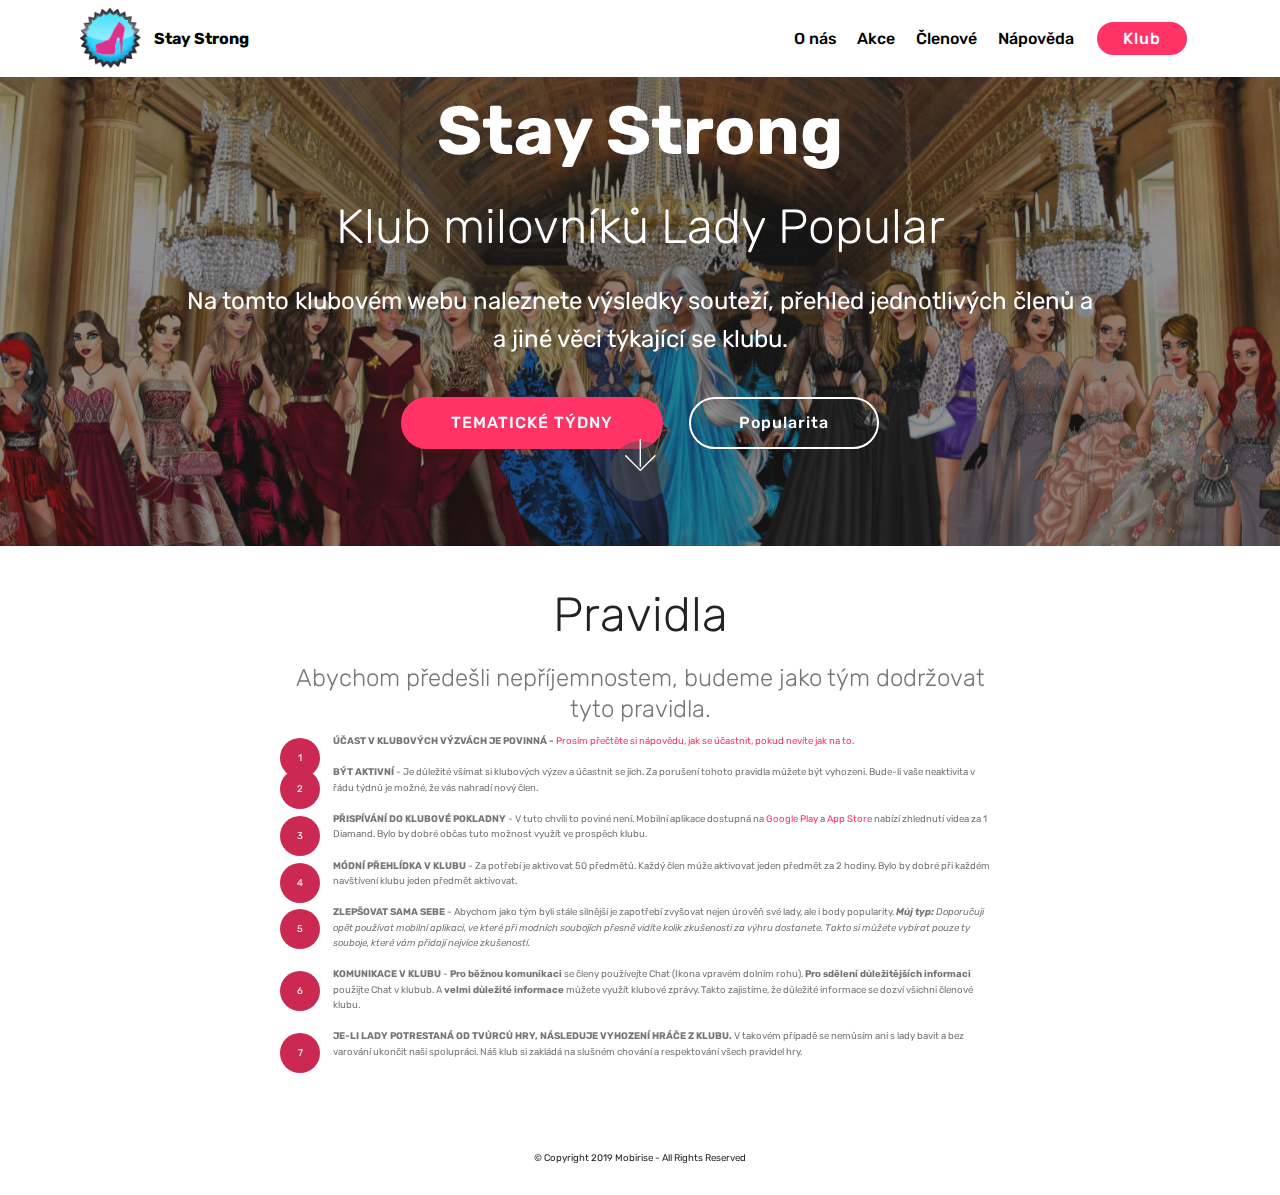
<file: index.html>
<!DOCTYPE html>
<html  >
<head>
  <!-- Site made with Mobirise Website Builder v4.9.7, https://mobirise.com -->
  <meta charset="UTF-8">
  <meta http-equiv="X-UA-Compatible" content="IE=edge">
  <meta name="generator" content="Mobirise v4.9.7, mobirise.com">
  <meta name="viewport" content="width=device-width, initial-scale=1, minimum-scale=1">
  <link rel="shortcut icon" href="assets/images/bez-nzvu-66x66.png" type="image/x-icon">
  <meta name="description" content="">
  
  <title>Home</title>
  <link rel="stylesheet" href="assets/web/assets/mobirise-icons/mobirise-icons.css">
  <link rel="stylesheet" href="assets/tether/tether.min.css">
  <link rel="stylesheet" href="assets/bootstrap/css/bootstrap.min.css">
  <link rel="stylesheet" href="assets/bootstrap/css/bootstrap-grid.min.css">
  <link rel="stylesheet" href="assets/bootstrap/css/bootstrap-reboot.min.css">
  <link rel="stylesheet" href="assets/dropdown/css/style.css">
  <link rel="stylesheet" href="assets/theme/css/style.css">
  <link rel="stylesheet" href="assets/mobirise/css/mbr-additional.css" type="text/css">
  
  
  
</head>
<body>
  <section class="menu cid-rgOz1nk01k" once="menu" id="menu2-z">

    

    <nav class="navbar navbar-expand beta-menu navbar-dropdown align-items-center navbar-fixed-top navbar-toggleable-sm">
        <button class="navbar-toggler navbar-toggler-right" type="button" data-toggle="collapse" data-target="#navbarSupportedContent" aria-controls="navbarSupportedContent" aria-expanded="false" aria-label="Toggle navigation">
            <div class="hamburger">
                <span></span>
                <span></span>
                <span></span>
                <span></span>
            </div>
        </button>
        <div class="menu-logo">
            <div class="navbar-brand">
                <span class="navbar-logo">
                    <a href="index.html">
                        <img src="assets/images/bez-nzvu-66x66.png" alt="" title="Stay Strong" style="height: 3.8rem;">
                    </a>
                </span>
                <span class="navbar-caption-wrap"><a class="navbar-caption text-black display-4" href="index.html">
                        Stay Strong
                    </a></span>
            </div>
        </div>
        <div class="collapse navbar-collapse" id="navbarSupportedContent">
            <ul class="navbar-nav nav-dropdown" data-app-modern-menu="true"><li class="nav-item">
                    <a class="nav-link link text-black display-4" href="index.html">
                        O nás</a>
                </li><li class="nav-item"><a class="nav-link link text-black display-4" href="page6.html">
                        Akce</a></li>
                <li class="nav-item">
                    <a class="nav-link link text-black display-4" href="clenove.html">
                        Členové</a>
                </li><li class="nav-item"><a class="nav-link link text-black display-4" href="page3.html">Nápověda</a></li></ul>
            <div class="navbar-buttons mbr-section-btn"><a class="btn btn-sm btn-secondary display-4" href="https://v3.g.ladypopular.cz/guilds.php?id=131" target="_blank">Klub</a></div>
        </div>
    </nav>
</section>

<section class="engine"><a href="https://mobirise.info/e">make your own site</a></section><section class="cid-rgF0Buxqq7 mbr-parallax-background" id="header2-5">

    

    <div class="mbr-overlay" style="opacity: 0.5; background-color: rgb(35, 35, 35);"></div>

    <div class="container align-center">
        <div class="row justify-content-md-center">
            <div class="mbr-white col-md-10">
                <h1 class="mbr-section-title mbr-bold pb-3 mbr-fonts-style display-1"><div>Stay Strong</div></h1>
                <h3 class="mbr-section-subtitle align-center mbr-light pb-3 mbr-fonts-style display-2">Klub milovníků Lady Popular</h3>
                <p class="mbr-text pb-3 mbr-fonts-style display-5">Na tomto klubovém webu naleznete výsledky souteží, přehled jednotlivých členů a a jiné věci týkající se klubu.</p>
                <div class="mbr-section-btn"><a class="btn btn-md btn-secondary display-4" href="page5.html">TEMATICKÉ TÝDNY</a>
                     <a class="btn btn-md btn-white-outline display-4" href="statistiky.html">Popularita</a></div>
            </div>
        </div>
    </div>
    <div class="mbr-arrow hidden-sm-down" aria-hidden="true">
        <a href="#next">
            <i class="mbri-down mbr-iconfont"></i>
        </a>
    </div>
</section>

<section class="mbr-section content4 cid-rgP3mvWx7P" id="content4-15">

    

    <div class="container">
        <div class="media-container-row">
            <div class="title col-12 col-md-8">
                <h2 class="align-center pb-3 mbr-fonts-style display-2">
                    Pravidla</h2>
                <h3 class="mbr-section-subtitle align-center mbr-light mbr-fonts-style display-5">Abychom předešli nepříjemnostem, budeme jako tým dodržovat tyto pravidla.</h3>
                
            </div>
        </div>
    </div>
</section>

<section class="mbr-section article content11 cid-rgP3jC3KY7" id="content11-14">
     

    <div class="container">
        <div class="media-container-row">
            <div class="mbr-text counter-container col-12 col-md-8 mbr-fonts-style display-7">
                <ol>
                    <li><strong>ÚČAST V KLUBOVÝCH VÝZVÁCH JE POVINNÁ -&nbsp;</strong><a href="page3.html#features12-2v" class="text-secondary">Prosím přečtěte si nápovědu, jak se účastnit, pokud nevíte jak na to.</a></li><li><strong>BÝT AKTIVNÍ</strong> - Je důležité všímat si klubových výzev a účastnit se jich. Za porušení tohoto pravidla můžete být vyhozeni. Bude-li vaše neaktivita v řádu týdnů je možné, že vás nahradí nový člen.</li>
                    <li><strong>PŘISPÍVÁNÍ DO KLUBOVÉ POKLADNY</strong>&nbsp;- V tuto chvíli to poviné není. Mobilní aplikace dostupná na <a href="https://play.google.com/store/apps/details?id=bg.xssoftware.ladypopular.fashionarena" target="_blank" class="text-secondary">Google Play</a> a <a href="https://itunes.apple.com/bg/app/lady-popular-fashion-arena/id975504897" target="_blank" class="text-secondary">App Store</a> nabízí zhlednutí videa za 1 Diamand. Bylo by dobré občas tuto možnost využít ve prospěch klubu.</li>
                    <li><strong>MÓDNÍ PŘEHLÍDKA V KLUBU&nbsp;</strong>- Za potřebí je aktivovat 50 předmětů. Každý člen múže aktivovat jeden předmět za 2 hodiny. Bylo by dobré při každém navštívení klubu jeden předmět aktivovat.</li><li><strong>ZLEPŠOVAT SAMA SEBE&nbsp;</strong>- Abychom jako tým byli stále silnější je zapotřebí zvyšovat nejen úrověň své lady, ale i body popularity. <em><strong>Můj typ:</strong> Doporučuji opět používat mobilní aplikaci, ve které při modních soubojích přesně vidíte kolik zkušenosti za výhru dostanete. Takto si můžete vybírat pouze ty souboje, které vám přidají nejvíce zkušeností.</em></li><li><strong>KOMUNIKACE V KLUBU&nbsp;</strong>- <strong>Pro běžnou komunikaci</strong> se členy používejte Chat (Ikona vpravém dolním rohu). <strong>Pro sdělení důležitějších informaci</strong> použijte Chat v klubub. A <strong>velmi důležité informace</strong> můžete využít klubové zprávy. Takto zajistíme, že důležité informace se dozví všichni členové klubu.&nbsp;</li><li><strong>JE-LI LADY POTRESTANÁ OD TVŮRCŮ HRY, NÁSLEDUJE VYHOZENÍ HRÁČE Z KLUBU. </strong>V takovém případě se nemůsím ani s lady bavit a bez varování ukončit naši spolupráci. Náš klub si zakládá na slušném chování a respektování všech pravidel hry.</li>
                </ol>
            </div>
        </div>
    </div>
</section>

<section once="" class="cid-rgJiooSEvz" id="footer6-7">

    

    

    <div class="container">
        <div class="media-container-row align-center mbr-white">
            <div class="col-12">
                <p class="mbr-text mb-0 mbr-fonts-style display-7">
                    © Copyright 2019 Mobirise - All Rights Reserved
                </p>
            </div>
        </div>
    </div>
</section>


  <script src="assets/web/assets/jquery/jquery.min.js"></script>
  <script src="assets/popper/popper.min.js"></script>
  <script src="assets/tether/tether.min.js"></script>
  <script src="assets/bootstrap/js/bootstrap.min.js"></script>
  <script src="assets/smoothscroll/smooth-scroll.js"></script>
  <script src="assets/dropdown/js/script.min.js"></script>
  <script src="assets/touchswipe/jquery.touch-swipe.min.js"></script>
  <script src="assets/parallax/jarallax.min.js"></script>
  <script src="assets/theme/js/script.js"></script>
  
  
</body>
</html>
</file>
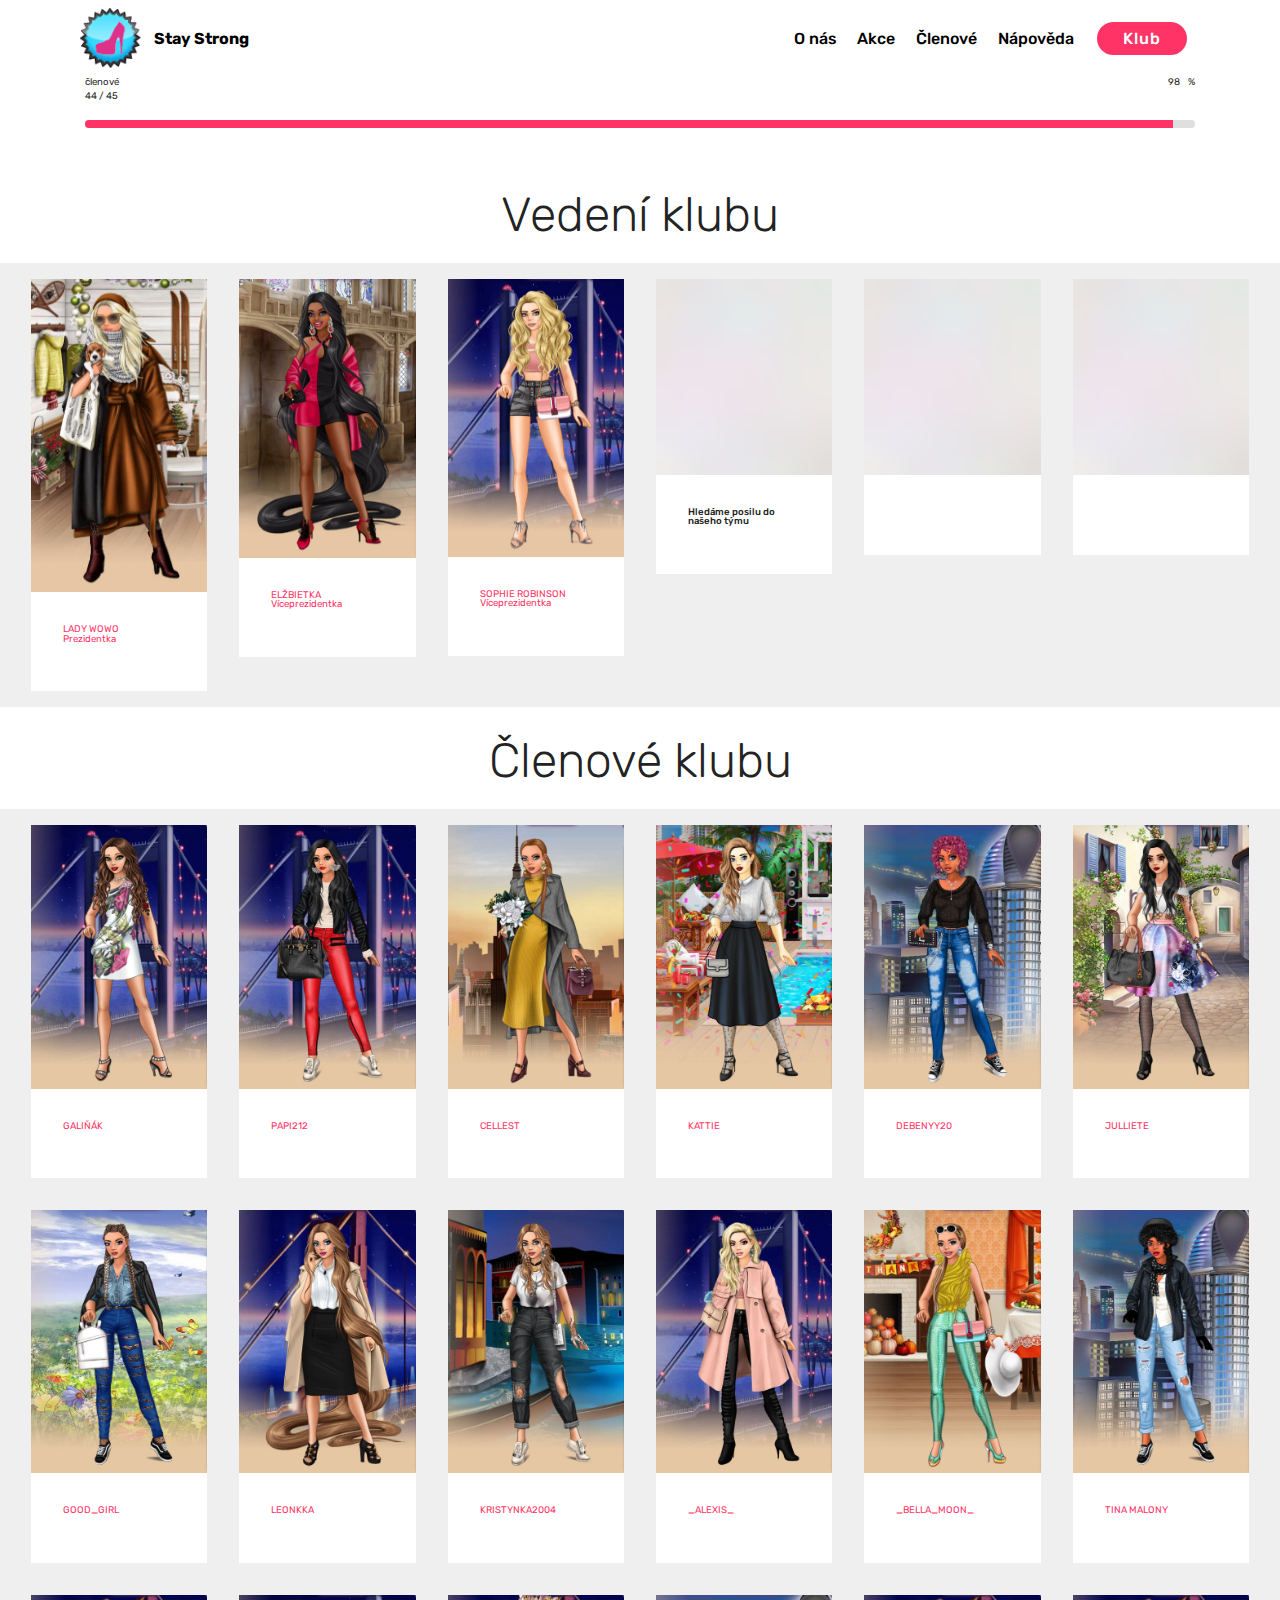
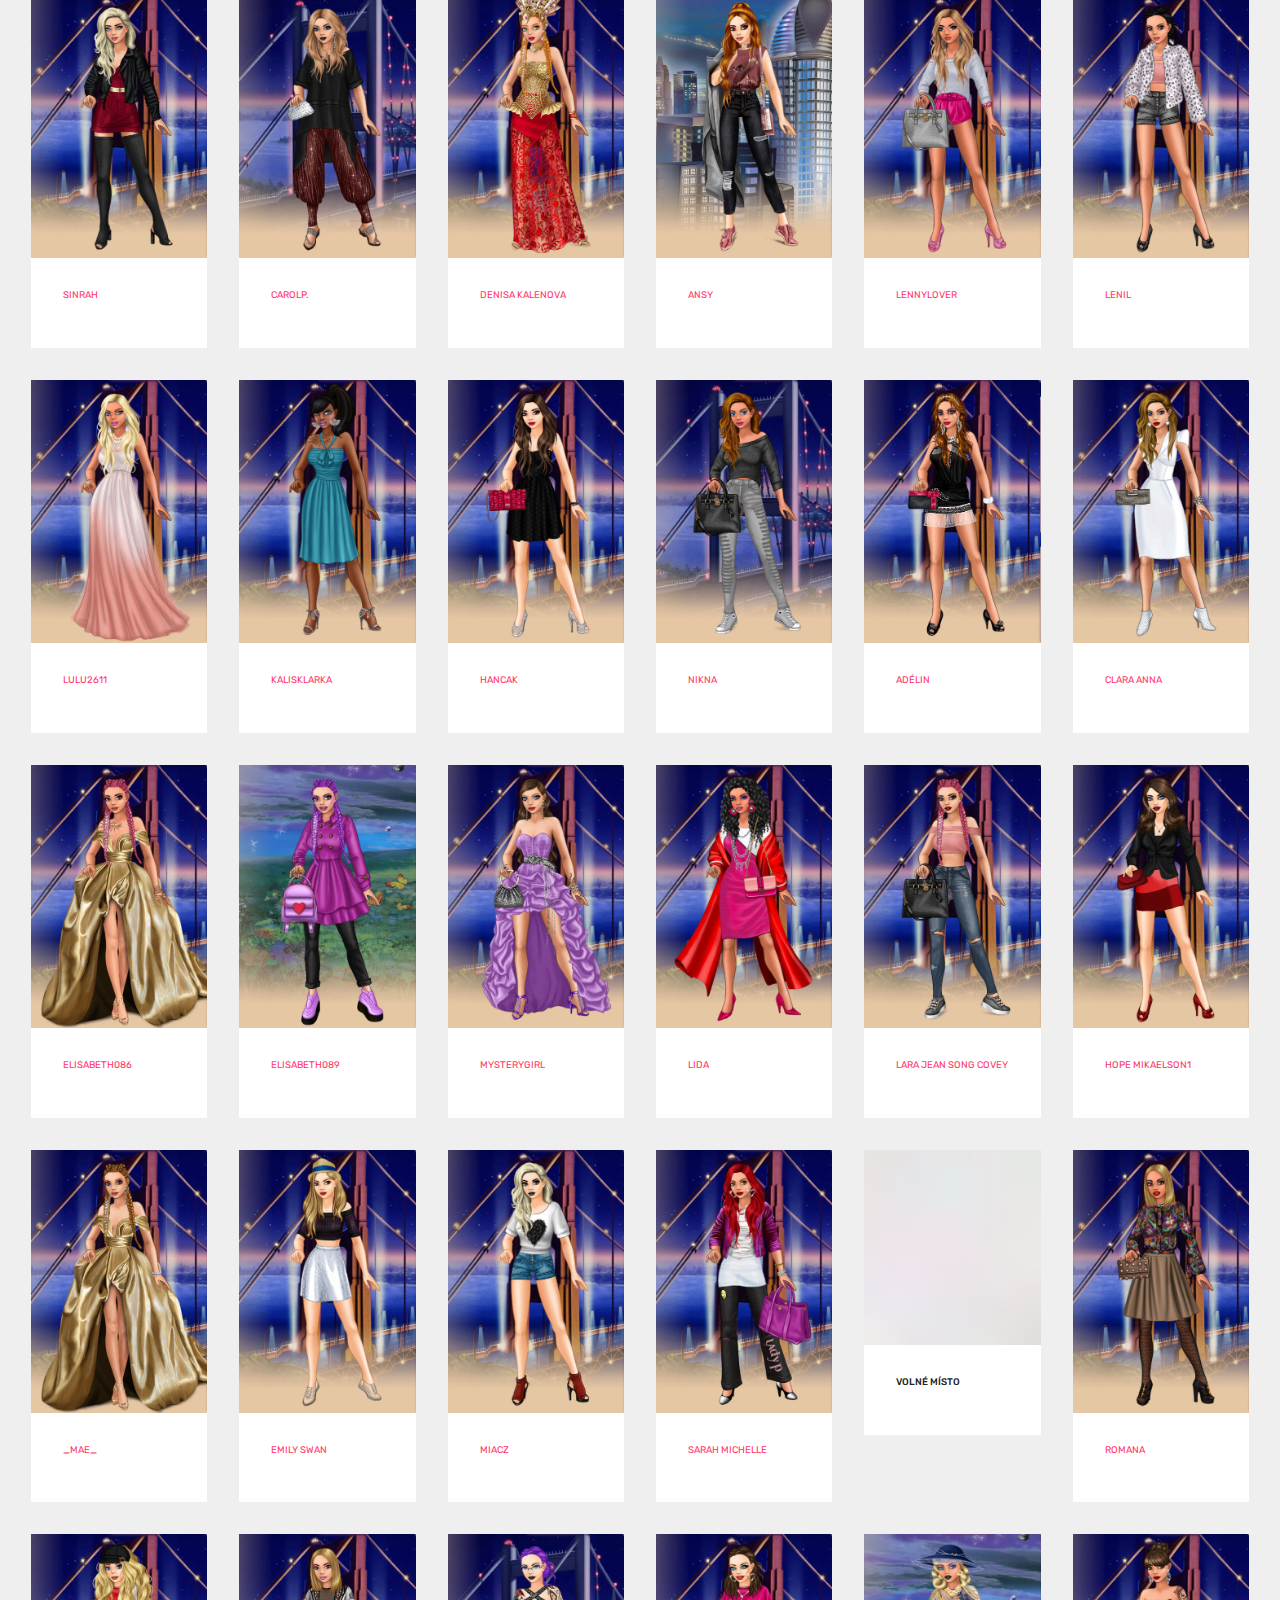
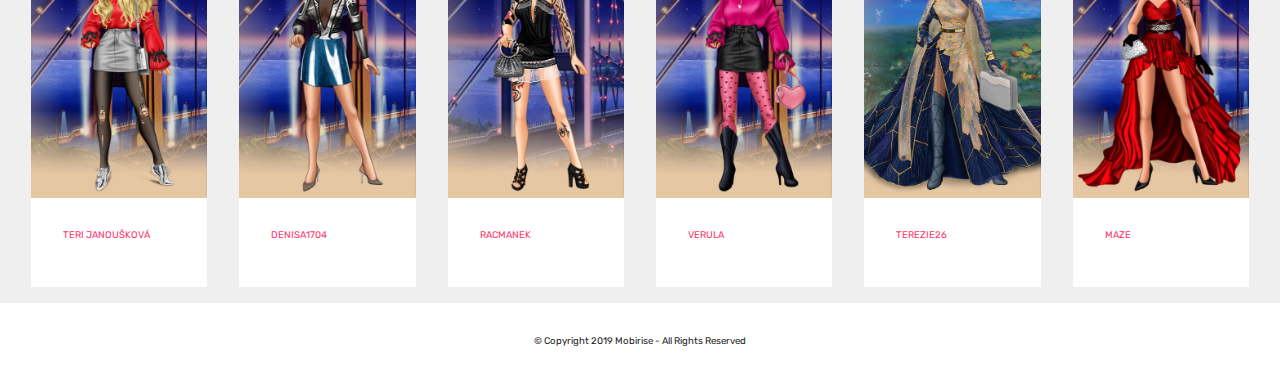
<file: clenove.html>
<!DOCTYPE html>
<html  >
<head>
  <!-- Site made with Mobirise Website Builder v4.9.7, https://mobirise.com -->
  <meta charset="UTF-8">
  <meta http-equiv="X-UA-Compatible" content="IE=edge">
  <meta name="generator" content="Mobirise v4.9.7, mobirise.com">
  <meta name="viewport" content="width=device-width, initial-scale=1, minimum-scale=1">
  <link rel="shortcut icon" href="assets/images/bez-nzvu-66x66.png" type="image/x-icon">
  <meta name="description" content="Website Generator Description">
  
  <title>Členové</title>
  <link rel="stylesheet" href="assets/tether/tether.min.css">
  <link rel="stylesheet" href="assets/bootstrap/css/bootstrap.min.css">
  <link rel="stylesheet" href="assets/bootstrap/css/bootstrap-grid.min.css">
  <link rel="stylesheet" href="assets/bootstrap/css/bootstrap-reboot.min.css">
  <link rel="stylesheet" href="assets/dropdown/css/style.css">
  <link rel="stylesheet" href="assets/theme/css/style.css">
  <link rel="stylesheet" href="assets/mobirise/css/mbr-additional.css" type="text/css">
  
  
  
</head>
<body>
  <section class="progress-bars1 cid-rh6ZhWoFA4" id="progress-bars1-1j">
    
    

    

    <div class="container">
        

        

        <div class="progress_elements">
            <div class="progress1 pb-5">
                <div class="title-wrap">
                    <div class="progressbar-title mbr-fonts-style display-7">
                        <p>členové<br>44 / 45</p>
                    </div>
                    <div class="progress_value mbr-fonts-style display-7">
                        <div class="progressbar-number"></div>
                        <span>%</span>
                    </div>
                </div>
                <progress class="progress progress-primary" max="100" value="98">
                </progress>
            </div>
            
            
            
            
            
            
        </div>
    </div>
</section>

<section class="engine"><a href="https://mobirise.info/h">create your own web page</a></section><section class="mbr-section content4 cid-rgJldv1GYB" id="content4-i">

    

    <div class="container">
        <div class="media-container-row">
            <div class="title col-12 col-md-8">
                <h2 class="align-center pb-3 mbr-fonts-style display-2">Vedení klubu</h2>
                
                
            </div>
        </div>
    </div>
</section>

<section class="features17 cid-rgJjMnKHM8" id="features17-e">
    
    

    
    <div class="container-fluid">
        <div class="media-container-row">
            <div class="card p-3 col-12 col-md-6 col-lg-2">
                <div class="card-wrapper">
                    <div class="card-img">
                        <img src="assets/images/ladywowo-432x645.jpg" alt="Mobirise" title="">
                    </div>
                    <div class="card-box">
                        <h4 class="card-title pb-3 mbr-fonts-style display-7"><a href="https://v3.g.ladypopular.cz/profile.php?id=135069" target="_blank" class="text-secondary">LADY WOWO</a><br><a href="https://v3.g.ladypopular.cz/profile.php?id=135069" target="_blank" class="text-secondary">Prezidentka</a></h4>
                        
                    </div>
                </div>
            </div>

            <div class="card p-3 col-12 col-md-6 col-lg-2">
                <div class="card-wrapper">
                    <div class="card-img">
                        <img src="assets/images/19-432x645.jpg" alt="Mobirise" title="">
                    </div>
                    <div class="card-box">
                        <h4 class="card-title pb-3 mbr-fonts-style display-7">
                            <a href="https://v3.g.ladypopular.cz/profile.php?id=352063" target="_blank" class="text-secondary">ELŽBIETKA</a><br><a href="https://v3.g.ladypopular.cz/profile.php?id=352063" target="_blank" class="text-secondary">Víceprezidentka</a>
                        </h4>
                        
                    </div>
                </div>
            </div>

            <div class="card p-3 col-12 col-md-6 col-lg-2">
                <div class="card-wrapper">
                    <div class="card-img">
                        <img src="assets/images/sophierobinson-1-432x645.jpg" alt="Mobirise" title="">
                    </div>
                    <div class="card-box">
                        <h4 class="card-title pb-3 mbr-fonts-style display-7"><a href="https://v3.g.ladypopular.cz/profile.php?id=588524" target="_blank" class="text-secondary">SOPHIE ROBINSON</a><br><a href="https://v3.g.ladypopular.cz/profile.php?id=588524" target="_blank" class="text-secondary">Víceprezidentka</a><a href="https://v3.g.ladypopular.cz/profile.php?id=588524" target="_blank" class="text-secondary"><br></a></h4>
                        
                    </div>
                </div>
            </div>

            <div class="card p-3 col-12 col-md-6 col-lg-2">
                <div class="card-wrapper">
                    <div class="card-img">
                        <img src="assets/images/ladywowo-1-432x645.jpg" alt="Mobirise" title="">
                    </div>
                    <div class="card-box">
                        <h4 class="card-title pb-3 mbr-fonts-style display-7">Hledáme posilu do našeho týmu</h4>
                        
                    </div>
                </div>
            </div>
            <div class="card p-3 col-12 col-md-6 col-lg-2">
                <div class="card-wrapper">
                    <div class="card-img">
                        <img src="assets/images/ladywowo-1-432x645.jpg" alt="Mobirise" title="">
                    </div>
                    <div class="card-box">
                        <h4 class="card-title pb-3 mbr-fonts-style display-7"></h4>
                        
                    </div>
                </div>
            </div>
            <div class="card p-3 col-12 col-md-6 col-lg-2">
                <div class="card-wrapper">
                    <div class="card-img">
                        <img src="assets/images/ladywowo-1-432x645.jpg" alt="Mobirise" title="">
                    </div>
                    <div class="card-box">
                        <h4 class="card-title pb-3 mbr-fonts-style display-7"></h4>
                        
                    </div>
                </div>
            </div>
        </div>
    </div>
</section>

<section class="mbr-section content4 cid-rgJlvFwfyn" id="content4-j">

    

    <div class="container">
        <div class="media-container-row">
            <div class="title col-12 col-md-8">
                <h2 class="align-center pb-3 mbr-fonts-style display-2">Členové klubu</h2>
                
                
            </div>
        </div>
    </div>
</section>

<section class="features17 cid-rgJmhexApe" id="features17-k">
    
    

    
    <div class="container-fluid">
        <div class="media-container-row">
            <div class="card p-3 col-12 col-md-6 col-lg-2">
                <div class="card-wrapper">
                    <div class="card-img">
                        <img src="assets/images/18-432x645.jpg" alt="Mobirise" title="">
                    </div>
                    <div class="card-box">
                        <h4 class="card-title pb-3 mbr-fonts-style display-7"><a href="https://v3.g.ladypopular.cz/profile.php?id=506950" class="text-secondary" target="_blank">GALIŇÁK</a></h4>
                        
                    </div>
                </div>
            </div>

            <div class="card p-3 col-12 col-md-6 col-lg-2">
                <div class="card-wrapper">
                    <div class="card-img">
                        <img src="assets/images/0-432x645.jpg" alt="Mobirise" title="">
                    </div>
                    <div class="card-box">
                        <h4 class="card-title pb-3 mbr-fonts-style display-7">
                            <a href="https://v3.g.ladypopular.cz/profile.php?id=197826" target="_blank" class="text-secondary">PAPI212</a>
                        </h4>
                        
                    </div>
                </div>
            </div>

            <div class="card p-3 col-12 col-md-6 col-lg-2">
                <div class="card-wrapper">
                    <div class="card-img">
                        <img src="assets/images/16-432x645.jpg" alt="Mobirise" title="">
                    </div>
                    <div class="card-box">
                        <h4 class="card-title pb-3 mbr-fonts-style display-7">
                            <a href="https://v3.g.ladypopular.cz/profile.php?id=504425" target="_blank" class="text-secondary">CELLEST</a>
                        </h4>
                        
                    </div>
                </div>
            </div>

            <div class="card p-3 col-12 col-md-6 col-lg-2">
                <div class="card-wrapper">
                    <div class="card-img">
                        <img src="assets/images/15-432x645.jpg" alt="Mobirise" title="">
                    </div>
                    <div class="card-box">
                        <h4 class="card-title pb-3 mbr-fonts-style display-7">
                            <a href="https://v3.g.ladypopular.cz/profile.php?id=497210" target="_blank" class="text-secondary">KATTIE</a>
                        </h4>
                        
                    </div>
                </div>
            </div>
            <div class="card p-3 col-12 col-md-6 col-lg-2">
                <div class="card-wrapper">
                    <div class="card-img">
                        <img src="assets/images/14-432x645.jpg" alt="Mobirise" title="">
                    </div>
                    <div class="card-box">
                        <h4 class="card-title pb-3 mbr-fonts-style display-7">
                            <a href="https://v3.g.ladypopular.cz/profile.php?id=504594" target="_blank" class="text-secondary">DEBENYY20</a>
                        </h4>
                        
                    </div>
                </div>
            </div>
            <div class="card p-3 col-12 col-md-6 col-lg-2">
                <div class="card-wrapper">
                    <div class="card-img">
                        <img src="assets/images/13-432x645.jpg" alt="Mobirise" title="">
                    </div>
                    <div class="card-box">
                        <h4 class="card-title pb-3 mbr-fonts-style display-7">
                            <a href="https://v3.g.ladypopular.cz/profile.php?id=538714" target="_blank" class="text-secondary">JULLIETE</a>
                        </h4>
                        
                    </div>
                </div>
            </div>
        </div>
    </div>
</section>

<section class="features17 cid-rgOPVwx1SA" id="features17-11">
    
    

    
    <div class="container-fluid">
        <div class="media-container-row">
            <div class="card p-3 col-12 col-md-6 col-lg-2">
                <div class="card-wrapper">
                    <div class="card-img">
                        <img src="assets/images/12-432x645.jpg" alt="Mobirise" title="">
                    </div>
                    <div class="card-box">
                        <h4 class="card-title pb-3 mbr-fonts-style display-7"><a href="https://v3.g.ladypopular.cz/profile.php?id=410646" target="_blank" class="text-secondary">GOOD_GIRL</a></h4>
                        
                    </div>
                </div>
            </div>

            <div class="card p-3 col-12 col-md-6 col-lg-2">
                <div class="card-wrapper">
                    <div class="card-img">
                        <img src="assets/images/11-432x645.jpg" alt="Mobirise" title="">
                    </div>
                    <div class="card-box">
                        <h4 class="card-title pb-3 mbr-fonts-style display-7">
                            <a href="https://v3.g.ladypopular.cz/profile.php?id=577166" target="_blank" class="text-secondary">LEONKKA</a>
                        </h4>
                        
                    </div>
                </div>
            </div>

            <div class="card p-3 col-12 col-md-6 col-lg-2">
                <div class="card-wrapper">
                    <div class="card-img">
                        <img src="assets/images/10-432x645.jpg" alt="Mobirise" title="">
                    </div>
                    <div class="card-box">
                        <h4 class="card-title pb-3 mbr-fonts-style display-7">
                            <a href="https://v3.g.ladypopular.cz/profile.php?id=574428" target="_blank" class="text-secondary">KRISTYNKA2004</a>
                        </h4>
                        
                    </div>
                </div>
            </div>

            <div class="card p-3 col-12 col-md-6 col-lg-2">
                <div class="card-wrapper">
                    <div class="card-img">
                        <img src="assets/images/9-432x645.jpg" alt="Mobirise" title="">
                    </div>
                    <div class="card-box">
                        <h4 class="card-title pb-3 mbr-fonts-style display-7">
                            <a href="https://v3.g.ladypopular.cz/profile.php?id=575334" target="_blank" class="text-secondary">_ALEXIS_</a>
                        </h4>
                        
                    </div>
                </div>
            </div>
            <div class="card p-3 col-12 col-md-6 col-lg-2">
                <div class="card-wrapper">
                    <div class="card-img">
                        <img src="assets/images/8-432x645.jpg" alt="Mobirise" title="">
                    </div>
                    <div class="card-box">
                        <h4 class="card-title pb-3 mbr-fonts-style display-7">
                            <a href="https://v3.g.ladypopular.cz/profile.php?id=518166" target="_blank" class="text-secondary">_BELLA_MOON_</a>
                        </h4>
                        
                    </div>
                </div>
            </div>
            <div class="card p-3 col-12 col-md-6 col-lg-2">
                <div class="card-wrapper">
                    <div class="card-img">
                        <img src="assets/images/7-432x645.jpg" alt="Mobirise" title="">
                    </div>
                    <div class="card-box">
                        <h4 class="card-title pb-3 mbr-fonts-style display-7"><a href="https://v3.g.ladypopular.cz/profile.php?id=476448" target="_blank" class="text-secondary">TINA MALONY</a></h4>
                        
                    </div>
                </div>
            </div>
        </div>
    </div>
</section>

<section class="features17 cid-rgORKQHNoU" id="features17-12">
    
    

    
    <div class="container-fluid">
        <div class="media-container-row">
            <div class="card p-3 col-12 col-md-6 col-lg-2">
                <div class="card-wrapper">
                    <div class="card-img">
                        <img src="assets/images/6-432x645.jpg" alt="Mobirise" title="">
                    </div>
                    <div class="card-box">
                        <h4 class="card-title pb-3 mbr-fonts-style display-7"><a href="https://v3.g.ladypopular.cz/profile.php?id=553432" target="_blank" class="text-secondary">SINRAH</a></h4>
                        
                    </div>
                </div>
            </div>

            <div class="card p-3 col-12 col-md-6 col-lg-2">
                <div class="card-wrapper">
                    <div class="card-img">
                        <img src="assets/images/5-432x645.jpg" alt="Mobirise" title="">
                    </div>
                    <div class="card-box">
                        <h4 class="card-title pb-3 mbr-fonts-style display-7">
                            <a href="https://v3.g.ladypopular.cz/profile.php?id=573270" target="_blank" class="text-secondary">CAROLP.</a>
                        </h4>
                        
                    </div>
                </div>
            </div>

            <div class="card p-3 col-12 col-md-6 col-lg-2">
                <div class="card-wrapper">
                    <div class="card-img">
                        <img src="assets/images/4-432x645.jpg" alt="Mobirise" title="">
                    </div>
                    <div class="card-box">
                        <h4 class="card-title pb-3 mbr-fonts-style display-7"><a href="https://v3.g.ladypopular.cz/profile.php?id=545614" target="_blank" class="text-secondary">DENISA KALENOVA</a></h4>
                        
                    </div>
                </div>
            </div>

            <div class="card p-3 col-12 col-md-6 col-lg-2">
                <div class="card-wrapper">
                    <div class="card-img">
                        <img src="assets/images/17-432x645.jpg" alt="Mobirise" title="">
                    </div>
                    <div class="card-box">
                        <h4 class="card-title pb-3 mbr-fonts-style display-7">
                            <a href="https://v3.g.ladypopular.cz/profile.php?id=504510" target="_blank" class="text-secondary">ANSY</a>
                        </h4>
                        
                    </div>
                </div>
            </div>
            <div class="card p-3 col-12 col-md-6 col-lg-2">
                <div class="card-wrapper">
                    <div class="card-img">
                        <img src="assets/images/2-432x645.jpg" alt="Mobirise" title="">
                    </div>
                    <div class="card-box">
                        <h4 class="card-title pb-3 mbr-fonts-style display-7">
                            <a href="https://v3.g.ladypopular.cz/profile.php?id=585682" target="_blank" class="text-secondary">LENNYLOVER</a>
                        </h4>
                        
                    </div>
                </div>
            </div>
            <div class="card p-3 col-12 col-md-6 col-lg-2">
                <div class="card-wrapper">
                    <div class="card-img">
                        <img src="assets/images/3-432x645.jpg" alt="Mobirise" title="">
                    </div>
                    <div class="card-box">
                        <h4 class="card-title pb-3 mbr-fonts-style display-7">
                            <a href="https://v3.g.ladypopular.cz/profile.php?id=556620" target="_blank" class="text-secondary">LENIL</a>
                        </h4>
                        
                    </div>
                </div>
            </div>
        </div>
    </div>
</section>

<section class="features17 cid-rgOTmQGmTF" id="features17-13">
    
    

    
    <div class="container-fluid">
        <div class="media-container-row">
            <div class="card p-3 col-12 col-md-6 col-lg-2">
                <div class="card-wrapper">
                    <div class="card-img">
                        <img src="assets/images/lulu2611-432x645.jpg" alt="Mobirise" title="">
                    </div>
                    <div class="card-box">
                        <h4 class="card-title pb-3 mbr-fonts-style display-7"><a href="https://v3.g.ladypopular.cz/profile.php?id=516546" target="_blank" class="text-secondary">LULU2611</a></h4>
                        
                    </div>
                </div>
            </div>

            <div class="card p-3 col-12 col-md-6 col-lg-2">
                <div class="card-wrapper">
                    <div class="card-img">
                        <img src="assets/images/kalisklarka-432x645.jpg" alt="Mobirise" title="">
                    </div>
                    <div class="card-box">
                        <h4 class="card-title pb-3 mbr-fonts-style display-7">
                            <a href="https://v3.g.ladypopular.cz/profile.php?id=586481" target="_blank" class="text-secondary">KALISKLARKA</a>
                        </h4>
                        
                    </div>
                </div>
            </div>

            <div class="card p-3 col-12 col-md-6 col-lg-2">
                <div class="card-wrapper">
                    <div class="card-img">
                        <img src="assets/images/hancak-432x645.jpg" alt="Mobirise" title="">
                    </div>
                    <div class="card-box">
                        <h4 class="card-title pb-3 mbr-fonts-style display-7">
                            <a href="https://v3.g.ladypopular.cz/profile.php?id=584946" target="_blank" class="text-secondary">HANCAK</a>
                        </h4>
                        
                    </div>
                </div>
            </div>

            <div class="card p-3 col-12 col-md-6 col-lg-2">
                <div class="card-wrapper">
                    <div class="card-img">
                        <img src="assets/images/nikna-432x645.jpg" alt="Mobirise" title="">
                    </div>
                    <div class="card-box">
                        <h4 class="card-title pb-3 mbr-fonts-style display-7">
                            <a href="https://v3.g.ladypopular.cz/profile.php?id=575459" target="_blank" class="text-secondary">NIKNA</a>
                        </h4>
                        
                    </div>
                </div>
            </div>
            <div class="card p-3 col-12 col-md-6 col-lg-2">
                <div class="card-wrapper">
                    <div class="card-img">
                        <img src="assets/images/01-432x645.jpg" alt="Mobirise" title="">
                    </div>
                    <div class="card-box">
                        <h4 class="card-title pb-3 mbr-fonts-style display-7">
                            <a href="https://v3.g.ladypopular.cz/profile.php?id=581078" target="_blank" class="text-secondary">ADÉLIN</a>
                        </h4>
                        
                    </div>
                </div>
            </div>
            <div class="card p-3 col-12 col-md-6 col-lg-2">
                <div class="card-wrapper">
                    <div class="card-img">
                        <img src="assets/images/clara-anna-432x645.jpg" alt="Mobirise" title="">
                    </div>
                    <div class="card-box">
                        <h4 class="card-title pb-3 mbr-fonts-style display-7"><a href="https://v3.g.ladypopular.cz/profile.php?id=588154" target="_blank" class="text-secondary">CLARA ANNA</a></h4>
                        
                    </div>
                </div>
            </div>
        </div>
    </div>
</section>

<section class="features17 cid-rh2B84F9HX" id="features17-19">
    
    

    
    <div class="container-fluid">
        <div class="media-container-row">
            <div class="card p-3 col-12 col-md-6 col-lg-2">
                <div class="card-wrapper">
                    <div class="card-img">
                        <img src="assets/images/elisabeth086-432x645.jpg" alt="Mobirise" title="">
                    </div>
                    <div class="card-box">
                        <h4 class="card-title pb-3 mbr-fonts-style display-7"><a href="https://v3.g.ladypopular.cz/profile.php?id=588547" target="_blank" class="text-secondary">ELISABETH086</a></h4>
                        
                    </div>
                </div>
            </div>

            <div class="card p-3 col-12 col-md-6 col-lg-2">
                <div class="card-wrapper">
                    <div class="card-img">
                        <img src="assets/images/elisabeth089-432x645.jpg" alt="Mobirise" title="">
                    </div>
                    <div class="card-box">
                        <h4 class="card-title pb-3 mbr-fonts-style display-7">
                            <a href="https://v3.g.ladypopular.cz/profile.php?id=517993" target="_blank" class="text-secondary">ELISABETH089</a>
                        </h4>
                        
                    </div>
                </div>
            </div>

            <div class="card p-3 col-12 col-md-6 col-lg-2">
                <div class="card-wrapper">
                    <div class="card-img">
                        <img src="assets/images/mysterygirl-432x645.jpg" alt="Mobirise" title="">
                    </div>
                    <div class="card-box">
                        <h4 class="card-title pb-3 mbr-fonts-style display-7">
                            <a href="https://v3.g.ladypopular.cz/profile.php?id=587445" target="_blank" class="text-secondary">MYSTERYGIRL</a>
                        </h4>
                        
                    </div>
                </div>
            </div>

            <div class="card p-3 col-12 col-md-6 col-lg-2">
                <div class="card-wrapper">
                    <div class="card-img">
                        <img src="assets/images/lida-432x645.jpg" alt="Mobirise" title="">
                    </div>
                    <div class="card-box">
                        <h4 class="card-title pb-3 mbr-fonts-style display-7">
                            <a href="https://v3.g.ladypopular.cz/profile.php?id=574760" target="_blank" class="text-secondary">LIDA</a>
                        </h4>
                        
                    </div>
                </div>
            </div>
            <div class="card p-3 col-12 col-md-6 col-lg-2">
                <div class="card-wrapper">
                    <div class="card-img">
                        <img src="assets/images/lara-jean-song-covey-432x645.jpg" alt="Mobirise" title="">
                    </div>
                    <div class="card-box">
                        <h4 class="card-title pb-3 mbr-fonts-style display-7"><a href="https://v3.g.ladypopular.cz/profile.php?id=587879" target="_blank" class="text-secondary">LARA JEAN SONG COVEY</a></h4>
                        
                    </div>
                </div>
            </div>
            <div class="card p-3 col-12 col-md-6 col-lg-2">
                <div class="card-wrapper">
                    <div class="card-img">
                        <img src="assets/images/hope-mikaelson1-432x645.jpg" alt="Mobirise" title="">
                    </div>
                    <div class="card-box">
                        <h4 class="card-title pb-3 mbr-fonts-style display-7"><a href="https://v3.g.ladypopular.cz/profile.php?id=570435" target="_blank" class="text-secondary">HOPE MIKAELSON1</a></h4>
                        
                    </div>
                </div>
            </div>
        </div>
    </div>
</section>

<section class="features17 cid-rh6CXxrYBE" id="features17-1d">
    
    

    
    <div class="container-fluid">
        <div class="media-container-row">
            <div class="card p-3 col-12 col-md-6 col-lg-2">
                <div class="card-wrapper">
                    <div class="card-img">
                        <img src="assets/images/mae-432x645.jpg" alt="Mobirise" title="">
                    </div>
                    <div class="card-box">
                        <h4 class="card-title pb-3 mbr-fonts-style display-7"><a href="https://v3.g.ladypopular.cz/profile.php?id=588864" target="_blank" class="text-secondary">_MAE_</a></h4>
                        
                    </div>
                </div>
            </div>

            <div class="card p-3 col-12 col-md-6 col-lg-2">
                <div class="card-wrapper">
                    <div class="card-img">
                        <img src="assets/images/emilyswan-432x645.jpg" alt="Mobirise" title="">
                    </div>
                    <div class="card-box">
                        <h4 class="card-title pb-3 mbr-fonts-style display-7"><a href="https://v3.g.ladypopular.cz/profile.php?id=588826" target="_blank" class="text-secondary">EMILY SWAN</a></h4>
                        
                    </div>
                </div>
            </div>

            <div class="card p-3 col-12 col-md-6 col-lg-2">
                <div class="card-wrapper">
                    <div class="card-img">
                        <img src="assets/images/miacz-432x645.jpg" alt="Mobirise" title="">
                    </div>
                    <div class="card-box">
                        <h4 class="card-title pb-3 mbr-fonts-style display-7"><a href="https://v3.g.ladypopular.cz/profile.php?id=588457" target="_blank" class="text-secondary">MIACZ</a></h4>
                        
                    </div>
                </div>
            </div>

            <div class="card p-3 col-12 col-md-6 col-lg-2">
                <div class="card-wrapper">
                    <div class="card-img">
                        <img src="assets/images/sarahmichaelr-432x645.jpg" alt="Mobirise" title="">
                    </div>
                    <div class="card-box">
                        <h4 class="card-title pb-3 mbr-fonts-style display-7"><a href="https://v3.g.ladypopular.cz/profile.php?id=588565" target="_blank" class="text-secondary">SARAH MICHELLE</a></h4>
                        
                    </div>
                </div>
            </div>
            <div class="card p-3 col-12 col-md-6 col-lg-2">
                <div class="card-wrapper">
                    <div class="card-img">
                        <img src="assets/images/ladywowo-1-432x645.jpg" alt="Mobirise" title="">
                    </div>
                    <div class="card-box">
                        <h4 class="card-title pb-3 mbr-fonts-style display-7">VOLNÉ MÍSTO</h4>
                        
                    </div>
                </div>
            </div>
            <div class="card p-3 col-12 col-md-6 col-lg-2">
                <div class="card-wrapper">
                    <div class="card-img">
                        <img src="assets/images/romana-432x645.jpg" alt="Mobirise" title="">
                    </div>
                    <div class="card-box">
                        <h4 class="card-title pb-3 mbr-fonts-style display-7"><a href="https://v3.g.ladypopular.cz/profile.php?id=587819" target="_blank" class="text-secondary">ROMANA</a></h4>
                        
                    </div>
                </div>
            </div>
        </div>
    </div>
</section>

<section class="features17 cid-rh6DXKiBy7" id="features17-1e">
    
    

    
    <div class="container-fluid">
        <div class="media-container-row">
            <div class="card p-3 col-12 col-md-6 col-lg-2">
                <div class="card-wrapper">
                    <div class="card-img">
                        <img src="assets/images/tery-janoukov-432x645.jpg" alt="Mobirise" title="">
                    </div>
                    <div class="card-box">
                        <h4 class="card-title pb-3 mbr-fonts-style display-7"><a href="https://v3.g.ladypopular.cz/profile.php?id=584187" target="_blank" class="text-secondary">TERI JANOUŠKOVÁ</a></h4>
                        
                    </div>
                </div>
            </div>

            <div class="card p-3 col-12 col-md-6 col-lg-2">
                <div class="card-wrapper">
                    <div class="card-img">
                        <img src="assets/images/denisa1704-432x645.jpg" alt="Mobirise" title="">
                    </div>
                    <div class="card-box">
                        <h4 class="card-title pb-3 mbr-fonts-style display-7">
                            <a href="https://v3.g.ladypopular.cz/profile.php?id=585040" target="_blank" class="text-secondary">DENISA1704</a></h4>
                        
                    </div>
                </div>
            </div>

            <div class="card p-3 col-12 col-md-6 col-lg-2">
                <div class="card-wrapper">
                    <div class="card-img">
                        <img src="assets/images/racmanek-432x645.jpg" alt="Mobirise" title="">
                    </div>
                    <div class="card-box">
                        <h4 class="card-title pb-3 mbr-fonts-style display-7"><a href="https://v3.g.ladypopular.cz/profile.php?id=588828" target="_blank" class="text-secondary">RACMANEK</a></h4>
                        
                    </div>
                </div>
            </div>

            <div class="card p-3 col-12 col-md-6 col-lg-2">
                <div class="card-wrapper">
                    <div class="card-img">
                        <img src="assets/images/verula-432x645.jpg" alt="Mobirise" title="">
                    </div>
                    <div class="card-box">
                        <h4 class="card-title pb-3 mbr-fonts-style display-7"><a href="https://v3.g.ladypopular.cz/profile.php?id=578376" target="_blank" class="text-secondary">VERULA</a></h4>
                        
                    </div>
                </div>
            </div>
            <div class="card p-3 col-12 col-md-6 col-lg-2">
                <div class="card-wrapper">
                    <div class="card-img">
                        <img src="assets/images/terezie26-432x645.jpg" alt="Mobirise" title="">
                    </div>
                    <div class="card-box">
                        <h4 class="card-title pb-3 mbr-fonts-style display-7"><a href="https://v3.g.ladypopular.cz/profile.php?id=572590" target="_blank" class="text-secondary">TEREZIE26</a></h4>
                        
                    </div>
                </div>
            </div>
            <div class="card p-3 col-12 col-md-6 col-lg-2">
                <div class="card-wrapper">
                    <div class="card-img">
                        <img src="assets/images/maze-432x645.jpg" alt="Mobirise" title="">
                    </div>
                    <div class="card-box">
                        <h4 class="card-title pb-3 mbr-fonts-style display-7"><a href="https://v3.g.ladypopular.cz/profile.php?id=581980" target="_blank" class="text-secondary">MAZE</a></h4>
                        
                    </div>
                </div>
            </div>
        </div>
    </div>
</section>

<section class="menu cid-rgEZbW7ATw" once="menu" id="menu2-8">

    

    <nav class="navbar navbar-expand beta-menu navbar-dropdown align-items-center navbar-fixed-top navbar-toggleable-sm">
        <button class="navbar-toggler navbar-toggler-right" type="button" data-toggle="collapse" data-target="#navbarSupportedContent" aria-controls="navbarSupportedContent" aria-expanded="false" aria-label="Toggle navigation">
            <div class="hamburger">
                <span></span>
                <span></span>
                <span></span>
                <span></span>
            </div>
        </button>
        <div class="menu-logo">
            <div class="navbar-brand">
                <span class="navbar-logo">
                    <a href="index.html">
                        <img src="assets/images/bez-nzvu-66x66.png" alt="" title="Stay Strong" style="height: 3.8rem;">
                    </a>
                </span>
                <span class="navbar-caption-wrap"><a class="navbar-caption text-black display-4" href="index.html">
                        Stay Strong
                    </a></span>
            </div>
        </div>
        <div class="collapse navbar-collapse" id="navbarSupportedContent">
            <ul class="navbar-nav nav-dropdown" data-app-modern-menu="true"><li class="nav-item">
                    <a class="nav-link link text-black display-4" href="index.html">
                        O nás</a>
                </li><li class="nav-item"><a class="nav-link link text-black display-4" href="page6.html">
                        Akce</a></li>
                <li class="nav-item">
                    <a class="nav-link link text-black display-4" href="clenove.html">
                        Členové</a>
                </li><li class="nav-item"><a class="nav-link link text-black display-4" href="page3.html">Nápověda</a></li></ul>
            <div class="navbar-buttons mbr-section-btn"><a class="btn btn-sm btn-secondary display-4" href="https://v3.g.ladypopular.cz/guilds.php?id=131" target="_blank">Klub</a></div>
        </div>
    </nav>
</section>

<section once="" class="cid-rgJiooSEvz" id="footer6-9">

    

    

    <div class="container">
        <div class="media-container-row align-center mbr-white">
            <div class="col-12">
                <p class="mbr-text mb-0 mbr-fonts-style display-7">
                    © Copyright 2019 Mobirise - All Rights Reserved
                </p>
            </div>
        </div>
    </div>
</section>


  <script src="assets/web/assets/jquery/jquery.min.js"></script>
  <script src="assets/popper/popper.min.js"></script>
  <script src="assets/tether/tether.min.js"></script>
  <script src="assets/bootstrap/js/bootstrap.min.js"></script>
  <script src="assets/smoothscroll/smooth-scroll.js"></script>
  <script src="assets/dropdown/js/script.min.js"></script>
  <script src="assets/touchswipe/jquery.touch-swipe.min.js"></script>
  <script src="assets/theme/js/script.js"></script>
  
  
</body>
</html>
</file>
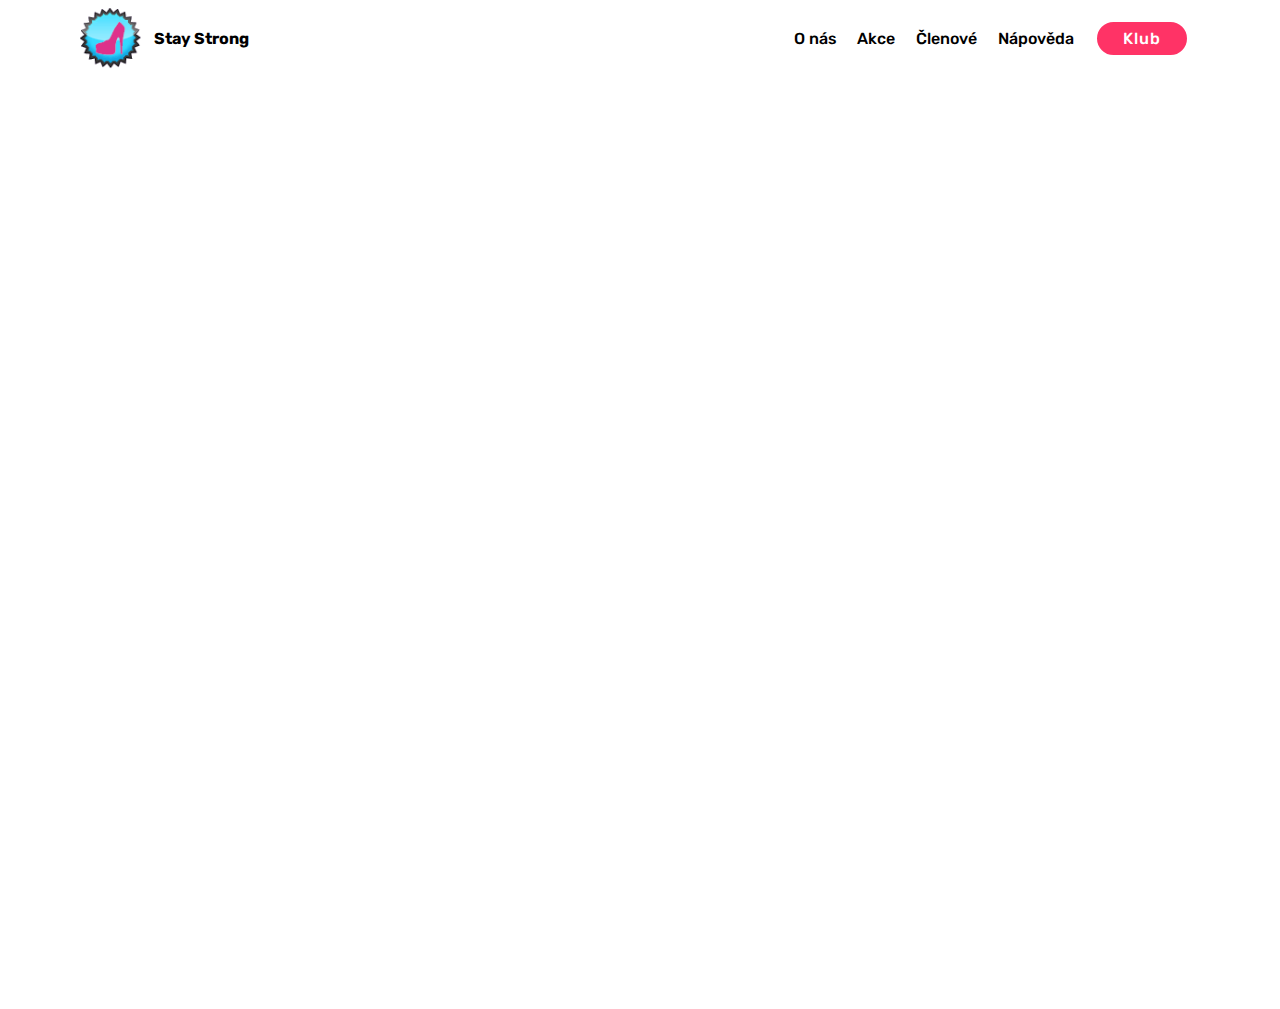
<file: klub.html>
<!DOCTYPE html>
<html  >
<head>
  <!-- Site made with Mobirise Website Builder v4.9.7, https://mobirise.com -->
  <meta charset="UTF-8">
  <meta http-equiv="X-UA-Compatible" content="IE=edge">
  <meta name="generator" content="Mobirise v4.9.7, mobirise.com">
  <meta name="viewport" content="width=device-width, initial-scale=1, minimum-scale=1">
  <link rel="shortcut icon" href="assets/images/bez-nzvu-66x66.png" type="image/x-icon">
  <meta name="description" content="">
  
  <title>Home</title>
  <link rel="stylesheet" href="assets/web/assets/mobirise-icons/mobirise-icons.css">
  <link rel="stylesheet" href="assets/tether/tether.min.css">
  <link rel="stylesheet" href="assets/bootstrap/css/bootstrap.min.css">
  <link rel="stylesheet" href="assets/bootstrap/css/bootstrap-grid.min.css">
  <link rel="stylesheet" href="assets/bootstrap/css/bootstrap-reboot.min.css">
  <link rel="stylesheet" href="assets/dropdown/css/style.css">
  <link rel="stylesheet" href="assets/theme/css/style.css">
  <link rel="stylesheet" href="assets/mobirise/css/mbr-additional.css" type="text/css">
  
  
  
</head>
<body>
  <section class="menu cid-rgOz1nk01k" once="menu" id="menu2-z">

    

    <nav class="navbar navbar-expand beta-menu navbar-dropdown align-items-center navbar-fixed-top navbar-toggleable-sm">
        <button class="navbar-toggler navbar-toggler-right" type="button" data-toggle="collapse" data-target="#navbarSupportedContent" aria-controls="navbarSupportedContent" aria-expanded="false" aria-label="Toggle navigation">
            <div class="hamburger">
                <span></span>
                <span></span>
                <span></span>
                <span></span>
            </div>
        </button>
        <div class="menu-logo">
            <div class="navbar-brand">
                <span class="navbar-logo">
                    <a href="index.html">
                        <img src="assets/images/bez-nzvu-66x66.png" alt="" title="Stay Strong" style="height: 3.8rem;">
                    </a>
                </span>
                <span class="navbar-caption-wrap"><a class="navbar-caption text-black display-4" href="index.html">
                        Stay Strong
                    </a></span>
            </div>
        </div>
        <div class="collapse navbar-collapse" id="navbarSupportedContent">
            <ul class="navbar-nav nav-dropdown" data-app-modern-menu="true"><li class="nav-item">
                    <a class="nav-link link text-black display-4" href="index.html">
                        O nás</a>
                </li><li class="nav-item"><a class="nav-link link text-black display-4" href="page6.html">
                        Akce</a></li>
                <li class="nav-item">
                    <a class="nav-link link text-black display-4" href="clenove.html">
                        Členové</a>
                </li><li class="nav-item"><a class="nav-link link text-black display-4" href="page3.html">Nápověda</a></li></ul>
            <div class="navbar-buttons mbr-section-btn"><a class="btn btn-sm btn-secondary display-4" href="https://v3.g.ladypopular.cz/guilds.php?id=131" target="_blank">Klub</a></div>
        </div>
    </nav>
</section>

  <body>
  <p>Omlouvání 
    nepřítomnosti
    _________________
    </p>
    <div style="width: 400px; margin-left: auto; margin-right: auto;">
      <iframe src="https://docs.google.com/forms/d/e/1FAIpQLSfP5-KJea_7IKizSaoFRcxer2-NrMb5wzr8DLrqymMTMPX4vg/viewform?embedded=true" width="1000" height="962" frameborder="0" marginheight="200" marginwidth="central">Načítání...</iframe>
    </div>
</body>
</file>
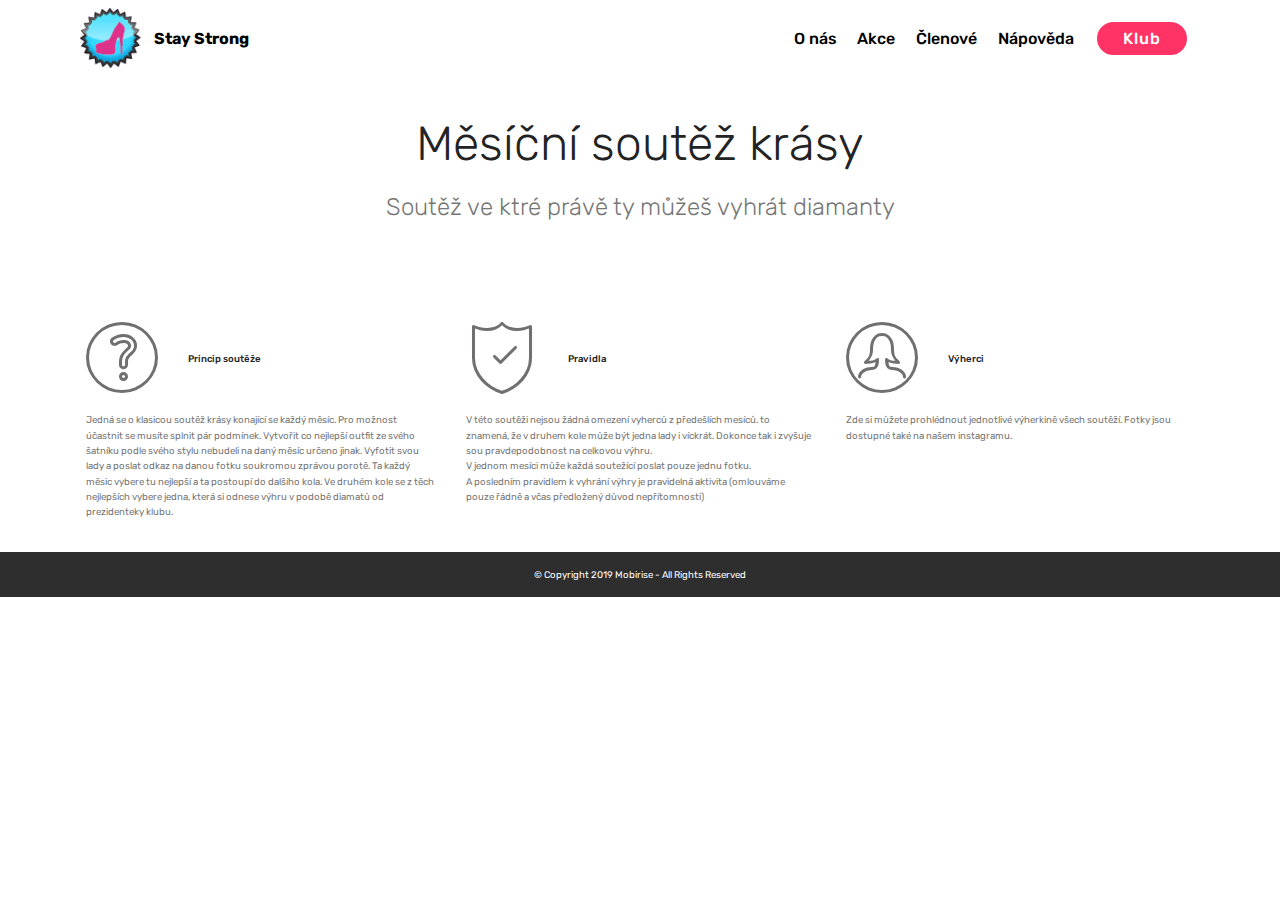
<file: page2.html>
<!DOCTYPE html>
<html  >
<head>
  <!-- Site made with Mobirise Website Builder v4.9.7, https://mobirise.com -->
  <meta charset="UTF-8">
  <meta http-equiv="X-UA-Compatible" content="IE=edge">
  <meta name="generator" content="Mobirise v4.9.7, mobirise.com">
  <meta name="viewport" content="width=device-width, initial-scale=1, minimum-scale=1">
  <link rel="shortcut icon" href="assets/images/bez-nzvu-66x66.png" type="image/x-icon">
  <meta name="description" content="Web Maker Description">
  
  <title>Soutěž</title>
  <link rel="stylesheet" href="assets/web/assets/mobirise-icons/mobirise-icons.css">
  <link rel="stylesheet" href="assets/tether/tether.min.css">
  <link rel="stylesheet" href="assets/bootstrap/css/bootstrap.min.css">
  <link rel="stylesheet" href="assets/bootstrap/css/bootstrap-grid.min.css">
  <link rel="stylesheet" href="assets/bootstrap/css/bootstrap-reboot.min.css">
  <link rel="stylesheet" href="assets/dropdown/css/style.css">
  <link rel="stylesheet" href="assets/socicon/css/styles.css">
  <link rel="stylesheet" href="assets/theme/css/style.css">
  <link rel="stylesheet" href="assets/mobirise/css/mbr-additional.css" type="text/css">
  
  
  
</head>
<body>
  <section class="mbr-section content4 cid-rgJqDWsWiX" id="content4-p">

    

    <div class="container">
        <div class="media-container-row">
            <div class="title col-12 col-md-8">
                <h2 class="align-center pb-3 mbr-fonts-style display-2">
                    Měsíční soutěž krásy</h2>
                <h3 class="mbr-section-subtitle align-center mbr-light mbr-fonts-style display-5">
                    Soutěž ve ktré právě ty můžeš vyhrát diamanty</h3>
                
            </div>
        </div>
    </div>
</section>

<section class="engine"><a href="https://mobirise.info/o">portfolio site templates</a></section><section class="features10 cid-rgJmKawUlR" id="features10-n">

    

    
    <div class="container">
        <div class="row justify-content-center">
            <div class="card p-3 col-12 col-md-6 col-lg-4">
                <div class="media mb-3">
                    <div class="card-img align-self-center">
                        <span class="mbr-iconfont mbri-question"></span>
                    </div>
                    <h4 class="card-title media-body py-3 mbr-fonts-style display-7">
                        Princip soutěže</h4>
                </div>
                <div class="card-box">
                    <p class="mbr-text mbr-fonts-style display-7">Jedná se o klasicou soutěž krásy konající se každý měsíc. Pro možnost účastnit se musíte splnit pár podmínek. Vytvořit co nejlepší outfit ze svého šatníku podle svého stylu nebudeli na daný měsíc určeno jinak. Vyfotit svou lady a poslat odkaz na danou fotku soukromou zprávou porotě. Ta každý měsic vybere tu nejlepší a ta postoupí do dalšího kola. Ve druhém kole se z těch nejlepších vybere jedna, která si odnese výhru v podobě diamatů od prezidenteky klubu.</p>
                </div>
            </div>

            <div class="card p-3 col-12 col-md-6 col-lg-4">
                <div class="media mb-3">
                    <div class="card-img align-self-center">
                        <span class="mbr-iconfont mbri-protect"></span>
                    </div>
                    <h4 class="card-title media-body py-3 mbr-fonts-style display-7">
                        Pravidla</h4>
                </div>
                <div class="card-box">
                    <p class="mbr-text mbr-fonts-style display-7">V této soutěži nejsou žádná omezení vyherců z předešlích mesíců. to znamená, že v druhem kole může být jedna lady i víckrát. Dokonce tak i zvyšuje sou pravdepodobnost na celkovou výhru.&nbsp;<br>V jednom mesíci může každá soutežící poslat pouze jednu fotku.<br>A posledním pravidlem k vyhrání výhry je pravidelná aktivita (omlouváme pouze řádně a včas předložený důvod nepřítomnosti)</p>
                </div>
            </div>

            <div class="card p-3 col-12 col-md-6 col-lg-4">
                <div class="media mb-3">
                    <div class="card-img align-self-center">
                        <span class="mbr-iconfont mbri-user2"></span>
                    </div>
                    <h4 class="card-title media-body py-3 mbr-fonts-style display-7">
                        Výherci</h4>
                </div>
                <div class="card-box">
                    <p class="mbr-text mbr-fonts-style display-7">Zde si můžete prohlédnout jednotlivé výherkině všech soutěží. Fotky jsou dostupné také na našem instagramu.</p>
                </div>
            </div>

            
        </div>
    </div>
</section>

<section once="" class="cid-rkP0wnHpXr" id="footer7-2r">

    

    

    <div class="container">
        <div class="media-container-row align-center mbr-white">
            
            
            <div class="row row-copirayt">
                <p class="mbr-text mb-0 mbr-fonts-style mbr-white align-center display-7">
                    © Copyright 2019 Mobirise - All Rights Reserved
                </p>
            </div>
        </div>
    </div>
</section>

<section class="menu cid-rgEZbW7ATw" once="menu" id="menu2-l">

    

    <nav class="navbar navbar-expand beta-menu navbar-dropdown align-items-center navbar-fixed-top navbar-toggleable-sm">
        <button class="navbar-toggler navbar-toggler-right" type="button" data-toggle="collapse" data-target="#navbarSupportedContent" aria-controls="navbarSupportedContent" aria-expanded="false" aria-label="Toggle navigation">
            <div class="hamburger">
                <span></span>
                <span></span>
                <span></span>
                <span></span>
            </div>
        </button>
        <div class="menu-logo">
            <div class="navbar-brand">
                <span class="navbar-logo">
                    <a href="index.html">
                        <img src="assets/images/bez-nzvu-66x66.png" alt="" title="Stay Strong" style="height: 3.8rem;">
                    </a>
                </span>
                <span class="navbar-caption-wrap"><a class="navbar-caption text-black display-4" href="index.html">
                        Stay Strong
                    </a></span>
            </div>
        </div>
        <div class="collapse navbar-collapse" id="navbarSupportedContent">
            <ul class="navbar-nav nav-dropdown" data-app-modern-menu="true"><li class="nav-item">
                    <a class="nav-link link text-black display-4" href="index.html">
                        O nás</a>
                </li><li class="nav-item"><a class="nav-link link text-black display-4" href="page6.html">
                        Akce</a></li>
                <li class="nav-item">
                    <a class="nav-link link text-black display-4" href="clenove.html">
                        Členové</a>
                </li><li class="nav-item"><a class="nav-link link text-black display-4" href="page3.html">Nápověda</a></li></ul>
            <div class="navbar-buttons mbr-section-btn"><a class="btn btn-sm btn-secondary display-4" href="https://v3.g.ladypopular.cz/guilds.php?id=131" target="_blank">Klub</a></div>
        </div>
    </nav>
</section>


  <script src="assets/web/assets/jquery/jquery.min.js"></script>
  <script src="assets/popper/popper.min.js"></script>
  <script src="assets/tether/tether.min.js"></script>
  <script src="assets/bootstrap/js/bootstrap.min.js"></script>
  <script src="assets/smoothscroll/smooth-scroll.js"></script>
  <script src="assets/dropdown/js/script.min.js"></script>
  <script src="assets/touchswipe/jquery.touch-swipe.min.js"></script>
  <script src="assets/theme/js/script.js"></script>
  
  
</body>
</html>
</file>
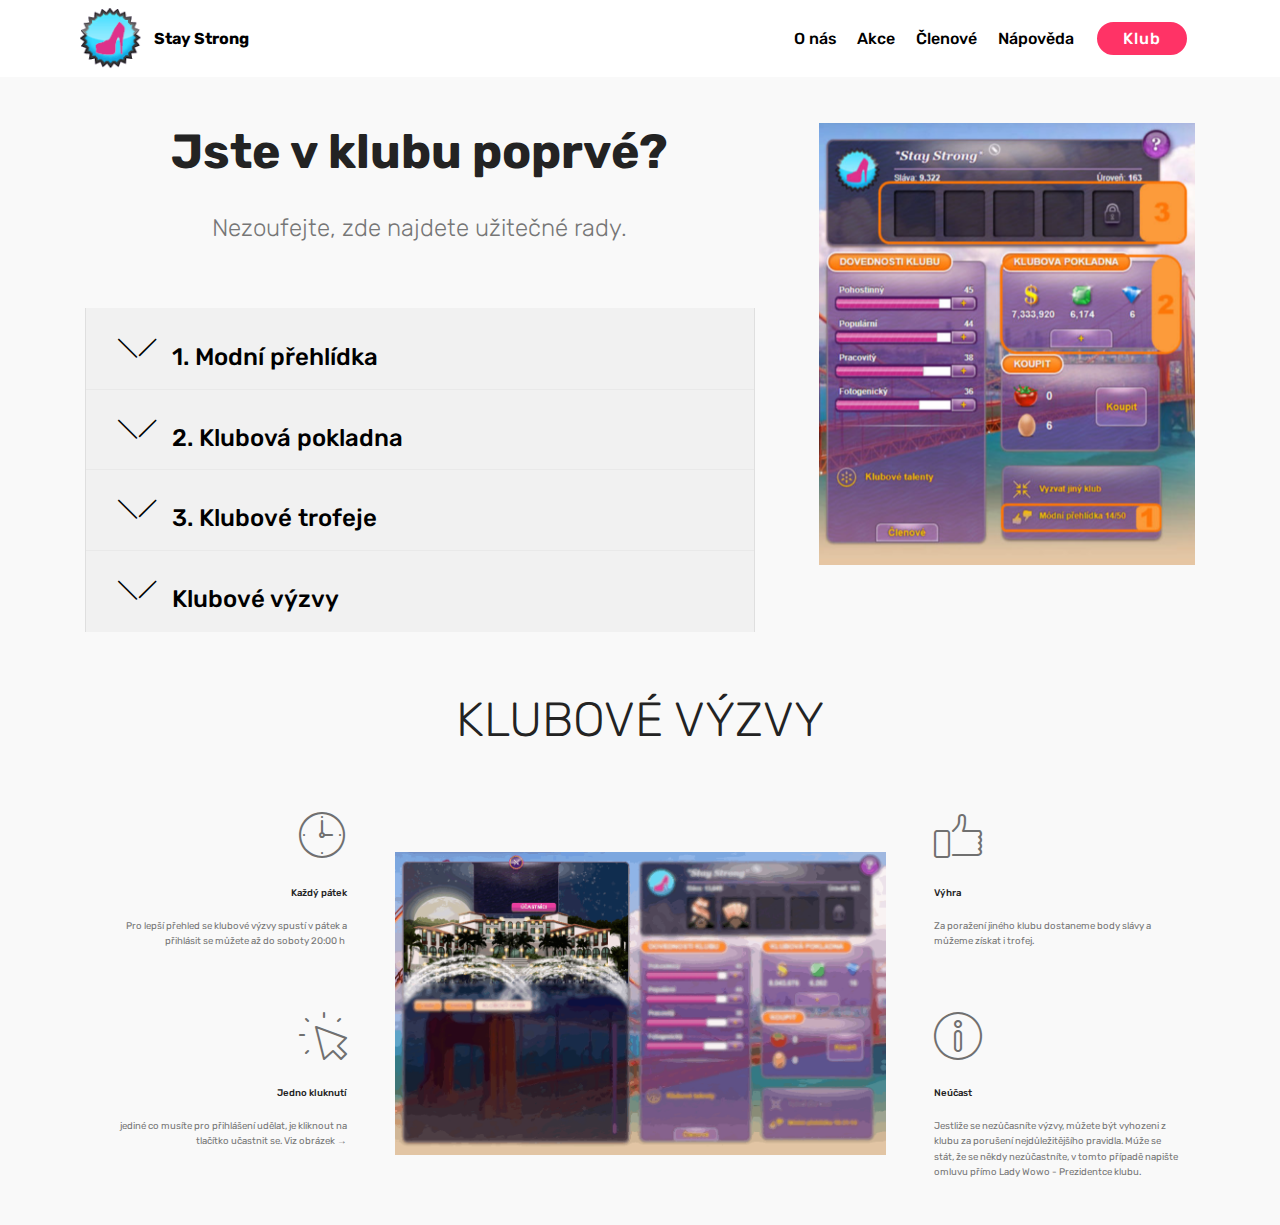
<file: page3.html>
<!DOCTYPE html>
<html  >
<head>
  <!-- Site made with Mobirise Website Builder v4.9.7, https://mobirise.com -->
  <meta charset="UTF-8">
  <meta http-equiv="X-UA-Compatible" content="IE=edge">
  <meta name="generator" content="Mobirise v4.9.7, mobirise.com">
  <meta name="viewport" content="width=device-width, initial-scale=1, minimum-scale=1">
  <link rel="shortcut icon" href="assets/images/bez-nzvu-66x66.png" type="image/x-icon">
  <meta name="description" content="Web Page Generator Description">
  
  <title>Nápověda</title>
  <link rel="stylesheet" href="assets/web/assets/mobirise-icons/mobirise-icons.css">
  <link rel="stylesheet" href="assets/tether/tether.min.css">
  <link rel="stylesheet" href="assets/bootstrap/css/bootstrap.min.css">
  <link rel="stylesheet" href="assets/bootstrap/css/bootstrap-grid.min.css">
  <link rel="stylesheet" href="assets/bootstrap/css/bootstrap-reboot.min.css">
  <link rel="stylesheet" href="assets/dropdown/css/style.css">
  <link rel="stylesheet" href="assets/theme/css/style.css">
  <link rel="stylesheet" href="assets/mobirise/css/mbr-additional.css" type="text/css">
  
  
  
</head>
<body>
  <section class="menu cid-rgOz1nk01k" once="menu" id="menu2-16">

    

    <nav class="navbar navbar-expand beta-menu navbar-dropdown align-items-center navbar-fixed-top navbar-toggleable-sm">
        <button class="navbar-toggler navbar-toggler-right" type="button" data-toggle="collapse" data-target="#navbarSupportedContent" aria-controls="navbarSupportedContent" aria-expanded="false" aria-label="Toggle navigation">
            <div class="hamburger">
                <span></span>
                <span></span>
                <span></span>
                <span></span>
            </div>
        </button>
        <div class="menu-logo">
            <div class="navbar-brand">
                <span class="navbar-logo">
                    <a href="index.html">
                        <img src="assets/images/bez-nzvu-66x66.png" alt="" title="Stay Strong" style="height: 3.8rem;">
                    </a>
                </span>
                <span class="navbar-caption-wrap"><a class="navbar-caption text-black display-4" href="index.html">
                        Stay Strong
                    </a></span>
            </div>
        </div>
        <div class="collapse navbar-collapse" id="navbarSupportedContent">
            <ul class="navbar-nav nav-dropdown" data-app-modern-menu="true"><li class="nav-item">
                    <a class="nav-link link text-black display-4" href="index.html">
                        O nás</a>
                </li><li class="nav-item"><a class="nav-link link text-black display-4" href="page6.html">
                        Akce</a></li>
                <li class="nav-item">
                    <a class="nav-link link text-black display-4" href="clenove.html">
                        Členové</a>
                </li><li class="nav-item"><a class="nav-link link text-black display-4" href="page3.html">Nápověda</a></li></ul>
            <div class="navbar-buttons mbr-section-btn"><a class="btn btn-sm btn-secondary display-4" href="https://v3.g.ladypopular.cz/guilds.php?id=131" target="_blank">Klub</a></div>
        </div>
    </nav>
</section>

<section class="engine"><a href="https://mobirise.info/s">bootstrap theme</a></section><section once="" class="cid-rgJiooSEvz" id="footer6-17">

    

    

    <div class="container">
        <div class="media-container-row align-center mbr-white">
            <div class="col-12">
                <p class="mbr-text mb-0 mbr-fonts-style display-7">
                    © Copyright 2019 Mobirise - All Rights Reserved
                </p>
            </div>
        </div>
    </div>
</section>

<section class="accordion2 cid-rgQyvGOP9Y" id="accordion2-18">

    


    
    <div class="container">
        <div class="media-container-row pt-5">
            <div class="accordion-content">
                <h2 class="mbr-section-title align-center pb-3 mbr-fonts-style display-2"><strong>
                        Jste v klubu poprvé?</strong><br></h2>
                <h3 class="mbr-section-subtitle pt-2 align-center mbr-light mbr-fonts-style display-5">Nezoufejte, zde najdete užitečné rady.</h3>
                <div id="bootstrap-accordion_25" class="panel-group accordionStyles accordion pt-5 mt-3" role="tablist" aria-multiselectable="true">
                        <div class="card">
                            <div class="card-header" role="tab" id="headingOne">
                                <a role="button" class="collapsed panel-title text-black" data-toggle="collapse" data-core="" href="#collapse1_25" aria-expanded="false" aria-controls="collapse1">
                                    <h4 class="mbr-fonts-style display-5">
                                        <span class="sign mbr-iconfont mbri-arrow-down inactive"></span>1. Modní přehlídka</h4>
                                </a>
                            </div>
                            <div id="collapse1_25" class="panel-collapse noScroll collapse" role="tabpanel" aria-labelledby="headingOne" data-parent="#bootstrap-accordion_25">
                                <div class="panel-body p-4">
                                    <p class="mbr-fonts-style panel-text display-7">Obrázek je tovřený z 50 objektů: 4 díly podlahy, 18 světel podél mola, 15 částí tvořící spirálu, 6 trojúhelníku po stranách a 4 svetela v horní části. Každé 2 hodiny můžete kliknout na jeden předmět. Po aktvaci 50 předmětů dostanou všichni zůčastnění odměnu.</p>
                                </div>
                            </div>
                        </div>
                
                        <div class="card">
                            <div class="card-header" role="tab" id="headingTwo">
                                <a role="button" class="collapsed panel-title text-black" data-toggle="collapse" data-core="" href="#collapse2_25" aria-expanded="false" aria-controls="collapse2">
                                    <h4 class="mbr-fonts-style mbr-fonts-style display-5">
                                        <span class="sign mbr-iconfont mbri-arrow-down inactive"></span>2. Klubová pokladna&nbsp;</h4>
                                </a>
                                
                            </div>
                            <div id="collapse2_25" class="panel-collapse noScroll collapse" role="tabpanel" aria-labelledby="headingTwo" data-parent="#bootstrap-accordion_25">
                                <div class="panel-body p-4">
                                    <p class="mbr-fonts-style panel-text display-7">
                                       Kliknutím na + můžete přispívat dolary, smaragdy a diamanty.</p>
                                </div>
                            </div>
                        </div>
                
                        <div class="card">
                            <div class="card-header" role="tab" id="headingThree">
                                <a role="button" class="collapsed panel-title text-black" data-toggle="collapse" data-core="" href="#collapse3_25" aria-expanded="false" aria-controls="collapse3">
                                    <h4 class="mbr-fonts-style display-5">
                                        <span class="sign mbr-iconfont mbri-arrow-down inactive"></span>3. Klubové trofeje<br></h4>
                                </a>
                            </div>
                            <div id="collapse3_25" class="panel-collapse noScroll collapse" role="tabpanel" aria-labelledby="headingThree" data-parent="#bootstrap-accordion_25">
                                <div class="panel-body p-4">
                                    <p class="mbr-fonts-style panel-text display-7">Trofeje přidávají bonusy celému klubu. Výhrát nebo stratit je můžeme v klubových výzvách.&nbsp;<br></p>
                                </div>
                            </div>
                        </div>
                
                        <div class="card">
                            <div class="card-header" role="tab" id="headingFour">
                                <a role="button" class="collapsed panel-title text-black" data-toggle="collapse" data-core="" href="#collapse4_25" aria-expanded="false" aria-controls="collapse4">
                                    <h4 class="mbr-fonts-style display-5">
                                        <span class="sign mbr-iconfont mbri-arrow-down inactive"></span>Klubové výzvy</h4>
                                </a>
                            </div>
                            <div id="collapse4_25" class="panel-collapse noScroll collapse" role="tabpanel" aria-labelledby="headingFour" data-parent="#bootstrap-accordion_25">
                                <div class="panel-body p-4">
                                    <p class="mbr-fonts-style panel-text display-7">
                                       Každý klub může vyzvat jiný klub. Po uplinutí doby na přihlášení se do výzvy se porovnavaji jednotlivé lady mezi sebou. Klub se silnějšími hráči vyhrává. Do výzvy je potřeba se přihlásit:<br><strong>Při obraně klubu</strong>, kdy na nás jiný klub zautočil, nemusíte dělat nic do výzvy jste přičazeny automaticky.<br><strong>Při útoku na jiný klub</strong> se objeví nad klubovým chatem tlačitko UČASTNIT SE a na to je potřeba kliknout.&nbsp;<br><br><em>Aby byla výhra jistěší může si každý aktivovat vlastní bonusy popularity, které jsou k zakoupení ve VIP obchodu za smaragdy nebo diamanty. <a href="page3.html#features12-2v" class="text-secondary">VÍCE</a><br></em><br></p>
                                </div>
                            </div>
                        </div>
                
                        
                
                        
                </div>
            </div>
            <div class="mbr-figure" style="width: 62%;">
                    <img src="assets/images/nvod-1042x682.jpg" alt="Mobirise" title="">
            </div>
        </div>
    </div>
</section>

<section class="features12 cid-rkTGzUk7TF" id="features12-2v">
    
    

    

    <div class="container">
        <h2 class="mbr-section-title pb-2 mbr-fonts-style display-2">
            KLUBOVÉ VÝZVY</h2>
        

        <div class="media-container-row pt-5">
            <div class="block-content align-right">
                <div class="card pl-3 pr-3 pb-5">
                    <div class="mbr-card-img-title">
                        <div class="card-img pb-3">
                             <span class="mbr-iconfont mbri-clock"></span>
                        </div>
                        <div class="mbr-crt-title">
                            <h4 class="card-title py-2 mbr-crt-title mbr-fonts-style display-7">Každý pátek</h4>
                        </div>
                    </div>                

                    <div class="card-box">
                        <p class="mbr-text mbr-section-text mbr-fonts-style display-7">Pro lepší přehled se klubové výzvy spustí v pátek a přihlásit se můžete až do soboty 20:00 h&nbsp;</p>
                    </div>
                </div>

                <div class="card pl-3 pr-3">
                    <div class="mbr-card-img-title">
                        <div class="card-img pb-3">
                            <span class="mbr-iconfont mbri-cursor-click"></span>
                        </div>
                        <div class="mbr-crt-title">
                            <h4 class="card-title py-2 mbr-crt-title mbr-fonts-style display-7">Jedno kluknutí</h4>
                        </div>
                    </div>
                    <div class="card-box">
                        <p class="mbr-text mbr-section-text mbr-fonts-style display-7">jediné co musíte pro přihlášení udělat, je kliknout na tlačítko učastnit se. Viz obrázek&nbsp;→</p>
                    </div>
                </div>
            </div>

            <div class="mbr-figure m-auto" style="width: 50%;">
                <img src="assets/images/snmek-obrazovky-93.gif" alt="Mobirise" title="">
            </div>

            <div class="block-content align-left">
                <div class="card pl-3 pr-3 pb-5">
                    <div class="mbr-card-img-title">
                        <div class="card-img pb-3">
                             <span class="mbr-iconfont mbri-like"></span>
                        </div>
                        <div class="mbr-crt-title">
                            <h4 class="card-title py-2 mbr-crt-title mbr-fonts-style display-7">
                                Výhra</h4>
                        </div>
                    </div>                

                    <div class="card-box">
                        <p class="mbr-text mbr-section-text mbr-fonts-style display-7">Za poražení jiného klubu dostaneme body slávy a můžeme získat i trofej.</p>
                    </div>
                </div>

                <div class="card pl-3 pr-3">
                    <div class="mbr-card-img-title">
                        <div class="card-img pb-3">
                            <span class="mbr-iconfont mbri-info"></span>
                        </div>
                        <div class="mbr-crt-title">
                            <h4 class="card-title py-2 mbr-crt-title mbr-fonts-style display-7">Neúčast</h4>
                        </div>
                    </div>
                    <div class="card-box">
                        <p class="mbr-text mbr-section-text mbr-fonts-style display-7">Jestliže se nezůčasníte výzvy, můžete být vyhozeni z klubu za porušení nejdůležitějšího pravidla. Múže se stát, že se někdy nezůčastníte, v tomto případě napište omluvu přímo Lady Wowo - Prezidentce klubu.&nbsp;</p>
                    </div>
                </div>
            </div>
        </div>
    </div>
</section>


  <script src="assets/web/assets/jquery/jquery.min.js"></script>
  <script src="assets/popper/popper.min.js"></script>
  <script src="assets/tether/tether.min.js"></script>
  <script src="assets/bootstrap/js/bootstrap.min.js"></script>
  <script src="assets/smoothscroll/smooth-scroll.js"></script>
  <script src="assets/dropdown/js/script.min.js"></script>
  <script src="assets/touchswipe/jquery.touch-swipe.min.js"></script>
  <script src="assets/mbr-switch-arrow/mbr-switch-arrow.js"></script>
  <script src="assets/theme/js/script.js"></script>
  
  
</body>
</html>
</file>
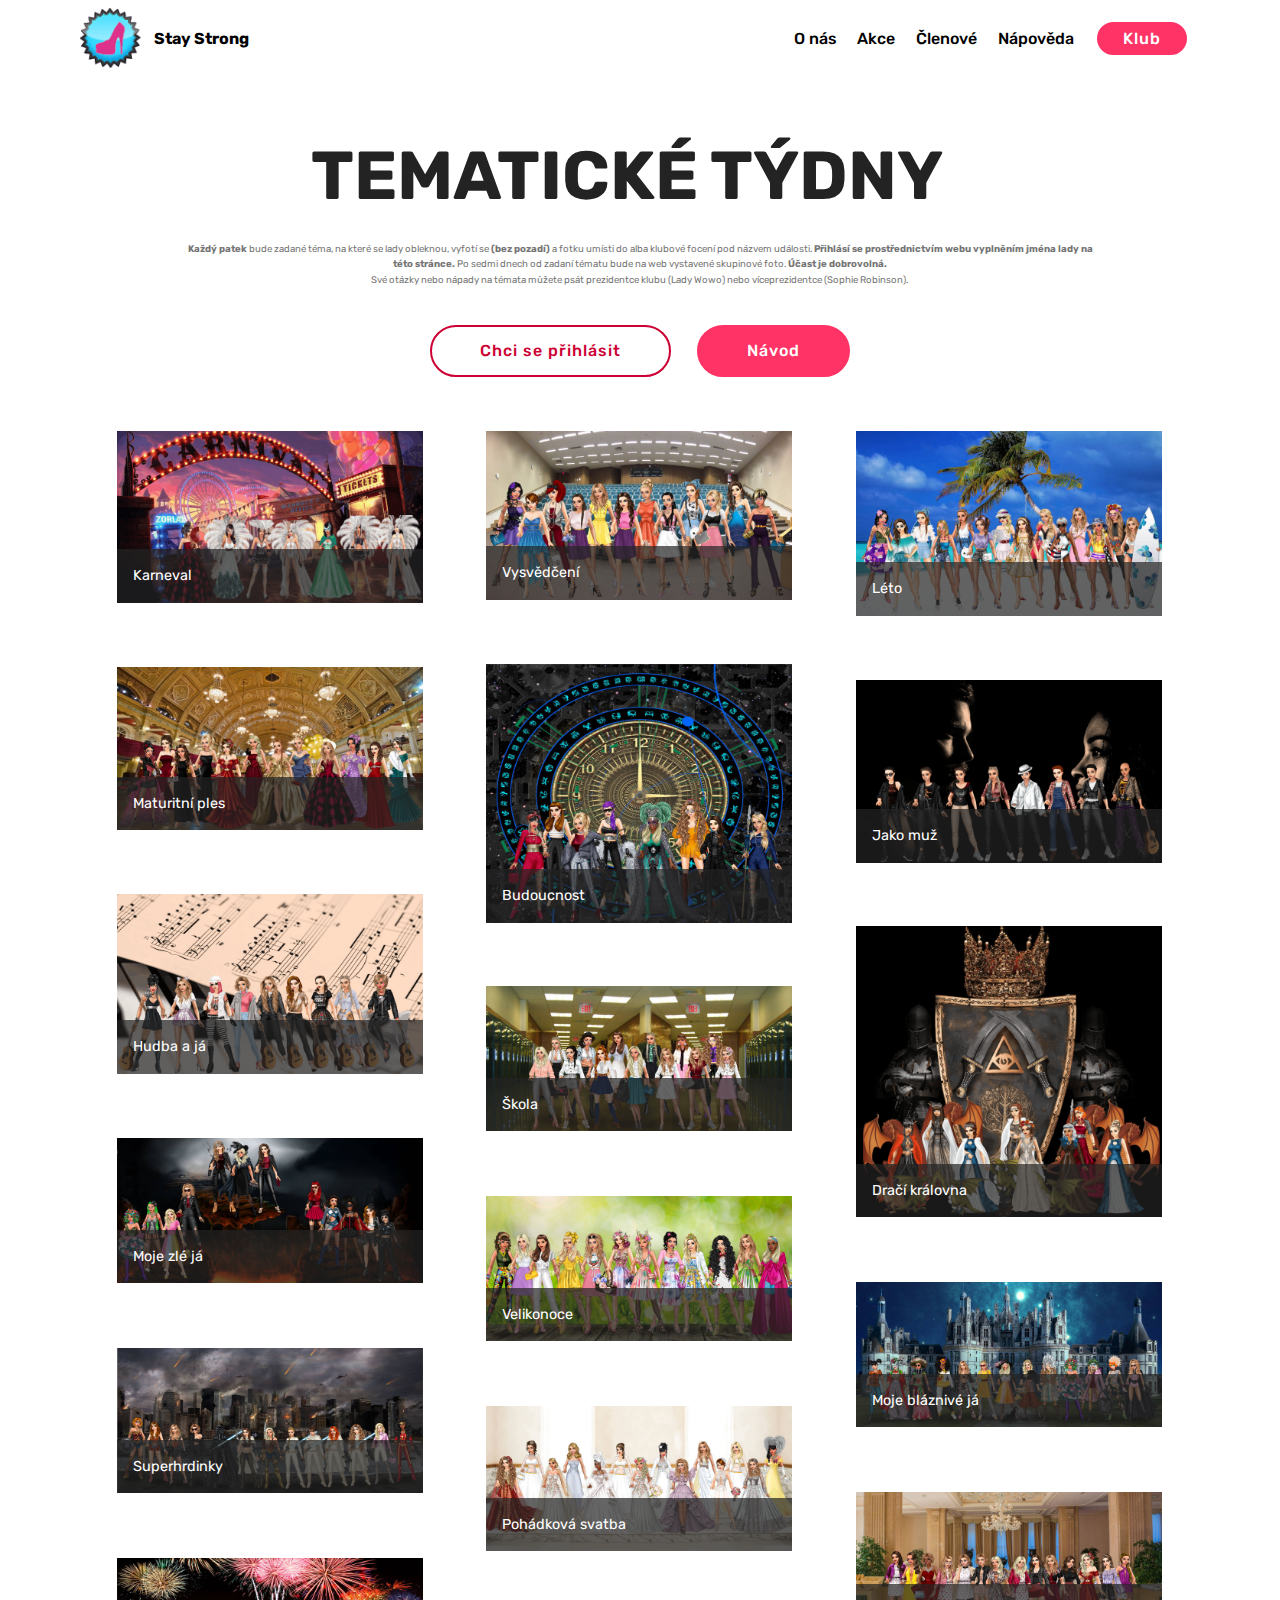
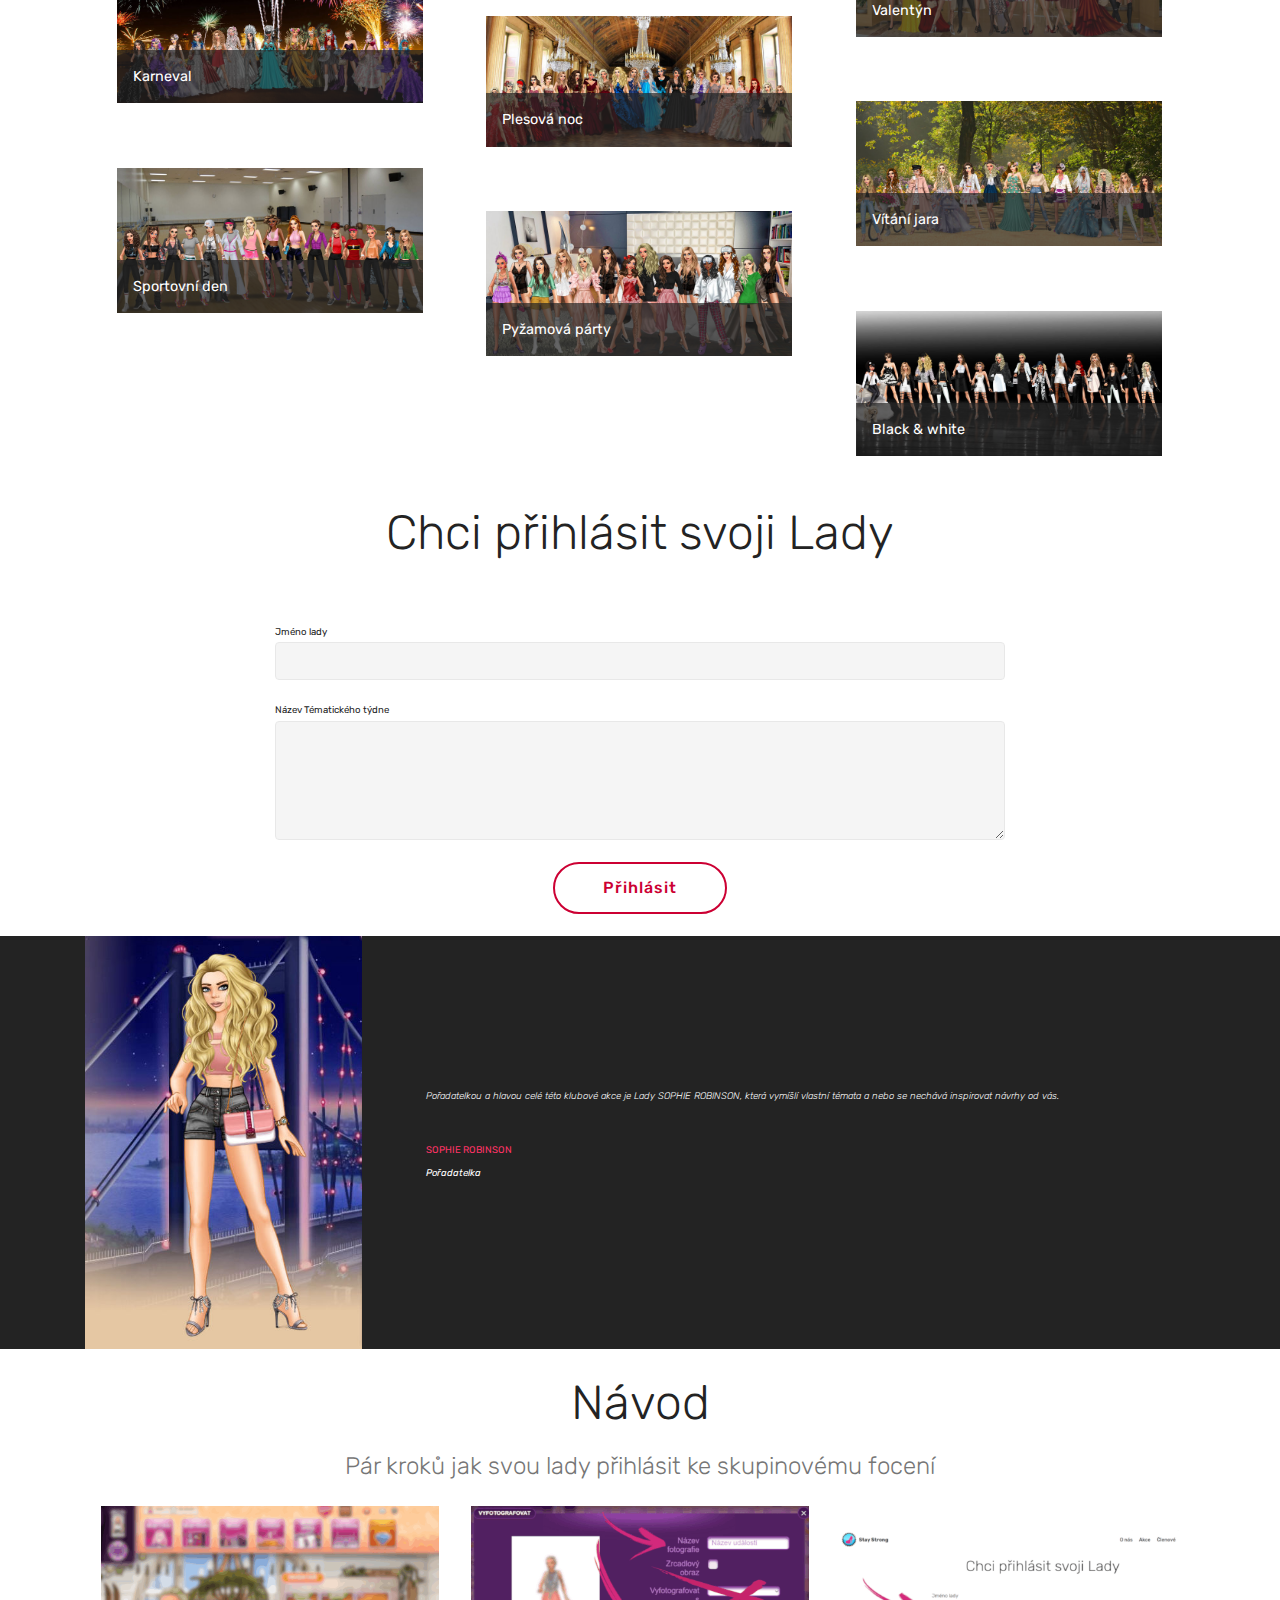
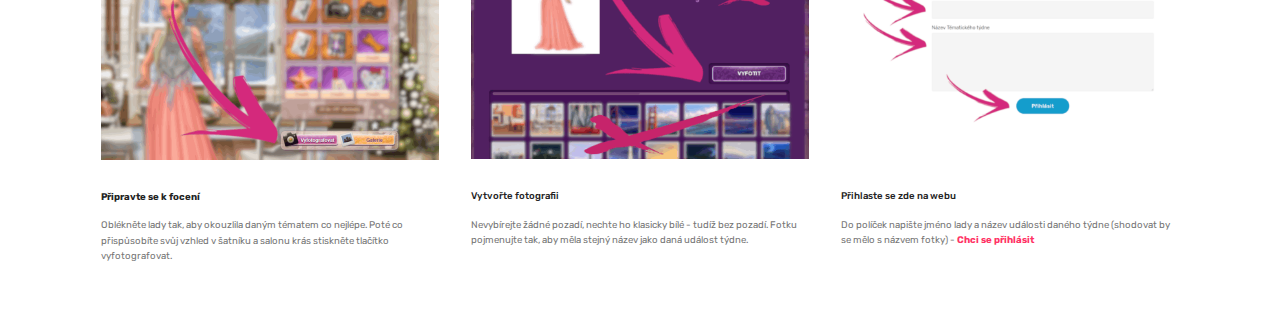
<file: page5.html>
<!DOCTYPE html>
<html  >
<head>
  <!-- Site made with Mobirise Website Builder v4.9.7, https://mobirise.com -->
  <meta charset="UTF-8">
  <meta http-equiv="X-UA-Compatible" content="IE=edge">
  <meta name="generator" content="Mobirise v4.9.7, mobirise.com">
  <meta name="viewport" content="width=device-width, initial-scale=1, minimum-scale=1">
  <link rel="shortcut icon" href="assets/images/bez-nzvu-66x66.png" type="image/x-icon">
  <meta name="description" content="Website Creator Description">
  
  <title>Společné tematické fotky</title>
  <link rel="stylesheet" href="assets/web/assets/mobirise-icons/mobirise-icons.css">
  <link rel="stylesheet" href="assets/tether/tether.min.css">
  <link rel="stylesheet" href="assets/bootstrap/css/bootstrap.min.css">
  <link rel="stylesheet" href="assets/bootstrap/css/bootstrap-grid.min.css">
  <link rel="stylesheet" href="assets/bootstrap/css/bootstrap-reboot.min.css">
  <link rel="stylesheet" href="assets/dropdown/css/style.css">
  <link rel="stylesheet" href="assets/theme/css/style.css">
  <link rel="stylesheet" href="assets/gallery/style.css">
  <link rel="stylesheet" href="assets/mobirise/css/mbr-additional.css" type="text/css">
  
  
  
</head>
<body>
  <section class="menu cid-rgOz1nk01k" once="menu" id="menu2-1z">

    

    <nav class="navbar navbar-expand beta-menu navbar-dropdown align-items-center navbar-fixed-top navbar-toggleable-sm">
        <button class="navbar-toggler navbar-toggler-right" type="button" data-toggle="collapse" data-target="#navbarSupportedContent" aria-controls="navbarSupportedContent" aria-expanded="false" aria-label="Toggle navigation">
            <div class="hamburger">
                <span></span>
                <span></span>
                <span></span>
                <span></span>
            </div>
        </button>
        <div class="menu-logo">
            <div class="navbar-brand">
                <span class="navbar-logo">
                    <a href="index.html">
                        <img src="assets/images/bez-nzvu-66x66.png" alt="" title="Stay Strong" style="height: 3.8rem;">
                    </a>
                </span>
                <span class="navbar-caption-wrap"><a class="navbar-caption text-black display-4" href="index.html">
                        Stay Strong
                    </a></span>
            </div>
        </div>
        <div class="collapse navbar-collapse" id="navbarSupportedContent">
            <ul class="navbar-nav nav-dropdown" data-app-modern-menu="true"><li class="nav-item">
                    <a class="nav-link link text-black display-4" href="index.html">
                        O nás</a>
                </li><li class="nav-item"><a class="nav-link link text-black display-4" href="page6.html">
                        Akce</a></li>
                <li class="nav-item">
                    <a class="nav-link link text-black display-4" href="clenove.html">
                        Členové</a>
                </li><li class="nav-item"><a class="nav-link link text-black display-4" href="page3.html">Nápověda</a></li></ul>
            <div class="navbar-buttons mbr-section-btn"><a class="btn btn-sm btn-secondary display-4" href="https://v3.g.ladypopular.cz/guilds.php?id=131" target="_blank">Klub</a></div>
        </div>
    </nav>
</section>

<section class="engine"><a href="https://mobirise.info/h">how to create a web page for free</a></section><section once="" class="cid-rgJiooSEvz" id="footer6-20">

    

    

    <div class="container">
        <div class="media-container-row align-center mbr-white">
            <div class="col-12">
                <p class="mbr-text mb-0 mbr-fonts-style display-7">
                    © Copyright 2019 Mobirise - All Rights Reserved
                </p>
            </div>
        </div>
    </div>
</section>

<section class="header1 cid-rhvqyqo9uk" id="header16-25">

    

    

    <div class="container">
        <div class="row justify-content-md-center">
            <div class="col-md-10 align-center">
                <h1 class="mbr-section-title mbr-bold pb-3 mbr-fonts-style display-1">TEMATICKÉ TÝDNY &nbsp;</h1>
                
                <p class="mbr-text pb-3 mbr-fonts-style display-7"><strong>
                    Každý patek</strong> bude zadané téma, na které se lady obleknou, vyfotí se <strong>(bez pozadí)</strong> a fotku umísti do alba klubové focení pod názvem události. <strong>Přihlásí se prostřednictvím webu vyplněním jména lady na této stránce.</strong> Po sedmi dnech od zadaní tématu bude na web vystavené skupinové foto.&nbsp;<strong>Účast je dobrovolná.
</strong><br>Své otázky nebo nápady na témata můžete psát prezidentce klubu (Lady Wowo) nebo víceprezidentce (Sophie Robinson).&nbsp;<br>
                </p>
                <div class="mbr-section-btn"><a class="btn btn-md btn-secondary-outline display-4" href="page5.html#form1-2c">Chci se přihlásit</a> <a class="btn btn-md btn-secondary display-4" href="page5.html#content4-2f">Návod</a></div>
            </div>
        </div>
    </div>

</section>

<section class="mbr-gallery mbr-slider-carousel cid-rhvneTo20A" id="gallery1-21">

    

    <div class="container">
        <div><!-- Filter --><!-- Gallery --><div class="mbr-gallery-row"><div class="mbr-gallery-layout-default"><div><div><div class="mbr-gallery-item mbr-gallery-item--p4" data-video-url="false" data-tags="Animated"><div href="#lb-gallery1-21" data-slide-to="0" data-toggle="modal"><img src="assets/images/karneval-1920x1080-800x450.png" alt="" title=""><span class="icon-focus"></span><span class="mbr-gallery-title mbr-fonts-style display-7">Karneval</span></div></div><div class="mbr-gallery-item mbr-gallery-item--p4" data-video-url="false" data-tags="Animated"><div href="#lb-gallery1-21" data-slide-to="1" data-toggle="modal"><img src="assets/images/vysvedceni-1818x1004-800x442.jpg" alt="" title=""><span class="icon-focus"></span><span class="mbr-gallery-title mbr-fonts-style display-7">Vysvědčení</span></div></div><div class="mbr-gallery-item mbr-gallery-item--p4" data-video-url="false" data-tags="Animated"><div href="#lb-gallery1-21" data-slide-to="2" data-toggle="modal"><img src="assets/images/lto-2000x1209-800x484.jpg" alt="" title=""><span class="icon-focus"></span><span class="mbr-gallery-title mbr-fonts-style display-7">Léto</span></div></div><div class="mbr-gallery-item mbr-gallery-item--p4" data-video-url="false" data-tags="Animated"><div href="#lb-gallery1-21" data-slide-to="3" data-toggle="modal"><img src="assets/images/budoucnost-1777x1503-800x677.jpg" alt="" title=""><span class="icon-focus"></span><span class="mbr-gallery-title mbr-fonts-style display-7">Budoucnost</span></div></div><div class="mbr-gallery-item mbr-gallery-item--p4" data-video-url="false" data-tags="Animated"><div href="#lb-gallery1-21" data-slide-to="4" data-toggle="modal"><img src="assets/images/maturitn-ples-2000x1069-800x428.jpg" alt="" title=""><span class="icon-focus"></span><span class="mbr-gallery-title mbr-fonts-style display-7">Maturitní ples</span></div></div><div class="mbr-gallery-item mbr-gallery-item--p4" data-video-url="false" data-tags="Animated"><div href="#lb-gallery1-21" data-slide-to="5" data-toggle="modal"><img src="assets/images/jako-mu-2000x1196-800x478.png" alt="" title=""><span class="icon-focus"></span><span class="mbr-gallery-title mbr-fonts-style display-7">Jako muž</span></div></div><div class="mbr-gallery-item mbr-gallery-item--p4" data-video-url="false" data-tags="Animated"><div href="#lb-gallery1-21" data-slide-to="6" data-toggle="modal"><img src="assets/images/hudba-a-ja-2000x1177-800x471.png" alt="" title=""><span class="icon-focus"></span><span class="mbr-gallery-title mbr-fonts-style display-7">Hudba a já</span></div></div><div class="mbr-gallery-item mbr-gallery-item--p4" data-video-url="false" data-tags="Animated"><div href="#lb-gallery1-21" data-slide-to="7" data-toggle="modal"><img src="assets/images/draci-kralovna-2000x1904-800x762.png" alt="" title=""><span class="icon-focus"></span><span class="mbr-gallery-title mbr-fonts-style display-7">Dračí královna</span></div></div><div class="mbr-gallery-item mbr-gallery-item--p4" data-video-url="false" data-tags="Animated"><div href="#lb-gallery1-21" data-slide-to="8" data-toggle="modal"><img src="assets/images/school-417612-2000x953-800x381.jpg" alt="" title=""><span class="icon-focus"></span><span class="mbr-gallery-title mbr-fonts-style display-7">Škola</span></div></div><div class="mbr-gallery-item mbr-gallery-item--p4" data-video-url="false" data-tags="Animated"><div href="#lb-gallery1-21" data-slide-to="9" data-toggle="modal"><img src="assets/images/hell-735996-2000x953-800x381.jpg" alt="" title=""><span class="icon-focus"></span><span class="mbr-gallery-title mbr-fonts-style display-7">Moje zlé já</span></div></div><div class="mbr-gallery-item mbr-gallery-item--p4" data-video-url="false" data-tags="Animated"><div href="#lb-gallery1-21" data-slide-to="10" data-toggle="modal"><img src="assets/images/background-316552-1920x914-800x381.jpg" alt="" title=""><span class="icon-focus"></span><span class="mbr-gallery-title mbr-fonts-style display-7">Velikonoce</span></div></div><div class="mbr-gallery-item mbr-gallery-item--p4" data-video-url="false" data-tags="Animated"><div href="#lb-gallery1-21" data-slide-to="11" data-toggle="modal"><img src="assets/images/architecture-4132660-2000x952-800x381.jpg" alt="" title=""><span class="icon-focus"></span><span class="mbr-gallery-title mbr-fonts-style display-7">Moje bláznivé já</span></div></div><div class="mbr-gallery-item mbr-gallery-item--p4" data-video-url="false" data-tags="Animated"><div href="#lb-gallery1-21" data-slide-to="12" data-toggle="modal"><img src="assets/images/city-1420442-2000x953-800x381.jpg" alt="" title=""><span class="icon-focus"></span><span class="mbr-gallery-title mbr-fonts-style display-7">Superhrdinky</span></div></div><div class="mbr-gallery-item mbr-gallery-item--p4" data-video-url="false" data-tags="Animated"><div href="#lb-gallery1-21" data-slide-to="13" data-toggle="modal"><img src="assets/images/love-1550285-2000x953-800x381.jpg" alt="" title=""><span class="icon-focus"></span><span class="mbr-gallery-title mbr-fonts-style display-7">Pohádková svatba</span></div></div><div class="mbr-gallery-item mbr-gallery-item--p4" data-video-url="false" data-tags="Animated"><div href="#lb-gallery1-21" data-slide-to="14" data-toggle="modal"><img src="assets/images/valentn-2000x952-800x381.jpg" alt="" title=""><span class="icon-focus"></span><span class="mbr-gallery-title mbr-fonts-style display-7">Valentýn</span></div></div><div class="mbr-gallery-item mbr-gallery-item--p4" data-video-url="false" data-tags="Animated"><div href="#lb-gallery1-21" data-slide-to="15" data-toggle="modal"><img src="assets/images/new-years-eve-1953253-2000x952-800x381.jpg" alt="" title=""><span class="icon-focus"></span><span class="mbr-gallery-title mbr-fonts-style display-7">Karneval</span></div></div><div class="mbr-gallery-item mbr-gallery-item--p4" data-video-url="false" data-tags="Animated"><div href="#lb-gallery1-21" data-slide-to="16" data-toggle="modal"><img src="assets/images/plesov-noc-2000x857-800x343.jpg" alt="" title=""><span class="icon-focus"></span><span class="mbr-gallery-title mbr-fonts-style display-7">Plesová noc</span></div></div><div class="mbr-gallery-item mbr-gallery-item--p4" data-video-url="false" data-tags="Animated"><div href="#lb-gallery1-21" data-slide-to="17" data-toggle="modal"><img src="assets/images/jaro-2000x952-800x381.jpg" alt="" title=""><span class="icon-focus"></span><span class="mbr-gallery-title mbr-fonts-style display-7">Vítání jara</span></div></div><div class="mbr-gallery-item mbr-gallery-item--p4" data-video-url="false" data-tags="Animated"><div href="#lb-gallery1-21" data-slide-to="18" data-toggle="modal"><img src="assets/images/sportovn-2000x952-800x381.jpg" alt="" title=""><span class="icon-focus"></span><span class="mbr-gallery-title mbr-fonts-style display-7">Sportovní den</span></div></div><div class="mbr-gallery-item mbr-gallery-item--p4" data-video-url="false" data-tags="Animated"><div href="#lb-gallery1-21" data-slide-to="19" data-toggle="modal"><img src="assets/images/pyamo-1919x914-800x381.jpg" alt="" title=""><span class="icon-focus"></span><span class="mbr-gallery-title mbr-fonts-style display-7">Pyžamová párty</span></div></div><div class="mbr-gallery-item mbr-gallery-item--p4" data-video-url="false" data-tags="Animated"><div href="#lb-gallery1-21" data-slide-to="20" data-toggle="modal"><img src="assets/images/black-and-white-2000x953-800x381.jpg" alt="" title=""><span class="icon-focus"></span><span class="mbr-gallery-title mbr-fonts-style display-7">Black &amp; white</span></div></div></div></div><div class="clearfix"></div></div></div><!-- Lightbox --><div data-app-prevent-settings="" class="mbr-slider modal fade carousel slide" tabindex="-1" data-keyboard="true" data-interval="false" id="lb-gallery1-21"><div class="modal-dialog"><div class="modal-content"><div class="modal-body"><ol class="carousel-indicators"><li data-app-prevent-settings="" data-target="#lb-gallery1-21" data-slide-to="0"></li><li data-app-prevent-settings="" data-target="#lb-gallery1-21" data-slide-to="1"></li><li data-app-prevent-settings="" data-target="#lb-gallery1-21" data-slide-to="2"></li><li data-app-prevent-settings="" data-target="#lb-gallery1-21" data-slide-to="3"></li><li data-app-prevent-settings="" data-target="#lb-gallery1-21" data-slide-to="4"></li><li data-app-prevent-settings="" data-target="#lb-gallery1-21" data-slide-to="5"></li><li data-app-prevent-settings="" data-target="#lb-gallery1-21" data-slide-to="6"></li><li data-app-prevent-settings="" data-target="#lb-gallery1-21" data-slide-to="7"></li><li data-app-prevent-settings="" data-target="#lb-gallery1-21" data-slide-to="8"></li><li data-app-prevent-settings="" data-target="#lb-gallery1-21" data-slide-to="9"></li><li data-app-prevent-settings="" data-target="#lb-gallery1-21" data-slide-to="10"></li><li data-app-prevent-settings="" data-target="#lb-gallery1-21" data-slide-to="11"></li><li data-app-prevent-settings="" data-target="#lb-gallery1-21" data-slide-to="12"></li><li data-app-prevent-settings="" data-target="#lb-gallery1-21" class=" active" data-slide-to="13"></li><li data-app-prevent-settings="" data-target="#lb-gallery1-21" data-slide-to="14"></li><li data-app-prevent-settings="" data-target="#lb-gallery1-21" data-slide-to="15"></li><li data-app-prevent-settings="" data-target="#lb-gallery1-21" data-slide-to="16"></li><li data-app-prevent-settings="" data-target="#lb-gallery1-21" data-slide-to="17"></li><li data-app-prevent-settings="" data-target="#lb-gallery1-21" data-slide-to="18"></li><li data-app-prevent-settings="" data-target="#lb-gallery1-21" data-slide-to="19"></li><li data-app-prevent-settings="" data-target="#lb-gallery1-21" data-slide-to="20"></li></ol><div class="carousel-inner"><div class="carousel-item"><img src="assets/images/karneval-1920x1080.png" alt="" title=""></div><div class="carousel-item"><img src="assets/images/vysvedceni-1818x1004.jpg" alt="" title=""></div><div class="carousel-item"><img src="assets/images/lto-2000x1209.jpg" alt="" title=""></div><div class="carousel-item"><img src="assets/images/budoucnost-1777x1503.jpg" alt="" title=""></div><div class="carousel-item"><img src="assets/images/maturitn-ples-2000x1069.jpg" alt="" title=""></div><div class="carousel-item"><img src="assets/images/jako-mu-2000x1196.png" alt="" title=""></div><div class="carousel-item"><img src="assets/images/hudba-a-ja-2000x1177.png" alt="" title=""></div><div class="carousel-item"><img src="assets/images/draci-kralovna-2000x1904.png" alt="" title=""></div><div class="carousel-item"><img src="assets/images/school-417612-2000x953.jpg" alt="" title=""></div><div class="carousel-item"><img src="assets/images/hell-735996-2000x953.jpg" alt="" title=""></div><div class="carousel-item"><img src="assets/images/background-316552-1920x914.jpg" alt="" title=""></div><div class="carousel-item"><img src="assets/images/architecture-4132660-2000x952.jpg" alt="" title=""></div><div class="carousel-item"><img src="assets/images/city-1420442-2000x953.jpg" alt="" title=""></div><div class="carousel-item active"><img src="assets/images/love-1550285-2000x953.jpg" alt="" title=""></div><div class="carousel-item"><img src="assets/images/valentn-2000x952.jpg" alt="" title=""></div><div class="carousel-item"><img src="assets/images/new-years-eve-1953253-2000x952.jpg" alt="" title=""></div><div class="carousel-item"><img src="assets/images/plesov-noc-2000x857.jpg" alt="" title=""></div><div class="carousel-item"><img src="assets/images/jaro-2000x952.jpg" alt="" title=""></div><div class="carousel-item"><img src="assets/images/sportovn-2000x952.jpg" alt="" title=""></div><div class="carousel-item"><img src="assets/images/pyamo-1919x914.jpg" alt="" title=""></div><div class="carousel-item"><img src="assets/images/black-and-white-2000x953.jpg" alt="" title=""></div></div><a class="carousel-control carousel-control-prev" role="button" data-slide="prev" href="#lb-gallery1-21"><span class="mbri-left mbr-iconfont" aria-hidden="true"></span><span class="sr-only">Previous</span></a><a class="carousel-control carousel-control-next" role="button" data-slide="next" href="#lb-gallery1-21"><span class="mbri-right mbr-iconfont" aria-hidden="true"></span><span class="sr-only">Next</span></a><a class="close" href="#" role="button" data-dismiss="modal"><span class="sr-only">Close</span></a></div></div></div></div></div>
    </div>

</section>

<section class="mbr-section form1 cid-rhTgQjaUxH" id="form1-2c">

    

    
    <div class="container">
        <div class="row justify-content-center">
            <div class="title col-12 col-lg-8">
                <h2 class="mbr-section-title align-center pb-3 mbr-fonts-style display-2">
                    Chci přihlásit svoji Lady</h2>
                
            </div>
        </div>
    </div>
    <div class="container">
        <div class="row justify-content-center">
            <div class="media-container-column col-lg-8" data-form-type="formoid">
                    <div data-form-alert="" hidden="">Vaši přihlášku jsme obdrželi.</div>
            
                    <form class="mbr-form" action="https://mobirise.com/" method="post" data-form-title="Mobirise Form"><input type="hidden" name="email" data-form-email="true" value="522dtHcHvXfKmqEygKeBGfiVuBxxUpLiRp4c92XjZZ6s6c20VFgDM3JnFReJtl6NvexC0ERAB75n7gTA6gXRNuv/M9TXRGbmBzLy2Dpxw/eMD8y6gm9k9jttOyW9NNyl">
                        <div class="row row-sm-offset">
                            <div class="col-md-4 multi-horizontal" data-for="name">
                                <div class="form-group">
                                    <label class="form-control-label mbr-fonts-style display-7" for="name-form1-2c">Jméno lady</label>
                                    <input type="text" class="form-control" name="name" data-form-field="Name" required="" id="name-form1-2c">
                                </div>
                            </div>
                            
                            
                        </div>
                        <div class="form-group" data-for="message">
                            <label class="form-control-label mbr-fonts-style display-7" for="message-form1-2c">Název Tématického týdne</label>
                            <textarea type="text" class="form-control" name="message" rows="7" data-form-field="Message" id="message-form1-2c"></textarea>
                        </div>
            
                        <span class="input-group-btn"><button href="" type="submit" class="btn btn-form btn-secondary-outline display-4">Přihlásit</button></span>
                    </form>
            </div>
        </div>
    </div>
</section>

<section class="testimonials2 cid-rhvnz0nVY4" id="testimonials2-23">

    

    

    <div class="container">
        <div class="media-container-row">
            <div class="mbr-figure pr-lg-5" style="width: 40%;">
              <img src="assets/images/sophierobinson-432x645.jpg" alt="" title="">
            </div>
            <div class="media-content px-3 align-self-center mbr-white py-2">
                    <p class="mbr-text testimonial-text mbr-fonts-style display-7">
                       Pořadatelkou a hlavou celé této klubové akce je Lady SOPHIE ROBINSON, která vymíšlí vlastní témata a nebo se nechává inspirovat návrhy od vás.&nbsp;</p>
                    <p class="mbr-author-name pt-4 mb-2 mbr-fonts-style display-7"><a href="https://v3.g.ladypopular.cz/profile.php?id=588524" target="_blank" class="text-secondary">
                       SOPHIE ROBINSON
                    </a></p>
                    <p class="mbr-author-desc mbr-fonts-style display-7"><em>
                       Pořadatelka</em></p>
            </div>
        </div>
    </div>
</section>

<section class="mbr-section content4 cid-riUQjJlJNG" id="content4-2f">

    

    <div class="container">
        <div class="media-container-row">
            <div class="title col-12 col-md-8">
                <h2 class="align-center pb-3 mbr-fonts-style display-2">
                    Návod</h2>
                <h3 class="mbr-section-subtitle align-center mbr-light mbr-fonts-style display-5">
                    Pár kroků jak svou lady přihlásit ke skupinovému focení</h3>
                
            </div>
        </div>
    </div>
</section>

<section class="features2 cid-riUQQ0iy4j" id="features2-2g">

    

    
    
    <div class="container">
        <div class="media-container-row">
            <div class="card p-3 col-12 col-md-6 col-lg-4">
                <div class="card-wrapper">
                    <div class="card-img">
                        <img src="assets/images/snmek-obrazovky-82d-676x508.png" alt="Mobirise" title="">
                    </div>
                    <div class="card-box">
                        <h4 class="card-title pb-3 mbr-fonts-style display-7"><strong>
                            Připravte se k focení</strong></h4>
                        <p class="mbr-text mbr-fonts-style display-7">Oblékněte lady tak, aby okouzlila daným tématem co nejlépe. Poté co přispůsobíte svůj vzhled v šatníku a salonu krás stiskněte tlačítko vyfotografovat.&nbsp;</p>
                    </div>
                </div>
            </div>

            <div class="card p-3 col-12 col-md-6 col-lg-4">
                <div class="card-wrapper">
                    <div class="card-img">
                        <img src="assets/images/snmek-obrazovky-82-492x369.png" alt="Mobirise" title="">
                    </div>
                    <div class="card-box ">
                        <h4 class="card-title pb-3 mbr-fonts-style display-7">
                            Vytvořte fotografii</h4>
                        <p class="mbr-text mbr-fonts-style display-7">Nevybírejte žádné pozadí, nechte ho klasicky bílé - tudíž bez pozadí. Fotku pojmenujte tak, aby měla stejný název jako daná událost týdne.</p>
                    </div>
                </div>
            </div>

            <div class="card p-3 col-12 col-md-6 col-lg-4">
                <div class="card-wrapper">
                    <div class="card-img">
                        <img src="assets/images/snmek-obrazovky-82dd-492x369.png" alt="Mobirise" title="">
                    </div>
                    <div class="card-box">
                        <h4 class="card-title pb-3 mbr-fonts-style display-7">
                            Přihlaste se zde na webu</h4>
                        <p class="mbr-text mbr-fonts-style display-7">Do políček napište jméno lady a název události daného týdne (shodovat by se mělo s názvem fotky) - <a href="page5.html#form1-2c" class="text-secondary"><strong>Chci se přihlásit</strong></a></p>
                    </div>
                </div>
            </div>

            
        </div>
    </div>
</section>


  <script src="assets/web/assets/jquery/jquery.min.js"></script>
  <script src="assets/popper/popper.min.js"></script>
  <script src="assets/tether/tether.min.js"></script>
  <script src="assets/bootstrap/js/bootstrap.min.js"></script>
  <script src="assets/smoothscroll/smooth-scroll.js"></script>
  <script src="assets/dropdown/js/script.min.js"></script>
  <script src="assets/touchswipe/jquery.touch-swipe.min.js"></script>
  <script src="assets/masonry/masonry.pkgd.min.js"></script>
  <script src="assets/imagesloaded/imagesloaded.pkgd.min.js"></script>
  <script src="assets/bootstrapcarouselswipe/bootstrap-carousel-swipe.js"></script>
  <script src="assets/vimeoplayer/jquery.mb.vimeo_player.js"></script>
  <script src="assets/theme/js/script.js"></script>
  <script src="assets/gallery/player.min.js"></script>
  <script src="assets/gallery/script.js"></script>
  <script src="assets/slidervideo/script.js"></script>
  <script src="assets/formoid/formoid.min.js"></script>
  
  
</body>
</html>
</file>
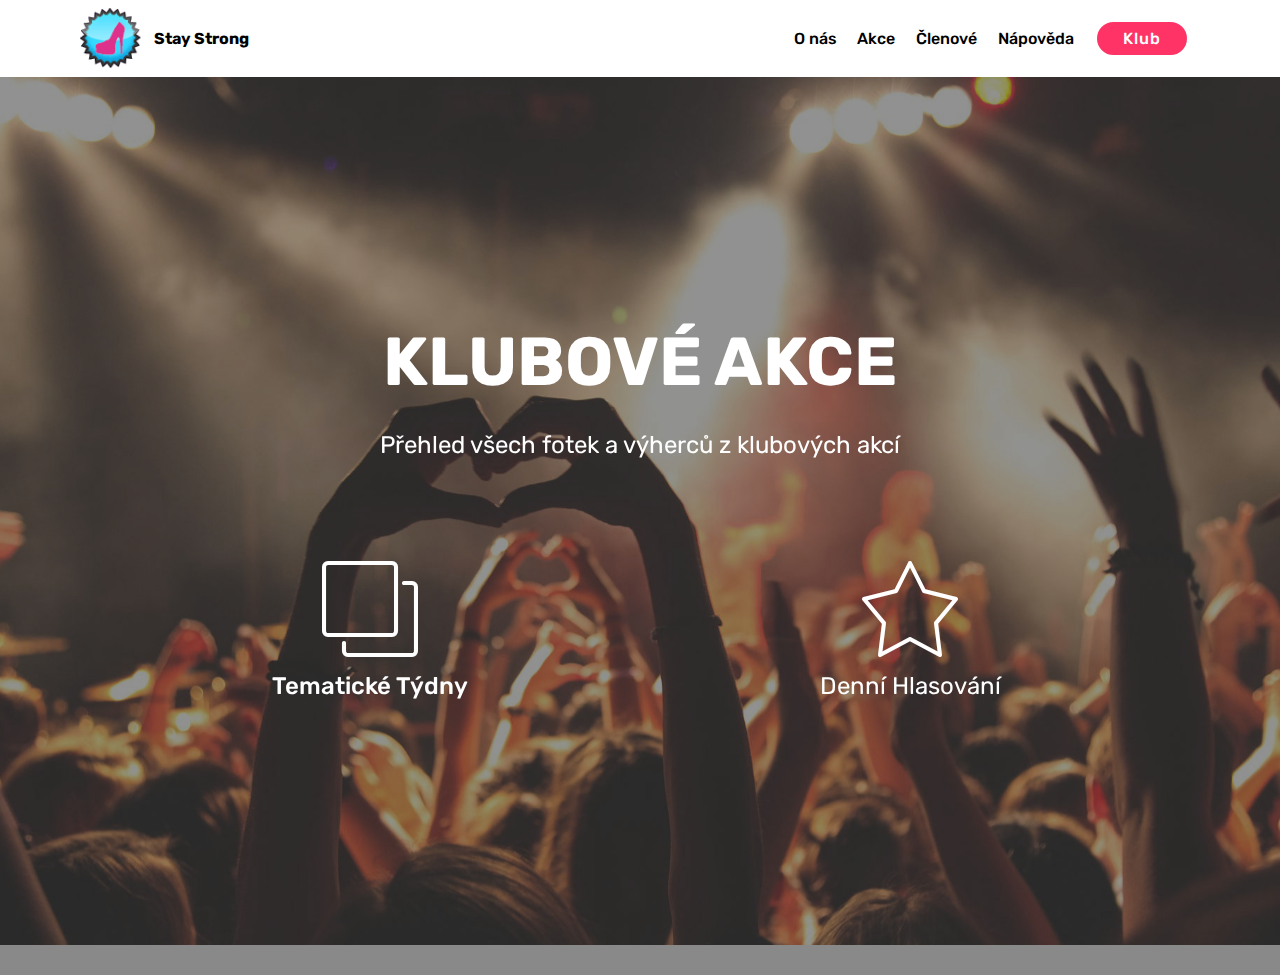
<file: page6.html>
<!DOCTYPE html>
<html  >
<head>
  <!-- Site made with Mobirise Website Builder v4.9.7, https://mobirise.com -->
  <meta charset="UTF-8">
  <meta http-equiv="X-UA-Compatible" content="IE=edge">
  <meta name="generator" content="Mobirise v4.9.7, mobirise.com">
  <meta name="viewport" content="width=device-width, initial-scale=1, minimum-scale=1">
  <link rel="shortcut icon" href="assets/images/bez-nzvu-66x66.png" type="image/x-icon">
  <meta name="description" content="Web Page Maker Description">
  
  <title>Akce</title>
  <link rel="stylesheet" href="assets/web/assets/mobirise-icons/mobirise-icons.css">
  <link rel="stylesheet" href="assets/tether/tether.min.css">
  <link rel="stylesheet" href="assets/bootstrap/css/bootstrap.min.css">
  <link rel="stylesheet" href="assets/bootstrap/css/bootstrap-grid.min.css">
  <link rel="stylesheet" href="assets/bootstrap/css/bootstrap-reboot.min.css">
  <link rel="stylesheet" href="assets/dropdown/css/style.css">
  <link rel="stylesheet" href="assets/theme/css/style.css">
  <link rel="stylesheet" href="assets/mobirise/css/mbr-additional.css" type="text/css">
  
  
  
</head>
<body>
  <section class="menu cid-rgOz1nk01k" once="menu" id="menu2-26">

    

    <nav class="navbar navbar-expand beta-menu navbar-dropdown align-items-center navbar-fixed-top navbar-toggleable-sm">
        <button class="navbar-toggler navbar-toggler-right" type="button" data-toggle="collapse" data-target="#navbarSupportedContent" aria-controls="navbarSupportedContent" aria-expanded="false" aria-label="Toggle navigation">
            <div class="hamburger">
                <span></span>
                <span></span>
                <span></span>
                <span></span>
            </div>
        </button>
        <div class="menu-logo">
            <div class="navbar-brand">
                <span class="navbar-logo">
                    <a href="index.html">
                        <img src="assets/images/bez-nzvu-66x66.png" alt="" title="Stay Strong" style="height: 3.8rem;">
                    </a>
                </span>
                <span class="navbar-caption-wrap"><a class="navbar-caption text-black display-4" href="index.html">
                        Stay Strong
                    </a></span>
            </div>
        </div>
        <div class="collapse navbar-collapse" id="navbarSupportedContent">
            <ul class="navbar-nav nav-dropdown" data-app-modern-menu="true"><li class="nav-item">
                    <a class="nav-link link text-black display-4" href="index.html">
                        O nás</a>
                </li><li class="nav-item"><a class="nav-link link text-black display-4" href="page6.html">
                        Akce</a></li>
                <li class="nav-item">
                    <a class="nav-link link text-black display-4" href="clenove.html">
                        Členové</a>
                </li><li class="nav-item"><a class="nav-link link text-black display-4" href="page3.html">Nápověda</a></li></ul>
            <div class="navbar-buttons mbr-section-btn"><a class="btn btn-sm btn-secondary display-4" href="https://v3.g.ladypopular.cz/guilds.php?id=131" target="_blank">Klub</a></div>
        </div>
    </nav>
</section>

<section class="engine"><a href="https://mobirise.info/n">simple site templates</a></section><section once="" class="cid-rgJiooSEvz" id="footer6-27">

    

    

    <div class="container">
        <div class="media-container-row align-center mbr-white">
            <div class="col-12">
                <p class="mbr-text mb-0 mbr-fonts-style display-7">
                    © Copyright 2019 Mobirise - All Rights Reserved
                </p>
            </div>
        </div>
    </div>
</section>

<section class="header12 cid-rhvr6TAEta mbr-fullscreen mbr-parallax-background" id="header12-28">

    

    <div class="mbr-overlay" style="opacity: 0.5; background-color: rgb(35, 35, 35);">
    </div>

    <div class="container  ">
            <div class="media-container">
                <div class="col-md-12 align-center">
                    <h1 class="mbr-section-title pb-3 mbr-white mbr-bold mbr-fonts-style display-1">KLUBOVÉ AKCE</h1>
                    <p class="mbr-text pb-3 mbr-white mbr-fonts-style display-5">Přehled všech fotek a výherců z klubových akcí</p>
                    

                    <div class="icons-media-container mbr-white">
                        <div class="card col-12 col-md-6">
                            <div class="icon-block">
                            <a href="page5.html">
                                <span class="mbr-iconfont mbri-layers"></span>
                            </a>
                            </div>
                            <h5 class="mbr-fonts-style display-5">Tematické Týdny</h5>
                        </div>

                        <div class="card col-12 col-md-6">
                            <div class="icon-block">
                                <a href="page7.html">
                                    <span class="mbr-iconfont mbri-star"></span>
                                </a>
                            </div>
                            <h5 class="mbr-fonts-style display-5"><a href="page7.html" class="text-white">
                                Denní Hlasování</a></h5>
                        </div>

                        

                        
                    </div>
                </div>
            </div>
    </div>

    
</section>


  <script src="assets/web/assets/jquery/jquery.min.js"></script>
  <script src="assets/popper/popper.min.js"></script>
  <script src="assets/tether/tether.min.js"></script>
  <script src="assets/bootstrap/js/bootstrap.min.js"></script>
  <script src="assets/dropdown/js/script.min.js"></script>
  <script src="assets/touchswipe/jquery.touch-swipe.min.js"></script>
  <script src="assets/vimeoplayer/jquery.mb.vimeo_player.js"></script>
  <script src="assets/parallax/jarallax.min.js"></script>
  <script src="assets/smoothscroll/smooth-scroll.js"></script>
  <script src="assets/theme/js/script.js"></script>
  
  
</body>
</html>
</file>
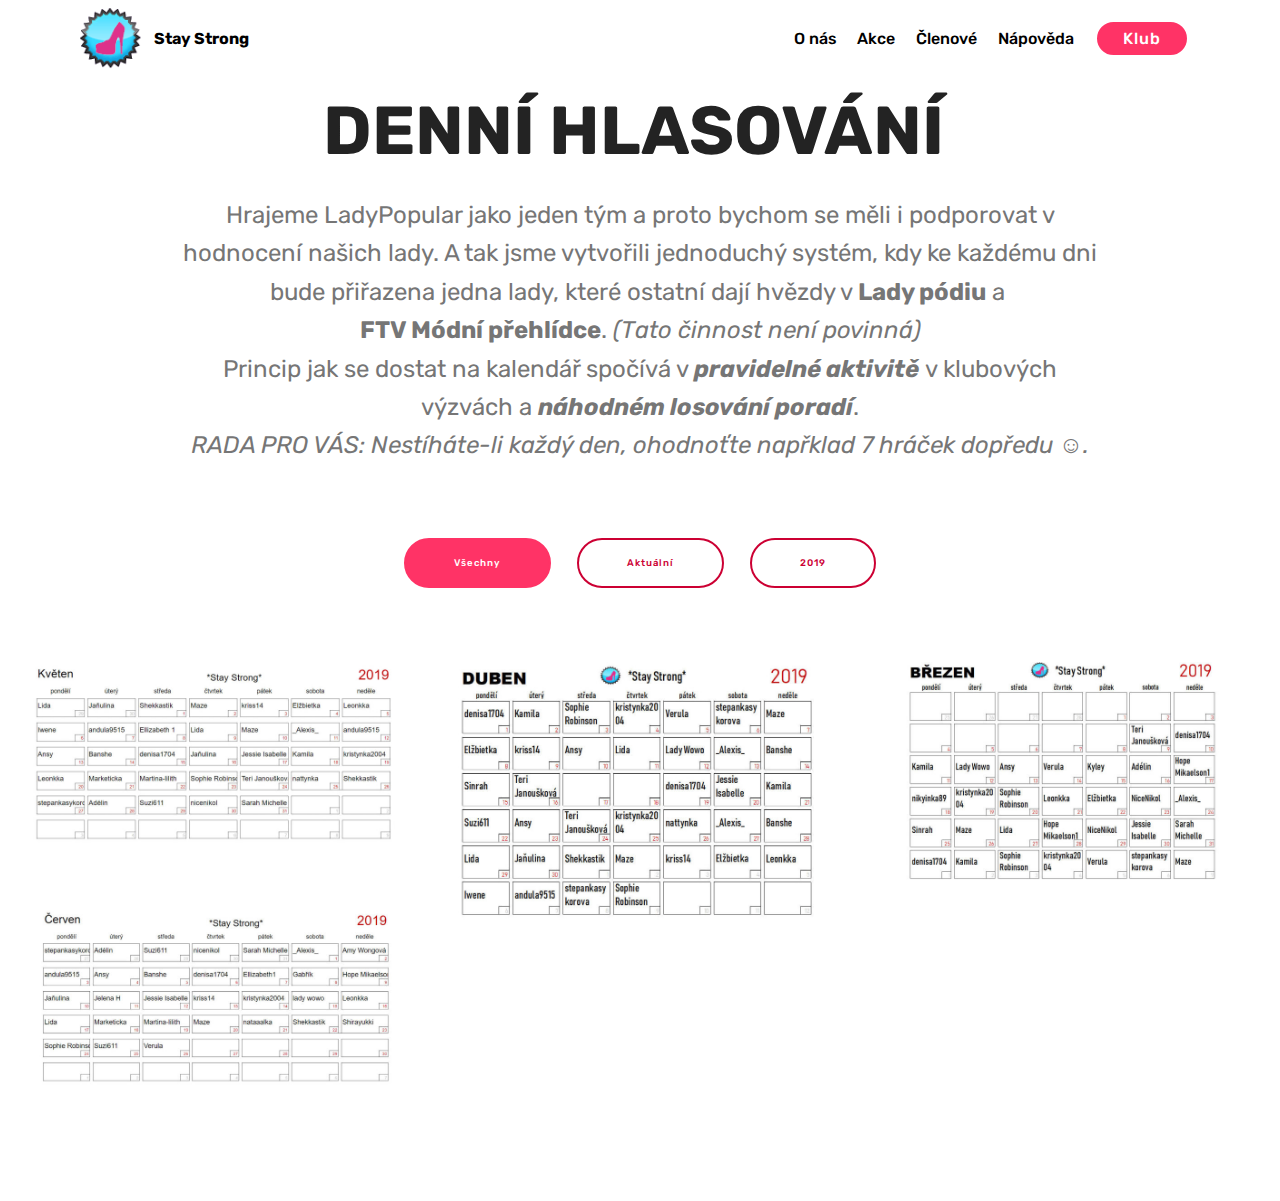
<file: page7.html>
<!DOCTYPE html>
<html  >
<head>
  <!-- Site made with Mobirise Website Builder v4.9.7, https://mobirise.com -->
  <meta charset="UTF-8">
  <meta http-equiv="X-UA-Compatible" content="IE=edge">
  <meta name="generator" content="Mobirise v4.9.7, mobirise.com">
  <meta name="viewport" content="width=device-width, initial-scale=1, minimum-scale=1">
  <link rel="shortcut icon" href="assets/images/bez-nzvu-66x66.png" type="image/x-icon">
  <meta name="description" content="Website Builder Description">
  
  <title>Denní hlasování</title>
  <link rel="stylesheet" href="assets/web/assets/mobirise-icons/mobirise-icons.css">
  <link rel="stylesheet" href="assets/tether/tether.min.css">
  <link rel="stylesheet" href="assets/bootstrap/css/bootstrap.min.css">
  <link rel="stylesheet" href="assets/bootstrap/css/bootstrap-grid.min.css">
  <link rel="stylesheet" href="assets/bootstrap/css/bootstrap-reboot.min.css">
  <link rel="stylesheet" href="assets/dropdown/css/style.css">
  <link rel="stylesheet" href="assets/theme/css/style.css">
  <link rel="stylesheet" href="assets/gallery/style.css">
  <link rel="stylesheet" href="assets/mobirise/css/mbr-additional.css" type="text/css">
  
  
  
</head>
<body>
  <section class="menu cid-rgOz1nk01k" once="menu" id="menu2-2h">

    

    <nav class="navbar navbar-expand beta-menu navbar-dropdown align-items-center navbar-fixed-top navbar-toggleable-sm">
        <button class="navbar-toggler navbar-toggler-right" type="button" data-toggle="collapse" data-target="#navbarSupportedContent" aria-controls="navbarSupportedContent" aria-expanded="false" aria-label="Toggle navigation">
            <div class="hamburger">
                <span></span>
                <span></span>
                <span></span>
                <span></span>
            </div>
        </button>
        <div class="menu-logo">
            <div class="navbar-brand">
                <span class="navbar-logo">
                    <a href="index.html">
                        <img src="assets/images/bez-nzvu-66x66.png" alt="" title="Stay Strong" style="height: 3.8rem;">
                    </a>
                </span>
                <span class="navbar-caption-wrap"><a class="navbar-caption text-black display-4" href="index.html">
                        Stay Strong
                    </a></span>
            </div>
        </div>
        <div class="collapse navbar-collapse" id="navbarSupportedContent">
            <ul class="navbar-nav nav-dropdown" data-app-modern-menu="true"><li class="nav-item">
                    <a class="nav-link link text-black display-4" href="index.html">
                        O nás</a>
                </li><li class="nav-item"><a class="nav-link link text-black display-4" href="page6.html">
                        Akce</a></li>
                <li class="nav-item">
                    <a class="nav-link link text-black display-4" href="clenove.html">
                        Členové</a>
                </li><li class="nav-item"><a class="nav-link link text-black display-4" href="page3.html">Nápověda</a></li></ul>
            <div class="navbar-buttons mbr-section-btn"><a class="btn btn-sm btn-secondary display-4" href="https://v3.g.ladypopular.cz/guilds.php?id=131" target="_blank">Klub</a></div>
        </div>
    </nav>
</section>

<section class="engine"><a href="https://mobirise.info/o">portfolio site templates</a></section><section once="" class="cid-rgJiooSEvz" id="footer6-2i">

    

    

    <div class="container">
        <div class="media-container-row align-center mbr-white">
            <div class="col-12">
                <p class="mbr-text mb-0 mbr-fonts-style display-7">
                    © Copyright 2019 Mobirise - All Rights Reserved
                </p>
            </div>
        </div>
    </div>
</section>

<section class="header1 cid-rjMFnVql9q" id="header16-2k">

    

    

    <div class="container">
        <div class="row justify-content-md-center">
            <div class="col-md-10 align-center">
                <h1 class="mbr-section-title mbr-bold pb-3 mbr-fonts-style display-1">DENNÍ HLASOVÁNÍ&nbsp;</h1>
                
                <p class="mbr-text pb-3 mbr-fonts-style display-5">Hrajeme LadyPopular jako jeden tým a proto bychom se měli i podporovat v hodnocení našich lady. A tak jsme vytvořili jednoduchý systém, kdy ke každému dni bude přiřazena jedna lady, které ostatní dají hvězdy v <strong>Lady pódiu</strong> a&nbsp;<br><strong>FTV Módní přehlídce</strong>. <em>(Tato činnost není povinná)</em><br>Princip jak se dostat na kalendář spočívá v <em><strong>pravidelné aktivitě</strong></em>&nbsp;v klubových výzvách a <strong><em>náhodném losování poradí</em></strong>.<br><em>RADA PRO VÁS: Nestíháte-li každý den, ohodnoťte napřklad 7 hráček dopředu ☺.</em></p>
                
            </div>
        </div>
    </div>

</section>

<section class="mbr-gallery mbr-slider-carousel cid-rpSwG3ojZC" id="gallery2-38">

    

    <div>
        <div><!-- Filter --><div class="mbr-gallery-filter container gallery-filter-active"><ul buttons="0"><li class="mbr-gallery-filter-all"><a class="btn btn-md btn-secondary-outline active display-7" href="">Všechny</a></li></ul></div><!-- Gallery --><div class="mbr-gallery-row"><div class="mbr-gallery-layout-default"><div><div><div class="mbr-gallery-item mbr-gallery-item--p4" data-video-url="false" data-tags="Aktuální"><div href="#lb-gallery2-38" data-slide-to="0" data-toggle="modal"><img src="assets/images/bez-nzvu-1279x640-800x400.jpg" alt="" title=""><span class="icon-focus"></span></div></div><div class="mbr-gallery-item mbr-gallery-item--p4" data-video-url="false" data-tags="2019"><div href="#lb-gallery2-38" data-slide-to="1" data-toggle="modal"><img src="assets/images/bez-nzvu-2-931x671-800x577.jpg" alt="" title=""><span class="icon-focus"></span></div></div><div class="mbr-gallery-item mbr-gallery-item--p4" data-video-url="false" data-tags="2019"><div href="#lb-gallery2-38" data-slide-to="2" data-toggle="modal"><img src="assets/images/kalend-1270x765-800x482.jpg" alt="" title=""><span class="icon-focus"></span></div></div><div class="mbr-gallery-item mbr-gallery-item--p4" data-video-url="false" data-tags="2019"><div href="#lb-gallery2-38" data-slide-to="3" data-toggle="modal"><img src="assets/images/snmek-obrazovky-41-1281x661-800x413.jpg" alt="" title=""><span class="icon-focus"></span></div></div></div></div><div class="clearfix"></div></div></div><!-- Lightbox --><div data-app-prevent-settings="" class="mbr-slider modal fade carousel slide" tabindex="-1" data-keyboard="true" data-interval="false" id="lb-gallery2-38"><div class="modal-dialog"><div class="modal-content"><div class="modal-body"><div class="carousel-inner"><div class="carousel-item"><img src="assets/images/bez-nzvu-1279x640.jpg" alt="" title=""></div><div class="carousel-item"><img src="assets/images/bez-nzvu-2-931x671.jpg" alt="" title=""></div><div class="carousel-item active"><img src="assets/images/kalend-1270x765.jpg" alt="" title=""></div><div class="carousel-item"><img src="assets/images/snmek-obrazovky-41-1281x661.jpg" alt="" title=""></div></div><a class="carousel-control carousel-control-prev" role="button" data-slide="prev" href="#lb-gallery2-38"><span class="mbri-left mbr-iconfont" aria-hidden="true"></span><span class="sr-only">Previous</span></a><a class="carousel-control carousel-control-next" role="button" data-slide="next" href="#lb-gallery2-38"><span class="mbri-right mbr-iconfont" aria-hidden="true"></span><span class="sr-only">Next</span></a><a class="close" href="#" role="button" data-dismiss="modal"><span class="sr-only">Close</span></a></div></div></div></div></div>
    </div>

</section>


  <script src="assets/web/assets/jquery/jquery.min.js"></script>
  <script src="assets/popper/popper.min.js"></script>
  <script src="assets/tether/tether.min.js"></script>
  <script src="assets/bootstrap/js/bootstrap.min.js"></script>
  <script src="assets/smoothscroll/smooth-scroll.js"></script>
  <script src="assets/dropdown/js/script.min.js"></script>
  <script src="assets/touchswipe/jquery.touch-swipe.min.js"></script>
  <script src="assets/vimeoplayer/jquery.mb.vimeo_player.js"></script>
  <script src="assets/bootstrapcarouselswipe/bootstrap-carousel-swipe.js"></script>
  <script src="assets/masonry/masonry.pkgd.min.js"></script>
  <script src="assets/imagesloaded/imagesloaded.pkgd.min.js"></script>
  <script src="assets/theme/js/script.js"></script>
  <script src="assets/gallery/player.min.js"></script>
  <script src="assets/gallery/script.js"></script>
  <script src="assets/slidervideo/script.js"></script>
  
  
</body>
</html>
</file>
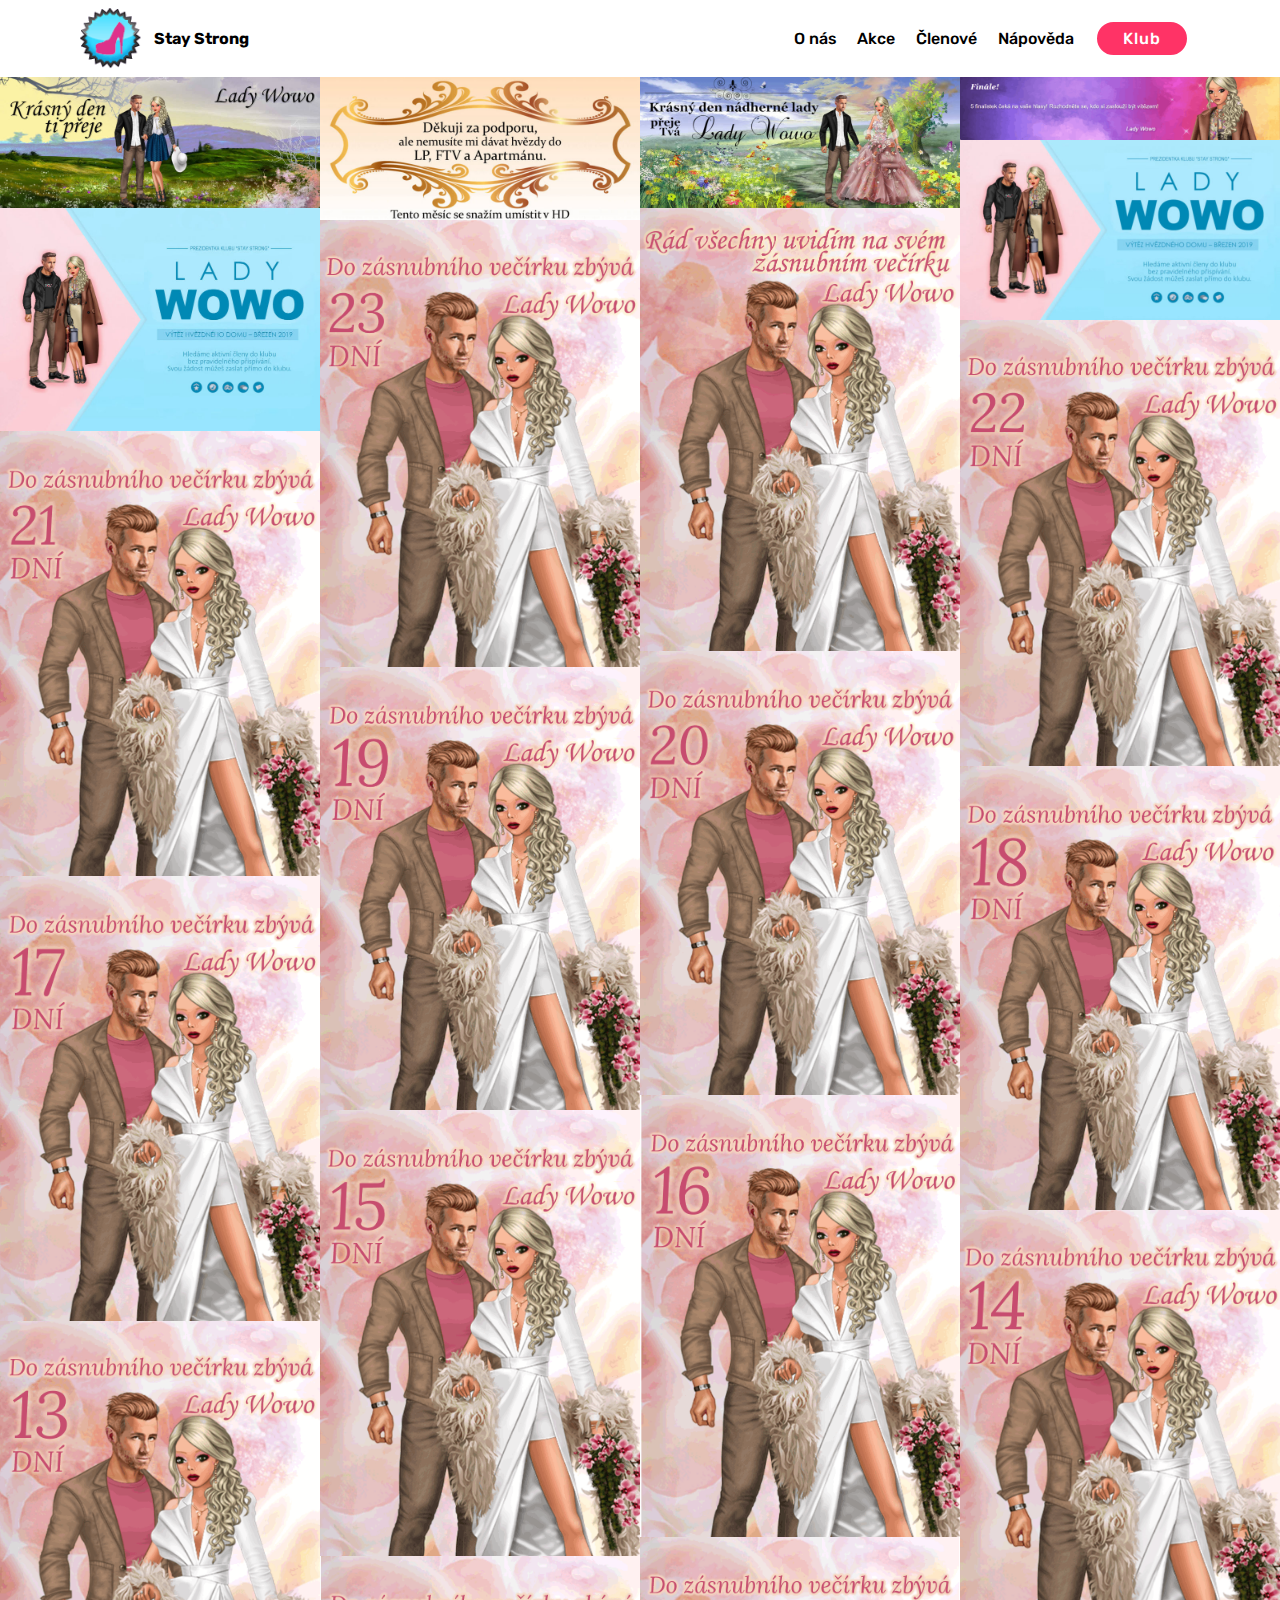
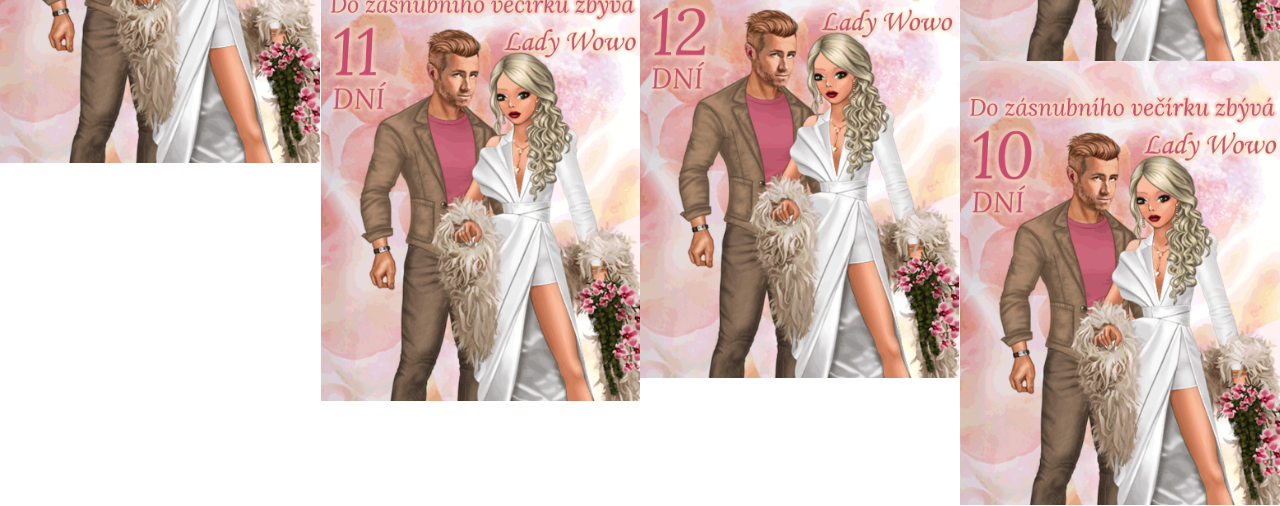
<file: page8.html>
<!DOCTYPE html>
<html  >
<head>
  <!-- Site made with Mobirise Website Builder v4.9.7, https://mobirise.com -->
  <meta charset="UTF-8">
  <meta http-equiv="X-UA-Compatible" content="IE=edge">
  <meta name="generator" content="Mobirise v4.9.7, mobirise.com">
  <meta name="viewport" content="width=device-width, initial-scale=1, minimum-scale=1">
  <link rel="shortcut icon" href="assets/images/bez-nzvu-66x66.png" type="image/x-icon">
  <meta name="description" content="Site Maker Description">
  
  <title>Lady Wowo</title>
  <link rel="stylesheet" href="assets/web/assets/mobirise-icons/mobirise-icons.css">
  <link rel="stylesheet" href="assets/tether/tether.min.css">
  <link rel="stylesheet" href="assets/bootstrap/css/bootstrap.min.css">
  <link rel="stylesheet" href="assets/bootstrap/css/bootstrap-grid.min.css">
  <link rel="stylesheet" href="assets/bootstrap/css/bootstrap-reboot.min.css">
  <link rel="stylesheet" href="assets/dropdown/css/style.css">
  <link rel="stylesheet" href="assets/theme/css/style.css">
  <link rel="stylesheet" href="assets/gallery/style.css">
  <link rel="stylesheet" href="assets/mobirise/css/mbr-additional.css" type="text/css">
  
  
  
</head>
<body>
  <section class="menu cid-rgOz1nk01k" once="menu" id="menu2-2x">

    

    <nav class="navbar navbar-expand beta-menu navbar-dropdown align-items-center navbar-fixed-top navbar-toggleable-sm">
        <button class="navbar-toggler navbar-toggler-right" type="button" data-toggle="collapse" data-target="#navbarSupportedContent" aria-controls="navbarSupportedContent" aria-expanded="false" aria-label="Toggle navigation">
            <div class="hamburger">
                <span></span>
                <span></span>
                <span></span>
                <span></span>
            </div>
        </button>
        <div class="menu-logo">
            <div class="navbar-brand">
                <span class="navbar-logo">
                    <a href="index.html">
                        <img src="assets/images/bez-nzvu-66x66.png" alt="" title="Stay Strong" style="height: 3.8rem;">
                    </a>
                </span>
                <span class="navbar-caption-wrap"><a class="navbar-caption text-black display-4" href="index.html">
                        Stay Strong
                    </a></span>
            </div>
        </div>
        <div class="collapse navbar-collapse" id="navbarSupportedContent">
            <ul class="navbar-nav nav-dropdown" data-app-modern-menu="true"><li class="nav-item">
                    <a class="nav-link link text-black display-4" href="index.html">
                        O nás</a>
                </li><li class="nav-item"><a class="nav-link link text-black display-4" href="page6.html">
                        Akce</a></li>
                <li class="nav-item">
                    <a class="nav-link link text-black display-4" href="clenove.html">
                        Členové</a>
                </li><li class="nav-item"><a class="nav-link link text-black display-4" href="page3.html">Nápověda</a></li></ul>
            <div class="navbar-buttons mbr-section-btn"><a class="btn btn-sm btn-secondary display-4" href="https://v3.g.ladypopular.cz/guilds.php?id=131" target="_blank">Klub</a></div>
        </div>
    </nav>
</section>

<section class="engine"><a href="https://mobirise.info/j">website templates</a></section><section once="" class="cid-rgJiooSEvz" id="footer6-2y">

    

    

    <div class="container">
        <div class="media-container-row align-center mbr-white">
            <div class="col-12">
                <p class="mbr-text mb-0 mbr-fonts-style display-7">
                    © Copyright 2019 Mobirise - All Rights Reserved
                </p>
            </div>
        </div>
    </div>
</section>

<section class="mbr-gallery mbr-slider-carousel cid-rl3GNrjc80" id="gallery3-31">

    

    <div>
        <div><!-- Filter --><!-- Gallery --><div class="mbr-gallery-row"><div class="mbr-gallery-layout-default"><div><div><div class="mbr-gallery-item mbr-gallery-item--p0" data-video-url="false" data-tags="Animated"><div href="#lb-gallery3-31" data-slide-to="0" data-toggle="modal"><img src="assets/images/10-1600x666-800x333.jpg" alt="" title=""><span class="icon-focus"></span></div></div><div class="mbr-gallery-item mbr-gallery-item--p0" data-video-url="false" data-tags="Animated"><div href="#lb-gallery3-31" data-slide-to="1" data-toggle="modal"><img src="assets/images/bez-nzvu-1145x521-800x364.jpg" alt="" title=""><span class="icon-focus"></span></div></div><div class="mbr-gallery-item mbr-gallery-item--p0" data-video-url="false" data-tags="Animated"><div href="#lb-gallery3-31" data-slide-to="2" data-toggle="modal"><img src="assets/images/bez-nzjhjvu-1600x666-800x333.jpg" alt="" title=""><span class="icon-focus"></span></div></div><div class="mbr-gallery-item mbr-gallery-item--p0" data-video-url="false" data-tags="Animated"><div href="#lb-gallery3-31" data-slide-to="3" data-toggle="modal"><img src="assets/images/snmek-obrazovky-30-1430x294-800x164.png" alt="" title=""><span class="icon-focus"></span></div></div><div class="mbr-gallery-item mbr-gallery-item--p0" data-video-url="false" data-tags="Animated"><div href="#lb-gallery3-31" data-slide-to="4" data-toggle="modal"><img src="assets/images/po9ibd02-1590x894-800x450.jpg" alt="" title=""><span class="icon-focus"></span></div></div><div class="mbr-gallery-item mbr-gallery-item--p0" data-video-url="false" data-tags="Animated"><div href="#lb-gallery3-31" data-slide-to="5" data-toggle="modal"><img src="assets/images/po9ibd023-1588x1109-800x559.jpg" alt="" title=""><span class="icon-focus"></span></div></div><div class="mbr-gallery-item mbr-gallery-item--p0" data-video-url="false" data-tags="Animated"><div href="#lb-gallery3-31" data-slide-to="6" data-toggle="modal"><img src="assets/images/snmek-obrazovky-59-775x1073-775x1073.png" alt="" title=""><span class="icon-focus"></span></div></div><div class="mbr-gallery-item mbr-gallery-item--p0" data-video-url="false" data-tags="Animated"><div href="#lb-gallery3-31" data-slide-to="7" data-toggle="modal"><img src="assets/images/snmek-obrazovky-84-770x1075-770x1075.png" alt="" title=""><span class="icon-focus"></span></div></div><div class="mbr-gallery-item mbr-gallery-item--p0" data-video-url="false" data-tags="Animated"><div href="#lb-gallery3-31" data-slide-to="8" data-toggle="modal"><img src="assets/images/snmek-obrazovky-88-771x1074-771x1074.png" alt="" title=""><span class="icon-focus"></span></div></div><div class="mbr-gallery-item mbr-gallery-item--p0" data-video-url="false" data-tags="Animated"><div href="#lb-gallery3-31" data-slide-to="9" data-toggle="modal"><img src="assets/images/snmek-obrazovky-85-776x1079-776x1079.png" alt="" title=""><span class="icon-focus"></span></div></div><div class="mbr-gallery-item mbr-gallery-item--p0" data-video-url="false" data-tags="Animated"><div href="#lb-gallery3-31" data-slide-to="10" data-toggle="modal"><img src="assets/images/snmek-obrazovky-86-778x1079-778x1079.png" alt="" title=""><span class="icon-focus"></span></div></div><div class="mbr-gallery-item mbr-gallery-item--p0" data-video-url="false" data-tags="Animated"><div href="#lb-gallery3-31" data-slide-to="11" data-toggle="modal"><img src="assets/images/snmek-obrazovky-87-779x1079-779x1079.png" alt="" title=""><span class="icon-focus"></span></div></div><div class="mbr-gallery-item mbr-gallery-item--p0" data-video-url="false" data-tags="Animated"><div href="#lb-gallery3-31" data-slide-to="12" data-toggle="modal"><img src="assets/images/snmek-obrazovky-89-777x1079-777x1079.png" alt="" title=""><span class="icon-focus"></span></div></div><div class="mbr-gallery-item mbr-gallery-item--p0" data-video-url="false" data-tags="Animated"><div href="#lb-gallery3-31" data-slide-to="13" data-toggle="modal"><img src="assets/images/snmek-obrazovky-90-776x1079-776x1079.png" alt="" title=""><span class="icon-focus"></span></div></div><div class="mbr-gallery-item mbr-gallery-item--p0" data-video-url="false" data-tags="Animated"><div href="#lb-gallery3-31" data-slide-to="14" data-toggle="modal"><img src="assets/images/snmek-obrazovky-91-781x1080-781x1080.png" alt="" title=""><span class="icon-focus"></span></div></div><div class="mbr-gallery-item mbr-gallery-item--p0" data-video-url="false" data-tags="Animated"><div href="#lb-gallery3-31" data-slide-to="15" data-toggle="modal"><img src="assets/images/snmek-obrazovky-92-775x1080-775x1080.png" alt="" title=""><span class="icon-focus"></span></div></div><div class="mbr-gallery-item mbr-gallery-item--p0" data-video-url="false" data-tags="Animated"><div href="#lb-gallery3-31" data-slide-to="16" data-toggle="modal"><img src="assets/images/snmek-obrazovky-93-762x1074-762x1074.png" alt="" title=""><span class="icon-focus"></span></div></div><div class="mbr-gallery-item mbr-gallery-item--p0" data-video-url="false" data-tags="Animated"><div href="#lb-gallery3-31" data-slide-to="17" data-toggle="modal"><img src="assets/images/snmek-obrazovky-94-778x1074-778x1074.png" alt="" title=""><span class="icon-focus"></span></div></div><div class="mbr-gallery-item mbr-gallery-item--p0" data-video-url="false" data-tags="Animated"><div href="#lb-gallery3-31" data-slide-to="18" data-toggle="modal"><img src="assets/images/snmek-obrazovky-95-784x1080-784x1080.png" alt="" title=""><span class="icon-focus"></span></div></div><div class="mbr-gallery-item mbr-gallery-item--p0" data-video-url="false" data-tags="Animated"><div href="#lb-gallery3-31" data-slide-to="19" data-toggle="modal"><img src="assets/images/snmek-obrazovky-96-778x1080-778x1080.png" alt="" title=""><span class="icon-focus"></span></div></div><div class="mbr-gallery-item mbr-gallery-item--p0" data-video-url="false" data-tags="Animated"><div href="#lb-gallery3-31" data-slide-to="20" data-toggle="modal"><img src="assets/images/snmek-obrazovky-97-775x1074-775x1074.png" alt="" title=""><span class="icon-focus"></span></div></div></div></div><div class="clearfix"></div></div></div><!-- Lightbox --><div data-app-prevent-settings="" class="mbr-slider modal fade carousel slide" tabindex="-1" data-keyboard="true" data-interval="false" id="lb-gallery3-31"><div class="modal-dialog"><div class="modal-content"><div class="modal-body"><div class="carousel-inner"><div class="carousel-item"><img src="assets/images/10-1600x666.jpg" alt="" title=""></div><div class="carousel-item"><img src="assets/images/bez-nzvu-1145x521.jpg" alt="" title=""></div><div class="carousel-item active"><img src="assets/images/bez-nzjhjvu-1600x666.jpg" alt="" title=""></div><div class="carousel-item"><img src="assets/images/snmek-obrazovky-30-1430x294.png" alt="" title=""></div><div class="carousel-item"><img src="assets/images/po9ibd02-1590x894.jpg" alt="" title=""></div><div class="carousel-item"><img src="assets/images/po9ibd023-1588x1109.jpg" alt="" title=""></div><div class="carousel-item"><img src="assets/images/snmek-obrazovky-59-775x1073.png" alt="" title=""></div><div class="carousel-item"><img src="assets/images/snmek-obrazovky-84-770x1075.png" alt="" title=""></div><div class="carousel-item"><img src="assets/images/snmek-obrazovky-88-771x1074.png" alt="" title=""></div><div class="carousel-item"><img src="assets/images/snmek-obrazovky-85-776x1079.png" alt="" title=""></div><div class="carousel-item"><img src="assets/images/snmek-obrazovky-86-778x1079.png" alt="" title=""></div><div class="carousel-item"><img src="assets/images/snmek-obrazovky-87-779x1079.png" alt="" title=""></div><div class="carousel-item"><img src="assets/images/snmek-obrazovky-89-777x1079.png" alt="" title=""></div><div class="carousel-item"><img src="assets/images/snmek-obrazovky-90-776x1079.png" alt="" title=""></div><div class="carousel-item"><img src="assets/images/snmek-obrazovky-91-781x1080.png" alt="" title=""></div><div class="carousel-item"><img src="assets/images/snmek-obrazovky-92-775x1080.png" alt="" title=""></div><div class="carousel-item"><img src="assets/images/snmek-obrazovky-93-762x1074.png" alt="" title=""></div><div class="carousel-item"><img src="assets/images/snmek-obrazovky-94-778x1074.png" alt="" title=""></div><div class="carousel-item"><img src="assets/images/snmek-obrazovky-95-784x1080.png" alt="" title=""></div><div class="carousel-item"><img src="assets/images/snmek-obrazovky-96-778x1080.png" alt="" title=""></div><div class="carousel-item"><img src="assets/images/snmek-obrazovky-97-775x1074.png" alt="" title=""></div></div><a class="carousel-control carousel-control-prev" role="button" data-slide="prev" href="#lb-gallery3-31"><span class="mbri-left mbr-iconfont" aria-hidden="true"></span><span class="sr-only">Previous</span></a><a class="carousel-control carousel-control-next" role="button" data-slide="next" href="#lb-gallery3-31"><span class="mbri-right mbr-iconfont" aria-hidden="true"></span><span class="sr-only">Next</span></a><a class="close" href="#" role="button" data-dismiss="modal"><span class="sr-only">Close</span></a></div></div></div></div></div>
    </div>

</section>


  <script src="assets/web/assets/jquery/jquery.min.js"></script>
  <script src="assets/popper/popper.min.js"></script>
  <script src="assets/tether/tether.min.js"></script>
  <script src="assets/bootstrap/js/bootstrap.min.js"></script>
  <script src="assets/smoothscroll/smooth-scroll.js"></script>
  <script src="assets/dropdown/js/script.min.js"></script>
  <script src="assets/touchswipe/jquery.touch-swipe.min.js"></script>
  <script src="assets/vimeoplayer/jquery.mb.vimeo_player.js"></script>
  <script src="assets/bootstrapcarouselswipe/bootstrap-carousel-swipe.js"></script>
  <script src="assets/masonry/masonry.pkgd.min.js"></script>
  <script src="assets/imagesloaded/imagesloaded.pkgd.min.js"></script>
  <script src="assets/theme/js/script.js"></script>
  <script src="assets/gallery/player.min.js"></script>
  <script src="assets/gallery/script.js"></script>
  <script src="assets/slidervideo/script.js"></script>
  
  
</body>
</html>
</file>
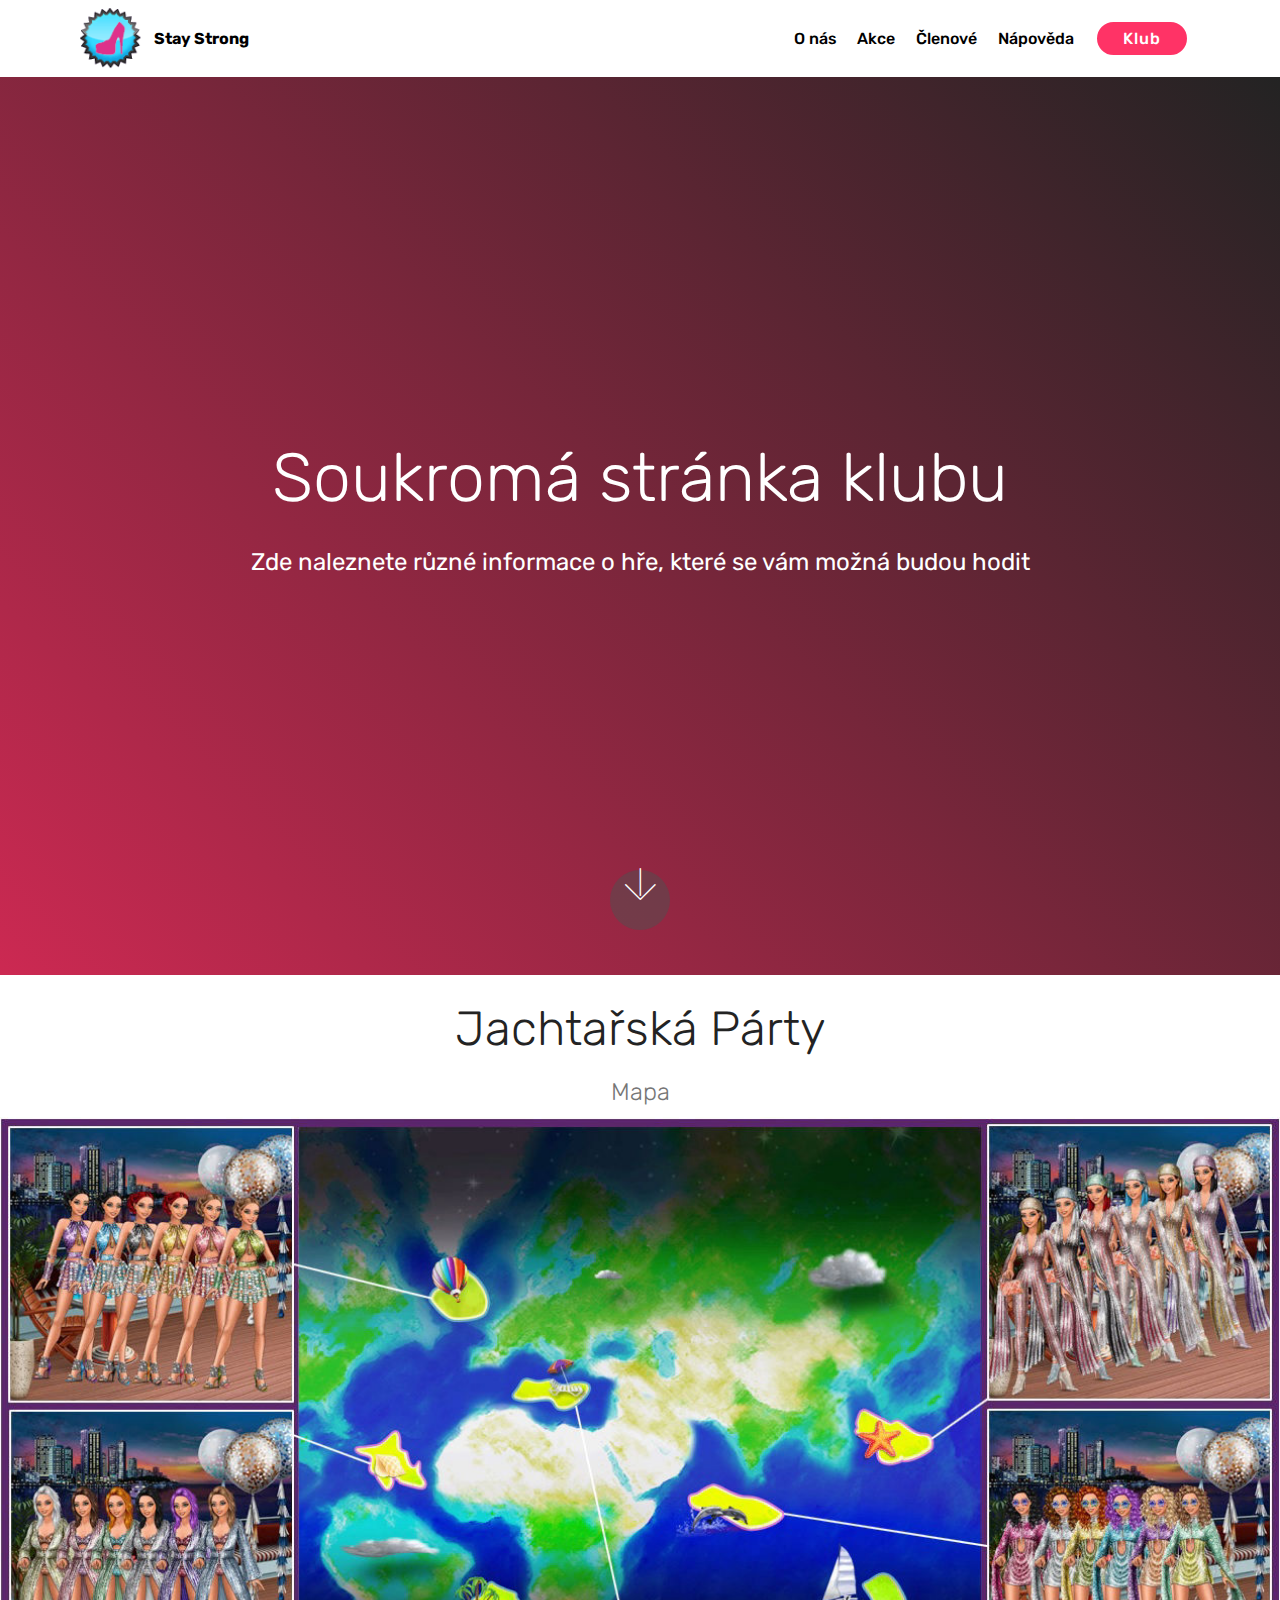
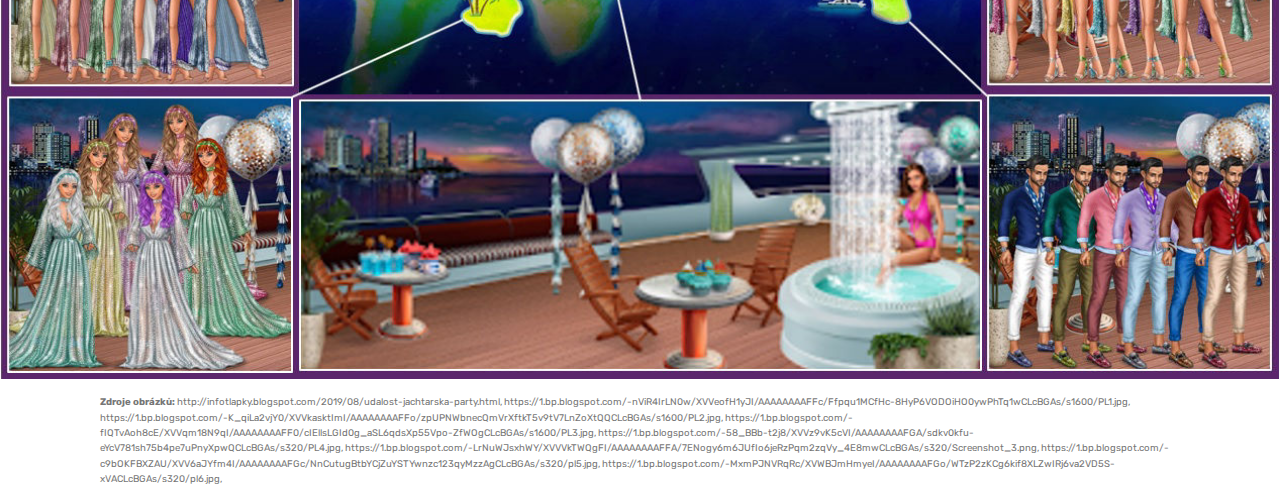
<file: Soukrome.html>
<!DOCTYPE html>
<html  >
<head>
  <!-- Site made with Mobirise Website Builder v4.9.7, https://mobirise.com -->
  <meta charset="UTF-8">
  <meta http-equiv="X-UA-Compatible" content="IE=edge">
  <meta name="generator" content="Mobirise v4.9.7, mobirise.com">
  <meta name="viewport" content="width=device-width, initial-scale=1, minimum-scale=1">
  <link rel="shortcut icon" href="assets/images/bez-nzvu-66x66.png" type="image/x-icon">
  <meta name="description" content="Web Site Builder Description">
  
  <title>Soukromé</title>
  <link rel="stylesheet" href="assets/web/assets/mobirise-icons/mobirise-icons.css">
  <link rel="stylesheet" href="assets/tether/tether.min.css">
  <link rel="stylesheet" href="assets/bootstrap/css/bootstrap.min.css">
  <link rel="stylesheet" href="assets/bootstrap/css/bootstrap-grid.min.css">
  <link rel="stylesheet" href="assets/bootstrap/css/bootstrap-reboot.min.css">
  <link rel="stylesheet" href="assets/dropdown/css/style.css">
  <link rel="stylesheet" href="assets/theme/css/style.css">
  <link rel="stylesheet" href="assets/mobirise/css/mbr-additional.css" type="text/css">
  
  
  
</head>
<body>
  <section class="menu cid-rgOz1nk01k" once="menu" id="menu2-39">

    

    <nav class="navbar navbar-expand beta-menu navbar-dropdown align-items-center navbar-fixed-top navbar-toggleable-sm">
        <button class="navbar-toggler navbar-toggler-right" type="button" data-toggle="collapse" data-target="#navbarSupportedContent" aria-controls="navbarSupportedContent" aria-expanded="false" aria-label="Toggle navigation">
            <div class="hamburger">
                <span></span>
                <span></span>
                <span></span>
                <span></span>
            </div>
        </button>
        <div class="menu-logo">
            <div class="navbar-brand">
                <span class="navbar-logo">
                    <a href="index.html">
                        <img src="assets/images/bez-nzvu-66x66.png" alt="" title="Stay Strong" style="height: 3.8rem;">
                    </a>
                </span>
                <span class="navbar-caption-wrap"><a class="navbar-caption text-black display-4" href="index.html">
                        Stay Strong
                    </a></span>
            </div>
        </div>
        <div class="collapse navbar-collapse" id="navbarSupportedContent">
            <ul class="navbar-nav nav-dropdown" data-app-modern-menu="true"><li class="nav-item">
                    <a class="nav-link link text-black display-4" href="index.html">
                        O nás</a>
                </li><li class="nav-item"><a class="nav-link link text-black display-4" href="page6.html">
                        Akce</a></li>
                <li class="nav-item">
                    <a class="nav-link link text-black display-4" href="clenove.html">
                        Členové</a>
                </li><li class="nav-item"><a class="nav-link link text-black display-4" href="page3.html">Nápověda</a></li></ul>
            <div class="navbar-buttons mbr-section-btn"><a class="btn btn-sm btn-secondary display-4" href="https://v3.g.ladypopular.cz/guilds.php?id=131" target="_blank">Klub</a></div>
        </div>
    </nav>
</section>

<section class="engine"><a href="https://mobirise.info/d">free website maker</a></section><section once="" class="cid-rgJiooSEvz" id="footer6-3a">

    

    

    <div class="container">
        <div class="media-container-row align-center mbr-white">
            <div class="col-12">
                <p class="mbr-text mb-0 mbr-fonts-style display-7">
                    © Copyright 2019 Mobirise - All Rights Reserved
                </p>
            </div>
        </div>
    </div>
</section>

<section class="header5 cid-rzpFzosZo8 mbr-fullscreen" id="header5-3b">

    

    
    <div class="container">
        <div class="row justify-content-center">
            <div class="mbr-white col-md-10">
                <h1 class="mbr-section-title align-center pb-3 mbr-fonts-style display-1">Soukromá stránka klubu</h1>
                <p class="mbr-text align-center display-5 pb-3 mbr-fonts-style">
                   Zde naleznete různé informace o hře, které se vám možná budou hodit</p>
                
            </div>
        </div>
    </div>

    <div class="mbr-arrow hidden-sm-down" aria-hidden="true">
        <a href="#next">
            <i class="mbri-down mbr-iconfont"></i>
        </a>
    </div>
</section>

<section class="mbr-section content4 cid-rzpIT01STI" id="content4-3j">

    

    <div class="container">
        <div class="media-container-row">
            <div class="title col-12 col-md-8">
                <h2 class="align-center pb-3 mbr-fonts-style display-2">
                    Jachtařská Párty</h2>
                <h3 class="mbr-section-subtitle align-center mbr-light mbr-fonts-style display-5">
                    Mapa</h3>
                
            </div>
        </div>
    </div>
</section>

<section class="cid-rzpIWzBwDg" id="image1-3k">

    

    <figure class="mbr-figure">
        <div class="image-block" style="width: 66%;">
            <img src="assets/images/jachta-1267x854.jpg" width="1400" alt="Mobirise" title="">
            
        </div>
    </figure>
</section>

<section class="mbr-section article content1 cid-rzpIzB30ld" id="content1-3i">
    
     

    <div class="container">
        <div class="media-container-row">
            <div class="mbr-text col-12 mbr-fonts-style display-7 col-md-12"><p><strong>Zdroje obrázků: </strong>http://infotlapky.blogspot.com/2019/08/udalost-jachtarska-party.html, https://1.bp.blogspot.com/-nViR4IrLN0w/XVVeofH1yJI/AAAAAAAAFFc/Ffpqu1MCfHc-8HyP6VODOiHO0ywPhTq1wCLcBGAs/s1600/PL1.jpg, https://1.bp.blogspot.com/-K_qiLa2vjY0/XVVkasktImI/AAAAAAAAFFo/zpUPNWbnecQmVrXftkT5v9tV7LnZoXtQQCLcBGAs/s1600/PL2.jpg, https://1.bp.blogspot.com/-fIQTvAoh8cE/XVVqm18N9qI/AAAAAAAAFF0/cIEllsLGId0g_aSL6qdsXp55Vpo-ZfWOgCLcBGAs/s1600/PL3.jpg, https://1.bp.blogspot.com/-58_BBb-t2j8/XVVz9vK5cVI/AAAAAAAAFGA/sdkv0kfu-eYcV781sh75b4pe7uPnyXpwQCLcBGAs/s320/PL4.jpg, https://1.bp.blogspot.com/-LrNuWJsxhWY/XVVVkTWQgFI/AAAAAAAAFFA/7ENogy6m6JUfIo6jeRzPqm2zqVy_4E8mwCLcBGAs/s320/Screenshot_3.png, https://1.bp.blogspot.com/-c9bOKFBXZAU/XVV6aJYfm4I/AAAAAAAAFGc/NnCutugBtbYCjZuYSTYwnzc123qyMzzAgCLcBGAs/s320/pl5.jpg, https://1.bp.blogspot.com/-MxmPJNVRqRc/XVWBJmHmyeI/AAAAAAAAFGo/WTzP2zKCg6kif8XLZwIRj6va2VD5S-xVACLcBGAs/s320/pl6.jpg,&nbsp;</p></div>
        </div>
    </div>
</section>


  <script src="assets/web/assets/jquery/jquery.min.js"></script>
  <script src="assets/popper/popper.min.js"></script>
  <script src="assets/tether/tether.min.js"></script>
  <script src="assets/bootstrap/js/bootstrap.min.js"></script>
  <script src="assets/smoothscroll/smooth-scroll.js"></script>
  <script src="assets/dropdown/js/script.min.js"></script>
  <script src="assets/touchswipe/jquery.touch-swipe.min.js"></script>
  <script src="assets/theme/js/script.js"></script>
  
  
</body>
</html>
</file>
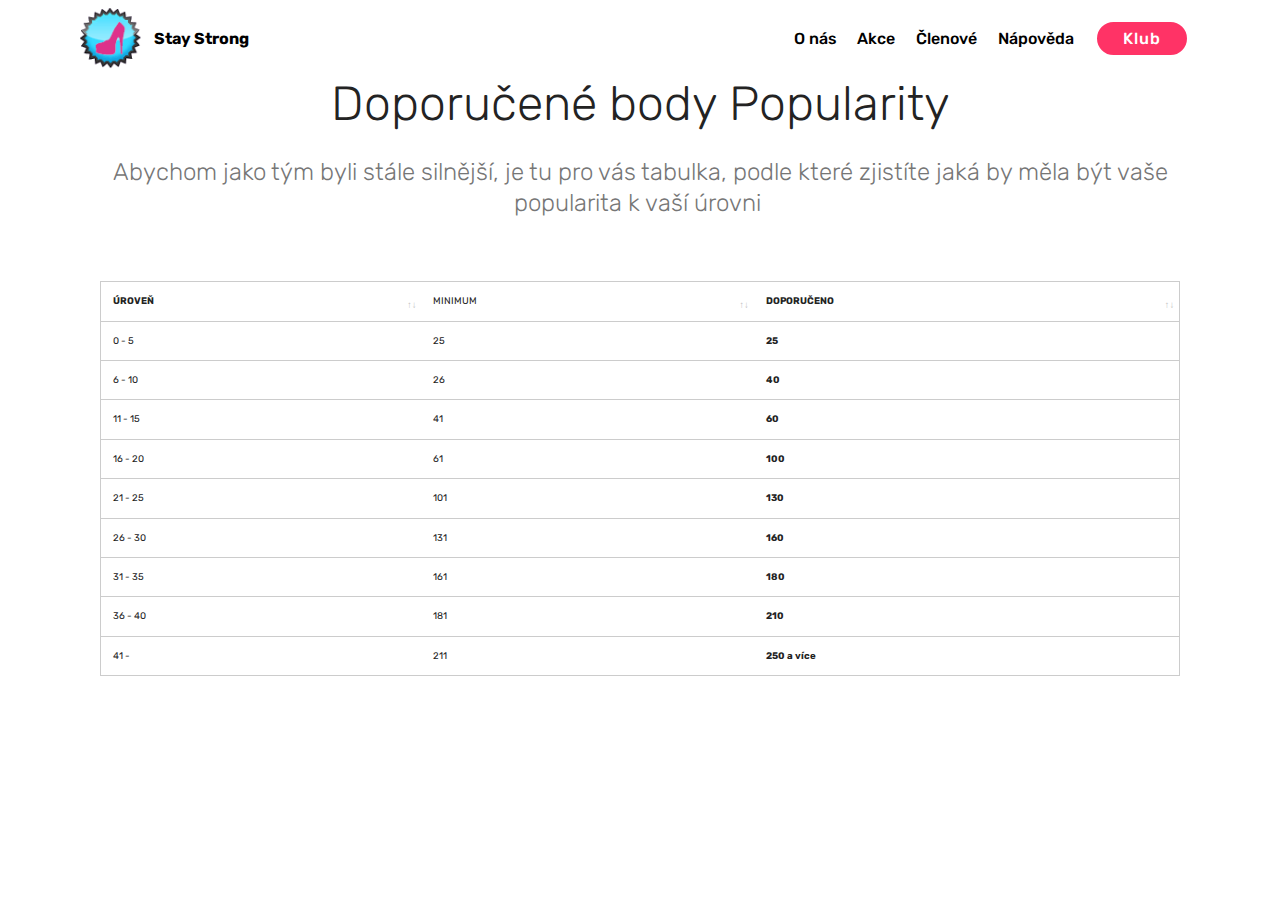
<file: statistiky.html>
<!DOCTYPE html>
<html  >
<head>
  <!-- Site made with Mobirise Website Builder v4.9.7, https://mobirise.com -->
  <meta charset="UTF-8">
  <meta http-equiv="X-UA-Compatible" content="IE=edge">
  <meta name="generator" content="Mobirise v4.9.7, mobirise.com">
  <meta name="viewport" content="width=device-width, initial-scale=1, minimum-scale=1">
  <link rel="shortcut icon" href="assets/images/bez-nzvu-66x66.png" type="image/x-icon">
  <meta name="description" content="Site Builder Description">
  
  <title>statistiky</title>
  <link rel="stylesheet" href="assets/tether/tether.min.css">
  <link rel="stylesheet" href="assets/bootstrap/css/bootstrap.min.css">
  <link rel="stylesheet" href="assets/bootstrap/css/bootstrap-grid.min.css">
  <link rel="stylesheet" href="assets/bootstrap/css/bootstrap-reboot.min.css">
  <link rel="stylesheet" href="assets/dropdown/css/style.css">
  <link rel="stylesheet" href="assets/datatables/data-tables.bootstrap4.min.css">
  <link rel="stylesheet" href="assets/theme/css/style.css">
  <link rel="stylesheet" href="assets/mobirise/css/mbr-additional.css" type="text/css">
  
  
  
</head>
<body>
  <section class="menu cid-rgOz1nk01k" once="menu" id="menu2-1k">

    

    <nav class="navbar navbar-expand beta-menu navbar-dropdown align-items-center navbar-fixed-top navbar-toggleable-sm">
        <button class="navbar-toggler navbar-toggler-right" type="button" data-toggle="collapse" data-target="#navbarSupportedContent" aria-controls="navbarSupportedContent" aria-expanded="false" aria-label="Toggle navigation">
            <div class="hamburger">
                <span></span>
                <span></span>
                <span></span>
                <span></span>
            </div>
        </button>
        <div class="menu-logo">
            <div class="navbar-brand">
                <span class="navbar-logo">
                    <a href="index.html">
                        <img src="assets/images/bez-nzvu-66x66.png" alt="" title="Stay Strong" style="height: 3.8rem;">
                    </a>
                </span>
                <span class="navbar-caption-wrap"><a class="navbar-caption text-black display-4" href="index.html">
                        Stay Strong
                    </a></span>
            </div>
        </div>
        <div class="collapse navbar-collapse" id="navbarSupportedContent">
            <ul class="navbar-nav nav-dropdown" data-app-modern-menu="true"><li class="nav-item">
                    <a class="nav-link link text-black display-4" href="index.html">
                        O nás</a>
                </li><li class="nav-item"><a class="nav-link link text-black display-4" href="page6.html">
                        Akce</a></li>
                <li class="nav-item">
                    <a class="nav-link link text-black display-4" href="clenove.html">
                        Členové</a>
                </li><li class="nav-item"><a class="nav-link link text-black display-4" href="page3.html">Nápověda</a></li></ul>
            <div class="navbar-buttons mbr-section-btn"><a class="btn btn-sm btn-secondary display-4" href="https://v3.g.ladypopular.cz/guilds.php?id=131" target="_blank">Klub</a></div>
        </div>
    </nav>
</section>

<section class="engine"><a href="https://mobirise.info/f">simple web builder</a></section><section once="" class="cid-rgJiooSEvz" id="footer6-1l">

    

    

    <div class="container">
        <div class="media-container-row align-center mbr-white">
            <div class="col-12">
                <p class="mbr-text mb-0 mbr-fonts-style display-7">
                    © Copyright 2019 Mobirise - All Rights Reserved
                </p>
            </div>
        </div>
    </div>
</section>

<section class="section-table cid-rhpg2kyt98" id="table1-1w">

  
  
  <div class="container container-table">
      <h2 class="mbr-section-title mbr-fonts-style align-center pb-3 display-2">Doporučené body Popularity</h2>
      <h3 class="mbr-section-subtitle mbr-fonts-style align-center pb-5 mbr-light display-5">Abychom jako tým byli stále silnější, je tu pro vás tabulka, podle které zjistíte jaká by měla být vaše popularita k vaší úrovni&nbsp;</h3>
      <div class="table-wrapper">
        <div class="container">
          
        </div>

        <div class="container scroll">
          <table class="table" cellspacing="0">
            <thead>
              <tr class="table-heads ">
                  
                  
                  
                  
              <th class="head-item mbr-fonts-style display-7">ÚROVEŇ</th><th class="head-item mbr-fonts-style display-7"><span style="font-weight: normal;">
                      MINIMUM</span></th><th class="head-item mbr-fonts-style display-7">
                      DOPORUČENO</th></tr>
            </thead>

            <tbody>
              
              
              
              
            <tr> 
                
                
                
                
              <td class="body-item mbr-fonts-style display-7">0 - 5&nbsp;</td><td class="body-item mbr-fonts-style display-7">25</td><td class="body-item mbr-fonts-style display-7"><strong>25</strong></td></tr><tr>
                
                
                
                
              <td class="body-item mbr-fonts-style display-7">6 - 10&nbsp;</td><td class="body-item mbr-fonts-style display-7">26</td><td class="body-item mbr-fonts-style display-7"><strong>40</strong></td></tr><tr>
                
                
                
                
              <td class="body-item mbr-fonts-style display-7">11 - 15</td><td class="body-item mbr-fonts-style display-7">41</td><td class="body-item mbr-fonts-style display-7"><strong>60</strong></td></tr><tr>
                
                
                
                
              <td class="body-item mbr-fonts-style display-7">16 - 20</td><td class="body-item mbr-fonts-style display-7">61</td><td class="body-item mbr-fonts-style display-7"><strong>100</strong></td></tr><tr>
                
                
                
                
              <td class="body-item mbr-fonts-style display-7">21 - 25</td><td class="body-item mbr-fonts-style display-7">101</td><td class="body-item mbr-fonts-style display-7"><strong>130</strong></td></tr><tr>
                
                
                
                
              <td class="body-item mbr-fonts-style display-7">26 - 30</td><td class="body-item mbr-fonts-style display-7">131</td><td class="body-item mbr-fonts-style display-7"><strong>160</strong></td></tr><tr>
                
                
                
                
              <td class="body-item mbr-fonts-style display-7">31 - 35</td><td class="body-item mbr-fonts-style display-7">161</td><td class="body-item mbr-fonts-style display-7"><strong>180</strong></td></tr><tr>
                
                
                
                
              <td class="body-item mbr-fonts-style display-7">36 - 40</td><td class="body-item mbr-fonts-style display-7">181</td><td class="body-item mbr-fonts-style display-7"><strong>210</strong></td></tr><tr>
                
                
                
                
              <td class="body-item mbr-fonts-style display-7">41 -&nbsp;</td><td class="body-item mbr-fonts-style display-7">211</td><td class="body-item mbr-fonts-style display-7"><strong>250 a více</strong></td></tr></tbody>
          </table>
        </div>
        <div class="container table-info-container">
          
        </div>
      </div>
    </div>
</section>


  <script src="assets/web/assets/jquery/jquery.min.js"></script>
  <script src="assets/popper/popper.min.js"></script>
  <script src="assets/tether/tether.min.js"></script>
  <script src="assets/bootstrap/js/bootstrap.min.js"></script>
  <script src="assets/smoothscroll/smooth-scroll.js"></script>
  <script src="assets/dropdown/js/script.min.js"></script>
  <script src="assets/touchswipe/jquery.touch-swipe.min.js"></script>
  <script src="assets/datatables/jquery.data-tables.min.js"></script>
  <script src="assets/datatables/data-tables.bootstrap4.min.js"></script>
  <script src="assets/theme/js/script.js"></script>
  
  
</body>
</html>
</file>
<file: assets/web/assets/mobirise-icons/mobirise-icons.css>
@font-face {
  font-family: 'MobiriseIcons';
  src:  url('mobirise-icons.eot?spat4u');
  src:  url('mobirise-icons.eot?spat4u#iefix') format('embedded-opentype'),
    url('mobirise-icons.ttf?spat4u') format('truetype'),
    url('mobirise-icons.woff?spat4u') format('woff'),
    url('mobirise-icons.svg?spat4u#MobiriseIcons') format('svg');
  font-weight: normal;
  font-style: normal;
}

[class^="mbri-"], [class*=" mbri-"] {
  /* use !important to prevent issues with browser extensions that change fonts */
  font-family: MobiriseIcons !important;
  speak: none;
  font-style: normal;
  font-weight: normal;
  font-variant: normal;
  text-transform: none;
  line-height: 1;

  /* Better Font Rendering =========== */
  -webkit-font-smoothing: antialiased;
  -moz-osx-font-smoothing: grayscale;
}

.mbri-add-submenu:before {
  content: "\e900";
}
.mbri-alert:before {
  content: "\e901";
}
.mbri-align-center:before {
  content: "\e902";
}
.mbri-align-justify:before {
  content: "\e903";
}
.mbri-align-left:before {
  content: "\e904";
}
.mbri-align-right:before {
  content: "\e905";
}
.mbri-android:before {
  content: "\e906";
}
.mbri-apple:before {
  content: "\e907";
}
.mbri-arrow-down:before {
  content: "\e908";
}
.mbri-arrow-next:before {
  content: "\e909";
}
.mbri-arrow-prev:before {
  content: "\e90a";
}
.mbri-arrow-up:before {
  content: "\e90b";
}
.mbri-bold:before {
  content: "\e90c";
}
.mbri-bookmark:before {
  content: "\e90d";
}
.mbri-bootstrap:before {
  content: "\e90e";
}
.mbri-briefcase:before {
  content: "\e90f";
}
.mbri-browse:before {
  content: "\e910";
}
.mbri-bulleted-list:before {
  content: "\e911";
}
.mbri-calendar:before {
  content: "\e912";
}
.mbri-camera:before {
  content: "\e913";
}
.mbri-cart-add:before {
  content: "\e914";
}
.mbri-cart-full:before {
  content: "\e915";
}
.mbri-cash:before {
  content: "\e916";
}
.mbri-change-style:before {
  content: "\e917";
}
.mbri-chat:before {
  content: "\e918";
}
.mbri-clock:before {
  content: "\e919";
}
.mbri-close:before {
  content: "\e91a";
}
.mbri-cloud:before {
  content: "\e91b";
}
.mbri-code:before {
  content: "\e91c";
}
.mbri-contact-form:before {
  content: "\e91d";
}
.mbri-credit-card:before {
  content: "\e91e";
}
.mbri-cursor-click:before {
  content: "\e91f";
}
.mbri-cust-feedback:before {
  content: "\e920";
}
.mbri-database:before {
  content: "\e921";
}
.mbri-delivery:before {
  content: "\e922";
}
.mbri-desktop:before {
  content: "\e923";
}
.mbri-devices:before {
  content: "\e924";
}
.mbri-down:before {
  content: "\e925";
}
.mbri-download:before {
  content: "\e989";
}
.mbri-drag-n-drop:before {
  content: "\e927";
}
.mbri-drag-n-drop2:before {
  content: "\e928";
}
.mbri-edit:before {
  content: "\e929";
}
.mbri-edit2:before {
  content: "\e92a";
}
.mbri-error:before {
  content: "\e92b";
}
.mbri-extension:before {
  content: "\e92c";
}
.mbri-features:before {
  content: "\e92d";
}
.mbri-file:before {
  content: "\e92e";
}
.mbri-flag:before {
  content: "\e92f";
}
.mbri-folder:before {
  content: "\e930";
}
.mbri-gift:before {
  content: "\e931";
}
.mbri-github:before {
  content: "\e932";
}
.mbri-globe:before {
  content: "\e933";
}
.mbri-globe-2:before {
  content: "\e934";
}
.mbri-growing-chart:before {
  content: "\e935";
}
.mbri-hearth:before {
  content: "\e936";
}
.mbri-help:before {
  content: "\e937";
}
.mbri-home:before {
  content: "\e938";
}
.mbri-hot-cup:before {
  content: "\e939";
}
.mbri-idea:before {
  content: "\e93a";
}
.mbri-image-gallery:before {
  content: "\e93b";
}
.mbri-image-slider:before {
  content: "\e93c";
}
.mbri-info:before {
  content: "\e93d";
}
.mbri-italic:before {
  content: "\e93e";
}
.mbri-key:before {
  content: "\e93f";
}
.mbri-laptop:before {
  content: "\e940";
}
.mbri-layers:before {
  content: "\e941";
}
.mbri-left-right:before {
  content: "\e942";
}
.mbri-left:before {
  content: "\e943";
}
.mbri-letter:before {
  content: "\e944";
}
.mbri-like:before {
  content: "\e945";
}
.mbri-link:before {
  content: "\e946";
}
.mbri-lock:before {
  content: "\e947";
}
.mbri-login:before {
  content: "\e948";
}
.mbri-logout:before {
  content: "\e949";
}
.mbri-magic-stick:before {
  content: "\e94a";
}
.mbri-map-pin:before {
  content: "\e94b";
}
.mbri-menu:before {
  content: "\e94c";
}
.mbri-mobile:before {
  content: "\e94d";
}
.mbri-mobile2:before {
  content: "\e94e";
}
.mbri-mobirise:before {
  content: "\e94f";
}
.mbri-more-horizontal:before {
  content: "\e950";
}
.mbri-more-vertical:before {
  content: "\e951";
}
.mbri-music:before {
  content: "\e952";
}
.mbri-new-file:before {
  content: "\e953";
}
.mbri-numbered-list:before {
  content: "\e954";
}
.mbri-opened-folder:before {
  content: "\e955";
}
.mbri-pages:before {
  content: "\e956";
}
.mbri-paper-plane:before {
  content: "\e957";
}
.mbri-paperclip:before {
  content: "\e958";
}
.mbri-photo:before {
  content: "\e959";
}
.mbri-photos:before {
  content: "\e95a";
}
.mbri-pin:before {
  content: "\e95b";
}
.mbri-play:before {
  content: "\e95c";
}
.mbri-plus:before {
  content: "\e95d";
}
.mbri-preview:before {
  content: "\e95e";
}
.mbri-print:before {
  content: "\e95f";
}
.mbri-protect:before {
  content: "\e960";
}
.mbri-question:before {
  content: "\e961";
}
.mbri-quote-left:before {
  content: "\e962";
}
.mbri-quote-right:before {
  content: "\e963";
}
.mbri-refresh:before {
  content: "\e964";
}
.mbri-responsive:before {
  content: "\e965";
}
.mbri-right:before {
  content: "\e966";
}
.mbri-rocket:before {
  content: "\e967";
}
.mbri-sad-face:before {
  content: "\e968";
}
.mbri-sale:before {
  content: "\e969";
}
.mbri-save:before {
  content: "\e96a";
}
.mbri-search:before {
  content: "\e96b";
}
.mbri-setting:before {
  content: "\e96c";
}
.mbri-setting2:before {
  content: "\e96d";
}
.mbri-setting3:before {
  content: "\e96e";
}
.mbri-share:before {
  content: "\e96f";
}
.mbri-shopping-bag:before {
  content: "\e970";
}
.mbri-shopping-basket:before {
  content: "\e971";
}
.mbri-shopping-cart:before {
  content: "\e972";
}
.mbri-sites:before {
  content: "\e973";
}
.mbri-smile-face:before {
  content: "\e974";
}
.mbri-speed:before {
  content: "\e975";
}
.mbri-star:before {
  content: "\e976";
}
.mbri-success:before {
  content: "\e977";
}
.mbri-sun:before {
  content: "\e978";
}
.mbri-sun2:before {
  content: "\e979";
}
.mbri-tablet:before {
  content: "\e97a";
}
.mbri-tablet-vertical:before {
  content: "\e97b";
}
.mbri-target:before {
  content: "\e97c";
}
.mbri-timer:before {
  content: "\e97d";
}
.mbri-to-ftp:before {
  content: "\e97e";
}
.mbri-to-local-drive:before {
  content: "\e97f";
}
.mbri-touch-swipe:before {
  content: "\e980";
}
.mbri-touch:before {
  content: "\e981";
}
.mbri-trash:before {
  content: "\e982";
}
.mbri-underline:before {
  content: "\e983";
}
.mbri-unlink:before {
  content: "\e984";
}
.mbri-unlock:before {
  content: "\e985";
}
.mbri-up-down:before {
  content: "\e986";
}
.mbri-up:before {
  content: "\e987";
}
.mbri-update:before {
  content: "\e988";
}
.mbri-upload:before {
 content: "\e926"; 
}
.mbri-user:before {
  content: "\e98a";
}
.mbri-user2:before {
  content: "\e98b";
}
.mbri-users:before {
  content: "\e98c";
}
.mbri-video:before {
  content: "\e98d";
}
.mbri-video-play:before {
  content: "\e98e";
}
.mbri-watch:before {
  content: "\e98f";
}
.mbri-website-theme:before {
  content: "\e990";
}
.mbri-wifi:before {
  content: "\e991";
}
.mbri-windows:before {
  content: "\e992";
}
.mbri-zoom-out:before {
  content: "\e993";
}
.mbri-redo:before {
  content: "\e994";
}
.mbri-undo:before {
  content: "\e995";
}
</file>
<file: assets/dropdown/css/style.css>
.navbar-dropdown {
  left: 0;
  padding: 0;
  position: absolute;
  right: 0;
  top: 0;
  transition: all 0.45s ease;
  z-index: 1030;
  background: #282828; }
  .navbar-dropdown .navbar-logo {
    margin-right: 0.8rem;
    transition: margin 0.3s ease-in-out;
    vertical-align: middle; }
    .navbar-dropdown .navbar-logo img {
      height: 3.125rem;
      transition: all 0.3s ease-in-out; }
    .navbar-dropdown .navbar-logo.mbr-iconfont {
      font-size: 3.125rem;
      line-height: 3.125rem; }
  .navbar-dropdown .navbar-caption {
    font-weight: 700;
    white-space: normal;
    vertical-align: -4px;
    line-height: 3.125rem !important; }
    .navbar-dropdown .navbar-caption, .navbar-dropdown .navbar-caption:hover {
      color: inherit;
      text-decoration: none; }
  .navbar-dropdown .mbr-iconfont + .navbar-caption {
    vertical-align: -1px; }
  .navbar-dropdown.navbar-fixed-top {
    position: fixed; }
  .navbar-dropdown .navbar-brand span {
    vertical-align: -4px; }
  .navbar-dropdown.bg-color.transparent {
    background: none; }
  .navbar-dropdown.navbar-short .navbar-brand {
    padding: 0.625rem 0; }
    .navbar-dropdown.navbar-short .navbar-brand span {
      vertical-align: -1px; }
  .navbar-dropdown.navbar-short .navbar-caption {
    line-height: 2.375rem !important;
    vertical-align: -2px; }
  .navbar-dropdown.navbar-short .navbar-logo {
    margin-right: 0.5rem; }
    .navbar-dropdown.navbar-short .navbar-logo img {
      height: 2.375rem; }
    .navbar-dropdown.navbar-short .navbar-logo.mbr-iconfont {
      font-size: 2.375rem;
      line-height: 2.375rem; }
  .navbar-dropdown.navbar-short .mbr-table-cell {
    height: 3.625rem; }
  .navbar-dropdown .navbar-close {
    left: 0.6875rem;
    position: fixed;
    top: 0.75rem;
    z-index: 1000; }
  .navbar-dropdown .hamburger-icon {
    content: "";
    display: inline-block;
    vertical-align: middle;
    width: 16px;
    -webkit-box-shadow: 0 -6px 0 1px #282828,0 0 0 1px #282828,0 6px 0 1px #282828;
    -moz-box-shadow: 0 -6px 0 1px #282828,0 0 0 1px #282828,0 6px 0 1px #282828;
    box-shadow: 0 -6px 0 1px #282828,0 0 0 1px #282828,0 6px 0 1px #282828; }

.dropdown-menu .dropdown-toggle[data-toggle="dropdown-submenu"]::after {
  border-bottom: 0.35em solid transparent;
  border-left: 0.35em solid;
  border-right: 0;
  border-top: 0.35em solid transparent;
  margin-left: 0.3rem; }

.dropdown-menu .dropdown-item:focus {
  outline: 0; }

.nav-dropdown {
  font-size: 0.75rem;
  font-weight: 500;
  height: auto !important; }
  .nav-dropdown .nav-btn {
    padding-left: 1rem; }
  .nav-dropdown .link {
    margin: .667em 1.667em;
    font-weight: 500;
    padding: 0;
    transition: color .2s ease-in-out; }
    .nav-dropdown .link.dropdown-toggle {
      margin-right: 2.583em; }
      .nav-dropdown .link.dropdown-toggle::after {
        margin-left: .25rem;
        border-top: 0.35em solid;
        border-right: 0.35em solid transparent;
        border-left: 0.35em solid transparent;
        border-bottom: 0; }
      .nav-dropdown .link.dropdown-toggle[aria-expanded="true"] {
        margin: 0;
        padding: 0.667em 3.263em  0.667em 1.667em; }
  .nav-dropdown .link::after,
  .nav-dropdown .dropdown-item::after {
    color: inherit; }
  .nav-dropdown .btn {
    font-size: 0.75rem;
    font-weight: 700;
    letter-spacing: 0;
    margin-bottom: 0;
    padding-left: 1.25rem;
    padding-right: 1.25rem; }
  .nav-dropdown .dropdown-menu {
    border-radius: 0;
    border: 0;
    left: 0;
    margin: 0;
    padding-bottom: 1.25rem;
    padding-top: 1.25rem;
    position: relative; }
  .nav-dropdown .dropdown-submenu {
    margin-left: 0.125rem;
    top: 0; }
  .nav-dropdown .dropdown-item {
    font-weight: 500;
    line-height: 2;
    padding: 0.3846em 4.615em 0.3846em 1.5385em;
    position: relative;
    transition: color .2s ease-in-out, background-color .2s ease-in-out; }
    .nav-dropdown .dropdown-item::after {
      margin-top: -0.3077em;
      position: absolute;
      right: 1.1538em;
      top: 50%; }
    .nav-dropdown .dropdown-item:focus, .nav-dropdown .dropdown-item:hover {
      background: none; }

@media (max-width: 767px) {
  .nav-dropdown.navbar-toggleable-sm {
    bottom: 0;
    display: none;
    left: 0;
    overflow-x: hidden;
    position: fixed;
    top: 0;
    transform: translateX(-100%);
    -ms-transform: translateX(-100%);
    -webkit-transform: translateX(-100%);
    width: 18.75rem;
    z-index: 999; } }
.nav-dropdown.navbar-toggleable-xl {
  bottom: 0;
  display: none;
  left: 0;
  overflow-x: hidden;
  position: fixed;
  top: 0;
  transform: translateX(-100%);
  -ms-transform: translateX(-100%);
  -webkit-transform: translateX(-100%);
  width: 18.75rem;
  z-index: 999; }

.nav-dropdown-sm {
  display: block !important;
  overflow-x: hidden;
  overflow: auto;
  padding-top: 3.875rem; }
  .nav-dropdown-sm::after {
    content: "";
    display: block;
    height: 3rem;
    width: 100%; }
  .nav-dropdown-sm.collapse.in ~ .navbar-close {
    display: block !important; }
  .nav-dropdown-sm.collapsing, .nav-dropdown-sm.collapse.in {
    transform: translateX(0);
    -ms-transform: translateX(0);
    -webkit-transform: translateX(0);
    transition: all 0.25s ease-out;
    -webkit-transition: all 0.25s ease-out;
    background: #282828; }
  .nav-dropdown-sm.collapsing[aria-expanded="false"] {
    transform: translateX(-100%);
    -ms-transform: translateX(-100%);
    -webkit-transform: translateX(-100%); }
  .nav-dropdown-sm .nav-item {
    display: block;
    margin-left: 0 !important;
    padding-left: 0; }
  .nav-dropdown-sm .link,
  .nav-dropdown-sm .dropdown-item {
    border-top: 1px dotted rgba(255, 255, 255, 0.1);
    font-size: 0.8125rem;
    line-height: 1.6;
    margin: 0 !important;
    padding: 0.875rem 2.4rem 0.875rem 1.5625rem !important;
    position: relative;
    white-space: normal; }
    .nav-dropdown-sm .link:focus, .nav-dropdown-sm .link:hover,
    .nav-dropdown-sm .dropdown-item:focus,
    .nav-dropdown-sm .dropdown-item:hover {
      background: rgba(0, 0, 0, 0.2) !important;
      color: #c0a375; }
  .nav-dropdown-sm .nav-btn {
    position: relative;
    padding: 1.5625rem 1.5625rem 0 1.5625rem; }
    .nav-dropdown-sm .nav-btn::before {
      border-top: 1px dotted rgba(255, 255, 255, 0.1);
      content: "";
      left: 0;
      position: absolute;
      top: 0;
      width: 100%; }
    .nav-dropdown-sm .nav-btn + .nav-btn {
      padding-top: 0.625rem; }
      .nav-dropdown-sm .nav-btn + .nav-btn::before {
        display: none; }
  .nav-dropdown-sm .btn {
    padding: 0.625rem 0; }
  .nav-dropdown-sm .dropdown-toggle[data-toggle="dropdown-submenu"]::after {
    margin-left: .25rem;
    border-top: 0.35em solid;
    border-right: 0.35em solid transparent;
    border-left: 0.35em solid transparent;
    border-bottom: 0; }
  .nav-dropdown-sm .dropdown-toggle[data-toggle="dropdown-submenu"][aria-expanded="true"]::after {
    border-top: 0;
    border-right: 0.35em solid transparent;
    border-left: 0.35em solid transparent;
    border-bottom: 0.35em solid; }
  .nav-dropdown-sm .dropdown-menu {
    margin: 0;
    padding: 0;
    position: relative;
    top: 0;
    left: 0;
    width: 100%;
    border: 0;
    float: none;
    border-radius: 0;
    background: none; }
  .nav-dropdown-sm .dropdown-submenu {
    left: 100%;
    margin-left: 0.125rem;
    margin-top: -1.25rem;
    top: 0; }

.navbar-toggleable-sm .nav-dropdown .dropdown-menu {
  position: absolute; }

.navbar-toggleable-sm .nav-dropdown .dropdown-submenu {
  left: 100%;
  margin-left: 0.125rem;
  margin-top: -1.25rem;
  top: 0; }

.navbar-toggleable-sm.opened .nav-dropdown .dropdown-menu {
  position: relative; }

.navbar-toggleable-sm.opened .nav-dropdown .dropdown-submenu {
  left: 0;
  margin-left: 00rem;
  margin-top: 0rem;
  top: 0; }

.is-builder .nav-dropdown.collapsing {
  transition: none !important; }

/*# sourceMappingURL=style.css.map */
</file>
<file: assets/theme/css/style.css>
/*!
 * Mobirise v4 theme (https://mobirise.com/)
 * Copyright 2017 Mobirise
 */
section {
  background-color: #eeeeee; }

section,
.container,
.container-fluid {
  position: relative;
  word-wrap: break-word; }

a.mbr-iconfont:hover {
  text-decoration: none; }

.article .lead p, .article .lead ul, .article .lead ol, .article .lead pre, .article .lead blockquote {
  margin-bottom: 0; }

a {
  font-style: normal;
  font-weight: 400;
  cursor: pointer; }
  a, a:hover {
    text-decoration: none; }

figure {
  margin-bottom: 0; }

body {
  color: #232323; }

h1, h2, h3, h4, h5, h6,
.h1, .h2, .h3, .h4, .h5, .h6,
.display-1, .display-2, .display-3, .display-4 {
  line-height: 1;
  word-break: break-word;
  word-wrap: break-word; }

b, strong {
  font-weight: bold; }

blockquote {
  padding: 10px 0 10px 20px;
  position: relative;
  border-left: 2px solid;
  border-color: #ff3366; }

input:-webkit-autofill, input:-webkit-autofill:hover, input:-webkit-autofill:focus, input:-webkit-autofill:active {
  transition-delay: 9999s;
  transition-property: background-color, color; }

textarea[type="hidden"] {
  display: none; }

body {
  position: relative; }

section {
  background-position: 50% 50%;
  background-repeat: no-repeat;
  background-size: cover; }
  section .mbr-background-video,
  section .mbr-background-video-preview {
    position: absolute;
    bottom: 0;
    left: 0;
    right: 0;
    top: 0; }

.hidden {
  visibility: hidden; }

.mbr-z-index20 {
  z-index: 20; }

/*! Base colors */
.mbr-white {
  color: #ffffff; }

.mbr-black {
  color: #000000; }

.mbr-bg-white {
  background-color: #ffffff; }

.mbr-bg-black {
  background-color: #000000; }

/*! Text-aligns */
.align-left {
  text-align: left; }

.align-center {
  text-align: center; }

.align-right {
  text-align: right; }

@media (max-width: 767px) {
  .align-left, .align-center, .align-right, .mbr-section-btn, .mbr-section-title {
    text-align: center; } }
/*! Font-weight  */
.mbr-light {
  font-weight: 300; }

.mbr-regular {
  font-weight: 400; }

.mbr-semibold {
  font-weight: 500; }

.mbr-bold {
  font-weight: 700; }

/*! Media  */
.media-size-item {
  -webkit-flex: 1 1 auto;
  -moz-flex: 1 1 auto;
  -ms-flex: 1 1 auto;
  -o-flex: 1 1 auto;
  flex: 1 1 auto; }

.media-content {
  -webkit-flex-basis: 100%;
  flex-basis: 100%; }

.media-container-row {
  display: -ms-flexbox;
  display: -webkit-flex;
  display: flex;
  -webkit-flex-direction: row;
  -ms-flex-direction: row;
  flex-direction: row;
  -webkit-flex-wrap: wrap;
  -ms-flex-wrap: wrap;
  flex-wrap: wrap;
  -webkit-justify-content: center;
  -ms-flex-pack: center;
  justify-content: center;
  -webkit-align-content: center;
  -ms-flex-line-pack: center;
  align-content: center;
  -webkit-align-items: start;
  -ms-flex-align: start;
  align-items: start; }
  .media-container-row .media-size-item {
    width: 400px; }

.media-container-column {
  display: -ms-flexbox;
  display: -webkit-flex;
  display: flex;
  -webkit-flex-direction: column;
  -ms-flex-direction: column;
  flex-direction: column;
  -webkit-flex-wrap: wrap;
  -ms-flex-wrap: wrap;
  flex-wrap: wrap;
  -webkit-justify-content: center;
  -ms-flex-pack: center;
  justify-content: center;
  -webkit-align-content: center;
  -ms-flex-line-pack: center;
  align-content: center;
  -webkit-align-items: stretch;
  -ms-flex-align: stretch;
  align-items: stretch; }
  .media-container-column > * {
    width: 100%; }

@media (min-width: 992px) {
  .media-container-row {
    -webkit-flex-wrap: nowrap;
    -ms-flex-wrap: nowrap;
    flex-wrap: nowrap; } }
figure {
  overflow: hidden; }

figure[mbr-media-size] {
  transition: width 0.1s; }

.mbr-figure img, .mbr-figure iframe {
  display: block;
  width: 100%; }

.card {
  background-color: transparent;
  border: none; }

.card-img {
  text-align: center;
  flex-shrink: 0;
  -webkit-flex-shrink: 0; }

.media {
  max-width: 100%;
  margin: 0 auto; }

.mbr-figure {
  -ms-flex-item-align: center;
  -ms-grid-row-align: center;
  -webkit-align-self: center;
  align-self: center; }

.media-container > div {
  max-width: 100%; }

.mbr-figure img, .card-img img {
  width: 100%; }

@media (max-width: 991px) {
  .media-size-item {
    width: auto !important; }

  .media {
    width: auto; }

  .mbr-figure {
    width: 100% !important; } }
/*! Buttons */
.mbr-section-btn {
  margin-left: -.25rem;
  margin-right: -.25rem;
  font-size: 0; }

nav .mbr-section-btn {
  margin-left: 0rem;
  margin-right: 0rem; }

/*! Btn icon margin */
.btn .mbr-iconfont, .btn.btn-sm .mbr-iconfont {
  cursor: pointer;
  margin-right: 0.5rem; }

.btn.btn-md .mbr-iconfont, .btn.btn-md .mbr-iconfont {
  margin-right: 0.8rem; }

.mbr-regular {
  font-weight: 400; }

.mbr-semibold {
  font-weight: 500; }

.mbr-bold {
  font-weight: 700; }

[type="submit"] {
  -webkit-appearance: none; }

/*! Full-screen */
.mbr-fullscreen .mbr-overlay {
  min-height: 100vh; }

.mbr-fullscreen {
  display: flex;
  display: -webkit-flex;
  display: -moz-flex;
  display: -ms-flex;
  display: -o-flex;
  align-items: center;
  -webkit-align-items: center;
  min-height: 100vh;
  padding-top: 3rem;
  padding-bottom: 3rem; }

/*! Map */
.map {
  height: 25rem;
  position: relative; }
  .map iframe {
    width: 100%;
    height: 100%; }

/* Form */
.form-asterisk {
  font-family: initial;
  position: absolute;
  top: -2px;
  font-weight: normal; }

/*! Scroll to top arrow */
.mbr-arrow-up {
  bottom: 25px;
  right: 90px;
  position: fixed;
  text-align: right;
  z-index: 5000;
  color: #ffffff;
  font-size: 32px;
  transform: rotate(180deg);
  -webkit-transform: rotate(180deg); }

.mbr-arrow-up a {
  background: rgba(0, 0, 0, 0.2);
  border-radius: 3px;
  color: #fff;
  display: inline-block;
  height: 60px;
  width: 60px;
  outline-style: none !important;
  position: relative;
  text-decoration: none;
  transition: all .3s ease-in-out;
  cursor: pointer;
  text-align: center; }
  .mbr-arrow-up a:hover {
    background-color: rgba(0, 0, 0, 0.4); }
  .mbr-arrow-up a i {
    line-height: 60px; }

.mbr-arrow-up-icon {
  display: block;
  color: #fff; }

.mbr-arrow-up-icon::before {
  content: "\203a";
  display: inline-block;
  font-family: serif;
  font-size: 32px;
  line-height: 1;
  font-style: normal;
  position: relative;
  top: 6px;
  left: -4px;
  -webkit-transform: rotate(-90deg);
  transform: rotate(-90deg); }

/*! Arrow Down */
.mbr-arrow {
  position: absolute;
  bottom: 45px;
  left: 50%;
  width: 60px;
  height: 60px;
  cursor: pointer;
  background-color: rgba(80, 80, 80, 0.5);
  border-radius: 50%;
  -webkit-transform: translateX(-50%);
  transform: translateX(-50%); }
  .mbr-arrow > a {
    display: inline-block;
    text-decoration: none;
    outline-style: none;
    -webkit-animation: arrowdown 1.7s ease-in-out infinite;
    animation: arrowdown 1.7s ease-in-out infinite; }
    .mbr-arrow > a > i {
      position: absolute;
      top: -2px;
      left: 15px;
      font-size: 2rem; }

@keyframes arrowdown {
  0% {
    transform: translateY(0px);
    -webkit-transform: translateY(0px); }
  50% {
    transform: translateY(-5px);
    -webkit-transform: translateY(-5px); }
  100% {
    transform: translateY(0px);
    -webkit-transform: translateY(0px); } }
@-webkit-keyframes arrowdown {
  0% {
    transform: translateY(0px);
    -webkit-transform: translateY(0px); }
  50% {
    transform: translateY(-5px);
    -webkit-transform: translateY(-5px); }
  100% {
    transform: translateY(0px);
    -webkit-transform: translateY(0px); } }
@media (max-width: 500px) {
  .mbr-arrow-up {
    left: 50%;
    right: auto;
    transform: translateX(-50%) rotate(180deg);
    -webkit-transform: translateX(-50%) rotate(180deg); } }
/*Gradients animation*/
@keyframes gradient-animation {
  from {
    background-position: 0% 100%;
    animation-timing-function: ease-in-out; }
  to {
    background-position: 100% 0%;
    animation-timing-function: ease-in-out; } }
@-webkit-keyframes gradient-animation {
  from {
    background-position: 0% 100%;
    animation-timing-function: ease-in-out; }
  to {
    background-position: 100% 0%;
    animation-timing-function: ease-in-out; } }
.bg-gradient {
  background-size: 200% 200%;
  animation: gradient-animation 5s infinite alternate;
  -webkit-animation: gradient-animation 5s infinite alternate; }

.menu .navbar-brand {
  display: -webkit-flex; }
  .menu .navbar-brand span {
    display: flex;
    display: -webkit-flex; }
  .menu .navbar-brand .navbar-caption-wrap {
    display: -webkit-flex; }
  .menu .navbar-brand .navbar-logo img {
    display: -webkit-flex; }
@media (min-width: 768px) and (max-width: 991px) {
  .menu .navbar-toggleable-sm .navbar-nav {
    display: -webkit-box;
    display: -webkit-flex;
    display: -ms-flexbox; } }
@media (min-width: 992px) {
  .menu .navbar-nav.nav-dropdown {
    display: -webkit-flex; }
  .menu .navbar-toggleable-sm .navbar-collapse {
    display: -webkit-flex !important; } }
@media (max-width: 767px) {
  .menu .navbar-collapse {
    max-height: 80vh; }
  .menu .dropdown-menu {
    max-height: 60vh; } }

.navbar {
  display: -webkit-flex;
  -webkit-flex-wrap: wrap;
  -webkit-align-items: center;
  -webkit-justify-content: space-between; }

.navbar-collapse {
  -webkit-flex-basis: 100%;
  -webkit-flex-grow: 1;
  -webkit-align-items: center;
  max-height: 93.5vh; }
  .navbar-collapse.show {
    overflow: auto; }

.nav-dropdown .link {
  padding: .667em 1.667em !important;
  margin: 0 !important; }

.nav {
  display: -webkit-flex;
  -webkit-flex-wrap: wrap; }

.row {
  display: -webkit-flex;
  -webkit-flex-wrap: wrap; }

.justify-content-center {
  -webkit-justify-content: center; }

.form-inline {
  display: -webkit-flex;
  -webkit-flex-flow: row wrap;
  -webkit-align-items: center; }

.card-wrapper {
  -webkit-flex: 1; }

.carousel-control {
  z-index: 10;
  display: -webkit-flex;
  -webkit-align-items: center;
  -webkit-justify-content: center; }

.carousel-controls {
  display: -webkit-flex; }

.media {
  display: -webkit-flex; }

.jq-selectbox__select {
  padding: 1.07em .5em;
  position: absolute;
  top: 0;
  left: 0;
  width: 100%; }

.jq-selectbox__dropdown {
  position: absolute;
  top: 100% !important;
  left: 0 !important;
  width: 100% !important; }

.jq-selectbox__trigger-arrow {
  transform: translateY(-50%); }

.jq-selectbox li {
  padding: 1.07em .5em; }

/*# sourceMappingURL=style.css.map */
.engine {
	position: absolute;
	text-indent: -2400px;
	text-align: center;
	padding: 0;
	top: 0;
	left: -2400px;
}
</file>
<file: assets/mobirise/css/mbr-additional.css>
@import url(https://fonts.googleapis.com/css?family=Rubik:300,300i,400,400i,500,500i,700,700i,900,900i);





body {
  font-style: normal;
  line-height: 1.5;
}
.mbr-section-title {
  font-style: normal;
  line-height: 1.2;
}
.mbr-section-subtitle {
  line-height: 1.3;
}
.mbr-text {
  font-style: normal;
  line-height: 1.6;
}
.display-1 {
  font-family: 'Rubik', sans-serif;
  font-size: 4.25rem;
}
.display-1 > .mbr-iconfont {
  font-size: 6.8rem;
}
.display-2 {
  font-family: 'Rubik', sans-serif;
  font-size: 3rem;
}
.display-2 > .mbr-iconfont {
  font-size: 4.8rem;
}
.display-4 {
  font-family: 'Rubik', sans-serif;
  font-size: 1rem;
}
.display-4 > .mbr-iconfont {
  font-size: 1.6rem;
}
.display-5 {
  font-family: 'Rubik', sans-serif;
  font-size: 1.5rem;
}
.display-5 > .mbr-iconfont {
  font-size: 2.4rem;
}
.display-7 {
  font-family: 'Rubik', sans-serif;
  font-size: 0.6rem;
}
.display-7 > .mbr-iconfont {
  font-size: 0.96rem;
}
/* ---- Fluid typography for mobile devices ---- */
/* 1.4 - font scale ratio ( bootstrap == 1.42857 ) */
/* 100vw - current viewport width */
/* (48 - 20)  48 == 48rem == 768px, 20 == 20rem == 320px(minimal supported viewport) */
/* 0.65 - min scale variable, may vary */
@media (max-width: 768px) {
  .display-1 {
    font-size: 3.4rem;
    font-size: calc( 2.1374999999999997rem + (4.25 - 2.1374999999999997) * ((100vw - 20rem) / (48 - 20)));
    line-height: calc( 1.4 * (2.1374999999999997rem + (4.25 - 2.1374999999999997) * ((100vw - 20rem) / (48 - 20))));
  }
  .display-2 {
    font-size: 2.4rem;
    font-size: calc( 1.7rem + (3 - 1.7) * ((100vw - 20rem) / (48 - 20)));
    line-height: calc( 1.4 * (1.7rem + (3 - 1.7) * ((100vw - 20rem) / (48 - 20))));
  }
  .display-4 {
    font-size: 0.8rem;
    font-size: calc( 1rem + (1 - 1) * ((100vw - 20rem) / (48 - 20)));
    line-height: calc( 1.4 * (1rem + (1 - 1) * ((100vw - 20rem) / (48 - 20))));
  }
  .display-5 {
    font-size: 1.2rem;
    font-size: calc( 1.175rem + (1.5 - 1.175) * ((100vw - 20rem) / (48 - 20)));
    line-height: calc( 1.4 * (1.175rem + (1.5 - 1.175) * ((100vw - 20rem) / (48 - 20))));
  }
}
/* Buttons */
.btn {
  font-weight: 500;
  border-width: 2px;
  font-style: normal;
  letter-spacing: 1px;
  margin: .4rem .8rem;
  white-space: normal;
  -webkit-transition: all 0.3s ease-in-out;
  -moz-transition: all 0.3s ease-in-out;
  transition: all 0.3s ease-in-out;
  display: inline-flex;
  align-items: center;
  justify-content: center;
  word-break: break-word;
  -webkit-align-items: center;
  -webkit-justify-content: center;
  display: -webkit-inline-flex;
  padding: 1rem 3rem;
  border-radius: 3px;
}
.btn-sm {
  font-weight: 500;
  letter-spacing: 1px;
  -webkit-transition: all 0.3s ease-in-out;
  -moz-transition: all 0.3s ease-in-out;
  transition: all 0.3s ease-in-out;
  padding: 0.6rem 1.5rem;
  border-radius: 3px;
}
.btn-md {
  font-weight: 500;
  letter-spacing: 1px;
  margin: .4rem .8rem !important;
  -webkit-transition: all 0.3s ease-in-out;
  -moz-transition: all 0.3s ease-in-out;
  transition: all 0.3s ease-in-out;
  padding: 1rem 3rem;
  border-radius: 3px;
}
.btn-lg {
  font-weight: 500;
  letter-spacing: 1px;
  margin: .4rem .8rem !important;
  -webkit-transition: all 0.3s ease-in-out;
  -moz-transition: all 0.3s ease-in-out;
  transition: all 0.3s ease-in-out;
  padding: 1.2rem 3.2rem;
  border-radius: 3px;
}
.bg-primary {
  background-color: #149dcc !important;
}
.bg-success {
  background-color: #f7ed4a !important;
}
.bg-info {
  background-color: #82786e !important;
}
.bg-warning {
  background-color: #879a9f !important;
}
.bg-danger {
  background-color: #b1a374 !important;
}
.btn-primary,
.btn-primary:active {
  background-color: #149dcc !important;
  border-color: #149dcc !important;
  color: #ffffff !important;
}
.btn-primary:hover,
.btn-primary:focus,
.btn-primary.focus,
.btn-primary.active {
  color: #ffffff !important;
  background-color: #0d6786 !important;
  border-color: #0d6786 !important;
}
.btn-primary.disabled,
.btn-primary:disabled {
  color: #ffffff !important;
  background-color: #0d6786 !important;
  border-color: #0d6786 !important;
}
.btn-secondary,
.btn-secondary:active {
  background-color: #ff3366 !important;
  border-color: #ff3366 !important;
  color: #ffffff !important;
}
.btn-secondary:hover,
.btn-secondary:focus,
.btn-secondary.focus,
.btn-secondary.active {
  color: #ffffff !important;
  background-color: #e50039 !important;
  border-color: #e50039 !important;
}
.btn-secondary.disabled,
.btn-secondary:disabled {
  color: #ffffff !important;
  background-color: #e50039 !important;
  border-color: #e50039 !important;
}
.btn-info,
.btn-info:active {
  background-color: #82786e !important;
  border-color: #82786e !important;
  color: #ffffff !important;
}
.btn-info:hover,
.btn-info:focus,
.btn-info.focus,
.btn-info.active {
  color: #ffffff !important;
  background-color: #59524b !important;
  border-color: #59524b !important;
}
.btn-info.disabled,
.btn-info:disabled {
  color: #ffffff !important;
  background-color: #59524b !important;
  border-color: #59524b !important;
}
.btn-success,
.btn-success:active {
  background-color: #f7ed4a !important;
  border-color: #f7ed4a !important;
  color: #3f3c03 !important;
}
.btn-success:hover,
.btn-success:focus,
.btn-success.focus,
.btn-success.active {
  color: #3f3c03 !important;
  background-color: #eadd0a !important;
  border-color: #eadd0a !important;
}
.btn-success.disabled,
.btn-success:disabled {
  color: #3f3c03 !important;
  background-color: #eadd0a !important;
  border-color: #eadd0a !important;
}
.btn-warning,
.btn-warning:active {
  background-color: #879a9f !important;
  border-color: #879a9f !important;
  color: #ffffff !important;
}
.btn-warning:hover,
.btn-warning:focus,
.btn-warning.focus,
.btn-warning.active {
  color: #ffffff !important;
  background-color: #617479 !important;
  border-color: #617479 !important;
}
.btn-warning.disabled,
.btn-warning:disabled {
  color: #ffffff !important;
  background-color: #617479 !important;
  border-color: #617479 !important;
}
.btn-danger,
.btn-danger:active {
  background-color: #b1a374 !important;
  border-color: #b1a374 !important;
  color: #ffffff !important;
}
.btn-danger:hover,
.btn-danger:focus,
.btn-danger.focus,
.btn-danger.active {
  color: #ffffff !important;
  background-color: #8b7d4e !important;
  border-color: #8b7d4e !important;
}
.btn-danger.disabled,
.btn-danger:disabled {
  color: #ffffff !important;
  background-color: #8b7d4e !important;
  border-color: #8b7d4e !important;
}
.btn-white {
  color: #333333 !important;
}
.btn-white,
.btn-white:active {
  background-color: #ffffff !important;
  border-color: #ffffff !important;
  color: #808080 !important;
}
.btn-white:hover,
.btn-white:focus,
.btn-white.focus,
.btn-white.active {
  color: #808080 !important;
  background-color: #d9d9d9 !important;
  border-color: #d9d9d9 !important;
}
.btn-white.disabled,
.btn-white:disabled {
  color: #808080 !important;
  background-color: #d9d9d9 !important;
  border-color: #d9d9d9 !important;
}
.btn-black,
.btn-black:active {
  background-color: #333333 !important;
  border-color: #333333 !important;
  color: #ffffff !important;
}
.btn-black:hover,
.btn-black:focus,
.btn-black.focus,
.btn-black.active {
  color: #ffffff !important;
  background-color: #0d0d0d !important;
  border-color: #0d0d0d !important;
}
.btn-black.disabled,
.btn-black:disabled {
  color: #ffffff !important;
  background-color: #0d0d0d !important;
  border-color: #0d0d0d !important;
}
.btn-primary-outline,
.btn-primary-outline:active {
  background: none;
  border-color: #0b566f;
  color: #0b566f;
}
.btn-primary-outline:hover,
.btn-primary-outline:focus,
.btn-primary-outline.focus,
.btn-primary-outline.active {
  color: #ffffff;
  background-color: #149dcc;
  border-color: #149dcc;
}
.btn-primary-outline.disabled,
.btn-primary-outline:disabled {
  color: #ffffff !important;
  background-color: #149dcc !important;
  border-color: #149dcc !important;
}
.btn-secondary-outline,
.btn-secondary-outline:active {
  background: none;
  border-color: #cc0033;
  color: #cc0033;
}
.btn-secondary-outline:hover,
.btn-secondary-outline:focus,
.btn-secondary-outline.focus,
.btn-secondary-outline.active {
  color: #ffffff;
  background-color: #ff3366;
  border-color: #ff3366;
}
.btn-secondary-outline.disabled,
.btn-secondary-outline:disabled {
  color: #ffffff !important;
  background-color: #ff3366 !important;
  border-color: #ff3366 !important;
}
.btn-info-outline,
.btn-info-outline:active {
  background: none;
  border-color: #4b453f;
  color: #4b453f;
}
.btn-info-outline:hover,
.btn-info-outline:focus,
.btn-info-outline.focus,
.btn-info-outline.active {
  color: #ffffff;
  background-color: #82786e;
  border-color: #82786e;
}
.btn-info-outline.disabled,
.btn-info-outline:disabled {
  color: #ffffff !important;
  background-color: #82786e !important;
  border-color: #82786e !important;
}
.btn-success-outline,
.btn-success-outline:active {
  background: none;
  border-color: #d2c609;
  color: #d2c609;
}
.btn-success-outline:hover,
.btn-success-outline:focus,
.btn-success-outline.focus,
.btn-success-outline.active {
  color: #3f3c03;
  background-color: #f7ed4a;
  border-color: #f7ed4a;
}
.btn-success-outline.disabled,
.btn-success-outline:disabled {
  color: #3f3c03 !important;
  background-color: #f7ed4a !important;
  border-color: #f7ed4a !important;
}
.btn-warning-outline,
.btn-warning-outline:active {
  background: none;
  border-color: #55666b;
  color: #55666b;
}
.btn-warning-outline:hover,
.btn-warning-outline:focus,
.btn-warning-outline.focus,
.btn-warning-outline.active {
  color: #ffffff;
  background-color: #879a9f;
  border-color: #879a9f;
}
.btn-warning-outline.disabled,
.btn-warning-outline:disabled {
  color: #ffffff !important;
  background-color: #879a9f !important;
  border-color: #879a9f !important;
}
.btn-danger-outline,
.btn-danger-outline:active {
  background: none;
  border-color: #7a6e45;
  color: #7a6e45;
}
.btn-danger-outline:hover,
.btn-danger-outline:focus,
.btn-danger-outline.focus,
.btn-danger-outline.active {
  color: #ffffff;
  background-color: #b1a374;
  border-color: #b1a374;
}
.btn-danger-outline.disabled,
.btn-danger-outline:disabled {
  color: #ffffff !important;
  background-color: #b1a374 !important;
  border-color: #b1a374 !important;
}
.btn-black-outline,
.btn-black-outline:active {
  background: none;
  border-color: #000000;
  color: #000000;
}
.btn-black-outline:hover,
.btn-black-outline:focus,
.btn-black-outline.focus,
.btn-black-outline.active {
  color: #ffffff;
  background-color: #333333;
  border-color: #333333;
}
.btn-black-outline.disabled,
.btn-black-outline:disabled {
  color: #ffffff !important;
  background-color: #333333 !important;
  border-color: #333333 !important;
}
.btn-white-outline,
.btn-white-outline:active,
.btn-white-outline.active {
  background: none;
  border-color: #ffffff;
  color: #ffffff;
}
.btn-white-outline:hover,
.btn-white-outline:focus,
.btn-white-outline.focus {
  color: #333333;
  background-color: #ffffff;
  border-color: #ffffff;
}
.text-primary {
  color: #149dcc !important;
}
.text-secondary {
  color: #ff3366 !important;
}
.text-success {
  color: #f7ed4a !important;
}
.text-info {
  color: #82786e !important;
}
.text-warning {
  color: #879a9f !important;
}
.text-danger {
  color: #b1a374 !important;
}
.text-white {
  color: #ffffff !important;
}
.text-black {
  color: #000000 !important;
}
a.text-primary:hover,
a.text-primary:focus {
  color: #0b566f !important;
}
a.text-secondary:hover,
a.text-secondary:focus {
  color: #cc0033 !important;
}
a.text-success:hover,
a.text-success:focus {
  color: #d2c609 !important;
}
a.text-info:hover,
a.text-info:focus {
  color: #4b453f !important;
}
a.text-warning:hover,
a.text-warning:focus {
  color: #55666b !important;
}
a.text-danger:hover,
a.text-danger:focus {
  color: #7a6e45 !important;
}
a.text-white:hover,
a.text-white:focus {
  color: #b3b3b3 !important;
}
a.text-black:hover,
a.text-black:focus {
  color: #4d4d4d !important;
}
.alert-success {
  background-color: #70c770;
}
.alert-info {
  background-color: #82786e;
}
.alert-warning {
  background-color: #879a9f;
}
.alert-danger {
  background-color: #b1a374;
}
.mbr-section-btn a.btn:not(.btn-form) {
  border-radius: 100px;
}
.mbr-section-btn a.btn:not(.btn-form):hover,
.mbr-section-btn a.btn:not(.btn-form):focus {
  box-shadow: none !important;
}
.mbr-section-btn a.btn:not(.btn-form):hover,
.mbr-section-btn a.btn:not(.btn-form):focus {
  box-shadow: 0 10px 40px 0 rgba(0, 0, 0, 0.2) !important;
  -webkit-box-shadow: 0 10px 40px 0 rgba(0, 0, 0, 0.2) !important;
}
.mbr-gallery-filter li a {
  border-radius: 100px !important;
}
.mbr-gallery-filter li.active .btn {
  background-color: #149dcc;
  border-color: #149dcc;
  color: #ffffff;
}
.mbr-gallery-filter li.active .btn:focus {
  box-shadow: none;
}
.nav-tabs .nav-link {
  border-radius: 100px !important;
}
.btn-form {
  border-radius: 0;
}
.btn-form:hover {
  cursor: pointer;
}
a,
a:hover {
  color: #149dcc;
}
.mbr-plan-header.bg-primary .mbr-plan-subtitle,
.mbr-plan-header.bg-primary .mbr-plan-price-desc {
  color: #b4e6f8;
}
.mbr-plan-header.bg-success .mbr-plan-subtitle,
.mbr-plan-header.bg-success .mbr-plan-price-desc {
  color: #ffffff;
}
.mbr-plan-header.bg-info .mbr-plan-subtitle,
.mbr-plan-header.bg-info .mbr-plan-price-desc {
  color: #beb8b2;
}
.mbr-plan-header.bg-warning .mbr-plan-subtitle,
.mbr-plan-header.bg-warning .mbr-plan-price-desc {
  color: #ced6d8;
}
.mbr-plan-header.bg-danger .mbr-plan-subtitle,
.mbr-plan-header.bg-danger .mbr-plan-price-desc {
  color: #dfd9c6;
}
/* Scroll to top button*/
.scrollToTop_wraper {
  display: none;
}
#scrollToTop a i:before {
  content: '';
  position: absolute;
  height: 40%;
  top: 25%;
  background: #fff;
  width: 2px;
  left: calc(50% - 1px);
}
#scrollToTop a i:after {
  content: '';
  position: absolute;
  display: block;
  border-top: 2px solid #fff;
  border-right: 2px solid #fff;
  width: 40%;
  height: 40%;
  left: 30%;
  bottom: 30%;
  transform: rotate(135deg);
  -webkit-transform: rotate(135deg);
}
/* Others*/
.note-check a[data-value=Rubik] {
  font-style: normal;
}
.mbr-arrow a {
  color: #ffffff;
}
@media (max-width: 767px) {
  .mbr-arrow {
    display: none;
  }
}
.form-control-label {
  position: relative;
  cursor: pointer;
  margin-bottom: .357em;
  padding: 0;
}
.alert {
  color: #ffffff;
  border-radius: 0;
  border: 0;
  font-size: .875rem;
  line-height: 1.5;
  margin-bottom: 1.875rem;
  padding: 1.25rem;
  position: relative;
}
.alert.alert-form::after {
  background-color: inherit;
  bottom: -7px;
  content: "";
  display: block;
  height: 14px;
  left: 50%;
  margin-left: -7px;
  position: absolute;
  transform: rotate(45deg);
  width: 14px;
  -webkit-transform: rotate(45deg);
}
.form-control {
  background-color: #f5f5f5;
  box-shadow: none;
  color: #565656;
  font-family: 'Rubik', sans-serif;
  font-size: 0.6rem;
  line-height: 1.43;
  min-height: 3.5em;
  padding: 1.07em .5em;
}
.form-control > .mbr-iconfont {
  font-size: 0.96rem;
}
.form-control,
.form-control:focus {
  border: 1px solid #e8e8e8;
}
.form-active .form-control:invalid {
  border-color: red;
}
.mbr-overlay {
  background-color: #000;
  bottom: 0;
  left: 0;
  opacity: .5;
  position: absolute;
  right: 0;
  top: 0;
  z-index: 0;
  pointer-events: none;
}
blockquote {
  font-style: italic;
  padding: 10px 0 10px 20px;
  font-size: 1.09rem;
  position: relative;
  border-color: #149dcc;
  border-width: 3px;
}
ul,
ol,
pre,
blockquote {
  margin-bottom: 2.3125rem;
}
pre {
  background: #f4f4f4;
  padding: 10px 24px;
  white-space: pre-wrap;
}
.inactive {
  -webkit-user-select: none;
  -moz-user-select: none;
  -ms-user-select: none;
  user-select: none;
  pointer-events: none;
  -webkit-user-drag: none;
  user-drag: none;
}
.mbr-section__comments .row {
  justify-content: center;
  -webkit-justify-content: center;
}
/* Forms */
.mbr-form .btn {
  margin: .4rem 0;
}
.mbr-form .input-group-btn a.btn {
  border-radius: 100px !important;
}
.mbr-form .input-group-btn a.btn:hover {
  box-shadow: 0 10px 40px 0 rgba(0, 0, 0, 0.2);
}
.mbr-form .input-group-btn button[type="submit"] {
  border-radius: 100px !important;
  padding: 1rem 3rem;
}
.mbr-form .input-group-btn button[type="submit"]:hover {
  box-shadow: 0 10px 40px 0 rgba(0, 0, 0, 0.2);
}
.form2 .form-control {
  border-top-left-radius: 100px;
  border-bottom-left-radius: 100px;
}
.form2 .input-group-btn a.btn {
  border-top-left-radius: 0 !important;
  border-bottom-left-radius: 0 !important;
}
.form2 .input-group-btn button[type="submit"] {
  border-top-left-radius: 0 !important;
  border-bottom-left-radius: 0 !important;
}
.form3 input[type="email"] {
  border-radius: 100px !important;
}
@media (max-width: 349px) {
  .form2 input[type="email"] {
    border-radius: 100px !important;
  }
  .form2 .input-group-btn a.btn {
    border-radius: 100px !important;
  }
  .form2 .input-group-btn button[type="submit"] {
    border-radius: 100px !important;
  }
}
@media (max-width: 767px) {
  .btn {
    font-size: .75rem !important;
  }
  .btn .mbr-iconfont {
    font-size: 1rem !important;
  }
}
/* Social block */
.btn-social {
  font-size: 20px;
  border-radius: 50%;
  padding: 0;
  width: 44px;
  height: 44px;
  line-height: 44px;
  text-align: center;
  position: relative;
  border: 2px solid #c0a375;
  border-color: #149dcc;
  color: #232323;
  cursor: pointer;
}
.btn-social i {
  top: 0;
  line-height: 44px;
  width: 44px;
}
.btn-social:hover {
  color: #fff;
  background: #149dcc;
}
.btn-social + .btn {
  margin-left: .1rem;
}
/* Footer */
.mbr-footer-content li::before,
.mbr-footer .mbr-contacts li::before {
  background: #149dcc;
}
.mbr-footer-content li a:hover,
.mbr-footer .mbr-contacts li a:hover {
  color: #149dcc;
}
.footer3 input[type="email"],
.footer4 input[type="email"] {
  border-radius: 100px !important;
}
.footer3 .input-group-btn a.btn,
.footer4 .input-group-btn a.btn {
  border-radius: 100px !important;
}
.footer3 .input-group-btn button[type="submit"],
.footer4 .input-group-btn button[type="submit"] {
  border-radius: 100px !important;
}
/* Headers*/
.header13 .form-inline input[type="email"],
.header14 .form-inline input[type="email"] {
  border-radius: 100px;
}
.header13 .form-inline input[type="text"],
.header14 .form-inline input[type="text"] {
  border-radius: 100px;
}
.header13 .form-inline input[type="tel"],
.header14 .form-inline input[type="tel"] {
  border-radius: 100px;
}
.header13 .form-inline a.btn,
.header14 .form-inline a.btn {
  border-radius: 100px;
}
.header13 .form-inline button,
.header14 .form-inline button {
  border-radius: 100px !important;
}
.offset-1 {
  margin-left: 8.33333%;
}
.offset-2 {
  margin-left: 16.66667%;
}
.offset-3 {
  margin-left: 25%;
}
.offset-4 {
  margin-left: 33.33333%;
}
.offset-5 {
  margin-left: 41.66667%;
}
.offset-6 {
  margin-left: 50%;
}
.offset-7 {
  margin-left: 58.33333%;
}
.offset-8 {
  margin-left: 66.66667%;
}
.offset-9 {
  margin-left: 75%;
}
.offset-10 {
  margin-left: 83.33333%;
}
.offset-11 {
  margin-left: 91.66667%;
}
@media (min-width: 576px) {
  .offset-sm-0 {
    margin-left: 0%;
  }
  .offset-sm-1 {
    margin-left: 8.33333%;
  }
  .offset-sm-2 {
    margin-left: 16.66667%;
  }
  .offset-sm-3 {
    margin-left: 25%;
  }
  .offset-sm-4 {
    margin-left: 33.33333%;
  }
  .offset-sm-5 {
    margin-left: 41.66667%;
  }
  .offset-sm-6 {
    margin-left: 50%;
  }
  .offset-sm-7 {
    margin-left: 58.33333%;
  }
  .offset-sm-8 {
    margin-left: 66.66667%;
  }
  .offset-sm-9 {
    margin-left: 75%;
  }
  .offset-sm-10 {
    margin-left: 83.33333%;
  }
  .offset-sm-11 {
    margin-left: 91.66667%;
  }
}
@media (min-width: 768px) {
  .offset-md-0 {
    margin-left: 0%;
  }
  .offset-md-1 {
    margin-left: 8.33333%;
  }
  .offset-md-2 {
    margin-left: 16.66667%;
  }
  .offset-md-3 {
    margin-left: 25%;
  }
  .offset-md-4 {
    margin-left: 33.33333%;
  }
  .offset-md-5 {
    margin-left: 41.66667%;
  }
  .offset-md-6 {
    margin-left: 50%;
  }
  .offset-md-7 {
    margin-left: 58.33333%;
  }
  .offset-md-8 {
    margin-left: 66.66667%;
  }
  .offset-md-9 {
    margin-left: 75%;
  }
  .offset-md-10 {
    margin-left: 83.33333%;
  }
  .offset-md-11 {
    margin-left: 91.66667%;
  }
}
@media (min-width: 992px) {
  .offset-lg-0 {
    margin-left: 0%;
  }
  .offset-lg-1 {
    margin-left: 8.33333%;
  }
  .offset-lg-2 {
    margin-left: 16.66667%;
  }
  .offset-lg-3 {
    margin-left: 25%;
  }
  .offset-lg-4 {
    margin-left: 33.33333%;
  }
  .offset-lg-5 {
    margin-left: 41.66667%;
  }
  .offset-lg-6 {
    margin-left: 50%;
  }
  .offset-lg-7 {
    margin-left: 58.33333%;
  }
  .offset-lg-8 {
    margin-left: 66.66667%;
  }
  .offset-lg-9 {
    margin-left: 75%;
  }
  .offset-lg-10 {
    margin-left: 83.33333%;
  }
  .offset-lg-11 {
    margin-left: 91.66667%;
  }
}
@media (min-width: 1200px) {
  .offset-xl-0 {
    margin-left: 0%;
  }
  .offset-xl-1 {
    margin-left: 8.33333%;
  }
  .offset-xl-2 {
    margin-left: 16.66667%;
  }
  .offset-xl-3 {
    margin-left: 25%;
  }
  .offset-xl-4 {
    margin-left: 33.33333%;
  }
  .offset-xl-5 {
    margin-left: 41.66667%;
  }
  .offset-xl-6 {
    margin-left: 50%;
  }
  .offset-xl-7 {
    margin-left: 58.33333%;
  }
  .offset-xl-8 {
    margin-left: 66.66667%;
  }
  .offset-xl-9 {
    margin-left: 75%;
  }
  .offset-xl-10 {
    margin-left: 83.33333%;
  }
  .offset-xl-11 {
    margin-left: 91.66667%;
  }
}
.navbar-toggler {
  -webkit-align-self: flex-start;
  -ms-flex-item-align: start;
  align-self: flex-start;
  padding: 0.25rem 0.75rem;
  font-size: 1.25rem;
  line-height: 1;
  background: transparent;
  border: 1px solid transparent;
  -webkit-border-radius: 0.25rem;
  border-radius: 0.25rem;
}
.navbar-toggler:focus,
.navbar-toggler:hover {
  text-decoration: none;
}
.navbar-toggler-icon {
  display: inline-block;
  width: 1.5em;
  height: 1.5em;
  vertical-align: middle;
  content: "";
  background: no-repeat center center;
  -webkit-background-size: 100% 100%;
  -o-background-size: 100% 100%;
  background-size: 100% 100%;
}
.navbar-toggler-left {
  position: absolute;
  left: 1rem;
}
.navbar-toggler-right {
  position: absolute;
  right: 1rem;
}
@media (max-width: 575px) {
  .navbar-toggleable .navbar-nav .dropdown-menu {
    position: static;
    float: none;
  }
  .navbar-toggleable > .container {
    padding-right: 0;
    padding-left: 0;
  }
}
@media (min-width: 576px) {
  .navbar-toggleable {
    -webkit-box-orient: horizontal;
    -webkit-box-direction: normal;
    -webkit-flex-direction: row;
    -ms-flex-direction: row;
    flex-direction: row;
    -webkit-flex-wrap: nowrap;
    -ms-flex-wrap: nowrap;
    flex-wrap: nowrap;
    -webkit-box-align: center;
    -webkit-align-items: center;
    -ms-flex-align: center;
    align-items: center;
  }
  .navbar-toggleable .navbar-nav {
    -webkit-box-orient: horizontal;
    -webkit-box-direction: normal;
    -webkit-flex-direction: row;
    -ms-flex-direction: row;
    flex-direction: row;
  }
  .navbar-toggleable .navbar-nav .nav-link {
    padding-right: .5rem;
    padding-left: .5rem;
  }
  .navbar-toggleable > .container {
    display: -webkit-box;
    display: -webkit-flex;
    display: -ms-flexbox;
    display: flex;
    -webkit-flex-wrap: nowrap;
    -ms-flex-wrap: nowrap;
    flex-wrap: nowrap;
    -webkit-box-align: center;
    -webkit-align-items: center;
    -ms-flex-align: center;
    align-items: center;
  }
  .navbar-toggleable .navbar-collapse {
    display: -webkit-box !important;
    display: -webkit-flex !important;
    display: -ms-flexbox !important;
    display: flex !important;
    width: 100%;
  }
  .navbar-toggleable .navbar-toggler {
    display: none;
  }
}
@media (max-width: 767px) {
  .navbar-toggleable-sm .navbar-nav .dropdown-menu {
    position: static;
    float: none;
  }
  .navbar-toggleable-sm > .container {
    padding-right: 0;
    padding-left: 0;
  }
}
@media (min-width: 768px) {
  .navbar-toggleable-sm {
    -webkit-box-orient: horizontal;
    -webkit-box-direction: normal;
    -webkit-flex-direction: row;
    -ms-flex-direction: row;
    flex-direction: row;
    -webkit-flex-wrap: nowrap;
    -ms-flex-wrap: nowrap;
    flex-wrap: nowrap;
    -webkit-box-align: center;
    -webkit-align-items: center;
    -ms-flex-align: center;
    align-items: center;
  }
  .navbar-toggleable-sm .navbar-nav {
    -webkit-box-orient: horizontal;
    -webkit-box-direction: normal;
    -webkit-flex-direction: row;
    -ms-flex-direction: row;
    flex-direction: row;
  }
  .navbar-toggleable-sm .navbar-nav .nav-link {
    padding-right: .5rem;
    padding-left: .5rem;
  }
  .navbar-toggleable-sm > .container {
    display: -webkit-box;
    display: -webkit-flex;
    display: -ms-flexbox;
    display: flex;
    -webkit-flex-wrap: nowrap;
    -ms-flex-wrap: nowrap;
    flex-wrap: nowrap;
    -webkit-box-align: center;
    -webkit-align-items: center;
    -ms-flex-align: center;
    align-items: center;
  }
  .navbar-toggleable-sm .navbar-collapse {
    display: none;
    width: 100%;
  }
  .navbar-toggleable-sm .navbar-toggler {
    display: none;
  }
}
@media (max-width: 991px) {
  .navbar-toggleable-md .navbar-nav .dropdown-menu {
    position: static;
    float: none;
  }
  .navbar-toggleable-md > .container {
    padding-right: 0;
    padding-left: 0;
  }
}
@media (min-width: 992px) {
  .navbar-toggleable-md {
    -webkit-box-orient: horizontal;
    -webkit-box-direction: normal;
    -webkit-flex-direction: row;
    -ms-flex-direction: row;
    flex-direction: row;
    -webkit-flex-wrap: nowrap;
    -ms-flex-wrap: nowrap;
    flex-wrap: nowrap;
    -webkit-box-align: center;
    -webkit-align-items: center;
    -ms-flex-align: center;
    align-items: center;
  }
  .navbar-toggleable-md .navbar-nav {
    -webkit-box-orient: horizontal;
    -webkit-box-direction: normal;
    -webkit-flex-direction: row;
    -ms-flex-direction: row;
    flex-direction: row;
  }
  .navbar-toggleable-md .navbar-nav .nav-link {
    padding-right: .5rem;
    padding-left: .5rem;
  }
  .navbar-toggleable-md > .container {
    display: -webkit-box;
    display: -webkit-flex;
    display: -ms-flexbox;
    display: flex;
    -webkit-flex-wrap: nowrap;
    -ms-flex-wrap: nowrap;
    flex-wrap: nowrap;
    -webkit-box-align: center;
    -webkit-align-items: center;
    -ms-flex-align: center;
    align-items: center;
  }
  .navbar-toggleable-md .navbar-collapse {
    display: -webkit-box !important;
    display: -webkit-flex !important;
    display: -ms-flexbox !important;
    display: flex !important;
    width: 100%;
  }
  .navbar-toggleable-md .navbar-toggler {
    display: none;
  }
}
@media (max-width: 1199px) {
  .navbar-toggleable-lg .navbar-nav .dropdown-menu {
    position: static;
    float: none;
  }
  .navbar-toggleable-lg > .container {
    padding-right: 0;
    padding-left: 0;
  }
}
@media (min-width: 1200px) {
  .navbar-toggleable-lg {
    -webkit-box-orient: horizontal;
    -webkit-box-direction: normal;
    -webkit-flex-direction: row;
    -ms-flex-direction: row;
    flex-direction: row;
    -webkit-flex-wrap: nowrap;
    -ms-flex-wrap: nowrap;
    flex-wrap: nowrap;
    -webkit-box-align: center;
    -webkit-align-items: center;
    -ms-flex-align: center;
    align-items: center;
  }
  .navbar-toggleable-lg .navbar-nav {
    -webkit-box-orient: horizontal;
    -webkit-box-direction: normal;
    -webkit-flex-direction: row;
    -ms-flex-direction: row;
    flex-direction: row;
  }
  .navbar-toggleable-lg .navbar-nav .nav-link {
    padding-right: .5rem;
    padding-left: .5rem;
  }
  .navbar-toggleable-lg > .container {
    display: -webkit-box;
    display: -webkit-flex;
    display: -ms-flexbox;
    display: flex;
    -webkit-flex-wrap: nowrap;
    -ms-flex-wrap: nowrap;
    flex-wrap: nowrap;
    -webkit-box-align: center;
    -webkit-align-items: center;
    -ms-flex-align: center;
    align-items: center;
  }
  .navbar-toggleable-lg .navbar-collapse {
    display: -webkit-box !important;
    display: -webkit-flex !important;
    display: -ms-flexbox !important;
    display: flex !important;
    width: 100%;
  }
  .navbar-toggleable-lg .navbar-toggler {
    display: none;
  }
}
.navbar-toggleable-xl {
  -webkit-box-orient: horizontal;
  -webkit-box-direction: normal;
  -webkit-flex-direction: row;
  -ms-flex-direction: row;
  flex-direction: row;
  -webkit-flex-wrap: nowrap;
  -ms-flex-wrap: nowrap;
  flex-wrap: nowrap;
  -webkit-box-align: center;
  -webkit-align-items: center;
  -ms-flex-align: center;
  align-items: center;
}
.navbar-toggleable-xl .navbar-nav .dropdown-menu {
  position: static;
  float: none;
}
.navbar-toggleable-xl > .container {
  padding-right: 0;
  padding-left: 0;
}
.navbar-toggleable-xl .navbar-nav {
  -webkit-box-orient: horizontal;
  -webkit-box-direction: normal;
  -webkit-flex-direction: row;
  -ms-flex-direction: row;
  flex-direction: row;
}
.navbar-toggleable-xl .navbar-nav .nav-link {
  padding-right: .5rem;
  padding-left: .5rem;
}
.navbar-toggleable-xl > .container {
  display: -webkit-box;
  display: -webkit-flex;
  display: -ms-flexbox;
  display: flex;
  -webkit-flex-wrap: nowrap;
  -ms-flex-wrap: nowrap;
  flex-wrap: nowrap;
  -webkit-box-align: center;
  -webkit-align-items: center;
  -ms-flex-align: center;
  align-items: center;
}
.navbar-toggleable-xl .navbar-collapse {
  display: -webkit-box !important;
  display: -webkit-flex !important;
  display: -ms-flexbox !important;
  display: flex !important;
  width: 100%;
}
.navbar-toggleable-xl .navbar-toggler {
  display: none;
}
.card-img {
  width: auto;
}
.menu .navbar.collapsed:not(.beta-menu) {
  flex-direction: column;
  -webkit-flex-direction: column;
}
.carousel-item.active,
.carousel-item-next,
.carousel-item-prev {
  display: -webkit-box;
  display: -webkit-flex;
  display: -ms-flexbox;
  display: flex;
}
.note-air-layout .dropup .dropdown-menu,
.note-air-layout .navbar-fixed-bottom .dropdown .dropdown-menu {
  bottom: initial !important;
}
html,
body {
  height: auto;
  min-height: 100vh;
}
.dropup .dropdown-toggle::after {
  display: none;
}
@media screen and (-ms-high-contrast: active), (-ms-high-contrast: none) {
  .card-wrapper {
    flex: auto!important;
  }
}
.jq-selectbox li:hover,
.jq-selectbox li.selected {
  background-color: #149dcc;
  color: #ffffff;
}
.jq-selectbox .jq-selectbox__trigger-arrow {
  border-top-color: contrast(currentColor, #000000, #ffffff, 30%);
}
.jq-selectbox:hover .jq-selectbox__trigger-arrow {
  border-top-color: #149dcc;
}
.cid-rgOz1nk01k .navbar {
  background: #ffffff;
  transition: none;
  min-height: 77px;
  padding: .5rem 0;
}
.cid-rgOz1nk01k .navbar-dropdown.bg-color.transparent.opened {
  background: #ffffff;
}
.cid-rgOz1nk01k a {
  font-style: normal;
}
.cid-rgOz1nk01k .nav-item span {
  padding-right: 0.4em;
  line-height: 0.5em;
  vertical-align: text-bottom;
  position: relative;
  text-decoration: none;
}
.cid-rgOz1nk01k .nav-item a {
  display: -webkit-flex;
  align-items: center;
  justify-content: center;
  padding: 0.7rem 0 !important;
  margin: 0rem .65rem !important;
  -webkit-align-items: center;
  -webkit-justify-content: center;
}
.cid-rgOz1nk01k .nav-item:focus,
.cid-rgOz1nk01k .nav-link:focus {
  outline: none;
}
.cid-rgOz1nk01k .btn {
  padding: 0.4rem 1.5rem;
  display: -webkit-inline-flex;
  align-items: center;
  -webkit-align-items: center;
}
.cid-rgOz1nk01k .btn .mbr-iconfont {
  font-size: 1.6rem;
}
.cid-rgOz1nk01k .menu-logo {
  margin-right: auto;
}
.cid-rgOz1nk01k .menu-logo .navbar-brand {
  display: flex;
  margin-left: 5rem;
  padding: 0;
  transition: padding .2s;
  min-height: 3.8rem;
  -webkit-align-items: center;
  align-items: center;
}
.cid-rgOz1nk01k .menu-logo .navbar-brand .navbar-caption-wrap {
  display: flex;
  -webkit-align-items: center;
  align-items: center;
  word-break: break-word;
  min-width: 7rem;
  margin: .3rem 0;
}
.cid-rgOz1nk01k .menu-logo .navbar-brand .navbar-caption-wrap .navbar-caption {
  line-height: 1.2rem !important;
  padding-right: 2rem;
}
.cid-rgOz1nk01k .menu-logo .navbar-brand .navbar-logo {
  font-size: 4rem;
  transition: font-size 0.25s;
}
.cid-rgOz1nk01k .menu-logo .navbar-brand .navbar-logo img {
  display: flex;
}
.cid-rgOz1nk01k .menu-logo .navbar-brand .navbar-logo .mbr-iconfont {
  transition: font-size 0.25s;
}
.cid-rgOz1nk01k .menu-logo .navbar-brand .navbar-logo a {
  display: inline-flex;
}
.cid-rgOz1nk01k .navbar-toggleable-sm .navbar-collapse {
  justify-content: flex-end;
  -webkit-justify-content: flex-end;
  padding-right: 5rem;
  width: auto;
}
.cid-rgOz1nk01k .navbar-toggleable-sm .navbar-collapse .navbar-nav {
  flex-wrap: wrap;
  -webkit-flex-wrap: wrap;
  padding-left: 0;
}
.cid-rgOz1nk01k .navbar-toggleable-sm .navbar-collapse .navbar-nav .nav-item {
  -webkit-align-self: center;
  align-self: center;
}
.cid-rgOz1nk01k .navbar-toggleable-sm .navbar-collapse .navbar-buttons {
  padding-left: 0;
  padding-bottom: 0;
}
.cid-rgOz1nk01k .dropdown .dropdown-menu {
  background: #ffffff;
  display: none;
  position: absolute;
  min-width: 5rem;
  padding-top: 1.4rem;
  padding-bottom: 1.4rem;
  text-align: left;
}
.cid-rgOz1nk01k .dropdown .dropdown-menu .dropdown-item {
  width: auto;
  padding: 0.235em 1.5385em 0.235em 1.5385em !important;
}
.cid-rgOz1nk01k .dropdown .dropdown-menu .dropdown-item::after {
  right: 0.5rem;
}
.cid-rgOz1nk01k .dropdown .dropdown-menu .dropdown-submenu {
  margin: 0;
}
.cid-rgOz1nk01k .dropdown.open > .dropdown-menu {
  display: block;
}
.cid-rgOz1nk01k .navbar-toggleable-sm.opened:after {
  position: absolute;
  width: 100vw;
  height: 100vh;
  content: '';
  background-color: rgba(0, 0, 0, 0.1);
  left: 0;
  bottom: 0;
  transform: translateY(100%);
  -webkit-transform: translateY(100%);
  z-index: 1000;
}
.cid-rgOz1nk01k .navbar.navbar-short {
  min-height: 60px;
  transition: all .2s;
}
.cid-rgOz1nk01k .navbar.navbar-short .navbar-toggler-right {
  top: 20px;
}
.cid-rgOz1nk01k .navbar.navbar-short .navbar-logo a {
  font-size: 2.5rem !important;
  line-height: 2.5rem;
  transition: font-size 0.25s;
}
.cid-rgOz1nk01k .navbar.navbar-short .navbar-logo a .mbr-iconfont {
  font-size: 2.5rem !important;
}
.cid-rgOz1nk01k .navbar.navbar-short .navbar-logo a img {
  height: 3rem !important;
}
.cid-rgOz1nk01k .navbar.navbar-short .navbar-brand {
  min-height: 3rem;
}
.cid-rgOz1nk01k button.navbar-toggler {
  width: 31px;
  height: 18px;
  cursor: pointer;
  transition: all .2s;
  top: 1.5rem;
  right: 1rem;
}
.cid-rgOz1nk01k button.navbar-toggler:focus {
  outline: none;
}
.cid-rgOz1nk01k button.navbar-toggler .hamburger span {
  position: absolute;
  right: 0;
  width: 30px;
  height: 2px;
  border-right: 5px;
  background-color: #333333;
}
.cid-rgOz1nk01k button.navbar-toggler .hamburger span:nth-child(1) {
  top: 0;
  transition: all .2s;
}
.cid-rgOz1nk01k button.navbar-toggler .hamburger span:nth-child(2) {
  top: 8px;
  transition: all .15s;
}
.cid-rgOz1nk01k button.navbar-toggler .hamburger span:nth-child(3) {
  top: 8px;
  transition: all .15s;
}
.cid-rgOz1nk01k button.navbar-toggler .hamburger span:nth-child(4) {
  top: 16px;
  transition: all .2s;
}
.cid-rgOz1nk01k nav.opened .hamburger span:nth-child(1) {
  top: 8px;
  width: 0;
  opacity: 0;
  right: 50%;
  transition: all .2s;
}
.cid-rgOz1nk01k nav.opened .hamburger span:nth-child(2) {
  -webkit-transform: rotate(45deg);
  transform: rotate(45deg);
  transition: all .25s;
}
.cid-rgOz1nk01k nav.opened .hamburger span:nth-child(3) {
  -webkit-transform: rotate(-45deg);
  transform: rotate(-45deg);
  transition: all .25s;
}
.cid-rgOz1nk01k nav.opened .hamburger span:nth-child(4) {
  top: 8px;
  width: 0;
  opacity: 0;
  right: 50%;
  transition: all .2s;
}
.cid-rgOz1nk01k .collapsed.navbar-expand {
  flex-direction: column;
  -webkit-flex-direction: column;
}
.cid-rgOz1nk01k .collapsed .btn {
  display: -webkit-flex;
}
.cid-rgOz1nk01k .collapsed .navbar-collapse {
  display: none !important;
  padding-right: 0 !important;
}
.cid-rgOz1nk01k .collapsed .navbar-collapse.collapsing,
.cid-rgOz1nk01k .collapsed .navbar-collapse.show {
  display: block !important;
}
.cid-rgOz1nk01k .collapsed .navbar-collapse.collapsing .navbar-nav,
.cid-rgOz1nk01k .collapsed .navbar-collapse.show .navbar-nav {
  display: block;
  text-align: center;
}
.cid-rgOz1nk01k .collapsed .navbar-collapse.collapsing .navbar-nav .nav-item,
.cid-rgOz1nk01k .collapsed .navbar-collapse.show .navbar-nav .nav-item {
  clear: both;
}
.cid-rgOz1nk01k .collapsed .navbar-collapse.collapsing .navbar-buttons,
.cid-rgOz1nk01k .collapsed .navbar-collapse.show .navbar-buttons {
  text-align: center;
}
.cid-rgOz1nk01k .collapsed .navbar-collapse.collapsing .navbar-buttons:last-child,
.cid-rgOz1nk01k .collapsed .navbar-collapse.show .navbar-buttons:last-child {
  margin-bottom: 1rem;
}
.cid-rgOz1nk01k .collapsed button.navbar-toggler {
  display: block;
}
.cid-rgOz1nk01k .collapsed .navbar-brand {
  margin-left: 1rem !important;
}
.cid-rgOz1nk01k .collapsed .navbar-toggleable-sm {
  flex-direction: column;
  -webkit-flex-direction: column;
}
.cid-rgOz1nk01k .collapsed .dropdown .dropdown-menu {
  width: 100%;
  text-align: center;
  position: relative;
  opacity: 0;
  display: block;
  height: 0;
  visibility: hidden;
  padding: 0;
  transition-duration: .5s;
  transition-property: opacity,padding,height;
}
.cid-rgOz1nk01k .collapsed .dropdown.open > .dropdown-menu {
  position: relative;
  opacity: 1;
  height: auto;
  padding: 1.4rem 0;
  visibility: visible;
}
.cid-rgOz1nk01k .collapsed .dropdown .dropdown-submenu {
  left: 0;
  text-align: center;
  width: 100%;
}
.cid-rgOz1nk01k .collapsed .dropdown .dropdown-toggle[data-toggle="dropdown-submenu"]::after {
  margin-top: 0;
  position: inherit;
  right: 0;
  top: 50%;
  display: inline-block;
  width: 0;
  height: 0;
  margin-left: .3em;
  vertical-align: middle;
  content: "";
  border-top: .30em solid;
  border-right: .30em solid transparent;
  border-left: .30em solid transparent;
}
@media (max-width: 991px) {
  .cid-rgOz1nk01k.navbar-expand {
    flex-direction: column;
    -webkit-flex-direction: column;
  }
  .cid-rgOz1nk01k img {
    height: 3.8rem !important;
  }
  .cid-rgOz1nk01k .btn {
    display: -webkit-flex;
  }
  .cid-rgOz1nk01k button.navbar-toggler {
    display: block;
  }
  .cid-rgOz1nk01k .navbar-brand {
    margin-left: 1rem !important;
  }
  .cid-rgOz1nk01k .navbar-toggleable-sm {
    flex-direction: column;
    -webkit-flex-direction: column;
  }
  .cid-rgOz1nk01k .navbar-collapse {
    display: none !important;
    padding-right: 0 !important;
  }
  .cid-rgOz1nk01k .navbar-collapse.collapsing,
  .cid-rgOz1nk01k .navbar-collapse.show {
    display: block !important;
  }
  .cid-rgOz1nk01k .navbar-collapse.collapsing .navbar-nav,
  .cid-rgOz1nk01k .navbar-collapse.show .navbar-nav {
    display: block;
    text-align: center;
  }
  .cid-rgOz1nk01k .navbar-collapse.collapsing .navbar-nav .nav-item,
  .cid-rgOz1nk01k .navbar-collapse.show .navbar-nav .nav-item {
    clear: both;
  }
  .cid-rgOz1nk01k .navbar-collapse.collapsing .navbar-buttons,
  .cid-rgOz1nk01k .navbar-collapse.show .navbar-buttons {
    text-align: center;
  }
  .cid-rgOz1nk01k .navbar-collapse.collapsing .navbar-buttons:last-child,
  .cid-rgOz1nk01k .navbar-collapse.show .navbar-buttons:last-child {
    margin-bottom: 1rem;
  }
  .cid-rgOz1nk01k .dropdown .dropdown-menu {
    width: 100%;
    text-align: center;
    position: relative;
    opacity: 0;
    display: block;
    height: 0;
    visibility: hidden;
    padding: 0;
    transition-duration: .5s;
    transition-property: opacity,padding,height;
  }
  .cid-rgOz1nk01k .dropdown.open > .dropdown-menu {
    position: relative;
    opacity: 1;
    height: auto;
    padding: 1.4rem 0;
    visibility: visible;
  }
  .cid-rgOz1nk01k .dropdown .dropdown-submenu {
    left: 0;
    text-align: center;
    width: 100%;
  }
  .cid-rgOz1nk01k .dropdown .dropdown-toggle[data-toggle="dropdown-submenu"]::after {
    margin-top: 0;
    position: inherit;
    right: 0;
    top: 50%;
    display: inline-block;
    width: 0;
    height: 0;
    margin-left: .3em;
    vertical-align: middle;
    content: "";
    border-top: .30em solid;
    border-right: .30em solid transparent;
    border-left: .30em solid transparent;
  }
}
@media (min-width: 767px) {
  .cid-rgOz1nk01k .menu-logo {
    flex-shrink: 0;
    -webkit-flex-shrink: 0;
  }
}
.cid-rgOz1nk01k .navbar-collapse {
  flex-basis: auto;
  -webkit-flex-basis: auto;
}
.cid-rgOz1nk01k .nav-link:hover,
.cid-rgOz1nk01k .dropdown-item:hover {
  color: #767676 !important;
}
.cid-rgF0Buxqq7 {
  padding-top: 90px;
  padding-bottom: 90px;
  background-image: url("../../../assets/images/plesov-noc-2000x857.jpg");
}
.cid-rgP3mvWx7P {
  padding-top: 45px;
  padding-bottom: 0px;
  background-color: #ffffff;
}
.cid-rgP3mvWx7P .mbr-section-subtitle {
  color: #767676;
}
.cid-rgP3jC3KY7 {
  padding-top: 0px;
  padding-bottom: 45px;
  background-color: #ffffff;
}
.cid-rgP3jC3KY7 .counter-container {
  color: #767676;
}
.cid-rgP3jC3KY7 .counter-container ol {
  margin-bottom: 0;
  counter-reset: myCounter;
}
.cid-rgP3jC3KY7 .counter-container ol li {
  margin-bottom: 1rem;
}
.cid-rgP3jC3KY7 .counter-container ol li {
  list-style: none;
  padding-left: .5rem;
}
.cid-rgP3jC3KY7 .counter-container ol li:before {
  position: absolute;
  left: 0px;
  margin-top: -10px;
  counter-increment: myCounter;
  content: counter(myCounter);
  display: inline-block;
  text-align: center;
  margin: 5px 10px;
  line-height: 40px;
  transition: all .2s;
  color: #ffffff;
  background: #cc2952;
  width: 40px;
  height: 40px;
  border-radius: 50%;
}
.cid-rgJiooSEvz {
  padding-top: 30px;
  padding-bottom: 30px;
  background-color: #ffffff;
}
.cid-rgJiooSEvz .media-container-row .mbr-text {
  color: #232323;
}
.cid-rgJqDWsWiX {
  padding-top: 120px;
  padding-bottom: 0px;
  background-color: #ffffff;
}
.cid-rgJqDWsWiX .mbr-section-subtitle {
  color: #767676;
}
.cid-rgJmKawUlR {
  padding-top: 75px;
  padding-bottom: 0px;
  background-color: #ffffff;
}
.cid-rgJmKawUlR h4 {
  text-align: left;
  font-weight: 500;
}
.cid-rgJmKawUlR p {
  color: #767676;
  text-align: left;
}
.cid-rgJmKawUlR .card-img {
  text-align: left;
  padding-right: 30px;
  -webkit-flex-shrink: 0;
  flex-shrink: 0;
  width: auto;
}
.cid-rgJmKawUlR .card-img span {
  font-size: 72px;
  color: #707070;
}
.cid-rgJmKawUlR .card-title {
  margin-bottom: 0;
}
.cid-rgJmKawUlR .mbr-crt-title {
  -webkit-flex-grow: 1;
  flex-grow: 1;
}
.cid-rgJmKawUlR .media {
  margin: initial;
  align-items: center;
  -webkit-align-items: center;
}
@media (max-width: 300px) {
  .cid-rgJmKawUlR .card-img span {
    font-size: 40px !important;
  }
}
.cid-rkP0wnHpXr {
  padding-top: 15px;
  padding-bottom: 15px;
  background-color: #2e2e2e;
}
.cid-rkP0wnHpXr .row-links {
  width: 100%;
  -webkit-justify-content: center;
  justify-content: center;
}
.cid-rkP0wnHpXr .social-row {
  width: 100%;
  -webkit-justify-content: center;
  justify-content: center;
}
.cid-rkP0wnHpXr .media-container-row {
  -webkit-flex-direction: column;
  flex-direction: column;
  -webkit-justify-content: center;
  justify-content: center;
  -webkit-align-items: center;
  align-items: center;
}
.cid-rkP0wnHpXr .media-container-row .foot-menu {
  list-style: none;
  display: flex;
  -webkit-justify-content: center;
  justify-content: center;
  -webkit-flex-wrap: wrap;
  flex-wrap: wrap;
  padding: 0;
  margin-bottom: 0;
}
.cid-rkP0wnHpXr .media-container-row .foot-menu li {
  padding: 0 1rem 1rem 1rem;
}
.cid-rkP0wnHpXr .media-container-row .foot-menu li p {
  margin: 0;
}
.cid-rkP0wnHpXr .media-container-row .social-list {
  padding-left: 0;
  margin-bottom: 0;
  list-style: none;
  display: flex;
  -webkit-flex-wrap: wrap;
  flex-wrap: wrap;
  -webkit-justify-content: flex-end;
  justify-content: flex-end;
}
.cid-rkP0wnHpXr .media-container-row .social-list .mbr-iconfont-social {
  font-size: 1.5rem;
  color: #ffffff;
}
.cid-rkP0wnHpXr .media-container-row .social-list .soc-item {
  margin: 0 .5rem;
}
.cid-rkP0wnHpXr .media-container-row .social-list a {
  margin: 0;
  opacity: .5;
  -webkit-transition: .2s linear;
  transition: .2s linear;
}
.cid-rkP0wnHpXr .media-container-row .social-list a:hover {
  opacity: 1;
}
@media (max-width: 767px) {
  .cid-rkP0wnHpXr .media-container-row .social-list {
    -webkit-justify-content: center;
    justify-content: center;
  }
}
.cid-rkP0wnHpXr .media-container-row .row-copirayt {
  word-break: break-word;
  width: 100%;
}
.cid-rkP0wnHpXr .media-container-row .row-copirayt p {
  width: 100%;
}
.cid-rgEZbW7ATw .navbar {
  background: #ffffff;
  transition: none;
  min-height: 77px;
  padding: .5rem 0;
}
.cid-rgEZbW7ATw .navbar-dropdown.bg-color.transparent.opened {
  background: #ffffff;
}
.cid-rgEZbW7ATw a {
  font-style: normal;
}
.cid-rgEZbW7ATw .nav-item span {
  padding-right: 0.4em;
  line-height: 0.5em;
  vertical-align: text-bottom;
  position: relative;
  text-decoration: none;
}
.cid-rgEZbW7ATw .nav-item a {
  display: -webkit-flex;
  align-items: center;
  justify-content: center;
  padding: 0.7rem 0 !important;
  margin: 0rem .65rem !important;
  -webkit-align-items: center;
  -webkit-justify-content: center;
}
.cid-rgEZbW7ATw .nav-item:focus,
.cid-rgEZbW7ATw .nav-link:focus {
  outline: none;
}
.cid-rgEZbW7ATw .btn {
  padding: 0.4rem 1.5rem;
  display: -webkit-inline-flex;
  align-items: center;
  -webkit-align-items: center;
}
.cid-rgEZbW7ATw .btn .mbr-iconfont {
  font-size: 1.6rem;
}
.cid-rgEZbW7ATw .menu-logo {
  margin-right: auto;
}
.cid-rgEZbW7ATw .menu-logo .navbar-brand {
  display: flex;
  margin-left: 5rem;
  padding: 0;
  transition: padding .2s;
  min-height: 3.8rem;
  -webkit-align-items: center;
  align-items: center;
}
.cid-rgEZbW7ATw .menu-logo .navbar-brand .navbar-caption-wrap {
  display: flex;
  -webkit-align-items: center;
  align-items: center;
  word-break: break-word;
  min-width: 7rem;
  margin: .3rem 0;
}
.cid-rgEZbW7ATw .menu-logo .navbar-brand .navbar-caption-wrap .navbar-caption {
  line-height: 1.2rem !important;
  padding-right: 2rem;
}
.cid-rgEZbW7ATw .menu-logo .navbar-brand .navbar-logo {
  font-size: 4rem;
  transition: font-size 0.25s;
}
.cid-rgEZbW7ATw .menu-logo .navbar-brand .navbar-logo img {
  display: flex;
}
.cid-rgEZbW7ATw .menu-logo .navbar-brand .navbar-logo .mbr-iconfont {
  transition: font-size 0.25s;
}
.cid-rgEZbW7ATw .menu-logo .navbar-brand .navbar-logo a {
  display: inline-flex;
}
.cid-rgEZbW7ATw .navbar-toggleable-sm .navbar-collapse {
  justify-content: flex-end;
  -webkit-justify-content: flex-end;
  padding-right: 5rem;
  width: auto;
}
.cid-rgEZbW7ATw .navbar-toggleable-sm .navbar-collapse .navbar-nav {
  flex-wrap: wrap;
  -webkit-flex-wrap: wrap;
  padding-left: 0;
}
.cid-rgEZbW7ATw .navbar-toggleable-sm .navbar-collapse .navbar-nav .nav-item {
  -webkit-align-self: center;
  align-self: center;
}
.cid-rgEZbW7ATw .navbar-toggleable-sm .navbar-collapse .navbar-buttons {
  padding-left: 0;
  padding-bottom: 0;
}
.cid-rgEZbW7ATw .dropdown .dropdown-menu {
  background: #ffffff;
  display: none;
  position: absolute;
  min-width: 5rem;
  padding-top: 1.4rem;
  padding-bottom: 1.4rem;
  text-align: left;
}
.cid-rgEZbW7ATw .dropdown .dropdown-menu .dropdown-item {
  width: auto;
  padding: 0.235em 1.5385em 0.235em 1.5385em !important;
}
.cid-rgEZbW7ATw .dropdown .dropdown-menu .dropdown-item::after {
  right: 0.5rem;
}
.cid-rgEZbW7ATw .dropdown .dropdown-menu .dropdown-submenu {
  margin: 0;
}
.cid-rgEZbW7ATw .dropdown.open > .dropdown-menu {
  display: block;
}
.cid-rgEZbW7ATw .navbar-toggleable-sm.opened:after {
  position: absolute;
  width: 100vw;
  height: 100vh;
  content: '';
  background-color: rgba(0, 0, 0, 0.1);
  left: 0;
  bottom: 0;
  transform: translateY(100%);
  -webkit-transform: translateY(100%);
  z-index: 1000;
}
.cid-rgEZbW7ATw .navbar.navbar-short {
  min-height: 60px;
  transition: all .2s;
}
.cid-rgEZbW7ATw .navbar.navbar-short .navbar-toggler-right {
  top: 20px;
}
.cid-rgEZbW7ATw .navbar.navbar-short .navbar-logo a {
  font-size: 2.5rem !important;
  line-height: 2.5rem;
  transition: font-size 0.25s;
}
.cid-rgEZbW7ATw .navbar.navbar-short .navbar-logo a .mbr-iconfont {
  font-size: 2.5rem !important;
}
.cid-rgEZbW7ATw .navbar.navbar-short .navbar-logo a img {
  height: 3rem !important;
}
.cid-rgEZbW7ATw .navbar.navbar-short .navbar-brand {
  min-height: 3rem;
}
.cid-rgEZbW7ATw button.navbar-toggler {
  width: 31px;
  height: 18px;
  cursor: pointer;
  transition: all .2s;
  top: 1.5rem;
  right: 1rem;
}
.cid-rgEZbW7ATw button.navbar-toggler:focus {
  outline: none;
}
.cid-rgEZbW7ATw button.navbar-toggler .hamburger span {
  position: absolute;
  right: 0;
  width: 30px;
  height: 2px;
  border-right: 5px;
  background-color: #333333;
}
.cid-rgEZbW7ATw button.navbar-toggler .hamburger span:nth-child(1) {
  top: 0;
  transition: all .2s;
}
.cid-rgEZbW7ATw button.navbar-toggler .hamburger span:nth-child(2) {
  top: 8px;
  transition: all .15s;
}
.cid-rgEZbW7ATw button.navbar-toggler .hamburger span:nth-child(3) {
  top: 8px;
  transition: all .15s;
}
.cid-rgEZbW7ATw button.navbar-toggler .hamburger span:nth-child(4) {
  top: 16px;
  transition: all .2s;
}
.cid-rgEZbW7ATw nav.opened .hamburger span:nth-child(1) {
  top: 8px;
  width: 0;
  opacity: 0;
  right: 50%;
  transition: all .2s;
}
.cid-rgEZbW7ATw nav.opened .hamburger span:nth-child(2) {
  -webkit-transform: rotate(45deg);
  transform: rotate(45deg);
  transition: all .25s;
}
.cid-rgEZbW7ATw nav.opened .hamburger span:nth-child(3) {
  -webkit-transform: rotate(-45deg);
  transform: rotate(-45deg);
  transition: all .25s;
}
.cid-rgEZbW7ATw nav.opened .hamburger span:nth-child(4) {
  top: 8px;
  width: 0;
  opacity: 0;
  right: 50%;
  transition: all .2s;
}
.cid-rgEZbW7ATw .collapsed.navbar-expand {
  flex-direction: column;
  -webkit-flex-direction: column;
}
.cid-rgEZbW7ATw .collapsed .btn {
  display: -webkit-flex;
}
.cid-rgEZbW7ATw .collapsed .navbar-collapse {
  display: none !important;
  padding-right: 0 !important;
}
.cid-rgEZbW7ATw .collapsed .navbar-collapse.collapsing,
.cid-rgEZbW7ATw .collapsed .navbar-collapse.show {
  display: block !important;
}
.cid-rgEZbW7ATw .collapsed .navbar-collapse.collapsing .navbar-nav,
.cid-rgEZbW7ATw .collapsed .navbar-collapse.show .navbar-nav {
  display: block;
  text-align: center;
}
.cid-rgEZbW7ATw .collapsed .navbar-collapse.collapsing .navbar-nav .nav-item,
.cid-rgEZbW7ATw .collapsed .navbar-collapse.show .navbar-nav .nav-item {
  clear: both;
}
.cid-rgEZbW7ATw .collapsed .navbar-collapse.collapsing .navbar-buttons,
.cid-rgEZbW7ATw .collapsed .navbar-collapse.show .navbar-buttons {
  text-align: center;
}
.cid-rgEZbW7ATw .collapsed .navbar-collapse.collapsing .navbar-buttons:last-child,
.cid-rgEZbW7ATw .collapsed .navbar-collapse.show .navbar-buttons:last-child {
  margin-bottom: 1rem;
}
.cid-rgEZbW7ATw .collapsed button.navbar-toggler {
  display: block;
}
.cid-rgEZbW7ATw .collapsed .navbar-brand {
  margin-left: 1rem !important;
}
.cid-rgEZbW7ATw .collapsed .navbar-toggleable-sm {
  flex-direction: column;
  -webkit-flex-direction: column;
}
.cid-rgEZbW7ATw .collapsed .dropdown .dropdown-menu {
  width: 100%;
  text-align: center;
  position: relative;
  opacity: 0;
  display: block;
  height: 0;
  visibility: hidden;
  padding: 0;
  transition-duration: .5s;
  transition-property: opacity,padding,height;
}
.cid-rgEZbW7ATw .collapsed .dropdown.open > .dropdown-menu {
  position: relative;
  opacity: 1;
  height: auto;
  padding: 1.4rem 0;
  visibility: visible;
}
.cid-rgEZbW7ATw .collapsed .dropdown .dropdown-submenu {
  left: 0;
  text-align: center;
  width: 100%;
}
.cid-rgEZbW7ATw .collapsed .dropdown .dropdown-toggle[data-toggle="dropdown-submenu"]::after {
  margin-top: 0;
  position: inherit;
  right: 0;
  top: 50%;
  display: inline-block;
  width: 0;
  height: 0;
  margin-left: .3em;
  vertical-align: middle;
  content: "";
  border-top: .30em solid;
  border-right: .30em solid transparent;
  border-left: .30em solid transparent;
}
@media (max-width: 991px) {
  .cid-rgEZbW7ATw.navbar-expand {
    flex-direction: column;
    -webkit-flex-direction: column;
  }
  .cid-rgEZbW7ATw img {
    height: 3.8rem !important;
  }
  .cid-rgEZbW7ATw .btn {
    display: -webkit-flex;
  }
  .cid-rgEZbW7ATw button.navbar-toggler {
    display: block;
  }
  .cid-rgEZbW7ATw .navbar-brand {
    margin-left: 1rem !important;
  }
  .cid-rgEZbW7ATw .navbar-toggleable-sm {
    flex-direction: column;
    -webkit-flex-direction: column;
  }
  .cid-rgEZbW7ATw .navbar-collapse {
    display: none !important;
    padding-right: 0 !important;
  }
  .cid-rgEZbW7ATw .navbar-collapse.collapsing,
  .cid-rgEZbW7ATw .navbar-collapse.show {
    display: block !important;
  }
  .cid-rgEZbW7ATw .navbar-collapse.collapsing .navbar-nav,
  .cid-rgEZbW7ATw .navbar-collapse.show .navbar-nav {
    display: block;
    text-align: center;
  }
  .cid-rgEZbW7ATw .navbar-collapse.collapsing .navbar-nav .nav-item,
  .cid-rgEZbW7ATw .navbar-collapse.show .navbar-nav .nav-item {
    clear: both;
  }
  .cid-rgEZbW7ATw .navbar-collapse.collapsing .navbar-buttons,
  .cid-rgEZbW7ATw .navbar-collapse.show .navbar-buttons {
    text-align: center;
  }
  .cid-rgEZbW7ATw .navbar-collapse.collapsing .navbar-buttons:last-child,
  .cid-rgEZbW7ATw .navbar-collapse.show .navbar-buttons:last-child {
    margin-bottom: 1rem;
  }
  .cid-rgEZbW7ATw .dropdown .dropdown-menu {
    width: 100%;
    text-align: center;
    position: relative;
    opacity: 0;
    display: block;
    height: 0;
    visibility: hidden;
    padding: 0;
    transition-duration: .5s;
    transition-property: opacity,padding,height;
  }
  .cid-rgEZbW7ATw .dropdown.open > .dropdown-menu {
    position: relative;
    opacity: 1;
    height: auto;
    padding: 1.4rem 0;
    visibility: visible;
  }
  .cid-rgEZbW7ATw .dropdown .dropdown-submenu {
    left: 0;
    text-align: center;
    width: 100%;
  }
  .cid-rgEZbW7ATw .dropdown .dropdown-toggle[data-toggle="dropdown-submenu"]::after {
    margin-top: 0;
    position: inherit;
    right: 0;
    top: 50%;
    display: inline-block;
    width: 0;
    height: 0;
    margin-left: .3em;
    vertical-align: middle;
    content: "";
    border-top: .30em solid;
    border-right: .30em solid transparent;
    border-left: .30em solid transparent;
  }
}
@media (min-width: 767px) {
  .cid-rgEZbW7ATw .menu-logo {
    flex-shrink: 0;
    -webkit-flex-shrink: 0;
  }
}
.cid-rgEZbW7ATw .navbar-collapse {
  flex-basis: auto;
  -webkit-flex-basis: auto;
}
.cid-rgEZbW7ATw .nav-link:hover,
.cid-rgEZbW7ATw .dropdown-item:hover {
  color: #767676 !important;
}
.cid-rgOz1nk01k .navbar {
  background: #ffffff;
  transition: none;
  min-height: 77px;
  padding: .5rem 0;
}
.cid-rgOz1nk01k .navbar-dropdown.bg-color.transparent.opened {
  background: #ffffff;
}
.cid-rgOz1nk01k a {
  font-style: normal;
}
.cid-rgOz1nk01k .nav-item span {
  padding-right: 0.4em;
  line-height: 0.5em;
  vertical-align: text-bottom;
  position: relative;
  text-decoration: none;
}
.cid-rgOz1nk01k .nav-item a {
  display: -webkit-flex;
  align-items: center;
  justify-content: center;
  padding: 0.7rem 0 !important;
  margin: 0rem .65rem !important;
  -webkit-align-items: center;
  -webkit-justify-content: center;
}
.cid-rgOz1nk01k .nav-item:focus,
.cid-rgOz1nk01k .nav-link:focus {
  outline: none;
}
.cid-rgOz1nk01k .btn {
  padding: 0.4rem 1.5rem;
  display: -webkit-inline-flex;
  align-items: center;
  -webkit-align-items: center;
}
.cid-rgOz1nk01k .btn .mbr-iconfont {
  font-size: 1.6rem;
}
.cid-rgOz1nk01k .menu-logo {
  margin-right: auto;
}
.cid-rgOz1nk01k .menu-logo .navbar-brand {
  display: flex;
  margin-left: 5rem;
  padding: 0;
  transition: padding .2s;
  min-height: 3.8rem;
  -webkit-align-items: center;
  align-items: center;
}
.cid-rgOz1nk01k .menu-logo .navbar-brand .navbar-caption-wrap {
  display: flex;
  -webkit-align-items: center;
  align-items: center;
  word-break: break-word;
  min-width: 7rem;
  margin: .3rem 0;
}
.cid-rgOz1nk01k .menu-logo .navbar-brand .navbar-caption-wrap .navbar-caption {
  line-height: 1.2rem !important;
  padding-right: 2rem;
}
.cid-rgOz1nk01k .menu-logo .navbar-brand .navbar-logo {
  font-size: 4rem;
  transition: font-size 0.25s;
}
.cid-rgOz1nk01k .menu-logo .navbar-brand .navbar-logo img {
  display: flex;
}
.cid-rgOz1nk01k .menu-logo .navbar-brand .navbar-logo .mbr-iconfont {
  transition: font-size 0.25s;
}
.cid-rgOz1nk01k .menu-logo .navbar-brand .navbar-logo a {
  display: inline-flex;
}
.cid-rgOz1nk01k .navbar-toggleable-sm .navbar-collapse {
  justify-content: flex-end;
  -webkit-justify-content: flex-end;
  padding-right: 5rem;
  width: auto;
}
.cid-rgOz1nk01k .navbar-toggleable-sm .navbar-collapse .navbar-nav {
  flex-wrap: wrap;
  -webkit-flex-wrap: wrap;
  padding-left: 0;
}
.cid-rgOz1nk01k .navbar-toggleable-sm .navbar-collapse .navbar-nav .nav-item {
  -webkit-align-self: center;
  align-self: center;
}
.cid-rgOz1nk01k .navbar-toggleable-sm .navbar-collapse .navbar-buttons {
  padding-left: 0;
  padding-bottom: 0;
}
.cid-rgOz1nk01k .dropdown .dropdown-menu {
  background: #ffffff;
  display: none;
  position: absolute;
  min-width: 5rem;
  padding-top: 1.4rem;
  padding-bottom: 1.4rem;
  text-align: left;
}
.cid-rgOz1nk01k .dropdown .dropdown-menu .dropdown-item {
  width: auto;
  padding: 0.235em 1.5385em 0.235em 1.5385em !important;
}
.cid-rgOz1nk01k .dropdown .dropdown-menu .dropdown-item::after {
  right: 0.5rem;
}
.cid-rgOz1nk01k .dropdown .dropdown-menu .dropdown-submenu {
  margin: 0;
}
.cid-rgOz1nk01k .dropdown.open > .dropdown-menu {
  display: block;
}
.cid-rgOz1nk01k .navbar-toggleable-sm.opened:after {
  position: absolute;
  width: 100vw;
  height: 100vh;
  content: '';
  background-color: rgba(0, 0, 0, 0.1);
  left: 0;
  bottom: 0;
  transform: translateY(100%);
  -webkit-transform: translateY(100%);
  z-index: 1000;
}
.cid-rgOz1nk01k .navbar.navbar-short {
  min-height: 60px;
  transition: all .2s;
}
.cid-rgOz1nk01k .navbar.navbar-short .navbar-toggler-right {
  top: 20px;
}
.cid-rgOz1nk01k .navbar.navbar-short .navbar-logo a {
  font-size: 2.5rem !important;
  line-height: 2.5rem;
  transition: font-size 0.25s;
}
.cid-rgOz1nk01k .navbar.navbar-short .navbar-logo a .mbr-iconfont {
  font-size: 2.5rem !important;
}
.cid-rgOz1nk01k .navbar.navbar-short .navbar-logo a img {
  height: 3rem !important;
}
.cid-rgOz1nk01k .navbar.navbar-short .navbar-brand {
  min-height: 3rem;
}
.cid-rgOz1nk01k button.navbar-toggler {
  width: 31px;
  height: 18px;
  cursor: pointer;
  transition: all .2s;
  top: 1.5rem;
  right: 1rem;
}
.cid-rgOz1nk01k button.navbar-toggler:focus {
  outline: none;
}
.cid-rgOz1nk01k button.navbar-toggler .hamburger span {
  position: absolute;
  right: 0;
  width: 30px;
  height: 2px;
  border-right: 5px;
  background-color: #333333;
}
.cid-rgOz1nk01k button.navbar-toggler .hamburger span:nth-child(1) {
  top: 0;
  transition: all .2s;
}
.cid-rgOz1nk01k button.navbar-toggler .hamburger span:nth-child(2) {
  top: 8px;
  transition: all .15s;
}
.cid-rgOz1nk01k button.navbar-toggler .hamburger span:nth-child(3) {
  top: 8px;
  transition: all .15s;
}
.cid-rgOz1nk01k button.navbar-toggler .hamburger span:nth-child(4) {
  top: 16px;
  transition: all .2s;
}
.cid-rgOz1nk01k nav.opened .hamburger span:nth-child(1) {
  top: 8px;
  width: 0;
  opacity: 0;
  right: 50%;
  transition: all .2s;
}
.cid-rgOz1nk01k nav.opened .hamburger span:nth-child(2) {
  -webkit-transform: rotate(45deg);
  transform: rotate(45deg);
  transition: all .25s;
}
.cid-rgOz1nk01k nav.opened .hamburger span:nth-child(3) {
  -webkit-transform: rotate(-45deg);
  transform: rotate(-45deg);
  transition: all .25s;
}
.cid-rgOz1nk01k nav.opened .hamburger span:nth-child(4) {
  top: 8px;
  width: 0;
  opacity: 0;
  right: 50%;
  transition: all .2s;
}
.cid-rgOz1nk01k .collapsed.navbar-expand {
  flex-direction: column;
  -webkit-flex-direction: column;
}
.cid-rgOz1nk01k .collapsed .btn {
  display: -webkit-flex;
}
.cid-rgOz1nk01k .collapsed .navbar-collapse {
  display: none !important;
  padding-right: 0 !important;
}
.cid-rgOz1nk01k .collapsed .navbar-collapse.collapsing,
.cid-rgOz1nk01k .collapsed .navbar-collapse.show {
  display: block !important;
}
.cid-rgOz1nk01k .collapsed .navbar-collapse.collapsing .navbar-nav,
.cid-rgOz1nk01k .collapsed .navbar-collapse.show .navbar-nav {
  display: block;
  text-align: center;
}
.cid-rgOz1nk01k .collapsed .navbar-collapse.collapsing .navbar-nav .nav-item,
.cid-rgOz1nk01k .collapsed .navbar-collapse.show .navbar-nav .nav-item {
  clear: both;
}
.cid-rgOz1nk01k .collapsed .navbar-collapse.collapsing .navbar-buttons,
.cid-rgOz1nk01k .collapsed .navbar-collapse.show .navbar-buttons {
  text-align: center;
}
.cid-rgOz1nk01k .collapsed .navbar-collapse.collapsing .navbar-buttons:last-child,
.cid-rgOz1nk01k .collapsed .navbar-collapse.show .navbar-buttons:last-child {
  margin-bottom: 1rem;
}
.cid-rgOz1nk01k .collapsed button.navbar-toggler {
  display: block;
}
.cid-rgOz1nk01k .collapsed .navbar-brand {
  margin-left: 1rem !important;
}
.cid-rgOz1nk01k .collapsed .navbar-toggleable-sm {
  flex-direction: column;
  -webkit-flex-direction: column;
}
.cid-rgOz1nk01k .collapsed .dropdown .dropdown-menu {
  width: 100%;
  text-align: center;
  position: relative;
  opacity: 0;
  display: block;
  height: 0;
  visibility: hidden;
  padding: 0;
  transition-duration: .5s;
  transition-property: opacity,padding,height;
}
.cid-rgOz1nk01k .collapsed .dropdown.open > .dropdown-menu {
  position: relative;
  opacity: 1;
  height: auto;
  padding: 1.4rem 0;
  visibility: visible;
}
.cid-rgOz1nk01k .collapsed .dropdown .dropdown-submenu {
  left: 0;
  text-align: center;
  width: 100%;
}
.cid-rgOz1nk01k .collapsed .dropdown .dropdown-toggle[data-toggle="dropdown-submenu"]::after {
  margin-top: 0;
  position: inherit;
  right: 0;
  top: 50%;
  display: inline-block;
  width: 0;
  height: 0;
  margin-left: .3em;
  vertical-align: middle;
  content: "";
  border-top: .30em solid;
  border-right: .30em solid transparent;
  border-left: .30em solid transparent;
}
@media (max-width: 991px) {
  .cid-rgOz1nk01k.navbar-expand {
    flex-direction: column;
    -webkit-flex-direction: column;
  }
  .cid-rgOz1nk01k img {
    height: 3.8rem !important;
  }
  .cid-rgOz1nk01k .btn {
    display: -webkit-flex;
  }
  .cid-rgOz1nk01k button.navbar-toggler {
    display: block;
  }
  .cid-rgOz1nk01k .navbar-brand {
    margin-left: 1rem !important;
  }
  .cid-rgOz1nk01k .navbar-toggleable-sm {
    flex-direction: column;
    -webkit-flex-direction: column;
  }
  .cid-rgOz1nk01k .navbar-collapse {
    display: none !important;
    padding-right: 0 !important;
  }
  .cid-rgOz1nk01k .navbar-collapse.collapsing,
  .cid-rgOz1nk01k .navbar-collapse.show {
    display: block !important;
  }
  .cid-rgOz1nk01k .navbar-collapse.collapsing .navbar-nav,
  .cid-rgOz1nk01k .navbar-collapse.show .navbar-nav {
    display: block;
    text-align: center;
  }
  .cid-rgOz1nk01k .navbar-collapse.collapsing .navbar-nav .nav-item,
  .cid-rgOz1nk01k .navbar-collapse.show .navbar-nav .nav-item {
    clear: both;
  }
  .cid-rgOz1nk01k .navbar-collapse.collapsing .navbar-buttons,
  .cid-rgOz1nk01k .navbar-collapse.show .navbar-buttons {
    text-align: center;
  }
  .cid-rgOz1nk01k .navbar-collapse.collapsing .navbar-buttons:last-child,
  .cid-rgOz1nk01k .navbar-collapse.show .navbar-buttons:last-child {
    margin-bottom: 1rem;
  }
  .cid-rgOz1nk01k .dropdown .dropdown-menu {
    width: 100%;
    text-align: center;
    position: relative;
    opacity: 0;
    display: block;
    height: 0;
    visibility: hidden;
    padding: 0;
    transition-duration: .5s;
    transition-property: opacity,padding,height;
  }
  .cid-rgOz1nk01k .dropdown.open > .dropdown-menu {
    position: relative;
    opacity: 1;
    height: auto;
    padding: 1.4rem 0;
    visibility: visible;
  }
  .cid-rgOz1nk01k .dropdown .dropdown-submenu {
    left: 0;
    text-align: center;
    width: 100%;
  }
  .cid-rgOz1nk01k .dropdown .dropdown-toggle[data-toggle="dropdown-submenu"]::after {
    margin-top: 0;
    position: inherit;
    right: 0;
    top: 50%;
    display: inline-block;
    width: 0;
    height: 0;
    margin-left: .3em;
    vertical-align: middle;
    content: "";
    border-top: .30em solid;
    border-right: .30em solid transparent;
    border-left: .30em solid transparent;
  }
}
@media (min-width: 767px) {
  .cid-rgOz1nk01k .menu-logo {
    flex-shrink: 0;
    -webkit-flex-shrink: 0;
  }
}
.cid-rgOz1nk01k .navbar-collapse {
  flex-basis: auto;
  -webkit-flex-basis: auto;
}
.cid-rgOz1nk01k .nav-link:hover,
.cid-rgOz1nk01k .dropdown-item:hover {
  color: #767676 !important;
}
.cid-rgJiooSEvz {
  padding-top: 30px;
  padding-bottom: 30px;
  background-color: #ffffff;
}
.cid-rgJiooSEvz .media-container-row .mbr-text {
  color: #232323;
}
.cid-rgQyvGOP9Y {
  padding-top: 0px;
  padding-bottom: 60px;
  background-color: #f9f9f9;
}
.cid-rgQyvGOP9Y p {
  color: #767676;
}
.cid-rgQyvGOP9Y .mbr-section-subtitle {
  color: #767676;
}
.cid-rgQyvGOP9Y .accordion-content {
  flex-basis: 100%;
  -webkit-flex-basis: 100%;
}
.cid-rgQyvGOP9Y .panel-group {
  width: 100%;
}
.cid-rgQyvGOP9Y .card {
  border-radius: 0px;
  margin-bottom: -1px;
}
.cid-rgQyvGOP9Y .card .card-header {
  border-radius: 0px;
  border: 0px;
  padding: 0;
}
.cid-rgQyvGOP9Y .card .card-header a.panel-title {
  margin-bottom: 0;
  font-style: normal;
  font-weight: 500;
  display: block;
  text-decoration: none !important;
  margin-top: -1px;
  line-height: normal;
}
.cid-rgQyvGOP9Y .card .card-header a.panel-title:focus {
  text-decoration: none !important;
}
.cid-rgQyvGOP9Y .card .card-header a.panel-title h4 {
  padding: 1.3rem 2rem;
  border: 1px solid #dfdfdf;
  margin-bottom: 0;
}
.cid-rgQyvGOP9Y .card .card-header a.panel-title h4 .sign {
  padding-right: 1rem;
}
.cid-rgQyvGOP9Y .mbr-figure {
  -webkit-align-self: flex-start;
  align-self: flex-start;
  padding-left: 4rem;
}
@media (max-width: 991px) {
  .cid-rgQyvGOP9Y .mbr-figure {
    padding-right: 0;
    padding-left: 0;
    padding-top: 2rem;
  }
}
.cid-rkTGzUk7TF {
  padding-top: 0px;
  padding-bottom: 30px;
  background-color: #f9f9f9;
}
.cid-rkTGzUk7TF h2 {
  text-align: center;
}
.cid-rkTGzUk7TF h3 {
  text-align: center;
  font-weight: 300;
}
.cid-rkTGzUk7TF p {
  color: #767676;
}
.cid-rkTGzUk7TF img {
  object-fit: cover;
}
.cid-rkTGzUk7TF .block-content {
  display: -webkit-flex;
  flex-direction: column;
  -webkit-flex-direction: column;
  flex-basis: 100%;
  -webkit-flex-basis: 100%;
}
.cid-rkTGzUk7TF .mbr-figure {
  align-self: flex-start;
  -webkit-align-self: flex-start;
  flex-shrink: 0;
  -webkit-flex-shrink: 0;
}
.cid-rkTGzUk7TF .media-container-row {
  word-wrap: break-word;
  word-break: break-word;
}
.cid-rkTGzUk7TF .mbr-section-subtitle {
  color: #767676;
}
.cid-rkTGzUk7TF .card-title {
  font-weight: 500;
}
.cid-rkTGzUk7TF .card-img {
  text-align: inherit;
}
.cid-rkTGzUk7TF .card-img span {
  font-size: 48px;
  color: #707070;
}
@media (min-width: 992px) {
  .cid-rkTGzUk7TF .mbr-figure {
    padding-right: 2rem;
    padding-left: 2rem;
    height: 100%;
  }
}
@media (max-width: 991px) {
  .cid-rkTGzUk7TF .mbr-figure {
    padding-bottom: 2rem;
    padding-top: 1rem;
  }
}
@media (max-width: 991px) and (min-width: 768px) {
  .cid-rkTGzUk7TF .block-content {
    flex-direction: row;
    -webkit-flex-direction: row;
    text-align: center;
  }
  .cid-rkTGzUk7TF .block-content .card {
    flex-basis: 100%;
    -webkit-flex-basis: 100%;
  }
  .cid-rkTGzUk7TF .card:nth-child(1) {
    padding-bottom: 0!important;
  }
}
.cid-rh6ZhWoFA4 {
  padding-top: 75px;
  padding-bottom: 0px;
  background-color: #ffffff;
}
.cid-rh6ZhWoFA4 .progress {
  width: 100%;
}
.cid-rh6ZhWoFA4 progress {
  height: 8px;
}
.cid-rh6ZhWoFA4 h3 {
  text-align: center;
  font-weight: 300;
}
.cid-rh6ZhWoFA4 .mbr-section-subtitle {
  color: #767676;
}
.cid-rh6ZhWoFA4 .progress_value {
  position: relative;
}
.cid-rh6ZhWoFA4 .progress_elements {
  margin: 0 auto;
}
.cid-rh6ZhWoFA4 .title-wrap {
  display: flex;
  justify-content: space-between;
  -webkit-justify-content: space-between;
}
.cid-rh6ZhWoFA4 .progress1 .progressbar-number:before,
.cid-rh6ZhWoFA4 .progress2 .progressbar-number:before,
.cid-rh6ZhWoFA4 .progress3 .progressbar-number:before,
.cid-rh6ZhWoFA4 .progress4 .progressbar-number:before {
  position: absolute;
  right: 15px;
  top: 0;
}
.cid-rh6ZhWoFA4 progress[value]::-webkit-progress-bar {
  background: rgba(206, 206, 206, 0.4);
}
.cid-rh6ZhWoFA4 progress::-webkit-progress-value {
  background: #ff3366;
}
.cid-rh6ZhWoFA4 progress[value]::-moz-progress-bar {
  background: #ff3366;
}
.cid-rh6ZhWoFA4 progress::-ms-fill {
  background: #ff3366;
}
.cid-rh6ZhWoFA4 .progress1 .progressbar-number:before {
  content: '98';
}
.cid-rh6ZhWoFA4 .progress2 .progressbar-number:before {
  content: '80';
}
.cid-rh6ZhWoFA4 .progress3 .progressbar-number:before {
  content: '90';
}
.cid-rh6ZhWoFA4 .progress4 .progressbar-number:before {
  content: '100';
}
.cid-rh6ZhWoFA4 .progress-primary {
  background: rgba(206, 206, 206, 0.4);
  border: none;
  outline: none;
}
.cid-rh6ZhWoFA4 .progress-primary::-webkit-progress-bar {
  background: rgba(206, 206, 206, 0.4);
}
.cid-rh6ZhWoFA4 .progress_value span {
  padding-left: 30px;
}
.cid-rh6ZhWoFA4 .progressbar-title p,
.cid-rh6ZhWoFA4 .progress_value {
  text-align: left;
}
.cid-rgJldv1GYB {
  padding-top: 15px;
  padding-bottom: 0px;
  background-color: #ffffff;
}
.cid-rgJldv1GYB .mbr-section-subtitle {
  color: #767676;
}
.cid-rgJjMnKHM8 {
  padding-top: 0px;
  padding-bottom: 0px;
  background-color: #efefef;
}
.cid-rgJjMnKHM8 .card-img {
  background-color: #fff;
}
.cid-rgJjMnKHM8 .card-box {
  padding: 2rem;
  background-color: #ffffff;
}
.cid-rgJjMnKHM8 h4 {
  font-weight: 500;
  margin-bottom: 0;
  text-align: left;
}
.cid-rgJjMnKHM8 p {
  text-align: left;
}
.cid-rgJjMnKHM8 .mbr-text {
  color: #767676;
}
.cid-rgJjMnKHM8 .card-wrapper {
  height: 100%;
  box-shadow: 0px 0px 0px 0px rgba(0, 0, 0, 0);
  transition: box-shadow 0.3s;
}
.cid-rgJjMnKHM8 .card-wrapper:hover {
  box-shadow: 0px 0px 30px 0px rgba(0, 0, 0, 0.05);
  transition: box-shadow 0.3s;
}
@media (min-width: 992px) {
  .cid-rgJjMnKHM8 .my-col {
    flex: 0 0 20%;
    max-width: 20%;
    padding: 15px;
    -webkit-flex: 0 0 20%;
  }
}
.cid-rgJlvFwfyn {
  padding-top: 30px;
  padding-bottom: 0px;
  background-color: #ffffff;
}
.cid-rgJlvFwfyn .mbr-section-subtitle {
  color: #767676;
}
.cid-rgJmhexApe {
  padding-top: 0px;
  padding-bottom: 0px;
  background-color: #efefef;
}
.cid-rgJmhexApe .card-img {
  background-color: #fff;
}
.cid-rgJmhexApe .card-box {
  padding: 2rem;
  background-color: #ffffff;
}
.cid-rgJmhexApe h4 {
  font-weight: 500;
  margin-bottom: 0;
  text-align: left;
}
.cid-rgJmhexApe p {
  text-align: left;
}
.cid-rgJmhexApe .mbr-text {
  color: #767676;
}
.cid-rgJmhexApe .card-wrapper {
  height: 100%;
  box-shadow: 0px 0px 0px 0px rgba(0, 0, 0, 0);
  transition: box-shadow 0.3s;
}
.cid-rgJmhexApe .card-wrapper:hover {
  box-shadow: 0px 0px 30px 0px rgba(0, 0, 0, 0.05);
  transition: box-shadow 0.3s;
}
@media (min-width: 992px) {
  .cid-rgJmhexApe .my-col {
    flex: 0 0 20%;
    max-width: 20%;
    padding: 15px;
    -webkit-flex: 0 0 20%;
  }
}
.cid-rgOPVwx1SA {
  padding-top: 0px;
  padding-bottom: 0px;
  background-color: #efefef;
}
.cid-rgOPVwx1SA .card-img {
  background-color: #fff;
}
.cid-rgOPVwx1SA .card-box {
  padding: 2rem;
  background-color: #ffffff;
}
.cid-rgOPVwx1SA h4 {
  font-weight: 500;
  margin-bottom: 0;
  text-align: left;
}
.cid-rgOPVwx1SA p {
  text-align: left;
}
.cid-rgOPVwx1SA .mbr-text {
  color: #767676;
}
.cid-rgOPVwx1SA .card-wrapper {
  height: 100%;
  box-shadow: 0px 0px 0px 0px rgba(0, 0, 0, 0);
  transition: box-shadow 0.3s;
}
.cid-rgOPVwx1SA .card-wrapper:hover {
  box-shadow: 0px 0px 30px 0px rgba(0, 0, 0, 0.05);
  transition: box-shadow 0.3s;
}
@media (min-width: 992px) {
  .cid-rgOPVwx1SA .my-col {
    flex: 0 0 20%;
    max-width: 20%;
    padding: 15px;
    -webkit-flex: 0 0 20%;
  }
}
.cid-rgORKQHNoU {
  padding-top: 0px;
  padding-bottom: 0px;
  background-color: #efefef;
}
.cid-rgORKQHNoU .card-img {
  background-color: #fff;
}
.cid-rgORKQHNoU .card-box {
  padding: 2rem;
  background-color: #ffffff;
}
.cid-rgORKQHNoU h4 {
  font-weight: 500;
  margin-bottom: 0;
  text-align: left;
}
.cid-rgORKQHNoU p {
  text-align: left;
}
.cid-rgORKQHNoU .mbr-text {
  color: #767676;
}
.cid-rgORKQHNoU .card-wrapper {
  height: 100%;
  box-shadow: 0px 0px 0px 0px rgba(0, 0, 0, 0);
  transition: box-shadow 0.3s;
}
.cid-rgORKQHNoU .card-wrapper:hover {
  box-shadow: 0px 0px 30px 0px rgba(0, 0, 0, 0.05);
  transition: box-shadow 0.3s;
}
@media (min-width: 992px) {
  .cid-rgORKQHNoU .my-col {
    flex: 0 0 20%;
    max-width: 20%;
    padding: 15px;
    -webkit-flex: 0 0 20%;
  }
}
.cid-rgOTmQGmTF {
  padding-top: 0px;
  padding-bottom: 0px;
  background-color: #efefef;
}
.cid-rgOTmQGmTF .card-img {
  background-color: #fff;
}
.cid-rgOTmQGmTF .card-box {
  padding: 2rem;
  background-color: #ffffff;
}
.cid-rgOTmQGmTF h4 {
  font-weight: 500;
  margin-bottom: 0;
  text-align: left;
}
.cid-rgOTmQGmTF p {
  text-align: left;
}
.cid-rgOTmQGmTF .mbr-text {
  color: #767676;
}
.cid-rgOTmQGmTF .card-wrapper {
  height: 100%;
  box-shadow: 0px 0px 0px 0px rgba(0, 0, 0, 0);
  transition: box-shadow 0.3s;
}
.cid-rgOTmQGmTF .card-wrapper:hover {
  box-shadow: 0px 0px 30px 0px rgba(0, 0, 0, 0.05);
  transition: box-shadow 0.3s;
}
@media (min-width: 992px) {
  .cid-rgOTmQGmTF .my-col {
    flex: 0 0 20%;
    max-width: 20%;
    padding: 15px;
    -webkit-flex: 0 0 20%;
  }
}
.cid-rh2B84F9HX {
  padding-top: 0px;
  padding-bottom: 0px;
  background-color: #efefef;
}
.cid-rh2B84F9HX .card-img {
  background-color: #fff;
}
.cid-rh2B84F9HX .card-box {
  padding: 2rem;
  background-color: #ffffff;
}
.cid-rh2B84F9HX h4 {
  font-weight: 500;
  margin-bottom: 0;
  text-align: left;
}
.cid-rh2B84F9HX p {
  text-align: left;
}
.cid-rh2B84F9HX .mbr-text {
  color: #767676;
}
.cid-rh2B84F9HX .card-wrapper {
  height: 100%;
  box-shadow: 0px 0px 0px 0px rgba(0, 0, 0, 0);
  transition: box-shadow 0.3s;
}
.cid-rh2B84F9HX .card-wrapper:hover {
  box-shadow: 0px 0px 30px 0px rgba(0, 0, 0, 0.05);
  transition: box-shadow 0.3s;
}
@media (min-width: 992px) {
  .cid-rh2B84F9HX .my-col {
    flex: 0 0 20%;
    max-width: 20%;
    padding: 15px;
    -webkit-flex: 0 0 20%;
  }
}
.cid-rh6CXxrYBE {
  padding-top: 0px;
  padding-bottom: 0px;
  background-color: #efefef;
}
.cid-rh6CXxrYBE .card-img {
  background-color: #fff;
}
.cid-rh6CXxrYBE .card-box {
  padding: 2rem;
  background-color: #ffffff;
}
.cid-rh6CXxrYBE h4 {
  font-weight: 500;
  margin-bottom: 0;
  text-align: left;
}
.cid-rh6CXxrYBE p {
  text-align: left;
}
.cid-rh6CXxrYBE .mbr-text {
  color: #767676;
}
.cid-rh6CXxrYBE .card-wrapper {
  height: 100%;
  box-shadow: 0px 0px 0px 0px rgba(0, 0, 0, 0);
  transition: box-shadow 0.3s;
}
.cid-rh6CXxrYBE .card-wrapper:hover {
  box-shadow: 0px 0px 30px 0px rgba(0, 0, 0, 0.05);
  transition: box-shadow 0.3s;
}
@media (min-width: 992px) {
  .cid-rh6CXxrYBE .my-col {
    flex: 0 0 20%;
    max-width: 20%;
    padding: 15px;
    -webkit-flex: 0 0 20%;
  }
}
.cid-rh6DXKiBy7 {
  padding-top: 0px;
  padding-bottom: 0px;
  background-color: #efefef;
}
.cid-rh6DXKiBy7 .card-img {
  background-color: #fff;
}
.cid-rh6DXKiBy7 .card-box {
  padding: 2rem;
  background-color: #ffffff;
}
.cid-rh6DXKiBy7 h4 {
  font-weight: 500;
  margin-bottom: 0;
  text-align: left;
}
.cid-rh6DXKiBy7 p {
  text-align: left;
}
.cid-rh6DXKiBy7 .mbr-text {
  color: #767676;
}
.cid-rh6DXKiBy7 .card-wrapper {
  height: 100%;
  box-shadow: 0px 0px 0px 0px rgba(0, 0, 0, 0);
  transition: box-shadow 0.3s;
}
.cid-rh6DXKiBy7 .card-wrapper:hover {
  box-shadow: 0px 0px 30px 0px rgba(0, 0, 0, 0.05);
  transition: box-shadow 0.3s;
}
@media (min-width: 992px) {
  .cid-rh6DXKiBy7 .my-col {
    flex: 0 0 20%;
    max-width: 20%;
    padding: 15px;
    -webkit-flex: 0 0 20%;
  }
}
.cid-rgEZbW7ATw .navbar {
  background: #ffffff;
  transition: none;
  min-height: 77px;
  padding: .5rem 0;
}
.cid-rgEZbW7ATw .navbar-dropdown.bg-color.transparent.opened {
  background: #ffffff;
}
.cid-rgEZbW7ATw a {
  font-style: normal;
}
.cid-rgEZbW7ATw .nav-item span {
  padding-right: 0.4em;
  line-height: 0.5em;
  vertical-align: text-bottom;
  position: relative;
  text-decoration: none;
}
.cid-rgEZbW7ATw .nav-item a {
  display: -webkit-flex;
  align-items: center;
  justify-content: center;
  padding: 0.7rem 0 !important;
  margin: 0rem .65rem !important;
  -webkit-align-items: center;
  -webkit-justify-content: center;
}
.cid-rgEZbW7ATw .nav-item:focus,
.cid-rgEZbW7ATw .nav-link:focus {
  outline: none;
}
.cid-rgEZbW7ATw .btn {
  padding: 0.4rem 1.5rem;
  display: -webkit-inline-flex;
  align-items: center;
  -webkit-align-items: center;
}
.cid-rgEZbW7ATw .btn .mbr-iconfont {
  font-size: 1.6rem;
}
.cid-rgEZbW7ATw .menu-logo {
  margin-right: auto;
}
.cid-rgEZbW7ATw .menu-logo .navbar-brand {
  display: flex;
  margin-left: 5rem;
  padding: 0;
  transition: padding .2s;
  min-height: 3.8rem;
  -webkit-align-items: center;
  align-items: center;
}
.cid-rgEZbW7ATw .menu-logo .navbar-brand .navbar-caption-wrap {
  display: flex;
  -webkit-align-items: center;
  align-items: center;
  word-break: break-word;
  min-width: 7rem;
  margin: .3rem 0;
}
.cid-rgEZbW7ATw .menu-logo .navbar-brand .navbar-caption-wrap .navbar-caption {
  line-height: 1.2rem !important;
  padding-right: 2rem;
}
.cid-rgEZbW7ATw .menu-logo .navbar-brand .navbar-logo {
  font-size: 4rem;
  transition: font-size 0.25s;
}
.cid-rgEZbW7ATw .menu-logo .navbar-brand .navbar-logo img {
  display: flex;
}
.cid-rgEZbW7ATw .menu-logo .navbar-brand .navbar-logo .mbr-iconfont {
  transition: font-size 0.25s;
}
.cid-rgEZbW7ATw .menu-logo .navbar-brand .navbar-logo a {
  display: inline-flex;
}
.cid-rgEZbW7ATw .navbar-toggleable-sm .navbar-collapse {
  justify-content: flex-end;
  -webkit-justify-content: flex-end;
  padding-right: 5rem;
  width: auto;
}
.cid-rgEZbW7ATw .navbar-toggleable-sm .navbar-collapse .navbar-nav {
  flex-wrap: wrap;
  -webkit-flex-wrap: wrap;
  padding-left: 0;
}
.cid-rgEZbW7ATw .navbar-toggleable-sm .navbar-collapse .navbar-nav .nav-item {
  -webkit-align-self: center;
  align-self: center;
}
.cid-rgEZbW7ATw .navbar-toggleable-sm .navbar-collapse .navbar-buttons {
  padding-left: 0;
  padding-bottom: 0;
}
.cid-rgEZbW7ATw .dropdown .dropdown-menu {
  background: #ffffff;
  display: none;
  position: absolute;
  min-width: 5rem;
  padding-top: 1.4rem;
  padding-bottom: 1.4rem;
  text-align: left;
}
.cid-rgEZbW7ATw .dropdown .dropdown-menu .dropdown-item {
  width: auto;
  padding: 0.235em 1.5385em 0.235em 1.5385em !important;
}
.cid-rgEZbW7ATw .dropdown .dropdown-menu .dropdown-item::after {
  right: 0.5rem;
}
.cid-rgEZbW7ATw .dropdown .dropdown-menu .dropdown-submenu {
  margin: 0;
}
.cid-rgEZbW7ATw .dropdown.open > .dropdown-menu {
  display: block;
}
.cid-rgEZbW7ATw .navbar-toggleable-sm.opened:after {
  position: absolute;
  width: 100vw;
  height: 100vh;
  content: '';
  background-color: rgba(0, 0, 0, 0.1);
  left: 0;
  bottom: 0;
  transform: translateY(100%);
  -webkit-transform: translateY(100%);
  z-index: 1000;
}
.cid-rgEZbW7ATw .navbar.navbar-short {
  min-height: 60px;
  transition: all .2s;
}
.cid-rgEZbW7ATw .navbar.navbar-short .navbar-toggler-right {
  top: 20px;
}
.cid-rgEZbW7ATw .navbar.navbar-short .navbar-logo a {
  font-size: 2.5rem !important;
  line-height: 2.5rem;
  transition: font-size 0.25s;
}
.cid-rgEZbW7ATw .navbar.navbar-short .navbar-logo a .mbr-iconfont {
  font-size: 2.5rem !important;
}
.cid-rgEZbW7ATw .navbar.navbar-short .navbar-logo a img {
  height: 3rem !important;
}
.cid-rgEZbW7ATw .navbar.navbar-short .navbar-brand {
  min-height: 3rem;
}
.cid-rgEZbW7ATw button.navbar-toggler {
  width: 31px;
  height: 18px;
  cursor: pointer;
  transition: all .2s;
  top: 1.5rem;
  right: 1rem;
}
.cid-rgEZbW7ATw button.navbar-toggler:focus {
  outline: none;
}
.cid-rgEZbW7ATw button.navbar-toggler .hamburger span {
  position: absolute;
  right: 0;
  width: 30px;
  height: 2px;
  border-right: 5px;
  background-color: #333333;
}
.cid-rgEZbW7ATw button.navbar-toggler .hamburger span:nth-child(1) {
  top: 0;
  transition: all .2s;
}
.cid-rgEZbW7ATw button.navbar-toggler .hamburger span:nth-child(2) {
  top: 8px;
  transition: all .15s;
}
.cid-rgEZbW7ATw button.navbar-toggler .hamburger span:nth-child(3) {
  top: 8px;
  transition: all .15s;
}
.cid-rgEZbW7ATw button.navbar-toggler .hamburger span:nth-child(4) {
  top: 16px;
  transition: all .2s;
}
.cid-rgEZbW7ATw nav.opened .hamburger span:nth-child(1) {
  top: 8px;
  width: 0;
  opacity: 0;
  right: 50%;
  transition: all .2s;
}
.cid-rgEZbW7ATw nav.opened .hamburger span:nth-child(2) {
  -webkit-transform: rotate(45deg);
  transform: rotate(45deg);
  transition: all .25s;
}
.cid-rgEZbW7ATw nav.opened .hamburger span:nth-child(3) {
  -webkit-transform: rotate(-45deg);
  transform: rotate(-45deg);
  transition: all .25s;
}
.cid-rgEZbW7ATw nav.opened .hamburger span:nth-child(4) {
  top: 8px;
  width: 0;
  opacity: 0;
  right: 50%;
  transition: all .2s;
}
.cid-rgEZbW7ATw .collapsed.navbar-expand {
  flex-direction: column;
  -webkit-flex-direction: column;
}
.cid-rgEZbW7ATw .collapsed .btn {
  display: -webkit-flex;
}
.cid-rgEZbW7ATw .collapsed .navbar-collapse {
  display: none !important;
  padding-right: 0 !important;
}
.cid-rgEZbW7ATw .collapsed .navbar-collapse.collapsing,
.cid-rgEZbW7ATw .collapsed .navbar-collapse.show {
  display: block !important;
}
.cid-rgEZbW7ATw .collapsed .navbar-collapse.collapsing .navbar-nav,
.cid-rgEZbW7ATw .collapsed .navbar-collapse.show .navbar-nav {
  display: block;
  text-align: center;
}
.cid-rgEZbW7ATw .collapsed .navbar-collapse.collapsing .navbar-nav .nav-item,
.cid-rgEZbW7ATw .collapsed .navbar-collapse.show .navbar-nav .nav-item {
  clear: both;
}
.cid-rgEZbW7ATw .collapsed .navbar-collapse.collapsing .navbar-buttons,
.cid-rgEZbW7ATw .collapsed .navbar-collapse.show .navbar-buttons {
  text-align: center;
}
.cid-rgEZbW7ATw .collapsed .navbar-collapse.collapsing .navbar-buttons:last-child,
.cid-rgEZbW7ATw .collapsed .navbar-collapse.show .navbar-buttons:last-child {
  margin-bottom: 1rem;
}
.cid-rgEZbW7ATw .collapsed button.navbar-toggler {
  display: block;
}
.cid-rgEZbW7ATw .collapsed .navbar-brand {
  margin-left: 1rem !important;
}
.cid-rgEZbW7ATw .collapsed .navbar-toggleable-sm {
  flex-direction: column;
  -webkit-flex-direction: column;
}
.cid-rgEZbW7ATw .collapsed .dropdown .dropdown-menu {
  width: 100%;
  text-align: center;
  position: relative;
  opacity: 0;
  display: block;
  height: 0;
  visibility: hidden;
  padding: 0;
  transition-duration: .5s;
  transition-property: opacity,padding,height;
}
.cid-rgEZbW7ATw .collapsed .dropdown.open > .dropdown-menu {
  position: relative;
  opacity: 1;
  height: auto;
  padding: 1.4rem 0;
  visibility: visible;
}
.cid-rgEZbW7ATw .collapsed .dropdown .dropdown-submenu {
  left: 0;
  text-align: center;
  width: 100%;
}
.cid-rgEZbW7ATw .collapsed .dropdown .dropdown-toggle[data-toggle="dropdown-submenu"]::after {
  margin-top: 0;
  position: inherit;
  right: 0;
  top: 50%;
  display: inline-block;
  width: 0;
  height: 0;
  margin-left: .3em;
  vertical-align: middle;
  content: "";
  border-top: .30em solid;
  border-right: .30em solid transparent;
  border-left: .30em solid transparent;
}
@media (max-width: 991px) {
  .cid-rgEZbW7ATw.navbar-expand {
    flex-direction: column;
    -webkit-flex-direction: column;
  }
  .cid-rgEZbW7ATw img {
    height: 3.8rem !important;
  }
  .cid-rgEZbW7ATw .btn {
    display: -webkit-flex;
  }
  .cid-rgEZbW7ATw button.navbar-toggler {
    display: block;
  }
  .cid-rgEZbW7ATw .navbar-brand {
    margin-left: 1rem !important;
  }
  .cid-rgEZbW7ATw .navbar-toggleable-sm {
    flex-direction: column;
    -webkit-flex-direction: column;
  }
  .cid-rgEZbW7ATw .navbar-collapse {
    display: none !important;
    padding-right: 0 !important;
  }
  .cid-rgEZbW7ATw .navbar-collapse.collapsing,
  .cid-rgEZbW7ATw .navbar-collapse.show {
    display: block !important;
  }
  .cid-rgEZbW7ATw .navbar-collapse.collapsing .navbar-nav,
  .cid-rgEZbW7ATw .navbar-collapse.show .navbar-nav {
    display: block;
    text-align: center;
  }
  .cid-rgEZbW7ATw .navbar-collapse.collapsing .navbar-nav .nav-item,
  .cid-rgEZbW7ATw .navbar-collapse.show .navbar-nav .nav-item {
    clear: both;
  }
  .cid-rgEZbW7ATw .navbar-collapse.collapsing .navbar-buttons,
  .cid-rgEZbW7ATw .navbar-collapse.show .navbar-buttons {
    text-align: center;
  }
  .cid-rgEZbW7ATw .navbar-collapse.collapsing .navbar-buttons:last-child,
  .cid-rgEZbW7ATw .navbar-collapse.show .navbar-buttons:last-child {
    margin-bottom: 1rem;
  }
  .cid-rgEZbW7ATw .dropdown .dropdown-menu {
    width: 100%;
    text-align: center;
    position: relative;
    opacity: 0;
    display: block;
    height: 0;
    visibility: hidden;
    padding: 0;
    transition-duration: .5s;
    transition-property: opacity,padding,height;
  }
  .cid-rgEZbW7ATw .dropdown.open > .dropdown-menu {
    position: relative;
    opacity: 1;
    height: auto;
    padding: 1.4rem 0;
    visibility: visible;
  }
  .cid-rgEZbW7ATw .dropdown .dropdown-submenu {
    left: 0;
    text-align: center;
    width: 100%;
  }
  .cid-rgEZbW7ATw .dropdown .dropdown-toggle[data-toggle="dropdown-submenu"]::after {
    margin-top: 0;
    position: inherit;
    right: 0;
    top: 50%;
    display: inline-block;
    width: 0;
    height: 0;
    margin-left: .3em;
    vertical-align: middle;
    content: "";
    border-top: .30em solid;
    border-right: .30em solid transparent;
    border-left: .30em solid transparent;
  }
}
@media (min-width: 767px) {
  .cid-rgEZbW7ATw .menu-logo {
    flex-shrink: 0;
    -webkit-flex-shrink: 0;
  }
}
.cid-rgEZbW7ATw .navbar-collapse {
  flex-basis: auto;
  -webkit-flex-basis: auto;
}
.cid-rgEZbW7ATw .nav-link:hover,
.cid-rgEZbW7ATw .dropdown-item:hover {
  color: #767676 !important;
}
.cid-rgJiooSEvz {
  padding-top: 30px;
  padding-bottom: 30px;
  background-color: #efefef;
}
.cid-rgJiooSEvz .media-container-row .mbr-text {
  color: #232323;
}
.cid-rgOz1nk01k .navbar {
  background: #ffffff;
  transition: none;
  min-height: 77px;
  padding: .5rem 0;
}
.cid-rgOz1nk01k .navbar-dropdown.bg-color.transparent.opened {
  background: #ffffff;
}
.cid-rgOz1nk01k a {
  font-style: normal;
}
.cid-rgOz1nk01k .nav-item span {
  padding-right: 0.4em;
  line-height: 0.5em;
  vertical-align: text-bottom;
  position: relative;
  text-decoration: none;
}
.cid-rgOz1nk01k .nav-item a {
  display: -webkit-flex;
  align-items: center;
  justify-content: center;
  padding: 0.7rem 0 !important;
  margin: 0rem .65rem !important;
  -webkit-align-items: center;
  -webkit-justify-content: center;
}
.cid-rgOz1nk01k .nav-item:focus,
.cid-rgOz1nk01k .nav-link:focus {
  outline: none;
}
.cid-rgOz1nk01k .btn {
  padding: 0.4rem 1.5rem;
  display: -webkit-inline-flex;
  align-items: center;
  -webkit-align-items: center;
}
.cid-rgOz1nk01k .btn .mbr-iconfont {
  font-size: 1.6rem;
}
.cid-rgOz1nk01k .menu-logo {
  margin-right: auto;
}
.cid-rgOz1nk01k .menu-logo .navbar-brand {
  display: flex;
  margin-left: 5rem;
  padding: 0;
  transition: padding .2s;
  min-height: 3.8rem;
  -webkit-align-items: center;
  align-items: center;
}
.cid-rgOz1nk01k .menu-logo .navbar-brand .navbar-caption-wrap {
  display: flex;
  -webkit-align-items: center;
  align-items: center;
  word-break: break-word;
  min-width: 7rem;
  margin: .3rem 0;
}
.cid-rgOz1nk01k .menu-logo .navbar-brand .navbar-caption-wrap .navbar-caption {
  line-height: 1.2rem !important;
  padding-right: 2rem;
}
.cid-rgOz1nk01k .menu-logo .navbar-brand .navbar-logo {
  font-size: 4rem;
  transition: font-size 0.25s;
}
.cid-rgOz1nk01k .menu-logo .navbar-brand .navbar-logo img {
  display: flex;
}
.cid-rgOz1nk01k .menu-logo .navbar-brand .navbar-logo .mbr-iconfont {
  transition: font-size 0.25s;
}
.cid-rgOz1nk01k .menu-logo .navbar-brand .navbar-logo a {
  display: inline-flex;
}
.cid-rgOz1nk01k .navbar-toggleable-sm .navbar-collapse {
  justify-content: flex-end;
  -webkit-justify-content: flex-end;
  padding-right: 5rem;
  width: auto;
}
.cid-rgOz1nk01k .navbar-toggleable-sm .navbar-collapse .navbar-nav {
  flex-wrap: wrap;
  -webkit-flex-wrap: wrap;
  padding-left: 0;
}
.cid-rgOz1nk01k .navbar-toggleable-sm .navbar-collapse .navbar-nav .nav-item {
  -webkit-align-self: center;
  align-self: center;
}
.cid-rgOz1nk01k .navbar-toggleable-sm .navbar-collapse .navbar-buttons {
  padding-left: 0;
  padding-bottom: 0;
}
.cid-rgOz1nk01k .dropdown .dropdown-menu {
  background: #ffffff;
  display: none;
  position: absolute;
  min-width: 5rem;
  padding-top: 1.4rem;
  padding-bottom: 1.4rem;
  text-align: left;
}
.cid-rgOz1nk01k .dropdown .dropdown-menu .dropdown-item {
  width: auto;
  padding: 0.235em 1.5385em 0.235em 1.5385em !important;
}
.cid-rgOz1nk01k .dropdown .dropdown-menu .dropdown-item::after {
  right: 0.5rem;
}
.cid-rgOz1nk01k .dropdown .dropdown-menu .dropdown-submenu {
  margin: 0;
}
.cid-rgOz1nk01k .dropdown.open > .dropdown-menu {
  display: block;
}
.cid-rgOz1nk01k .navbar-toggleable-sm.opened:after {
  position: absolute;
  width: 100vw;
  height: 100vh;
  content: '';
  background-color: rgba(0, 0, 0, 0.1);
  left: 0;
  bottom: 0;
  transform: translateY(100%);
  -webkit-transform: translateY(100%);
  z-index: 1000;
}
.cid-rgOz1nk01k .navbar.navbar-short {
  min-height: 60px;
  transition: all .2s;
}
.cid-rgOz1nk01k .navbar.navbar-short .navbar-toggler-right {
  top: 20px;
}
.cid-rgOz1nk01k .navbar.navbar-short .navbar-logo a {
  font-size: 2.5rem !important;
  line-height: 2.5rem;
  transition: font-size 0.25s;
}
.cid-rgOz1nk01k .navbar.navbar-short .navbar-logo a .mbr-iconfont {
  font-size: 2.5rem !important;
}
.cid-rgOz1nk01k .navbar.navbar-short .navbar-logo a img {
  height: 3rem !important;
}
.cid-rgOz1nk01k .navbar.navbar-short .navbar-brand {
  min-height: 3rem;
}
.cid-rgOz1nk01k button.navbar-toggler {
  width: 31px;
  height: 18px;
  cursor: pointer;
  transition: all .2s;
  top: 1.5rem;
  right: 1rem;
}
.cid-rgOz1nk01k button.navbar-toggler:focus {
  outline: none;
}
.cid-rgOz1nk01k button.navbar-toggler .hamburger span {
  position: absolute;
  right: 0;
  width: 30px;
  height: 2px;
  border-right: 5px;
  background-color: #333333;
}
.cid-rgOz1nk01k button.navbar-toggler .hamburger span:nth-child(1) {
  top: 0;
  transition: all .2s;
}
.cid-rgOz1nk01k button.navbar-toggler .hamburger span:nth-child(2) {
  top: 8px;
  transition: all .15s;
}
.cid-rgOz1nk01k button.navbar-toggler .hamburger span:nth-child(3) {
  top: 8px;
  transition: all .15s;
}
.cid-rgOz1nk01k button.navbar-toggler .hamburger span:nth-child(4) {
  top: 16px;
  transition: all .2s;
}
.cid-rgOz1nk01k nav.opened .hamburger span:nth-child(1) {
  top: 8px;
  width: 0;
  opacity: 0;
  right: 50%;
  transition: all .2s;
}
.cid-rgOz1nk01k nav.opened .hamburger span:nth-child(2) {
  -webkit-transform: rotate(45deg);
  transform: rotate(45deg);
  transition: all .25s;
}
.cid-rgOz1nk01k nav.opened .hamburger span:nth-child(3) {
  -webkit-transform: rotate(-45deg);
  transform: rotate(-45deg);
  transition: all .25s;
}
.cid-rgOz1nk01k nav.opened .hamburger span:nth-child(4) {
  top: 8px;
  width: 0;
  opacity: 0;
  right: 50%;
  transition: all .2s;
}
.cid-rgOz1nk01k .collapsed.navbar-expand {
  flex-direction: column;
  -webkit-flex-direction: column;
}
.cid-rgOz1nk01k .collapsed .btn {
  display: -webkit-flex;
}
.cid-rgOz1nk01k .collapsed .navbar-collapse {
  display: none !important;
  padding-right: 0 !important;
}
.cid-rgOz1nk01k .collapsed .navbar-collapse.collapsing,
.cid-rgOz1nk01k .collapsed .navbar-collapse.show {
  display: block !important;
}
.cid-rgOz1nk01k .collapsed .navbar-collapse.collapsing .navbar-nav,
.cid-rgOz1nk01k .collapsed .navbar-collapse.show .navbar-nav {
  display: block;
  text-align: center;
}
.cid-rgOz1nk01k .collapsed .navbar-collapse.collapsing .navbar-nav .nav-item,
.cid-rgOz1nk01k .collapsed .navbar-collapse.show .navbar-nav .nav-item {
  clear: both;
}
.cid-rgOz1nk01k .collapsed .navbar-collapse.collapsing .navbar-buttons,
.cid-rgOz1nk01k .collapsed .navbar-collapse.show .navbar-buttons {
  text-align: center;
}
.cid-rgOz1nk01k .collapsed .navbar-collapse.collapsing .navbar-buttons:last-child,
.cid-rgOz1nk01k .collapsed .navbar-collapse.show .navbar-buttons:last-child {
  margin-bottom: 1rem;
}
.cid-rgOz1nk01k .collapsed button.navbar-toggler {
  display: block;
}
.cid-rgOz1nk01k .collapsed .navbar-brand {
  margin-left: 1rem !important;
}
.cid-rgOz1nk01k .collapsed .navbar-toggleable-sm {
  flex-direction: column;
  -webkit-flex-direction: column;
}
.cid-rgOz1nk01k .collapsed .dropdown .dropdown-menu {
  width: 100%;
  text-align: center;
  position: relative;
  opacity: 0;
  display: block;
  height: 0;
  visibility: hidden;
  padding: 0;
  transition-duration: .5s;
  transition-property: opacity,padding,height;
}
.cid-rgOz1nk01k .collapsed .dropdown.open > .dropdown-menu {
  position: relative;
  opacity: 1;
  height: auto;
  padding: 1.4rem 0;
  visibility: visible;
}
.cid-rgOz1nk01k .collapsed .dropdown .dropdown-submenu {
  left: 0;
  text-align: center;
  width: 100%;
}
.cid-rgOz1nk01k .collapsed .dropdown .dropdown-toggle[data-toggle="dropdown-submenu"]::after {
  margin-top: 0;
  position: inherit;
  right: 0;
  top: 50%;
  display: inline-block;
  width: 0;
  height: 0;
  margin-left: .3em;
  vertical-align: middle;
  content: "";
  border-top: .30em solid;
  border-right: .30em solid transparent;
  border-left: .30em solid transparent;
}
@media (max-width: 991px) {
  .cid-rgOz1nk01k.navbar-expand {
    flex-direction: column;
    -webkit-flex-direction: column;
  }
  .cid-rgOz1nk01k img {
    height: 3.8rem !important;
  }
  .cid-rgOz1nk01k .btn {
    display: -webkit-flex;
  }
  .cid-rgOz1nk01k button.navbar-toggler {
    display: block;
  }
  .cid-rgOz1nk01k .navbar-brand {
    margin-left: 1rem !important;
  }
  .cid-rgOz1nk01k .navbar-toggleable-sm {
    flex-direction: column;
    -webkit-flex-direction: column;
  }
  .cid-rgOz1nk01k .navbar-collapse {
    display: none !important;
    padding-right: 0 !important;
  }
  .cid-rgOz1nk01k .navbar-collapse.collapsing,
  .cid-rgOz1nk01k .navbar-collapse.show {
    display: block !important;
  }
  .cid-rgOz1nk01k .navbar-collapse.collapsing .navbar-nav,
  .cid-rgOz1nk01k .navbar-collapse.show .navbar-nav {
    display: block;
    text-align: center;
  }
  .cid-rgOz1nk01k .navbar-collapse.collapsing .navbar-nav .nav-item,
  .cid-rgOz1nk01k .navbar-collapse.show .navbar-nav .nav-item {
    clear: both;
  }
  .cid-rgOz1nk01k .navbar-collapse.collapsing .navbar-buttons,
  .cid-rgOz1nk01k .navbar-collapse.show .navbar-buttons {
    text-align: center;
  }
  .cid-rgOz1nk01k .navbar-collapse.collapsing .navbar-buttons:last-child,
  .cid-rgOz1nk01k .navbar-collapse.show .navbar-buttons:last-child {
    margin-bottom: 1rem;
  }
  .cid-rgOz1nk01k .dropdown .dropdown-menu {
    width: 100%;
    text-align: center;
    position: relative;
    opacity: 0;
    display: block;
    height: 0;
    visibility: hidden;
    padding: 0;
    transition-duration: .5s;
    transition-property: opacity,padding,height;
  }
  .cid-rgOz1nk01k .dropdown.open > .dropdown-menu {
    position: relative;
    opacity: 1;
    height: auto;
    padding: 1.4rem 0;
    visibility: visible;
  }
  .cid-rgOz1nk01k .dropdown .dropdown-submenu {
    left: 0;
    text-align: center;
    width: 100%;
  }
  .cid-rgOz1nk01k .dropdown .dropdown-toggle[data-toggle="dropdown-submenu"]::after {
    margin-top: 0;
    position: inherit;
    right: 0;
    top: 50%;
    display: inline-block;
    width: 0;
    height: 0;
    margin-left: .3em;
    vertical-align: middle;
    content: "";
    border-top: .30em solid;
    border-right: .30em solid transparent;
    border-left: .30em solid transparent;
  }
}
@media (min-width: 767px) {
  .cid-rgOz1nk01k .menu-logo {
    flex-shrink: 0;
    -webkit-flex-shrink: 0;
  }
}
.cid-rgOz1nk01k .navbar-collapse {
  flex-basis: auto;
  -webkit-flex-basis: auto;
}
.cid-rgOz1nk01k .nav-link:hover,
.cid-rgOz1nk01k .dropdown-item:hover {
  color: #767676 !important;
}
.cid-rgJiooSEvz {
  padding-top: 30px;
  padding-bottom: 30px;
  background-color: #ffffff;
}
.cid-rgJiooSEvz .media-container-row .mbr-text {
  color: #232323;
}
.cid-rhpg2kyt98 {
  padding-top: 0px;
  padding-bottom: 15px;
  background-color: #ffffff;
}
.cid-rhpg2kyt98 .mbr-section-subtitle {
  color: #767676;
}
.cid-rhpg2kyt98 .container-table {
  margin: 0 auto;
}
.cid-rhpg2kyt98 .scroll {
  overflow-x: auto;
  padding: 0;
}
.cid-rhpg2kyt98 .dataTables_wrapper {
  display: block;
}
.cid-rhpg2kyt98 .dataTables_wrapper .search {
  margin-bottom: .5rem;
}
.cid-rhpg2kyt98 .dataTables_wrapper .table {
  overflow-x: auto;
}
.cid-rhpg2kyt98 table {
  width: 100% !important;
  margin-top: 6px;
  border: 1px solid #cccccc;
  margin-bottom: 0;
}
.cid-rhpg2kyt98 table th {
  border-top: none;
  transition: all .2s;
  border-bottom: none;
}
.cid-rhpg2kyt98 table th:hover {
  background: #cccccc;
  color: #000000;
}
.cid-rhpg2kyt98 table td {
  border-top: 1px solid #cccccc;
}
.cid-rhpg2kyt98 table.table {
  background: #ffffff;
}
.cid-rhpg2kyt98 .dataTables_filter {
  text-align: right;
  margin-bottom: .5rem;
}
.cid-rhpg2kyt98 .dataTables_filter label {
  display: inline;
  white-space: normal !important;
}
.cid-rhpg2kyt98 .dataTables_filter input {
  display: inline;
  width: auto;
  margin-left: .5rem;
  border-radius: 100px;
  padding-left: 1rem;
}
.cid-rhpg2kyt98 .dataTables_info {
  padding-bottom: 1rem;
  padding-top: 1rem;
  white-space: normal !important;
}
@media (max-width: 992px) {
  .cid-rhpg2kyt98 .dataTables_filter {
    text-align: center;
  }
}
@media (max-width: 350px) {
  .cid-rhpg2kyt98 .dataTables_filter {
    text-align: center;
  }
  .cid-rhpg2kyt98 .dataTables_filter input {
    width: 100% !important;
    margin-left: 0 !important;
  }
}
.cid-rgOz1nk01k .navbar {
  background: #ffffff;
  transition: none;
  min-height: 77px;
  padding: .5rem 0;
}
.cid-rgOz1nk01k .navbar-dropdown.bg-color.transparent.opened {
  background: #ffffff;
}
.cid-rgOz1nk01k a {
  font-style: normal;
}
.cid-rgOz1nk01k .nav-item span {
  padding-right: 0.4em;
  line-height: 0.5em;
  vertical-align: text-bottom;
  position: relative;
  text-decoration: none;
}
.cid-rgOz1nk01k .nav-item a {
  display: -webkit-flex;
  align-items: center;
  justify-content: center;
  padding: 0.7rem 0 !important;
  margin: 0rem .65rem !important;
  -webkit-align-items: center;
  -webkit-justify-content: center;
}
.cid-rgOz1nk01k .nav-item:focus,
.cid-rgOz1nk01k .nav-link:focus {
  outline: none;
}
.cid-rgOz1nk01k .btn {
  padding: 0.4rem 1.5rem;
  display: -webkit-inline-flex;
  align-items: center;
  -webkit-align-items: center;
}
.cid-rgOz1nk01k .btn .mbr-iconfont {
  font-size: 1.6rem;
}
.cid-rgOz1nk01k .menu-logo {
  margin-right: auto;
}
.cid-rgOz1nk01k .menu-logo .navbar-brand {
  display: flex;
  margin-left: 5rem;
  padding: 0;
  transition: padding .2s;
  min-height: 3.8rem;
  -webkit-align-items: center;
  align-items: center;
}
.cid-rgOz1nk01k .menu-logo .navbar-brand .navbar-caption-wrap {
  display: flex;
  -webkit-align-items: center;
  align-items: center;
  word-break: break-word;
  min-width: 7rem;
  margin: .3rem 0;
}
.cid-rgOz1nk01k .menu-logo .navbar-brand .navbar-caption-wrap .navbar-caption {
  line-height: 1.2rem !important;
  padding-right: 2rem;
}
.cid-rgOz1nk01k .menu-logo .navbar-brand .navbar-logo {
  font-size: 4rem;
  transition: font-size 0.25s;
}
.cid-rgOz1nk01k .menu-logo .navbar-brand .navbar-logo img {
  display: flex;
}
.cid-rgOz1nk01k .menu-logo .navbar-brand .navbar-logo .mbr-iconfont {
  transition: font-size 0.25s;
}
.cid-rgOz1nk01k .menu-logo .navbar-brand .navbar-logo a {
  display: inline-flex;
}
.cid-rgOz1nk01k .navbar-toggleable-sm .navbar-collapse {
  justify-content: flex-end;
  -webkit-justify-content: flex-end;
  padding-right: 5rem;
  width: auto;
}
.cid-rgOz1nk01k .navbar-toggleable-sm .navbar-collapse .navbar-nav {
  flex-wrap: wrap;
  -webkit-flex-wrap: wrap;
  padding-left: 0;
}
.cid-rgOz1nk01k .navbar-toggleable-sm .navbar-collapse .navbar-nav .nav-item {
  -webkit-align-self: center;
  align-self: center;
}
.cid-rgOz1nk01k .navbar-toggleable-sm .navbar-collapse .navbar-buttons {
  padding-left: 0;
  padding-bottom: 0;
}
.cid-rgOz1nk01k .dropdown .dropdown-menu {
  background: #ffffff;
  display: none;
  position: absolute;
  min-width: 5rem;
  padding-top: 1.4rem;
  padding-bottom: 1.4rem;
  text-align: left;
}
.cid-rgOz1nk01k .dropdown .dropdown-menu .dropdown-item {
  width: auto;
  padding: 0.235em 1.5385em 0.235em 1.5385em !important;
}
.cid-rgOz1nk01k .dropdown .dropdown-menu .dropdown-item::after {
  right: 0.5rem;
}
.cid-rgOz1nk01k .dropdown .dropdown-menu .dropdown-submenu {
  margin: 0;
}
.cid-rgOz1nk01k .dropdown.open > .dropdown-menu {
  display: block;
}
.cid-rgOz1nk01k .navbar-toggleable-sm.opened:after {
  position: absolute;
  width: 100vw;
  height: 100vh;
  content: '';
  background-color: rgba(0, 0, 0, 0.1);
  left: 0;
  bottom: 0;
  transform: translateY(100%);
  -webkit-transform: translateY(100%);
  z-index: 1000;
}
.cid-rgOz1nk01k .navbar.navbar-short {
  min-height: 60px;
  transition: all .2s;
}
.cid-rgOz1nk01k .navbar.navbar-short .navbar-toggler-right {
  top: 20px;
}
.cid-rgOz1nk01k .navbar.navbar-short .navbar-logo a {
  font-size: 2.5rem !important;
  line-height: 2.5rem;
  transition: font-size 0.25s;
}
.cid-rgOz1nk01k .navbar.navbar-short .navbar-logo a .mbr-iconfont {
  font-size: 2.5rem !important;
}
.cid-rgOz1nk01k .navbar.navbar-short .navbar-logo a img {
  height: 3rem !important;
}
.cid-rgOz1nk01k .navbar.navbar-short .navbar-brand {
  min-height: 3rem;
}
.cid-rgOz1nk01k button.navbar-toggler {
  width: 31px;
  height: 18px;
  cursor: pointer;
  transition: all .2s;
  top: 1.5rem;
  right: 1rem;
}
.cid-rgOz1nk01k button.navbar-toggler:focus {
  outline: none;
}
.cid-rgOz1nk01k button.navbar-toggler .hamburger span {
  position: absolute;
  right: 0;
  width: 30px;
  height: 2px;
  border-right: 5px;
  background-color: #333333;
}
.cid-rgOz1nk01k button.navbar-toggler .hamburger span:nth-child(1) {
  top: 0;
  transition: all .2s;
}
.cid-rgOz1nk01k button.navbar-toggler .hamburger span:nth-child(2) {
  top: 8px;
  transition: all .15s;
}
.cid-rgOz1nk01k button.navbar-toggler .hamburger span:nth-child(3) {
  top: 8px;
  transition: all .15s;
}
.cid-rgOz1nk01k button.navbar-toggler .hamburger span:nth-child(4) {
  top: 16px;
  transition: all .2s;
}
.cid-rgOz1nk01k nav.opened .hamburger span:nth-child(1) {
  top: 8px;
  width: 0;
  opacity: 0;
  right: 50%;
  transition: all .2s;
}
.cid-rgOz1nk01k nav.opened .hamburger span:nth-child(2) {
  -webkit-transform: rotate(45deg);
  transform: rotate(45deg);
  transition: all .25s;
}
.cid-rgOz1nk01k nav.opened .hamburger span:nth-child(3) {
  -webkit-transform: rotate(-45deg);
  transform: rotate(-45deg);
  transition: all .25s;
}
.cid-rgOz1nk01k nav.opened .hamburger span:nth-child(4) {
  top: 8px;
  width: 0;
  opacity: 0;
  right: 50%;
  transition: all .2s;
}
.cid-rgOz1nk01k .collapsed.navbar-expand {
  flex-direction: column;
  -webkit-flex-direction: column;
}
.cid-rgOz1nk01k .collapsed .btn {
  display: -webkit-flex;
}
.cid-rgOz1nk01k .collapsed .navbar-collapse {
  display: none !important;
  padding-right: 0 !important;
}
.cid-rgOz1nk01k .collapsed .navbar-collapse.collapsing,
.cid-rgOz1nk01k .collapsed .navbar-collapse.show {
  display: block !important;
}
.cid-rgOz1nk01k .collapsed .navbar-collapse.collapsing .navbar-nav,
.cid-rgOz1nk01k .collapsed .navbar-collapse.show .navbar-nav {
  display: block;
  text-align: center;
}
.cid-rgOz1nk01k .collapsed .navbar-collapse.collapsing .navbar-nav .nav-item,
.cid-rgOz1nk01k .collapsed .navbar-collapse.show .navbar-nav .nav-item {
  clear: both;
}
.cid-rgOz1nk01k .collapsed .navbar-collapse.collapsing .navbar-buttons,
.cid-rgOz1nk01k .collapsed .navbar-collapse.show .navbar-buttons {
  text-align: center;
}
.cid-rgOz1nk01k .collapsed .navbar-collapse.collapsing .navbar-buttons:last-child,
.cid-rgOz1nk01k .collapsed .navbar-collapse.show .navbar-buttons:last-child {
  margin-bottom: 1rem;
}
.cid-rgOz1nk01k .collapsed button.navbar-toggler {
  display: block;
}
.cid-rgOz1nk01k .collapsed .navbar-brand {
  margin-left: 1rem !important;
}
.cid-rgOz1nk01k .collapsed .navbar-toggleable-sm {
  flex-direction: column;
  -webkit-flex-direction: column;
}
.cid-rgOz1nk01k .collapsed .dropdown .dropdown-menu {
  width: 100%;
  text-align: center;
  position: relative;
  opacity: 0;
  display: block;
  height: 0;
  visibility: hidden;
  padding: 0;
  transition-duration: .5s;
  transition-property: opacity,padding,height;
}
.cid-rgOz1nk01k .collapsed .dropdown.open > .dropdown-menu {
  position: relative;
  opacity: 1;
  height: auto;
  padding: 1.4rem 0;
  visibility: visible;
}
.cid-rgOz1nk01k .collapsed .dropdown .dropdown-submenu {
  left: 0;
  text-align: center;
  width: 100%;
}
.cid-rgOz1nk01k .collapsed .dropdown .dropdown-toggle[data-toggle="dropdown-submenu"]::after {
  margin-top: 0;
  position: inherit;
  right: 0;
  top: 50%;
  display: inline-block;
  width: 0;
  height: 0;
  margin-left: .3em;
  vertical-align: middle;
  content: "";
  border-top: .30em solid;
  border-right: .30em solid transparent;
  border-left: .30em solid transparent;
}
@media (max-width: 991px) {
  .cid-rgOz1nk01k.navbar-expand {
    flex-direction: column;
    -webkit-flex-direction: column;
  }
  .cid-rgOz1nk01k img {
    height: 3.8rem !important;
  }
  .cid-rgOz1nk01k .btn {
    display: -webkit-flex;
  }
  .cid-rgOz1nk01k button.navbar-toggler {
    display: block;
  }
  .cid-rgOz1nk01k .navbar-brand {
    margin-left: 1rem !important;
  }
  .cid-rgOz1nk01k .navbar-toggleable-sm {
    flex-direction: column;
    -webkit-flex-direction: column;
  }
  .cid-rgOz1nk01k .navbar-collapse {
    display: none !important;
    padding-right: 0 !important;
  }
  .cid-rgOz1nk01k .navbar-collapse.collapsing,
  .cid-rgOz1nk01k .navbar-collapse.show {
    display: block !important;
  }
  .cid-rgOz1nk01k .navbar-collapse.collapsing .navbar-nav,
  .cid-rgOz1nk01k .navbar-collapse.show .navbar-nav {
    display: block;
    text-align: center;
  }
  .cid-rgOz1nk01k .navbar-collapse.collapsing .navbar-nav .nav-item,
  .cid-rgOz1nk01k .navbar-collapse.show .navbar-nav .nav-item {
    clear: both;
  }
  .cid-rgOz1nk01k .navbar-collapse.collapsing .navbar-buttons,
  .cid-rgOz1nk01k .navbar-collapse.show .navbar-buttons {
    text-align: center;
  }
  .cid-rgOz1nk01k .navbar-collapse.collapsing .navbar-buttons:last-child,
  .cid-rgOz1nk01k .navbar-collapse.show .navbar-buttons:last-child {
    margin-bottom: 1rem;
  }
  .cid-rgOz1nk01k .dropdown .dropdown-menu {
    width: 100%;
    text-align: center;
    position: relative;
    opacity: 0;
    display: block;
    height: 0;
    visibility: hidden;
    padding: 0;
    transition-duration: .5s;
    transition-property: opacity,padding,height;
  }
  .cid-rgOz1nk01k .dropdown.open > .dropdown-menu {
    position: relative;
    opacity: 1;
    height: auto;
    padding: 1.4rem 0;
    visibility: visible;
  }
  .cid-rgOz1nk01k .dropdown .dropdown-submenu {
    left: 0;
    text-align: center;
    width: 100%;
  }
  .cid-rgOz1nk01k .dropdown .dropdown-toggle[data-toggle="dropdown-submenu"]::after {
    margin-top: 0;
    position: inherit;
    right: 0;
    top: 50%;
    display: inline-block;
    width: 0;
    height: 0;
    margin-left: .3em;
    vertical-align: middle;
    content: "";
    border-top: .30em solid;
    border-right: .30em solid transparent;
    border-left: .30em solid transparent;
  }
}
@media (min-width: 767px) {
  .cid-rgOz1nk01k .menu-logo {
    flex-shrink: 0;
    -webkit-flex-shrink: 0;
  }
}
.cid-rgOz1nk01k .navbar-collapse {
  flex-basis: auto;
  -webkit-flex-basis: auto;
}
.cid-rgOz1nk01k .nav-link:hover,
.cid-rgOz1nk01k .dropdown-item:hover {
  color: #767676 !important;
}
.cid-rgJiooSEvz {
  padding-top: 30px;
  padding-bottom: 30px;
  background-color: #ffffff;
}
.cid-rgJiooSEvz .media-container-row .mbr-text {
  color: #232323;
}
.cid-rhvqyqo9uk {
  padding-top: 60px;
  padding-bottom: 15px;
  background-color: #ffffff;
}
.cid-rhvqyqo9uk P {
  color: #767676;
  text-align: center;
}
.cid-rhvneTo20A {
  padding-top: 0px;
  padding-bottom: 15px;
  background-color: #ffffff;
}
.cid-rhvneTo20A .mbr-slider .carousel-control {
  background: #1b1b1b;
}
.cid-rhvneTo20A .mbr-slider .carousel-control-prev {
  left: 0;
  margin-left: 2.5rem;
}
.cid-rhvneTo20A .mbr-slider .carousel-control-next {
  right: 0;
  margin-right: 2.5rem;
}
.cid-rhvneTo20A .mbr-slider .modal-body .close {
  background: #1b1b1b;
}
.cid-rhvneTo20A .mbr-gallery-item > div::before {
  content: '';
  position: absolute;
  left: 0;
  top: 0;
  width: 100%;
  height: 100%;
  background: #232323;
  opacity: 0;
  -webkit-transition: 0.2s opacity ease-in-out;
  transition: 0.2s opacity ease-in-out;
}
.cid-rhvneTo20A .mbr-gallery-item > div:hover .mbr-gallery-title::before {
  background: transparent !important;
}
.cid-rhvneTo20A .mbr-gallery-item > div:hover:before {
  opacity: 0.7 !important;
}
.cid-rhvneTo20A .mbr-gallery-title {
  font-size: .9em;
  position: absolute;
  display: block;
  width: 100%;
  bottom: 0;
  padding: 1rem;
  color: #fff;
  z-index: 2;
}
.cid-rhvneTo20A .mbr-gallery-title:before {
  content: " ";
  width: 100%;
  height: 100%;
  top: 0;
  left: 0;
  z-index: -1;
  position: absolute;
  background: #232323 !important;
  opacity: 0.7;
  -webkit-transition: 0.2s background ease-in-out;
  transition: 0.2s background ease-in-out;
}
.cid-rhTgQjaUxH {
  padding-top: 0px;
  padding-bottom: 15px;
  background-color: #ffffff;
}
.cid-rhTgQjaUxH .title {
  margin-bottom: 2rem;
}
.cid-rhTgQjaUxH .mbr-section-subtitle {
  color: #767676;
}
.cid-rhTgQjaUxH a:not([href]):not([tabindex]) {
  color: #fff;
  border-radius: 3px;
}
.cid-rhTgQjaUxH a.btn-white:not([href]):not([tabindex]) {
  color: #333;
}
.cid-rhTgQjaUxH .multi-horizontal {
  flex-grow: 1;
  -webkit-flex-grow: 1;
  max-width: 100%;
}
.cid-rhTgQjaUxH .input-group-btn {
  display: block;
  text-align: center;
}
.cid-rhvnz0nVY4 {
  padding-top: 0px;
  padding-bottom: 0px;
  background-color: #232323;
}
.cid-rhvnz0nVY4 .testimonial-text {
  font-style: italic;
  font-weight: 300;
}
.cid-rhvnz0nVY4 .mbr-author-name {
  font-weight: bold;
}
.cid-rhvnz0nVY4 .media-container-row {
  word-wrap: break-word;
  word-break: break-word;
}
@media (max-width: 991px) {
  .cid-rhvnz0nVY4 .mbr-figure,
  .cid-rhvnz0nVY4 img {
    max-height: 300px;
    width: auto;
    margin: auto;
  }
  .cid-rhvnz0nVY4 .media-content {
    padding-top: 1.5rem !important;
  }
}
.cid-riUQjJlJNG {
  padding-top: 30px;
  padding-bottom: 0px;
  background-color: #ffffff;
}
.cid-riUQjJlJNG .mbr-section-subtitle {
  color: #767676;
}
.cid-riUQQ0iy4j {
  padding-top: 0px;
  padding-bottom: 15px;
  background-color: #ffffff;
}
.cid-riUQQ0iy4j h4 {
  font-weight: 500;
  margin-bottom: 0;
  text-align: left;
}
.cid-riUQQ0iy4j p {
  color: #767676;
  text-align: left;
}
.cid-riUQQ0iy4j .card-box {
  padding-top: 2rem;
}
.cid-riUQQ0iy4j .card-wrapper {
  height: 100%;
}
.cid-rgOz1nk01k .navbar {
  background: #ffffff;
  transition: none;
  min-height: 77px;
  padding: .5rem 0;
}
.cid-rgOz1nk01k .navbar-dropdown.bg-color.transparent.opened {
  background: #ffffff;
}
.cid-rgOz1nk01k a {
  font-style: normal;
}
.cid-rgOz1nk01k .nav-item span {
  padding-right: 0.4em;
  line-height: 0.5em;
  vertical-align: text-bottom;
  position: relative;
  text-decoration: none;
}
.cid-rgOz1nk01k .nav-item a {
  display: -webkit-flex;
  align-items: center;
  justify-content: center;
  padding: 0.7rem 0 !important;
  margin: 0rem .65rem !important;
  -webkit-align-items: center;
  -webkit-justify-content: center;
}
.cid-rgOz1nk01k .nav-item:focus,
.cid-rgOz1nk01k .nav-link:focus {
  outline: none;
}
.cid-rgOz1nk01k .btn {
  padding: 0.4rem 1.5rem;
  display: -webkit-inline-flex;
  align-items: center;
  -webkit-align-items: center;
}
.cid-rgOz1nk01k .btn .mbr-iconfont {
  font-size: 1.6rem;
}
.cid-rgOz1nk01k .menu-logo {
  margin-right: auto;
}
.cid-rgOz1nk01k .menu-logo .navbar-brand {
  display: flex;
  margin-left: 5rem;
  padding: 0;
  transition: padding .2s;
  min-height: 3.8rem;
  -webkit-align-items: center;
  align-items: center;
}
.cid-rgOz1nk01k .menu-logo .navbar-brand .navbar-caption-wrap {
  display: flex;
  -webkit-align-items: center;
  align-items: center;
  word-break: break-word;
  min-width: 7rem;
  margin: .3rem 0;
}
.cid-rgOz1nk01k .menu-logo .navbar-brand .navbar-caption-wrap .navbar-caption {
  line-height: 1.2rem !important;
  padding-right: 2rem;
}
.cid-rgOz1nk01k .menu-logo .navbar-brand .navbar-logo {
  font-size: 4rem;
  transition: font-size 0.25s;
}
.cid-rgOz1nk01k .menu-logo .navbar-brand .navbar-logo img {
  display: flex;
}
.cid-rgOz1nk01k .menu-logo .navbar-brand .navbar-logo .mbr-iconfont {
  transition: font-size 0.25s;
}
.cid-rgOz1nk01k .menu-logo .navbar-brand .navbar-logo a {
  display: inline-flex;
}
.cid-rgOz1nk01k .navbar-toggleable-sm .navbar-collapse {
  justify-content: flex-end;
  -webkit-justify-content: flex-end;
  padding-right: 5rem;
  width: auto;
}
.cid-rgOz1nk01k .navbar-toggleable-sm .navbar-collapse .navbar-nav {
  flex-wrap: wrap;
  -webkit-flex-wrap: wrap;
  padding-left: 0;
}
.cid-rgOz1nk01k .navbar-toggleable-sm .navbar-collapse .navbar-nav .nav-item {
  -webkit-align-self: center;
  align-self: center;
}
.cid-rgOz1nk01k .navbar-toggleable-sm .navbar-collapse .navbar-buttons {
  padding-left: 0;
  padding-bottom: 0;
}
.cid-rgOz1nk01k .dropdown .dropdown-menu {
  background: #ffffff;
  display: none;
  position: absolute;
  min-width: 5rem;
  padding-top: 1.4rem;
  padding-bottom: 1.4rem;
  text-align: left;
}
.cid-rgOz1nk01k .dropdown .dropdown-menu .dropdown-item {
  width: auto;
  padding: 0.235em 1.5385em 0.235em 1.5385em !important;
}
.cid-rgOz1nk01k .dropdown .dropdown-menu .dropdown-item::after {
  right: 0.5rem;
}
.cid-rgOz1nk01k .dropdown .dropdown-menu .dropdown-submenu {
  margin: 0;
}
.cid-rgOz1nk01k .dropdown.open > .dropdown-menu {
  display: block;
}
.cid-rgOz1nk01k .navbar-toggleable-sm.opened:after {
  position: absolute;
  width: 100vw;
  height: 100vh;
  content: '';
  background-color: rgba(0, 0, 0, 0.1);
  left: 0;
  bottom: 0;
  transform: translateY(100%);
  -webkit-transform: translateY(100%);
  z-index: 1000;
}
.cid-rgOz1nk01k .navbar.navbar-short {
  min-height: 60px;
  transition: all .2s;
}
.cid-rgOz1nk01k .navbar.navbar-short .navbar-toggler-right {
  top: 20px;
}
.cid-rgOz1nk01k .navbar.navbar-short .navbar-logo a {
  font-size: 2.5rem !important;
  line-height: 2.5rem;
  transition: font-size 0.25s;
}
.cid-rgOz1nk01k .navbar.navbar-short .navbar-logo a .mbr-iconfont {
  font-size: 2.5rem !important;
}
.cid-rgOz1nk01k .navbar.navbar-short .navbar-logo a img {
  height: 3rem !important;
}
.cid-rgOz1nk01k .navbar.navbar-short .navbar-brand {
  min-height: 3rem;
}
.cid-rgOz1nk01k button.navbar-toggler {
  width: 31px;
  height: 18px;
  cursor: pointer;
  transition: all .2s;
  top: 1.5rem;
  right: 1rem;
}
.cid-rgOz1nk01k button.navbar-toggler:focus {
  outline: none;
}
.cid-rgOz1nk01k button.navbar-toggler .hamburger span {
  position: absolute;
  right: 0;
  width: 30px;
  height: 2px;
  border-right: 5px;
  background-color: #333333;
}
.cid-rgOz1nk01k button.navbar-toggler .hamburger span:nth-child(1) {
  top: 0;
  transition: all .2s;
}
.cid-rgOz1nk01k button.navbar-toggler .hamburger span:nth-child(2) {
  top: 8px;
  transition: all .15s;
}
.cid-rgOz1nk01k button.navbar-toggler .hamburger span:nth-child(3) {
  top: 8px;
  transition: all .15s;
}
.cid-rgOz1nk01k button.navbar-toggler .hamburger span:nth-child(4) {
  top: 16px;
  transition: all .2s;
}
.cid-rgOz1nk01k nav.opened .hamburger span:nth-child(1) {
  top: 8px;
  width: 0;
  opacity: 0;
  right: 50%;
  transition: all .2s;
}
.cid-rgOz1nk01k nav.opened .hamburger span:nth-child(2) {
  -webkit-transform: rotate(45deg);
  transform: rotate(45deg);
  transition: all .25s;
}
.cid-rgOz1nk01k nav.opened .hamburger span:nth-child(3) {
  -webkit-transform: rotate(-45deg);
  transform: rotate(-45deg);
  transition: all .25s;
}
.cid-rgOz1nk01k nav.opened .hamburger span:nth-child(4) {
  top: 8px;
  width: 0;
  opacity: 0;
  right: 50%;
  transition: all .2s;
}
.cid-rgOz1nk01k .collapsed.navbar-expand {
  flex-direction: column;
  -webkit-flex-direction: column;
}
.cid-rgOz1nk01k .collapsed .btn {
  display: -webkit-flex;
}
.cid-rgOz1nk01k .collapsed .navbar-collapse {
  display: none !important;
  padding-right: 0 !important;
}
.cid-rgOz1nk01k .collapsed .navbar-collapse.collapsing,
.cid-rgOz1nk01k .collapsed .navbar-collapse.show {
  display: block !important;
}
.cid-rgOz1nk01k .collapsed .navbar-collapse.collapsing .navbar-nav,
.cid-rgOz1nk01k .collapsed .navbar-collapse.show .navbar-nav {
  display: block;
  text-align: center;
}
.cid-rgOz1nk01k .collapsed .navbar-collapse.collapsing .navbar-nav .nav-item,
.cid-rgOz1nk01k .collapsed .navbar-collapse.show .navbar-nav .nav-item {
  clear: both;
}
.cid-rgOz1nk01k .collapsed .navbar-collapse.collapsing .navbar-buttons,
.cid-rgOz1nk01k .collapsed .navbar-collapse.show .navbar-buttons {
  text-align: center;
}
.cid-rgOz1nk01k .collapsed .navbar-collapse.collapsing .navbar-buttons:last-child,
.cid-rgOz1nk01k .collapsed .navbar-collapse.show .navbar-buttons:last-child {
  margin-bottom: 1rem;
}
.cid-rgOz1nk01k .collapsed button.navbar-toggler {
  display: block;
}
.cid-rgOz1nk01k .collapsed .navbar-brand {
  margin-left: 1rem !important;
}
.cid-rgOz1nk01k .collapsed .navbar-toggleable-sm {
  flex-direction: column;
  -webkit-flex-direction: column;
}
.cid-rgOz1nk01k .collapsed .dropdown .dropdown-menu {
  width: 100%;
  text-align: center;
  position: relative;
  opacity: 0;
  display: block;
  height: 0;
  visibility: hidden;
  padding: 0;
  transition-duration: .5s;
  transition-property: opacity,padding,height;
}
.cid-rgOz1nk01k .collapsed .dropdown.open > .dropdown-menu {
  position: relative;
  opacity: 1;
  height: auto;
  padding: 1.4rem 0;
  visibility: visible;
}
.cid-rgOz1nk01k .collapsed .dropdown .dropdown-submenu {
  left: 0;
  text-align: center;
  width: 100%;
}
.cid-rgOz1nk01k .collapsed .dropdown .dropdown-toggle[data-toggle="dropdown-submenu"]::after {
  margin-top: 0;
  position: inherit;
  right: 0;
  top: 50%;
  display: inline-block;
  width: 0;
  height: 0;
  margin-left: .3em;
  vertical-align: middle;
  content: "";
  border-top: .30em solid;
  border-right: .30em solid transparent;
  border-left: .30em solid transparent;
}
@media (max-width: 991px) {
  .cid-rgOz1nk01k.navbar-expand {
    flex-direction: column;
    -webkit-flex-direction: column;
  }
  .cid-rgOz1nk01k img {
    height: 3.8rem !important;
  }
  .cid-rgOz1nk01k .btn {
    display: -webkit-flex;
  }
  .cid-rgOz1nk01k button.navbar-toggler {
    display: block;
  }
  .cid-rgOz1nk01k .navbar-brand {
    margin-left: 1rem !important;
  }
  .cid-rgOz1nk01k .navbar-toggleable-sm {
    flex-direction: column;
    -webkit-flex-direction: column;
  }
  .cid-rgOz1nk01k .navbar-collapse {
    display: none !important;
    padding-right: 0 !important;
  }
  .cid-rgOz1nk01k .navbar-collapse.collapsing,
  .cid-rgOz1nk01k .navbar-collapse.show {
    display: block !important;
  }
  .cid-rgOz1nk01k .navbar-collapse.collapsing .navbar-nav,
  .cid-rgOz1nk01k .navbar-collapse.show .navbar-nav {
    display: block;
    text-align: center;
  }
  .cid-rgOz1nk01k .navbar-collapse.collapsing .navbar-nav .nav-item,
  .cid-rgOz1nk01k .navbar-collapse.show .navbar-nav .nav-item {
    clear: both;
  }
  .cid-rgOz1nk01k .navbar-collapse.collapsing .navbar-buttons,
  .cid-rgOz1nk01k .navbar-collapse.show .navbar-buttons {
    text-align: center;
  }
  .cid-rgOz1nk01k .navbar-collapse.collapsing .navbar-buttons:last-child,
  .cid-rgOz1nk01k .navbar-collapse.show .navbar-buttons:last-child {
    margin-bottom: 1rem;
  }
  .cid-rgOz1nk01k .dropdown .dropdown-menu {
    width: 100%;
    text-align: center;
    position: relative;
    opacity: 0;
    display: block;
    height: 0;
    visibility: hidden;
    padding: 0;
    transition-duration: .5s;
    transition-property: opacity,padding,height;
  }
  .cid-rgOz1nk01k .dropdown.open > .dropdown-menu {
    position: relative;
    opacity: 1;
    height: auto;
    padding: 1.4rem 0;
    visibility: visible;
  }
  .cid-rgOz1nk01k .dropdown .dropdown-submenu {
    left: 0;
    text-align: center;
    width: 100%;
  }
  .cid-rgOz1nk01k .dropdown .dropdown-toggle[data-toggle="dropdown-submenu"]::after {
    margin-top: 0;
    position: inherit;
    right: 0;
    top: 50%;
    display: inline-block;
    width: 0;
    height: 0;
    margin-left: .3em;
    vertical-align: middle;
    content: "";
    border-top: .30em solid;
    border-right: .30em solid transparent;
    border-left: .30em solid transparent;
  }
}
@media (min-width: 767px) {
  .cid-rgOz1nk01k .menu-logo {
    flex-shrink: 0;
    -webkit-flex-shrink: 0;
  }
}
.cid-rgOz1nk01k .navbar-collapse {
  flex-basis: auto;
  -webkit-flex-basis: auto;
}
.cid-rgOz1nk01k .nav-link:hover,
.cid-rgOz1nk01k .dropdown-item:hover {
  color: #767676 !important;
}
.cid-rgJiooSEvz {
  padding-top: 30px;
  padding-bottom: 30px;
  background-color: #ffffff;
}
.cid-rgJiooSEvz .media-container-row .mbr-text {
  color: #232323;
}
.cid-rhvr6TAEta {
  background-image: url("../../../assets/images/mbr-1-1920x1280.jpg");
}
.cid-rhvr6TAEta .icons-media-container {
  display: flex;
  -webkit-justify-content: center;
  justify-content: center;
  -webkit-flex-direction: row;
  flex-direction: row;
  -webkit-flex-wrap: wrap;
  flex-wrap: wrap;
  padding-top: 4rem;
}
.cid-rhvr6TAEta .icons-media-container .mbr-iconfont {
  font-size: 96px;
  color: #ffffff;
}
.cid-rhvr6TAEta .icons-media-container .icon-block {
  padding-bottom: 1rem;
}
.cid-rhvr6TAEta .mbr-text {
  color: #ffffff;
}
.cid-rhvr6TAEta .card {
  padding-bottom: 1.5rem;
}
.cid-rgOz1nk01k .navbar {
  background: #ffffff;
  transition: none;
  min-height: 77px;
  padding: .5rem 0;
}
.cid-rgOz1nk01k .navbar-dropdown.bg-color.transparent.opened {
  background: #ffffff;
}
.cid-rgOz1nk01k a {
  font-style: normal;
}
.cid-rgOz1nk01k .nav-item span {
  padding-right: 0.4em;
  line-height: 0.5em;
  vertical-align: text-bottom;
  position: relative;
  text-decoration: none;
}
.cid-rgOz1nk01k .nav-item a {
  display: -webkit-flex;
  align-items: center;
  justify-content: center;
  padding: 0.7rem 0 !important;
  margin: 0rem .65rem !important;
  -webkit-align-items: center;
  -webkit-justify-content: center;
}
.cid-rgOz1nk01k .nav-item:focus,
.cid-rgOz1nk01k .nav-link:focus {
  outline: none;
}
.cid-rgOz1nk01k .btn {
  padding: 0.4rem 1.5rem;
  display: -webkit-inline-flex;
  align-items: center;
  -webkit-align-items: center;
}
.cid-rgOz1nk01k .btn .mbr-iconfont {
  font-size: 1.6rem;
}
.cid-rgOz1nk01k .menu-logo {
  margin-right: auto;
}
.cid-rgOz1nk01k .menu-logo .navbar-brand {
  display: flex;
  margin-left: 5rem;
  padding: 0;
  transition: padding .2s;
  min-height: 3.8rem;
  -webkit-align-items: center;
  align-items: center;
}
.cid-rgOz1nk01k .menu-logo .navbar-brand .navbar-caption-wrap {
  display: flex;
  -webkit-align-items: center;
  align-items: center;
  word-break: break-word;
  min-width: 7rem;
  margin: .3rem 0;
}
.cid-rgOz1nk01k .menu-logo .navbar-brand .navbar-caption-wrap .navbar-caption {
  line-height: 1.2rem !important;
  padding-right: 2rem;
}
.cid-rgOz1nk01k .menu-logo .navbar-brand .navbar-logo {
  font-size: 4rem;
  transition: font-size 0.25s;
}
.cid-rgOz1nk01k .menu-logo .navbar-brand .navbar-logo img {
  display: flex;
}
.cid-rgOz1nk01k .menu-logo .navbar-brand .navbar-logo .mbr-iconfont {
  transition: font-size 0.25s;
}
.cid-rgOz1nk01k .menu-logo .navbar-brand .navbar-logo a {
  display: inline-flex;
}
.cid-rgOz1nk01k .navbar-toggleable-sm .navbar-collapse {
  justify-content: flex-end;
  -webkit-justify-content: flex-end;
  padding-right: 5rem;
  width: auto;
}
.cid-rgOz1nk01k .navbar-toggleable-sm .navbar-collapse .navbar-nav {
  flex-wrap: wrap;
  -webkit-flex-wrap: wrap;
  padding-left: 0;
}
.cid-rgOz1nk01k .navbar-toggleable-sm .navbar-collapse .navbar-nav .nav-item {
  -webkit-align-self: center;
  align-self: center;
}
.cid-rgOz1nk01k .navbar-toggleable-sm .navbar-collapse .navbar-buttons {
  padding-left: 0;
  padding-bottom: 0;
}
.cid-rgOz1nk01k .dropdown .dropdown-menu {
  background: #ffffff;
  display: none;
  position: absolute;
  min-width: 5rem;
  padding-top: 1.4rem;
  padding-bottom: 1.4rem;
  text-align: left;
}
.cid-rgOz1nk01k .dropdown .dropdown-menu .dropdown-item {
  width: auto;
  padding: 0.235em 1.5385em 0.235em 1.5385em !important;
}
.cid-rgOz1nk01k .dropdown .dropdown-menu .dropdown-item::after {
  right: 0.5rem;
}
.cid-rgOz1nk01k .dropdown .dropdown-menu .dropdown-submenu {
  margin: 0;
}
.cid-rgOz1nk01k .dropdown.open > .dropdown-menu {
  display: block;
}
.cid-rgOz1nk01k .navbar-toggleable-sm.opened:after {
  position: absolute;
  width: 100vw;
  height: 100vh;
  content: '';
  background-color: rgba(0, 0, 0, 0.1);
  left: 0;
  bottom: 0;
  transform: translateY(100%);
  -webkit-transform: translateY(100%);
  z-index: 1000;
}
.cid-rgOz1nk01k .navbar.navbar-short {
  min-height: 60px;
  transition: all .2s;
}
.cid-rgOz1nk01k .navbar.navbar-short .navbar-toggler-right {
  top: 20px;
}
.cid-rgOz1nk01k .navbar.navbar-short .navbar-logo a {
  font-size: 2.5rem !important;
  line-height: 2.5rem;
  transition: font-size 0.25s;
}
.cid-rgOz1nk01k .navbar.navbar-short .navbar-logo a .mbr-iconfont {
  font-size: 2.5rem !important;
}
.cid-rgOz1nk01k .navbar.navbar-short .navbar-logo a img {
  height: 3rem !important;
}
.cid-rgOz1nk01k .navbar.navbar-short .navbar-brand {
  min-height: 3rem;
}
.cid-rgOz1nk01k button.navbar-toggler {
  width: 31px;
  height: 18px;
  cursor: pointer;
  transition: all .2s;
  top: 1.5rem;
  right: 1rem;
}
.cid-rgOz1nk01k button.navbar-toggler:focus {
  outline: none;
}
.cid-rgOz1nk01k button.navbar-toggler .hamburger span {
  position: absolute;
  right: 0;
  width: 30px;
  height: 2px;
  border-right: 5px;
  background-color: #333333;
}
.cid-rgOz1nk01k button.navbar-toggler .hamburger span:nth-child(1) {
  top: 0;
  transition: all .2s;
}
.cid-rgOz1nk01k button.navbar-toggler .hamburger span:nth-child(2) {
  top: 8px;
  transition: all .15s;
}
.cid-rgOz1nk01k button.navbar-toggler .hamburger span:nth-child(3) {
  top: 8px;
  transition: all .15s;
}
.cid-rgOz1nk01k button.navbar-toggler .hamburger span:nth-child(4) {
  top: 16px;
  transition: all .2s;
}
.cid-rgOz1nk01k nav.opened .hamburger span:nth-child(1) {
  top: 8px;
  width: 0;
  opacity: 0;
  right: 50%;
  transition: all .2s;
}
.cid-rgOz1nk01k nav.opened .hamburger span:nth-child(2) {
  -webkit-transform: rotate(45deg);
  transform: rotate(45deg);
  transition: all .25s;
}
.cid-rgOz1nk01k nav.opened .hamburger span:nth-child(3) {
  -webkit-transform: rotate(-45deg);
  transform: rotate(-45deg);
  transition: all .25s;
}
.cid-rgOz1nk01k nav.opened .hamburger span:nth-child(4) {
  top: 8px;
  width: 0;
  opacity: 0;
  right: 50%;
  transition: all .2s;
}
.cid-rgOz1nk01k .collapsed.navbar-expand {
  flex-direction: column;
  -webkit-flex-direction: column;
}
.cid-rgOz1nk01k .collapsed .btn {
  display: -webkit-flex;
}
.cid-rgOz1nk01k .collapsed .navbar-collapse {
  display: none !important;
  padding-right: 0 !important;
}
.cid-rgOz1nk01k .collapsed .navbar-collapse.collapsing,
.cid-rgOz1nk01k .collapsed .navbar-collapse.show {
  display: block !important;
}
.cid-rgOz1nk01k .collapsed .navbar-collapse.collapsing .navbar-nav,
.cid-rgOz1nk01k .collapsed .navbar-collapse.show .navbar-nav {
  display: block;
  text-align: center;
}
.cid-rgOz1nk01k .collapsed .navbar-collapse.collapsing .navbar-nav .nav-item,
.cid-rgOz1nk01k .collapsed .navbar-collapse.show .navbar-nav .nav-item {
  clear: both;
}
.cid-rgOz1nk01k .collapsed .navbar-collapse.collapsing .navbar-buttons,
.cid-rgOz1nk01k .collapsed .navbar-collapse.show .navbar-buttons {
  text-align: center;
}
.cid-rgOz1nk01k .collapsed .navbar-collapse.collapsing .navbar-buttons:last-child,
.cid-rgOz1nk01k .collapsed .navbar-collapse.show .navbar-buttons:last-child {
  margin-bottom: 1rem;
}
.cid-rgOz1nk01k .collapsed button.navbar-toggler {
  display: block;
}
.cid-rgOz1nk01k .collapsed .navbar-brand {
  margin-left: 1rem !important;
}
.cid-rgOz1nk01k .collapsed .navbar-toggleable-sm {
  flex-direction: column;
  -webkit-flex-direction: column;
}
.cid-rgOz1nk01k .collapsed .dropdown .dropdown-menu {
  width: 100%;
  text-align: center;
  position: relative;
  opacity: 0;
  display: block;
  height: 0;
  visibility: hidden;
  padding: 0;
  transition-duration: .5s;
  transition-property: opacity,padding,height;
}
.cid-rgOz1nk01k .collapsed .dropdown.open > .dropdown-menu {
  position: relative;
  opacity: 1;
  height: auto;
  padding: 1.4rem 0;
  visibility: visible;
}
.cid-rgOz1nk01k .collapsed .dropdown .dropdown-submenu {
  left: 0;
  text-align: center;
  width: 100%;
}
.cid-rgOz1nk01k .collapsed .dropdown .dropdown-toggle[data-toggle="dropdown-submenu"]::after {
  margin-top: 0;
  position: inherit;
  right: 0;
  top: 50%;
  display: inline-block;
  width: 0;
  height: 0;
  margin-left: .3em;
  vertical-align: middle;
  content: "";
  border-top: .30em solid;
  border-right: .30em solid transparent;
  border-left: .30em solid transparent;
}
@media (max-width: 991px) {
  .cid-rgOz1nk01k.navbar-expand {
    flex-direction: column;
    -webkit-flex-direction: column;
  }
  .cid-rgOz1nk01k img {
    height: 3.8rem !important;
  }
  .cid-rgOz1nk01k .btn {
    display: -webkit-flex;
  }
  .cid-rgOz1nk01k button.navbar-toggler {
    display: block;
  }
  .cid-rgOz1nk01k .navbar-brand {
    margin-left: 1rem !important;
  }
  .cid-rgOz1nk01k .navbar-toggleable-sm {
    flex-direction: column;
    -webkit-flex-direction: column;
  }
  .cid-rgOz1nk01k .navbar-collapse {
    display: none !important;
    padding-right: 0 !important;
  }
  .cid-rgOz1nk01k .navbar-collapse.collapsing,
  .cid-rgOz1nk01k .navbar-collapse.show {
    display: block !important;
  }
  .cid-rgOz1nk01k .navbar-collapse.collapsing .navbar-nav,
  .cid-rgOz1nk01k .navbar-collapse.show .navbar-nav {
    display: block;
    text-align: center;
  }
  .cid-rgOz1nk01k .navbar-collapse.collapsing .navbar-nav .nav-item,
  .cid-rgOz1nk01k .navbar-collapse.show .navbar-nav .nav-item {
    clear: both;
  }
  .cid-rgOz1nk01k .navbar-collapse.collapsing .navbar-buttons,
  .cid-rgOz1nk01k .navbar-collapse.show .navbar-buttons {
    text-align: center;
  }
  .cid-rgOz1nk01k .navbar-collapse.collapsing .navbar-buttons:last-child,
  .cid-rgOz1nk01k .navbar-collapse.show .navbar-buttons:last-child {
    margin-bottom: 1rem;
  }
  .cid-rgOz1nk01k .dropdown .dropdown-menu {
    width: 100%;
    text-align: center;
    position: relative;
    opacity: 0;
    display: block;
    height: 0;
    visibility: hidden;
    padding: 0;
    transition-duration: .5s;
    transition-property: opacity,padding,height;
  }
  .cid-rgOz1nk01k .dropdown.open > .dropdown-menu {
    position: relative;
    opacity: 1;
    height: auto;
    padding: 1.4rem 0;
    visibility: visible;
  }
  .cid-rgOz1nk01k .dropdown .dropdown-submenu {
    left: 0;
    text-align: center;
    width: 100%;
  }
  .cid-rgOz1nk01k .dropdown .dropdown-toggle[data-toggle="dropdown-submenu"]::after {
    margin-top: 0;
    position: inherit;
    right: 0;
    top: 50%;
    display: inline-block;
    width: 0;
    height: 0;
    margin-left: .3em;
    vertical-align: middle;
    content: "";
    border-top: .30em solid;
    border-right: .30em solid transparent;
    border-left: .30em solid transparent;
  }
}
@media (min-width: 767px) {
  .cid-rgOz1nk01k .menu-logo {
    flex-shrink: 0;
    -webkit-flex-shrink: 0;
  }
}
.cid-rgOz1nk01k .navbar-collapse {
  flex-basis: auto;
  -webkit-flex-basis: auto;
}
.cid-rgOz1nk01k .nav-link:hover,
.cid-rgOz1nk01k .dropdown-item:hover {
  color: #767676 !important;
}
.cid-rgJiooSEvz {
  padding-top: 30px;
  padding-bottom: 30px;
  background-color: #ffffff;
}
.cid-rgJiooSEvz .media-container-row .mbr-text {
  color: #232323;
}
.cid-rjMFnVql9q {
  padding-top: 15px;
  padding-bottom: 0px;
  background-color: #ffffff;
}
.cid-rjMFnVql9q P {
  color: #767676;
}
.cid-rpSwG3ojZC {
  padding-top: 0px;
  padding-bottom: 75px;
  background-color: #ffffff;
}
.cid-rpSwG3ojZC .mbr-slider .carousel-control {
  background: #1b1b1b;
}
.cid-rpSwG3ojZC .mbr-slider .carousel-control-prev {
  left: 0;
  margin-left: 2.5rem;
}
.cid-rpSwG3ojZC .mbr-slider .carousel-control-next {
  right: 0;
  margin-right: 2.5rem;
}
.cid-rpSwG3ojZC .mbr-slider .modal-body .close {
  background: #1b1b1b;
}
.cid-rpSwG3ojZC .mbr-gallery-item > div::before {
  content: '';
  position: absolute;
  left: 0;
  top: 0;
  width: 100%;
  height: 100%;
  background: #554346;
  opacity: 0;
  -webkit-transition: 0.2s opacity ease-in-out;
  transition: 0.2s opacity ease-in-out;
  background: linear-gradient(to left, #554346, #45505b) !important;
}
.cid-rpSwG3ojZC .mbr-gallery-item > div:hover .mbr-gallery-title::before {
  background: transparent !important;
}
.cid-rpSwG3ojZC .mbr-gallery-item > div:hover:before {
  opacity: 0.6 !important;
}
.cid-rpSwG3ojZC .mbr-gallery-title {
  font-size: .9em;
  position: absolute;
  display: block;
  width: 100%;
  bottom: 0;
  padding: 1rem;
  color: #fff;
  z-index: 2;
}
.cid-rpSwG3ojZC .mbr-gallery-title:before {
  content: " ";
  width: 100%;
  height: 100%;
  top: 0;
  left: 0;
  z-index: -1;
  position: absolute;
  background: #554346 !important;
  opacity: 0.6;
  -webkit-transition: 0.2s background ease-in-out;
  transition: 0.2s background ease-in-out;
  background: linear-gradient(to left, #554346, #45505b) !important;
}
.cid-rgOz1nk01k .navbar {
  background: #ffffff;
  transition: none;
  min-height: 77px;
  padding: .5rem 0;
}
.cid-rgOz1nk01k .navbar-dropdown.bg-color.transparent.opened {
  background: #ffffff;
}
.cid-rgOz1nk01k a {
  font-style: normal;
}
.cid-rgOz1nk01k .nav-item span {
  padding-right: 0.4em;
  line-height: 0.5em;
  vertical-align: text-bottom;
  position: relative;
  text-decoration: none;
}
.cid-rgOz1nk01k .nav-item a {
  display: -webkit-flex;
  align-items: center;
  justify-content: center;
  padding: 0.7rem 0 !important;
  margin: 0rem .65rem !important;
  -webkit-align-items: center;
  -webkit-justify-content: center;
}
.cid-rgOz1nk01k .nav-item:focus,
.cid-rgOz1nk01k .nav-link:focus {
  outline: none;
}
.cid-rgOz1nk01k .btn {
  padding: 0.4rem 1.5rem;
  display: -webkit-inline-flex;
  align-items: center;
  -webkit-align-items: center;
}
.cid-rgOz1nk01k .btn .mbr-iconfont {
  font-size: 1.6rem;
}
.cid-rgOz1nk01k .menu-logo {
  margin-right: auto;
}
.cid-rgOz1nk01k .menu-logo .navbar-brand {
  display: flex;
  margin-left: 5rem;
  padding: 0;
  transition: padding .2s;
  min-height: 3.8rem;
  -webkit-align-items: center;
  align-items: center;
}
.cid-rgOz1nk01k .menu-logo .navbar-brand .navbar-caption-wrap {
  display: flex;
  -webkit-align-items: center;
  align-items: center;
  word-break: break-word;
  min-width: 7rem;
  margin: .3rem 0;
}
.cid-rgOz1nk01k .menu-logo .navbar-brand .navbar-caption-wrap .navbar-caption {
  line-height: 1.2rem !important;
  padding-right: 2rem;
}
.cid-rgOz1nk01k .menu-logo .navbar-brand .navbar-logo {
  font-size: 4rem;
  transition: font-size 0.25s;
}
.cid-rgOz1nk01k .menu-logo .navbar-brand .navbar-logo img {
  display: flex;
}
.cid-rgOz1nk01k .menu-logo .navbar-brand .navbar-logo .mbr-iconfont {
  transition: font-size 0.25s;
}
.cid-rgOz1nk01k .menu-logo .navbar-brand .navbar-logo a {
  display: inline-flex;
}
.cid-rgOz1nk01k .navbar-toggleable-sm .navbar-collapse {
  justify-content: flex-end;
  -webkit-justify-content: flex-end;
  padding-right: 5rem;
  width: auto;
}
.cid-rgOz1nk01k .navbar-toggleable-sm .navbar-collapse .navbar-nav {
  flex-wrap: wrap;
  -webkit-flex-wrap: wrap;
  padding-left: 0;
}
.cid-rgOz1nk01k .navbar-toggleable-sm .navbar-collapse .navbar-nav .nav-item {
  -webkit-align-self: center;
  align-self: center;
}
.cid-rgOz1nk01k .navbar-toggleable-sm .navbar-collapse .navbar-buttons {
  padding-left: 0;
  padding-bottom: 0;
}
.cid-rgOz1nk01k .dropdown .dropdown-menu {
  background: #ffffff;
  display: none;
  position: absolute;
  min-width: 5rem;
  padding-top: 1.4rem;
  padding-bottom: 1.4rem;
  text-align: left;
}
.cid-rgOz1nk01k .dropdown .dropdown-menu .dropdown-item {
  width: auto;
  padding: 0.235em 1.5385em 0.235em 1.5385em !important;
}
.cid-rgOz1nk01k .dropdown .dropdown-menu .dropdown-item::after {
  right: 0.5rem;
}
.cid-rgOz1nk01k .dropdown .dropdown-menu .dropdown-submenu {
  margin: 0;
}
.cid-rgOz1nk01k .dropdown.open > .dropdown-menu {
  display: block;
}
.cid-rgOz1nk01k .navbar-toggleable-sm.opened:after {
  position: absolute;
  width: 100vw;
  height: 100vh;
  content: '';
  background-color: rgba(0, 0, 0, 0.1);
  left: 0;
  bottom: 0;
  transform: translateY(100%);
  -webkit-transform: translateY(100%);
  z-index: 1000;
}
.cid-rgOz1nk01k .navbar.navbar-short {
  min-height: 60px;
  transition: all .2s;
}
.cid-rgOz1nk01k .navbar.navbar-short .navbar-toggler-right {
  top: 20px;
}
.cid-rgOz1nk01k .navbar.navbar-short .navbar-logo a {
  font-size: 2.5rem !important;
  line-height: 2.5rem;
  transition: font-size 0.25s;
}
.cid-rgOz1nk01k .navbar.navbar-short .navbar-logo a .mbr-iconfont {
  font-size: 2.5rem !important;
}
.cid-rgOz1nk01k .navbar.navbar-short .navbar-logo a img {
  height: 3rem !important;
}
.cid-rgOz1nk01k .navbar.navbar-short .navbar-brand {
  min-height: 3rem;
}
.cid-rgOz1nk01k button.navbar-toggler {
  width: 31px;
  height: 18px;
  cursor: pointer;
  transition: all .2s;
  top: 1.5rem;
  right: 1rem;
}
.cid-rgOz1nk01k button.navbar-toggler:focus {
  outline: none;
}
.cid-rgOz1nk01k button.navbar-toggler .hamburger span {
  position: absolute;
  right: 0;
  width: 30px;
  height: 2px;
  border-right: 5px;
  background-color: #333333;
}
.cid-rgOz1nk01k button.navbar-toggler .hamburger span:nth-child(1) {
  top: 0;
  transition: all .2s;
}
.cid-rgOz1nk01k button.navbar-toggler .hamburger span:nth-child(2) {
  top: 8px;
  transition: all .15s;
}
.cid-rgOz1nk01k button.navbar-toggler .hamburger span:nth-child(3) {
  top: 8px;
  transition: all .15s;
}
.cid-rgOz1nk01k button.navbar-toggler .hamburger span:nth-child(4) {
  top: 16px;
  transition: all .2s;
}
.cid-rgOz1nk01k nav.opened .hamburger span:nth-child(1) {
  top: 8px;
  width: 0;
  opacity: 0;
  right: 50%;
  transition: all .2s;
}
.cid-rgOz1nk01k nav.opened .hamburger span:nth-child(2) {
  -webkit-transform: rotate(45deg);
  transform: rotate(45deg);
  transition: all .25s;
}
.cid-rgOz1nk01k nav.opened .hamburger span:nth-child(3) {
  -webkit-transform: rotate(-45deg);
  transform: rotate(-45deg);
  transition: all .25s;
}
.cid-rgOz1nk01k nav.opened .hamburger span:nth-child(4) {
  top: 8px;
  width: 0;
  opacity: 0;
  right: 50%;
  transition: all .2s;
}
.cid-rgOz1nk01k .collapsed.navbar-expand {
  flex-direction: column;
  -webkit-flex-direction: column;
}
.cid-rgOz1nk01k .collapsed .btn {
  display: -webkit-flex;
}
.cid-rgOz1nk01k .collapsed .navbar-collapse {
  display: none !important;
  padding-right: 0 !important;
}
.cid-rgOz1nk01k .collapsed .navbar-collapse.collapsing,
.cid-rgOz1nk01k .collapsed .navbar-collapse.show {
  display: block !important;
}
.cid-rgOz1nk01k .collapsed .navbar-collapse.collapsing .navbar-nav,
.cid-rgOz1nk01k .collapsed .navbar-collapse.show .navbar-nav {
  display: block;
  text-align: center;
}
.cid-rgOz1nk01k .collapsed .navbar-collapse.collapsing .navbar-nav .nav-item,
.cid-rgOz1nk01k .collapsed .navbar-collapse.show .navbar-nav .nav-item {
  clear: both;
}
.cid-rgOz1nk01k .collapsed .navbar-collapse.collapsing .navbar-buttons,
.cid-rgOz1nk01k .collapsed .navbar-collapse.show .navbar-buttons {
  text-align: center;
}
.cid-rgOz1nk01k .collapsed .navbar-collapse.collapsing .navbar-buttons:last-child,
.cid-rgOz1nk01k .collapsed .navbar-collapse.show .navbar-buttons:last-child {
  margin-bottom: 1rem;
}
.cid-rgOz1nk01k .collapsed button.navbar-toggler {
  display: block;
}
.cid-rgOz1nk01k .collapsed .navbar-brand {
  margin-left: 1rem !important;
}
.cid-rgOz1nk01k .collapsed .navbar-toggleable-sm {
  flex-direction: column;
  -webkit-flex-direction: column;
}
.cid-rgOz1nk01k .collapsed .dropdown .dropdown-menu {
  width: 100%;
  text-align: center;
  position: relative;
  opacity: 0;
  display: block;
  height: 0;
  visibility: hidden;
  padding: 0;
  transition-duration: .5s;
  transition-property: opacity,padding,height;
}
.cid-rgOz1nk01k .collapsed .dropdown.open > .dropdown-menu {
  position: relative;
  opacity: 1;
  height: auto;
  padding: 1.4rem 0;
  visibility: visible;
}
.cid-rgOz1nk01k .collapsed .dropdown .dropdown-submenu {
  left: 0;
  text-align: center;
  width: 100%;
}
.cid-rgOz1nk01k .collapsed .dropdown .dropdown-toggle[data-toggle="dropdown-submenu"]::after {
  margin-top: 0;
  position: inherit;
  right: 0;
  top: 50%;
  display: inline-block;
  width: 0;
  height: 0;
  margin-left: .3em;
  vertical-align: middle;
  content: "";
  border-top: .30em solid;
  border-right: .30em solid transparent;
  border-left: .30em solid transparent;
}
@media (max-width: 991px) {
  .cid-rgOz1nk01k.navbar-expand {
    flex-direction: column;
    -webkit-flex-direction: column;
  }
  .cid-rgOz1nk01k img {
    height: 3.8rem !important;
  }
  .cid-rgOz1nk01k .btn {
    display: -webkit-flex;
  }
  .cid-rgOz1nk01k button.navbar-toggler {
    display: block;
  }
  .cid-rgOz1nk01k .navbar-brand {
    margin-left: 1rem !important;
  }
  .cid-rgOz1nk01k .navbar-toggleable-sm {
    flex-direction: column;
    -webkit-flex-direction: column;
  }
  .cid-rgOz1nk01k .navbar-collapse {
    display: none !important;
    padding-right: 0 !important;
  }
  .cid-rgOz1nk01k .navbar-collapse.collapsing,
  .cid-rgOz1nk01k .navbar-collapse.show {
    display: block !important;
  }
  .cid-rgOz1nk01k .navbar-collapse.collapsing .navbar-nav,
  .cid-rgOz1nk01k .navbar-collapse.show .navbar-nav {
    display: block;
    text-align: center;
  }
  .cid-rgOz1nk01k .navbar-collapse.collapsing .navbar-nav .nav-item,
  .cid-rgOz1nk01k .navbar-collapse.show .navbar-nav .nav-item {
    clear: both;
  }
  .cid-rgOz1nk01k .navbar-collapse.collapsing .navbar-buttons,
  .cid-rgOz1nk01k .navbar-collapse.show .navbar-buttons {
    text-align: center;
  }
  .cid-rgOz1nk01k .navbar-collapse.collapsing .navbar-buttons:last-child,
  .cid-rgOz1nk01k .navbar-collapse.show .navbar-buttons:last-child {
    margin-bottom: 1rem;
  }
  .cid-rgOz1nk01k .dropdown .dropdown-menu {
    width: 100%;
    text-align: center;
    position: relative;
    opacity: 0;
    display: block;
    height: 0;
    visibility: hidden;
    padding: 0;
    transition-duration: .5s;
    transition-property: opacity,padding,height;
  }
  .cid-rgOz1nk01k .dropdown.open > .dropdown-menu {
    position: relative;
    opacity: 1;
    height: auto;
    padding: 1.4rem 0;
    visibility: visible;
  }
  .cid-rgOz1nk01k .dropdown .dropdown-submenu {
    left: 0;
    text-align: center;
    width: 100%;
  }
  .cid-rgOz1nk01k .dropdown .dropdown-toggle[data-toggle="dropdown-submenu"]::after {
    margin-top: 0;
    position: inherit;
    right: 0;
    top: 50%;
    display: inline-block;
    width: 0;
    height: 0;
    margin-left: .3em;
    vertical-align: middle;
    content: "";
    border-top: .30em solid;
    border-right: .30em solid transparent;
    border-left: .30em solid transparent;
  }
}
@media (min-width: 767px) {
  .cid-rgOz1nk01k .menu-logo {
    flex-shrink: 0;
    -webkit-flex-shrink: 0;
  }
}
.cid-rgOz1nk01k .navbar-collapse {
  flex-basis: auto;
  -webkit-flex-basis: auto;
}
.cid-rgOz1nk01k .nav-link:hover,
.cid-rgOz1nk01k .dropdown-item:hover {
  color: #767676 !important;
}
.cid-rgJiooSEvz {
  padding-top: 30px;
  padding-bottom: 30px;
  background-color: #ffffff;
}
.cid-rgJiooSEvz .media-container-row .mbr-text {
  color: #232323;
}
.cid-rl3GNrjc80 {
  padding-top: 0px;
  padding-bottom: 0px;
  background-color: #ffffff;
}
.cid-rl3GNrjc80 .mbr-slider .carousel-control {
  background: #1b1b1b;
}
.cid-rl3GNrjc80 .mbr-slider .carousel-control-prev {
  left: 0;
  margin-left: 2.5rem;
}
.cid-rl3GNrjc80 .mbr-slider .carousel-control-next {
  right: 0;
  margin-right: 2.5rem;
}
.cid-rl3GNrjc80 .mbr-slider .modal-body .close {
  background: #1b1b1b;
}
.cid-rl3GNrjc80 .mbr-gallery-item > div::before {
  content: '';
  position: absolute;
  left: 0;
  top: 0;
  width: 100%;
  height: 100%;
  background: #554346;
  opacity: 0;
  -webkit-transition: 0.2s opacity ease-in-out;
  transition: 0.2s opacity ease-in-out;
  background: linear-gradient(to left, #554346, #45505b) !important;
}
.cid-rl3GNrjc80 .mbr-gallery-item > div:hover .mbr-gallery-title::before {
  background: transparent !important;
}
.cid-rl3GNrjc80 .mbr-gallery-item > div:hover:before {
  opacity: 0.7 !important;
}
.cid-rl3GNrjc80 .mbr-gallery-title {
  font-size: .9em;
  position: absolute;
  display: block;
  width: 100%;
  bottom: 0;
  padding: 1rem;
  color: #fff;
  z-index: 2;
}
.cid-rl3GNrjc80 .mbr-gallery-title:before {
  content: " ";
  width: 100%;
  height: 100%;
  top: 0;
  left: 0;
  z-index: -1;
  position: absolute;
  background: #554346 !important;
  opacity: 0.7;
  -webkit-transition: 0.2s background ease-in-out;
  transition: 0.2s background ease-in-out;
  background: linear-gradient(to left, #554346, #45505b) !important;
}
.cid-rgOz1nk01k .navbar {
  background: #ffffff;
  transition: none;
  min-height: 77px;
  padding: .5rem 0;
}
.cid-rgOz1nk01k .navbar-dropdown.bg-color.transparent.opened {
  background: #ffffff;
}
.cid-rgOz1nk01k a {
  font-style: normal;
}
.cid-rgOz1nk01k .nav-item span {
  padding-right: 0.4em;
  line-height: 0.5em;
  vertical-align: text-bottom;
  position: relative;
  text-decoration: none;
}
.cid-rgOz1nk01k .nav-item a {
  display: -webkit-flex;
  align-items: center;
  justify-content: center;
  padding: 0.7rem 0 !important;
  margin: 0rem .65rem !important;
  -webkit-align-items: center;
  -webkit-justify-content: center;
}
.cid-rgOz1nk01k .nav-item:focus,
.cid-rgOz1nk01k .nav-link:focus {
  outline: none;
}
.cid-rgOz1nk01k .btn {
  padding: 0.4rem 1.5rem;
  display: -webkit-inline-flex;
  align-items: center;
  -webkit-align-items: center;
}
.cid-rgOz1nk01k .btn .mbr-iconfont {
  font-size: 1.6rem;
}
.cid-rgOz1nk01k .menu-logo {
  margin-right: auto;
}
.cid-rgOz1nk01k .menu-logo .navbar-brand {
  display: flex;
  margin-left: 5rem;
  padding: 0;
  transition: padding .2s;
  min-height: 3.8rem;
  -webkit-align-items: center;
  align-items: center;
}
.cid-rgOz1nk01k .menu-logo .navbar-brand .navbar-caption-wrap {
  display: flex;
  -webkit-align-items: center;
  align-items: center;
  word-break: break-word;
  min-width: 7rem;
  margin: .3rem 0;
}
.cid-rgOz1nk01k .menu-logo .navbar-brand .navbar-caption-wrap .navbar-caption {
  line-height: 1.2rem !important;
  padding-right: 2rem;
}
.cid-rgOz1nk01k .menu-logo .navbar-brand .navbar-logo {
  font-size: 4rem;
  transition: font-size 0.25s;
}
.cid-rgOz1nk01k .menu-logo .navbar-brand .navbar-logo img {
  display: flex;
}
.cid-rgOz1nk01k .menu-logo .navbar-brand .navbar-logo .mbr-iconfont {
  transition: font-size 0.25s;
}
.cid-rgOz1nk01k .menu-logo .navbar-brand .navbar-logo a {
  display: inline-flex;
}
.cid-rgOz1nk01k .navbar-toggleable-sm .navbar-collapse {
  justify-content: flex-end;
  -webkit-justify-content: flex-end;
  padding-right: 5rem;
  width: auto;
}
.cid-rgOz1nk01k .navbar-toggleable-sm .navbar-collapse .navbar-nav {
  flex-wrap: wrap;
  -webkit-flex-wrap: wrap;
  padding-left: 0;
}
.cid-rgOz1nk01k .navbar-toggleable-sm .navbar-collapse .navbar-nav .nav-item {
  -webkit-align-self: center;
  align-self: center;
}
.cid-rgOz1nk01k .navbar-toggleable-sm .navbar-collapse .navbar-buttons {
  padding-left: 0;
  padding-bottom: 0;
}
.cid-rgOz1nk01k .dropdown .dropdown-menu {
  background: #ffffff;
  display: none;
  position: absolute;
  min-width: 5rem;
  padding-top: 1.4rem;
  padding-bottom: 1.4rem;
  text-align: left;
}
.cid-rgOz1nk01k .dropdown .dropdown-menu .dropdown-item {
  width: auto;
  padding: 0.235em 1.5385em 0.235em 1.5385em !important;
}
.cid-rgOz1nk01k .dropdown .dropdown-menu .dropdown-item::after {
  right: 0.5rem;
}
.cid-rgOz1nk01k .dropdown .dropdown-menu .dropdown-submenu {
  margin: 0;
}
.cid-rgOz1nk01k .dropdown.open > .dropdown-menu {
  display: block;
}
.cid-rgOz1nk01k .navbar-toggleable-sm.opened:after {
  position: absolute;
  width: 100vw;
  height: 100vh;
  content: '';
  background-color: rgba(0, 0, 0, 0.1);
  left: 0;
  bottom: 0;
  transform: translateY(100%);
  -webkit-transform: translateY(100%);
  z-index: 1000;
}
.cid-rgOz1nk01k .navbar.navbar-short {
  min-height: 60px;
  transition: all .2s;
}
.cid-rgOz1nk01k .navbar.navbar-short .navbar-toggler-right {
  top: 20px;
}
.cid-rgOz1nk01k .navbar.navbar-short .navbar-logo a {
  font-size: 2.5rem !important;
  line-height: 2.5rem;
  transition: font-size 0.25s;
}
.cid-rgOz1nk01k .navbar.navbar-short .navbar-logo a .mbr-iconfont {
  font-size: 2.5rem !important;
}
.cid-rgOz1nk01k .navbar.navbar-short .navbar-logo a img {
  height: 3rem !important;
}
.cid-rgOz1nk01k .navbar.navbar-short .navbar-brand {
  min-height: 3rem;
}
.cid-rgOz1nk01k button.navbar-toggler {
  width: 31px;
  height: 18px;
  cursor: pointer;
  transition: all .2s;
  top: 1.5rem;
  right: 1rem;
}
.cid-rgOz1nk01k button.navbar-toggler:focus {
  outline: none;
}
.cid-rgOz1nk01k button.navbar-toggler .hamburger span {
  position: absolute;
  right: 0;
  width: 30px;
  height: 2px;
  border-right: 5px;
  background-color: #333333;
}
.cid-rgOz1nk01k button.navbar-toggler .hamburger span:nth-child(1) {
  top: 0;
  transition: all .2s;
}
.cid-rgOz1nk01k button.navbar-toggler .hamburger span:nth-child(2) {
  top: 8px;
  transition: all .15s;
}
.cid-rgOz1nk01k button.navbar-toggler .hamburger span:nth-child(3) {
  top: 8px;
  transition: all .15s;
}
.cid-rgOz1nk01k button.navbar-toggler .hamburger span:nth-child(4) {
  top: 16px;
  transition: all .2s;
}
.cid-rgOz1nk01k nav.opened .hamburger span:nth-child(1) {
  top: 8px;
  width: 0;
  opacity: 0;
  right: 50%;
  transition: all .2s;
}
.cid-rgOz1nk01k nav.opened .hamburger span:nth-child(2) {
  -webkit-transform: rotate(45deg);
  transform: rotate(45deg);
  transition: all .25s;
}
.cid-rgOz1nk01k nav.opened .hamburger span:nth-child(3) {
  -webkit-transform: rotate(-45deg);
  transform: rotate(-45deg);
  transition: all .25s;
}
.cid-rgOz1nk01k nav.opened .hamburger span:nth-child(4) {
  top: 8px;
  width: 0;
  opacity: 0;
  right: 50%;
  transition: all .2s;
}
.cid-rgOz1nk01k .collapsed.navbar-expand {
  flex-direction: column;
  -webkit-flex-direction: column;
}
.cid-rgOz1nk01k .collapsed .btn {
  display: -webkit-flex;
}
.cid-rgOz1nk01k .collapsed .navbar-collapse {
  display: none !important;
  padding-right: 0 !important;
}
.cid-rgOz1nk01k .collapsed .navbar-collapse.collapsing,
.cid-rgOz1nk01k .collapsed .navbar-collapse.show {
  display: block !important;
}
.cid-rgOz1nk01k .collapsed .navbar-collapse.collapsing .navbar-nav,
.cid-rgOz1nk01k .collapsed .navbar-collapse.show .navbar-nav {
  display: block;
  text-align: center;
}
.cid-rgOz1nk01k .collapsed .navbar-collapse.collapsing .navbar-nav .nav-item,
.cid-rgOz1nk01k .collapsed .navbar-collapse.show .navbar-nav .nav-item {
  clear: both;
}
.cid-rgOz1nk01k .collapsed .navbar-collapse.collapsing .navbar-buttons,
.cid-rgOz1nk01k .collapsed .navbar-collapse.show .navbar-buttons {
  text-align: center;
}
.cid-rgOz1nk01k .collapsed .navbar-collapse.collapsing .navbar-buttons:last-child,
.cid-rgOz1nk01k .collapsed .navbar-collapse.show .navbar-buttons:last-child {
  margin-bottom: 1rem;
}
.cid-rgOz1nk01k .collapsed button.navbar-toggler {
  display: block;
}
.cid-rgOz1nk01k .collapsed .navbar-brand {
  margin-left: 1rem !important;
}
.cid-rgOz1nk01k .collapsed .navbar-toggleable-sm {
  flex-direction: column;
  -webkit-flex-direction: column;
}
.cid-rgOz1nk01k .collapsed .dropdown .dropdown-menu {
  width: 100%;
  text-align: center;
  position: relative;
  opacity: 0;
  display: block;
  height: 0;
  visibility: hidden;
  padding: 0;
  transition-duration: .5s;
  transition-property: opacity,padding,height;
}
.cid-rgOz1nk01k .collapsed .dropdown.open > .dropdown-menu {
  position: relative;
  opacity: 1;
  height: auto;
  padding: 1.4rem 0;
  visibility: visible;
}
.cid-rgOz1nk01k .collapsed .dropdown .dropdown-submenu {
  left: 0;
  text-align: center;
  width: 100%;
}
.cid-rgOz1nk01k .collapsed .dropdown .dropdown-toggle[data-toggle="dropdown-submenu"]::after {
  margin-top: 0;
  position: inherit;
  right: 0;
  top: 50%;
  display: inline-block;
  width: 0;
  height: 0;
  margin-left: .3em;
  vertical-align: middle;
  content: "";
  border-top: .30em solid;
  border-right: .30em solid transparent;
  border-left: .30em solid transparent;
}
@media (max-width: 991px) {
  .cid-rgOz1nk01k.navbar-expand {
    flex-direction: column;
    -webkit-flex-direction: column;
  }
  .cid-rgOz1nk01k img {
    height: 3.8rem !important;
  }
  .cid-rgOz1nk01k .btn {
    display: -webkit-flex;
  }
  .cid-rgOz1nk01k button.navbar-toggler {
    display: block;
  }
  .cid-rgOz1nk01k .navbar-brand {
    margin-left: 1rem !important;
  }
  .cid-rgOz1nk01k .navbar-toggleable-sm {
    flex-direction: column;
    -webkit-flex-direction: column;
  }
  .cid-rgOz1nk01k .navbar-collapse {
    display: none !important;
    padding-right: 0 !important;
  }
  .cid-rgOz1nk01k .navbar-collapse.collapsing,
  .cid-rgOz1nk01k .navbar-collapse.show {
    display: block !important;
  }
  .cid-rgOz1nk01k .navbar-collapse.collapsing .navbar-nav,
  .cid-rgOz1nk01k .navbar-collapse.show .navbar-nav {
    display: block;
    text-align: center;
  }
  .cid-rgOz1nk01k .navbar-collapse.collapsing .navbar-nav .nav-item,
  .cid-rgOz1nk01k .navbar-collapse.show .navbar-nav .nav-item {
    clear: both;
  }
  .cid-rgOz1nk01k .navbar-collapse.collapsing .navbar-buttons,
  .cid-rgOz1nk01k .navbar-collapse.show .navbar-buttons {
    text-align: center;
  }
  .cid-rgOz1nk01k .navbar-collapse.collapsing .navbar-buttons:last-child,
  .cid-rgOz1nk01k .navbar-collapse.show .navbar-buttons:last-child {
    margin-bottom: 1rem;
  }
  .cid-rgOz1nk01k .dropdown .dropdown-menu {
    width: 100%;
    text-align: center;
    position: relative;
    opacity: 0;
    display: block;
    height: 0;
    visibility: hidden;
    padding: 0;
    transition-duration: .5s;
    transition-property: opacity,padding,height;
  }
  .cid-rgOz1nk01k .dropdown.open > .dropdown-menu {
    position: relative;
    opacity: 1;
    height: auto;
    padding: 1.4rem 0;
    visibility: visible;
  }
  .cid-rgOz1nk01k .dropdown .dropdown-submenu {
    left: 0;
    text-align: center;
    width: 100%;
  }
  .cid-rgOz1nk01k .dropdown .dropdown-toggle[data-toggle="dropdown-submenu"]::after {
    margin-top: 0;
    position: inherit;
    right: 0;
    top: 50%;
    display: inline-block;
    width: 0;
    height: 0;
    margin-left: .3em;
    vertical-align: middle;
    content: "";
    border-top: .30em solid;
    border-right: .30em solid transparent;
    border-left: .30em solid transparent;
  }
}
@media (min-width: 767px) {
  .cid-rgOz1nk01k .menu-logo {
    flex-shrink: 0;
    -webkit-flex-shrink: 0;
  }
}
.cid-rgOz1nk01k .navbar-collapse {
  flex-basis: auto;
  -webkit-flex-basis: auto;
}
.cid-rgOz1nk01k .nav-link:hover,
.cid-rgOz1nk01k .dropdown-item:hover {
  color: #767676 !important;
}
.cid-rgJiooSEvz {
  padding-top: 30px;
  padding-bottom: 30px;
  background-color: #ffffff;
}
.cid-rgJiooSEvz .media-container-row .mbr-text {
  color: #232323;
}
.cid-rzpFzosZo8 {
  background: linear-gradient(45deg, #cc2952, #232323);
}
.cid-rzpIT01STI {
  padding-top: 30px;
  padding-bottom: 0px;
  background-color: #ffffff;
}
.cid-rzpIT01STI .mbr-section-subtitle {
  color: #767676;
}
.cid-rzpIWzBwDg {
  background: #ffffff;
}
.cid-rzpIWzBwDg .image-block {
  margin: auto;
  width: 100% !important;
}
.cid-rzpIWzBwDg figcaption {
  position: relative;
}
.cid-rzpIWzBwDg figcaption div {
  position: absolute;
  bottom: 0;
  width: 100%;
}
@media (max-width: 768px) {
  .cid-rzpIWzBwDg .image-block {
    width: 100% !important;
  }
}
.cid-rzpIzB30ld {
  padding-top: 15px;
  padding-bottom: 0px;
  background-color: #ffffff;
}
.cid-rzpIzB30ld .mbr-text,
.cid-rzpIzB30ld blockquote {
  color: #767676;
}
</file>
<file: assets/socicon/css/styles.css>
@charset "UTF-8";

@font-face {
  font-family: "socicon";
  src:url("../fonts/socicon.eot");
  src:url("../fonts/socicon.eot?#iefix") format("embedded-opentype"),
    url("../fonts/socicon.woff") format("woff"),
    url("../fonts/socicon.ttf") format("truetype"),
    url("../fonts/socicon.svg#socicon") format("svg");
  font-weight: normal;
  font-style: normal;

}

[data-icon]:before {
  font-family: "socicon" !important;
  content: attr(data-icon);
  font-style: normal !important;
  font-weight: normal !important;
  font-variant: normal !important;
  text-transform: none !important;
  speak: none;
  line-height: 1;
  -webkit-font-smoothing: antialiased;
  -moz-osx-font-smoothing: grayscale;
}

[class^="socicon-"]:before,
[class*=" socicon-"]:before {
  font-family: "socicon" !important;
  font-style: normal !important;
  font-weight: normal !important;
  font-variant: normal !important;
  text-transform: none !important;
  speak: none;
  line-height: 1;
  -webkit-font-smoothing: antialiased;
  -moz-osx-font-smoothing: grayscale;
}

.socicon-modelmayhem:before {
  content: "\e000";
}
.socicon-mixcloud:before {
  content: "\e001";
}
.socicon-drupal:before {
  content: "\e002";
}
.socicon-swarm:before {
  content: "\e003";
}
.socicon-istock:before {
  content: "\e004";
}
.socicon-yammer:before {
  content: "\e005";
}
.socicon-ello:before {
  content: "\e006";
}
.socicon-stackoverflow:before {
  content: "\e007";
}
.socicon-persona:before {
  content: "\e008";
}
.socicon-triplej:before {
  content: "\e009";
}
.socicon-houzz:before {
  content: "\e00a";
}
.socicon-rss:before {
  content: "\e00b";
}
.socicon-paypal:before {
  content: "\e00c";
}
.socicon-odnoklassniki:before {
  content: "\e00d";
}
.socicon-airbnb:before {
  content: "\e00e";
}
.socicon-periscope:before {
  content: "\e00f";
}
.socicon-outlook:before {
  content: "\e010";
}
.socicon-coderwall:before {
  content: "\e011";
}
.socicon-tripadvisor:before {
  content: "\e012";
}
.socicon-appnet:before {
  content: "\e013";
}
.socicon-goodreads:before {
  content: "\e014";
}
.socicon-tripit:before {
  content: "\e015";
}
.socicon-lanyrd:before {
  content: "\e016";
}
.socicon-slideshare:before {
  content: "\e017";
}
.socicon-buffer:before {
  content: "\e018";
}
.socicon-disqus:before {
  content: "\e019";
}
.socicon-vkontakte:before {
  content: "\e01a";
}
.socicon-whatsapp:before {
  content: "\e01b";
}
.socicon-patreon:before {
  content: "\e01c";
}
.socicon-storehouse:before {
  content: "\e01d";
}
.socicon-pocket:before {
  content: "\e01e";
}
.socicon-mail:before {
  content: "\e01f";
}
.socicon-blogger:before {
  content: "\e020";
}
.socicon-technorati:before {
  content: "\e021";
}
.socicon-reddit:before {
  content: "\e022";
}
.socicon-dribbble:before {
  content: "\e023";
}
.socicon-stumbleupon:before {
  content: "\e024";
}
.socicon-digg:before {
  content: "\e025";
}
.socicon-envato:before {
  content: "\e026";
}
.socicon-behance:before {
  content: "\e027";
}
.socicon-delicious:before {
  content: "\e028";
}
.socicon-deviantart:before {
  content: "\e029";
}
.socicon-forrst:before {
  content: "\e02a";
}
.socicon-play:before {
  content: "\e02b";
}
.socicon-zerply:before {
  content: "\e02c";
}
.socicon-wikipedia:before {
  content: "\e02d";
}
.socicon-apple:before {
  content: "\e02e";
}
.socicon-flattr:before {
  content: "\e02f";
}
.socicon-github:before {
  content: "\e030";
}
.socicon-renren:before {
  content: "\e031";
}
.socicon-friendfeed:before {
  content: "\e032";
}
.socicon-newsvine:before {
  content: "\e033";
}
.socicon-identica:before {
  content: "\e034";
}
.socicon-bebo:before {
  content: "\e035";
}
.socicon-zynga:before {
  content: "\e036";
}
.socicon-steam:before {
  content: "\e037";
}
.socicon-xbox:before {
  content: "\e038";
}
.socicon-windows:before {
  content: "\e039";
}
.socicon-qq:before {
  content: "\e03a";
}
.socicon-douban:before {
  content: "\e03b";
}
.socicon-meetup:before {
  content: "\e03c";
}
.socicon-playstation:before {
  content: "\e03d";
}
.socicon-android:before {
  content: "\e03e";
}
.socicon-snapchat:before {
  content: "\e03f";
}
.socicon-twitter:before {
  content: "\e040";
}
.socicon-facebook:before {
  content: "\e041";
}
.socicon-googleplus:before {
  content: "\e042";
}
.socicon-pinterest:before {
  content: "\e043";
}
.socicon-foursquare:before {
  content: "\e044";
}
.socicon-yahoo:before {
  content: "\e045";
}
.socicon-skype:before {
  content: "\e046";
}
.socicon-yelp:before {
  content: "\e047";
}
.socicon-feedburner:before {
  content: "\e048";
}
.socicon-linkedin:before {
  content: "\e049";
}
.socicon-viadeo:before {
  content: "\e04a";
}
.socicon-xing:before {
  content: "\e04b";
}
.socicon-myspace:before {
  content: "\e04c";
}
.socicon-soundcloud:before {
  content: "\e04d";
}
.socicon-spotify:before {
  content: "\e04e";
}
.socicon-grooveshark:before {
  content: "\e04f";
}
.socicon-lastfm:before {
  content: "\e050";
}
.socicon-youtube:before {
  content: "\e051";
}
.socicon-vimeo:before {
  content: "\e052";
}
.socicon-dailymotion:before {
  content: "\e053";
}
.socicon-vine:before {
  content: "\e054";
}
.socicon-flickr:before {
  content: "\e055";
}
.socicon-500px:before {
  content: "\e056";
}
.socicon-wordpress:before {
  content: "\e058";
}
.socicon-tumblr:before {
  content: "\e059";
}
.socicon-twitch:before {
  content: "\e05a";
}
.socicon-8tracks:before {
  content: "\e05b";
}
.socicon-amazon:before {
  content: "\e05c";
}
.socicon-icq:before {
  content: "\e05d";
}
.socicon-smugmug:before {
  content: "\e05e";
}
.socicon-ravelry:before {
  content: "\e05f";
}
.socicon-weibo:before {
  content: "\e060";
}
.socicon-baidu:before {
  content: "\e061";
}
.socicon-angellist:before {
  content: "\e062";
}
.socicon-ebay:before {
  content: "\e063";
}
.socicon-imdb:before {
  content: "\e064";
}
.socicon-stayfriends:before {
  content: "\e065";
}
.socicon-residentadvisor:before {
  content: "\e066";
}
.socicon-google:before {
  content: "\e067";
}
.socicon-yandex:before {
  content: "\e068";
}
.socicon-sharethis:before {
  content: "\e069";
}
.socicon-bandcamp:before {
  content: "\e06a";
}
.socicon-itunes:before {
  content: "\e06b";
}
.socicon-deezer:before {
  content: "\e06c";
}
.socicon-telegram:before {
  content: "\e06e";
}
.socicon-openid:before {
  content: "\e06f";
}
.socicon-amplement:before {
  content: "\e070";
}
.socicon-viber:before {
  content: "\e071";
}
.socicon-zomato:before {
  content: "\e072";
}
.socicon-draugiem:before {
  content: "\e074";
}
.socicon-endomodo:before {
  content: "\e075";
}
.socicon-filmweb:before {
  content: "\e076";
}
.socicon-stackexchange:before {
  content: "\e077";
}
.socicon-wykop:before {
  content: "\e078";
}
.socicon-teamspeak:before {
  content: "\e079";
}
.socicon-teamviewer:before {
  content: "\e07a";
}
.socicon-ventrilo:before {
  content: "\e07b";
}
.socicon-younow:before {
  content: "\e07c";
}
.socicon-raidcall:before {
  content: "\e07d";
}
.socicon-mumble:before {
  content: "\e07e";
}
.socicon-medium:before {
  content: "\e06d";
}
.socicon-bebee:before {
  content: "\e07f";
}
.socicon-hitbox:before {
  content: "\e080";
}
.socicon-reverbnation:before {
  content: "\e081";
}
.socicon-formulr:before {
  content: "\e082";
}
.socicon-instagram:before {
  content: "\e057";
}
.socicon-battlenet:before {
  content: "\e083";
}
.socicon-chrome:before {
  content: "\e084";
}
.socicon-discord:before {
  content: "\e086";
}
.socicon-issuu:before {
  content: "\e087";
}
.socicon-macos:before {
  content: "\e088";
}
.socicon-firefox:before {
  content: "\e089";
}
.socicon-opera:before {
  content: "\e08d";
}
.socicon-keybase:before {
  content: "\e090";
}
.socicon-alliance:before {
  content: "\e091";
}
.socicon-livejournal:before {
  content: "\e092";
}
.socicon-googlephotos:before {
  content: "\e093";
}
.socicon-horde:before {
  content: "\e094";
}
.socicon-etsy:before {
  content: "\e095";
}
.socicon-zapier:before {
  content: "\e096";
}
.socicon-google-scholar:before {
  content: "\e097";
}
.socicon-researchgate:before {
  content: "\e098";
}
.socicon-wechat:before {
  content: "\e099";
}
.socicon-strava:before {
  content: "\e09a";
}
.socicon-line:before {
  content: "\e09b";
}
.socicon-lyft:before {
  content: "\e09c";
}
.socicon-uber:before {
  content: "\e09d";
}
.socicon-songkick:before {
  content: "\e09e";
}
.socicon-viewbug:before {
  content: "\e09f";
}
.socicon-googlegroups:before {
  content: "\e0a0";
}
.socicon-quora:before {
  content: "\e073";
}
.socicon-diablo:before {
  content: "\e085";
}
.socicon-blizzard:before {
  content: "\e0a1";
}
.socicon-hearthstone:before {
  content: "\e08b";
}
.socicon-heroes:before {
  content: "\e08a";
}
.socicon-overwatch:before {
  content: "\e08c";
}
.socicon-warcraft:before {
  content: "\e08e";
}
.socicon-starcraft:before {
  content: "\e08f";
}
.socicon-beam:before {
  content: "\e0a2";
}
.socicon-curse:before {
  content: "\e0a3";
}
.socicon-player:before {
  content: "\e0a4";
}
.socicon-streamjar:before {
  content: "\e0a5";
}
.socicon-nintendo:before {
  content: "\e0a6";
}
.socicon-hellocoton:before {
  content: "\e0a7";
}
</file>
<file: assets/gallery/style.css>
/*-------

   Gallery

-------*/
.mbr-gallery .mbr-gallery-item {
  position: relative;
  display: inline-block;
  width: 25%;
  cursor: pointer; }

@media (max-width: 768px) {
  .mbr-gallery .mbr-gallery-item {
    width: 50%; } }
@media (max-width: 400px) {
  .mbr-gallery .mbr-gallery-item {
    width: 100%; } }
.mbr-gallery .icon-focus,
.mbr-gallery .icon-video {
  position: absolute;
  top: calc(50% - 32px);
  left: calc(50% - 24px);
  font-family: 'MobiriseIcons' !important;
  font-size: 3rem !important;
  color: #fff;
  opacity: 0;
  transition: .2s opacity ease-in-out;
  z-index: 5; }

.mbr-gallery .icon-focus::before {
  content: '\e96b'; }

.mbr-gallery .icon-video::before {
  content: '\e95c'; }

.mbr-gallery .mbr-gallery-item > div:hover .icon-focus,
.mbr-gallery .mbr-gallery-item > div:hover .icon-video {
  opacity: 1; }

.mbr-gallery .mbr-gallery-item img {
  width: 100%;
  opacity: 1;
  -webkit-transition: .2s opacity ease-in-out;
  transition: .2s opacity ease-in-out; }

.mbr-gallery .mbr-gallery-item > div:hover img {
  opacity: 1; }

.mbr-gallery .mbr-gallery-item > div {
  background: #fff;
  display: block;
  outline: none;
  position: relative; }

.mbr-gallery .mbr-gallery-item .icon {
  -webkit-transform: translateX(-50%) translateY(-50%);
  -webkit-transition: .2s opacity ease-in-out;
  color: #000;
  font-size: 30px;
  height: 69px;
  left: 50%;
  opacity: 0;
  position: absolute;
  top: 50%;
  transform: translateX(-50%) translateY(-50%);
  transition: .2s opacity ease-in-out;
  width: 69px; }

.mbr-gallery .mbr-gallery-item .icon::after,
.mbr-gallery .mbr-gallery-item .icon::before {
  content: '';
  display: block;
  position: absolute;
  height: 69px;
  width: 1px;
  margin-left: 34.5px;
  background-color: #fff; }

.mbr-gallery .mbr-gallery-item .icon::after {
  width: 69px;
  height: 1px;
  margin-left: 0;
  margin-top: 34.5px; }

.mbr-gallery .mbr-gallery-item > div:hover .icon {
  opacity: 1; }

.mbr-gallery .mbr-gallery-item > div:hover::before {
  opacity: .9; }

.mbr-gallery .mbr-gallery-item > div:hover .mbr-gallery-title {
  background: transparent !important; }

/* remove spacing */
.mbr-gallery .mbr-gallery-row.no-gutter {
  margin: 0; }

.mbr-gallery .mbr-gallery-row.no-gutter .mbr-gallery-item {
  padding: 0; }

/* container */
.mbr-gallery .container.mbr-gallery-layout-default {
  padding: 93px 0; }

/* fix horizontal scrollbar */
.mbr-gallery .mbr-gallery-layout-article,
.mbr-gallery .mbr-gallery-layout-default {
  overflow: hidden; }

/* lightbox */
.mbr-gallery .modal {
  position: fixed;
  overflow: hidden;
  padding-right: 0 !important; }

.mbr-gallery .modal-content {
  border-radius: 0;
  border: none;
  background: transparent; }

.mbr-gallery .modal-body {
  padding: 0; }

.mbr-gallery .modal-body img {
  width: 100%; }

.mbr-gallery .modal .close {
  position: fixed;
  background: #1b1b1b;
  opacity: .5;
  font-size: 35px;
  font-weight: 300;
  width: 70px;
  height: 70px;
  border-radius: 50%;
  color: #fff;
  top: 2.5rem;
  right: 2.5rem;
  line-height: 70px;
  border: none;
  text-align: center;
  text-shadow: none;
  z-index: 5;
  -webkit-transition: opacity .3s ease;
  -moz-transition: opacity .3s ease;
  -o-transition: opacity .3s ease;
  transition: opacity .3s ease;
  font-family: 'MobiriseIcons'; }
  .mbr-gallery .modal .close::before {
    content: '\e91a'; }

.mbr-gallery .modal .close:hover {
  opacity: 1;
  background: #000;
  color: #fff; }

.mbr-gallery .modal-dialog {
  max-width: 100% !important; }

.mbr-gallery .modal.in .modal-dialog {
  margin: 0 auto; }

/* modal back color opacity */
.modal-backdrop.in {
  opacity: .8;
  filter: alpha(opacity=80); }

@media (max-width: 768px) {
  .mbr-gallery .carousel-control,
  .mbr-gallery .carousel-indicators,
  .mbr-gallery .modal .close {
    position: fixed; } }
/* fix fade in effect */
.mbr-gallery .modal.fade .modal-dialog {
  -webkit-transition: margin-top .3s ease-out;
  -moz-transition: margin-top .3s ease-out;
  -o-transition: margin-top .3s ease-out;
  transition: margin-top .3s ease-out; }

.mbr-gallery .modal.fade .modal-dialog,
.mbr-gallery .modal.in .modal-dialog {
  -webkit-transform: none;
  -ms-transform: none;
  -o-transform: none;
  transform: none; }

/*-------

   Slider

-------*/
.mbr-slider .carousel-inner > .active,
.mbr-slider .carousel-inner > .next,
.mbr-slider .carousel-inner > .prev {
  display: table; }

.mbr-slider .carousel-control {
  position: absolute;
  width: 70px;
  height: 70px;
  top: 50%;
  margin-top: -35px;
  line-height: 70px;
  border-radius: 50%;
  font-size: 35px;
  border: 0;
  opacity: .5;
  text-shadow: none;
  z-index: 5;
  color: #fff;
  -webkit-transition: all .2s ease-in-out 0s;
  -o-transition: all .2s ease-in-out 0s;
  transition: all .2s ease-in-out 0s; }

.mbr-gallery .mbr-slider .carousel-control {
  position: fixed; }

@media (max-width: 991px) {
  .mbr-gallery .mbr-slider .carousel-control {
    bottom: 2.5rem;
    margin-top: 0;
    top: auto;
    z-index: 17; } }
.mbr-gallery .mbr-slider .carousel-inner > .active {
  display: block; }

.mbr-slider .carousel-control.left {
  left: 0;
  margin-left: 2.5rem; }

.mbr-slider .carousel-control.right {
  right: 0;
  margin-right: 2.5rem; }

.mbr-slider .carousel-control .icon-next,
.mbr-slider .carousel-control .icon-prev {
  margin-top: -18px;
  font-size: 40px;
  line-height: 27px; }

.mbr-slider .carousel-control:hover {
  background: #1b1b1b;
  color: #fff;
  opacity: 1; }

.mbr-slider .carousel-indicators {
  position: absolute;
  bottom: 0;
  margin-bottom: 1.5rem !important; }

@media (max-width: 543px) {
  .mbr-slider .carousel-indicators {
    display: none; } }
.carousel-indicators .active,
.carousel-indicators li {
  width: 15px;
  height: 15px;
  margin: 3px;
  background: #1b1b1b;
  border: 0;
  opacity: .5; }

.carousel-indicators .active {
  border: 4px solid #1b1b1b;
  background: #fff; }

.carousel-indicators li {
  max-width: 15px;
  max-height: 15px;
  margin: 3px;
  background: #1b1b1b;
  border: 0;
  border-radius: 50%;
  opacity: .5; }

.carousel-indicators li.active {
  border: 4px solid #1b1b1b;
  background: #fff; }

.container .carousel-indicators {
  margin-bottom: 3px; }

.mbr-gallery .mbr-slider .carousel-indicators {
  position: fixed;
  margin-bottom: 2.5rem !important; }

@media (max-width: 991px) {
  .mbr-gallery .mbr-slider .carousel-indicators {
    margin-bottom: 3.625rem !important;
    padding-left: 2.5rem;
    padding-right: 2.5rem; } }
.mbr-slider .carousel-indicators .active,
.mbr-slider .carousel-indicators li {
  width: 20px;
  height: 20px;
  margin: 3px;
  background: #1b1b1b;
  border: 0;
  opacity: .5; }

.mbr-slider .carousel-indicators .active {
  border: 4px solid #1b1b1b;
  background: #fff; }

@media (max-width: 767px) {
  .mbr-slider .carousel-control {
    top: auto;
    bottom: 20px; }

  .mbr-slider > .container .carousel-control {
    margin-bottom: 0; } }
/* boxed slider */
.mbr-slider > .boxed-slider {
  position: relative;
  padding: 93px 0; }

.mbr-slider > .boxed-slider > div {
  position: relative; }

.mbr-slider > .container img {
  width: 100%; }

.mbr-slider > .container img + .row {
  position: absolute;
  top: 50%;
  left: 0;
  right: 0;
  -webkit-transform: translateY(-50%);
  -moz-transform: translateY(-50%);
  transform: translateY(-50%);
  z-index: 2; }

.mbr-slider .mbr-section {
  padding: 0;
  background-attachment: scroll; }

.mbr-slider .mbr-table-cell {
  padding: 0; }

.mbr-slider > .container .carousel-indicators {
  margin-bottom: 3px; }

/* article slider */
.mbr-slider > .article-slider .mbr-section,
.mbr-slider > .article-slider .mbr-section .mbr-table-cell {
  padding-top: 0;
  padding-bottom: 0; }

.modal-backdrop.show {
  opacity: .7; }

.video-container .mbr-background-video iframe {
  width: 100%;
  height: 100%; }

.mbr-gallery-item__hided {
  position: absolute !important;
  left: 0 !important;
  width: 0 !important;
  height: 0;
  padding: 0 !important; }

.mbr-gallery-item__hided img {
  display: none !important; }

.mbr-gallery-item__hided span {
  display: none !important; }

.mbr-gallery-filter {
  padding-top: 30px;
  padding-bottom: 30px;
  text-align: center; }
  .mbr-gallery-filter li {
    display: inline-block;
    padding: 5px 0;
    transition: all .3s ease-out; }
    .mbr-gallery-filter li .btn {
      cursor: pointer; }
  .mbr-gallery-filter.gallery-filter__bg li {
    color: #fff; }
  .mbr-gallery-filter.gallery-filter__bg .active {
    color: #000;
    background-color: #fff; }
  .mbr-gallery-filter ul {
    display: inline-block;
    width: 100%;
    padding-left: 0;
    margin-bottom: 0;
    list-style: none; }

.mbr-gallery-item > div {
  position: relative; }

.mbr-gallery-item--p1 {
  padding: 0.5rem; }

.mbr-gallery-item--p2 {
  padding: 1rem; }

.mbr-gallery-item--p3 {
  padding: 1.5rem; }

.mbr-gallery-item--p4 {
  padding: 2rem; }

.mbr-gallery-item--p5 {
  padding: 2.5rem; }

.mbr-gallery-item--p6 {
  padding: 3rem; }

.mbr-gallery .mbr-gallery-item--p4 {
  width: 33.333%; }

.mbr-gallery .mbr-gallery-item--p6, .mbr-gallery .mbr-gallery-item--p5 {
  width: 50%; }

@media (max-width: 992px) {
  .mbr-gallery-item--p1 {
    padding: 0.5rem; }

  .mbr-gallery-item--p2 {
    padding: 0.8rem; }

  .mbr-gallery-item--p3 {
    padding: 1rem; }

  .mbr-gallery-item--p4 {
    padding: 1.5rem; }

  .mbr-gallery-item--p5 {
    padding: 1.8rem; }

  .mbr-gallery-item--p6 {
    padding: 2rem; }

  .mbr-gallery .mbr-gallery-item--p2,
  .mbr-gallery .mbr-gallery-item--p3 {
    width: 50%; }

  .mbr-gallery .mbr-gallery-item--p6,
  .mbr-gallery .mbr-gallery-item--p5,
  .mbr-gallery .mbr-gallery-item--p4 {
    width: 100%; } }
@media (max-width: 400px) {
  .mbr-gallery .mbr-gallery-item--p3,
  .mbr-gallery .mbr-gallery-item--p2,
  .mbr-gallery .mbr-gallery-item--p1 {
    width: 100%; } }

/*# sourceMappingURL=style.css.map */
</file>
<file: assets/datatables/data-tables.bootstrap4.min.css>
table.dataTable{clear:both;margin-top:6px !important;margin-bottom:6px !important;max-width:none !important;border-collapse:separate !important}table.dataTable td,table.dataTable th{-webkit-box-sizing:content-box;box-sizing:content-box}table.dataTable td.dataTables_empty,table.dataTable th.dataTables_empty{text-align:center}table.dataTable.nowrap th,table.dataTable.nowrap td{white-space:nowrap}div.dataTables_wrapper div.dataTables_length label{font-weight:normal;text-align:left;white-space:nowrap}div.dataTables_wrapper div.dataTables_length select{width:75px;display:inline-block}div.dataTables_wrapper div.dataTables_filter{text-align:right}div.dataTables_wrapper div.dataTables_filter label{font-weight:normal;white-space:nowrap;text-align:left}div.dataTables_wrapper div.dataTables_filter input{margin-left:0.5em;display:inline-block;width:auto}div.dataTables_wrapper div.dataTables_info{padding-top:0.85em;white-space:nowrap}div.dataTables_wrapper div.dataTables_paginate{margin:0;white-space:nowrap;text-align:right}div.dataTables_wrapper div.dataTables_paginate ul.pagination{margin:2px 0;white-space:nowrap}div.dataTables_wrapper div.dataTables_processing{position:absolute;top:50%;left:50%;width:200px;margin-left:-100px;margin-top:-26px;text-align:center;padding:1em 0}table.dataTable thead>tr>th.sorting_asc,table.dataTable thead>tr>th.sorting_desc,table.dataTable thead>tr>th.sorting,table.dataTable thead>tr>td.sorting_asc,table.dataTable thead>tr>td.sorting_desc,table.dataTable thead>tr>td.sorting{padding-right:30px}table.dataTable thead>tr>th:active,table.dataTable thead>tr>td:active{outline:none}table.dataTable thead .sorting,table.dataTable thead .sorting_asc,table.dataTable thead .sorting_desc,table.dataTable thead .sorting_asc_disabled,table.dataTable thead .sorting_desc_disabled{cursor:pointer;position:relative}table.dataTable thead .sorting:before,table.dataTable thead .sorting:after,table.dataTable thead .sorting_asc:before,table.dataTable thead .sorting_asc:after,table.dataTable thead .sorting_desc:before,table.dataTable thead .sorting_desc:after,table.dataTable thead .sorting_asc_disabled:before,table.dataTable thead .sorting_asc_disabled:after,table.dataTable thead .sorting_desc_disabled:before,table.dataTable thead .sorting_desc_disabled:after{position:absolute;bottom:0.9em;display:block;opacity:0.3}table.dataTable thead .sorting:before,table.dataTable thead .sorting_asc:before,table.dataTable thead .sorting_desc:before,table.dataTable thead .sorting_asc_disabled:before,table.dataTable thead .sorting_desc_disabled:before{right:1em;content:"\2191"}table.dataTable thead .sorting:after,table.dataTable thead .sorting_asc:after,table.dataTable thead .sorting_desc:after,table.dataTable thead .sorting_asc_disabled:after,table.dataTable thead .sorting_desc_disabled:after{right:0.5em;content:"\2193"}table.dataTable thead .sorting_asc:before,table.dataTable thead .sorting_desc:after{opacity:1}table.dataTable thead .sorting_asc_disabled:before,table.dataTable thead .sorting_desc_disabled:after{opacity:0}div.dataTables_scrollHead table.dataTable{margin-bottom:0 !important}div.dataTables_scrollBody table{border-top:none;margin-top:0 !important;margin-bottom:0 !important}div.dataTables_scrollBody table thead .sorting:after,div.dataTables_scrollBody table thead .sorting_asc:after,div.dataTables_scrollBody table thead .sorting_desc:after{display:none}div.dataTables_scrollBody table tbody tr:first-child th,div.dataTables_scrollBody table tbody tr:first-child td{border-top:none}div.dataTables_scrollFoot table{margin-top:0 !important;border-top:none}@media screen and (max-width: 767px){div.dataTables_wrapper div.dataTables_length,div.dataTables_wrapper div.dataTables_filter,div.dataTables_wrapper div.dataTables_info,div.dataTables_wrapper div.dataTables_paginate{text-align:center}}table.dataTable.table-condensed>thead>tr>th{padding-right:20px}table.dataTable.table-condensed .sorting:after,table.dataTable.table-condensed .sorting_asc:after,table.dataTable.table-condensed .sorting_desc:after{top:6px;right:6px}table.table-bordered.dataTable th,table.table-bordered.dataTable td{border-left-width:0}table.table-bordered.dataTable th:last-child,table.table-bordered.dataTable th:last-child,table.table-bordered.dataTable td:last-child,table.table-bordered.dataTable td:last-child{border-right-width:0}table.table-bordered.dataTable tbody th,table.table-bordered.dataTable tbody td{border-bottom-width:0}div.dataTables_scrollHead table.table-bordered{border-bottom-width:0}div.table-responsive>div.dataTables_wrapper>div.row{margin:0}div.table-responsive>div.dataTables_wrapper>div.row>div[class^="col-"]:first-child{padding-left:0}div.table-responsive>div.dataTables_wrapper>div.row>div[class^="col-"]:last-child{padding-right:0}
</file>
